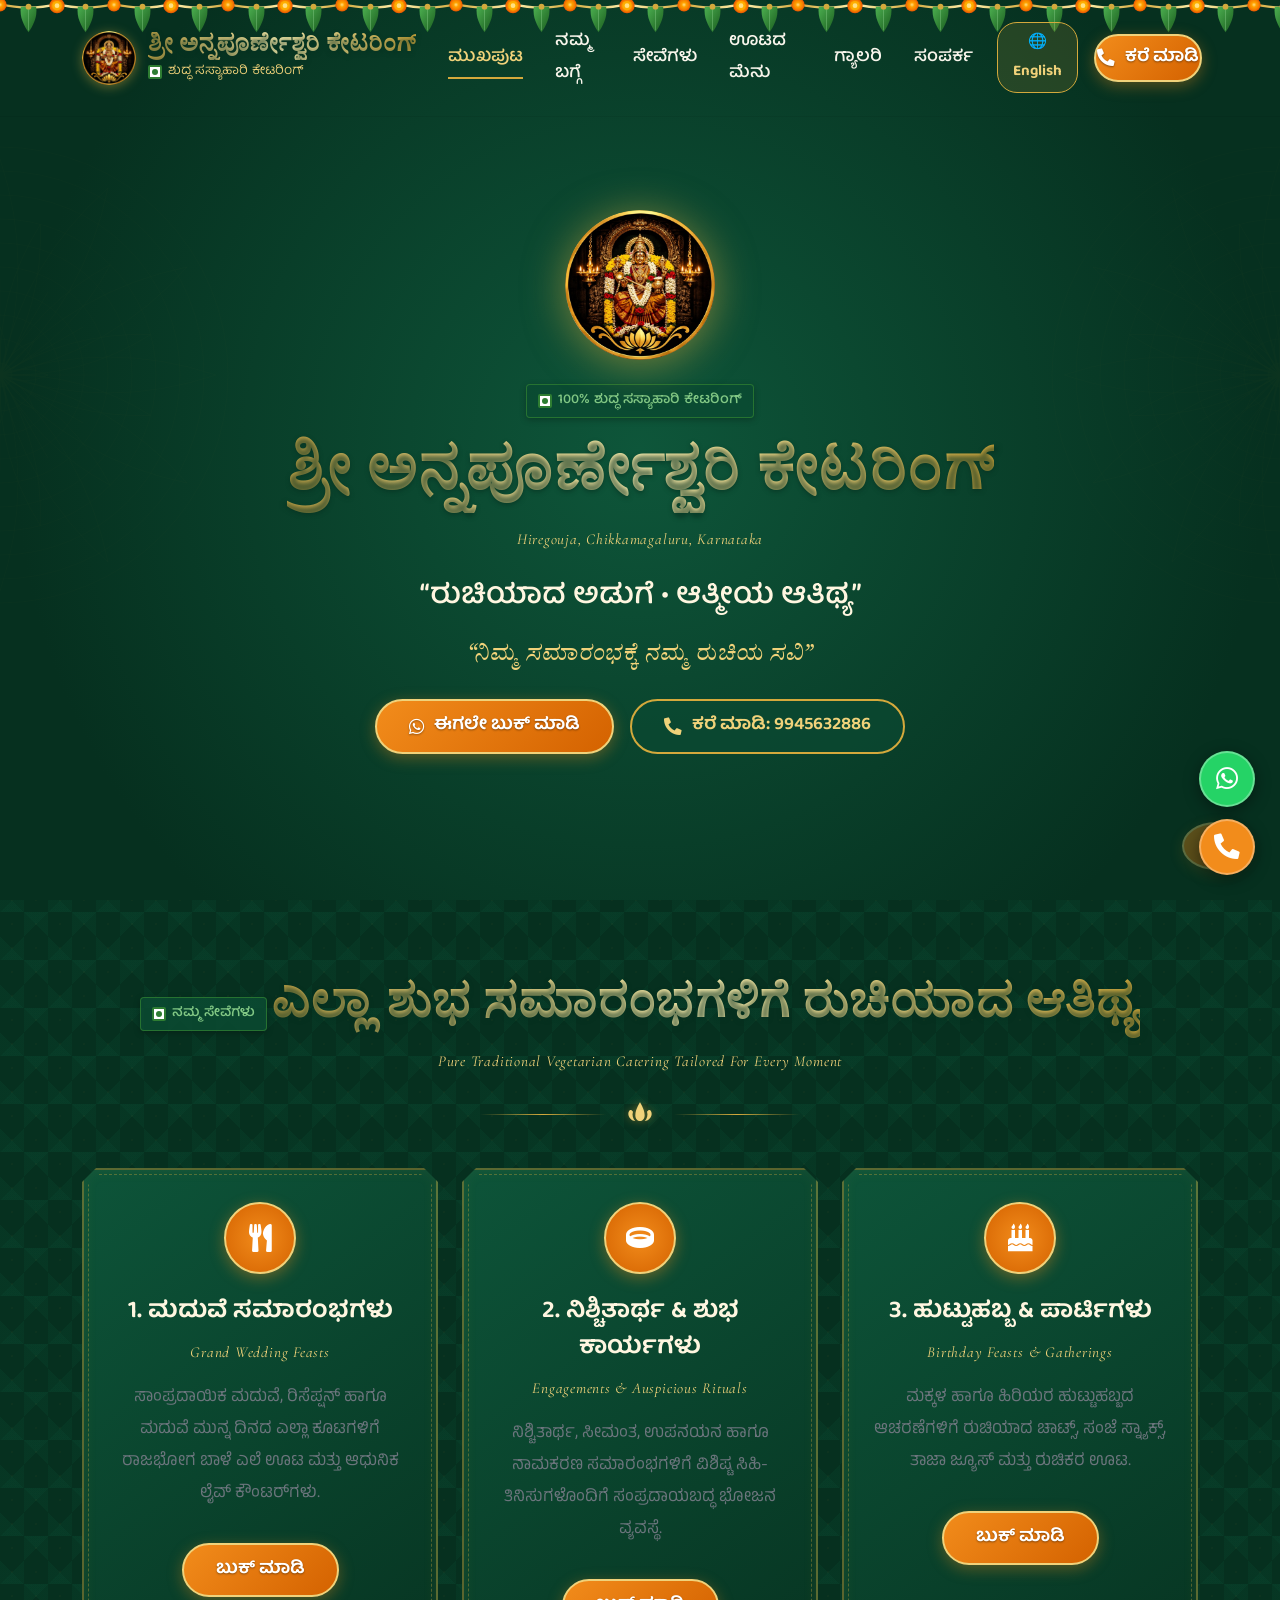
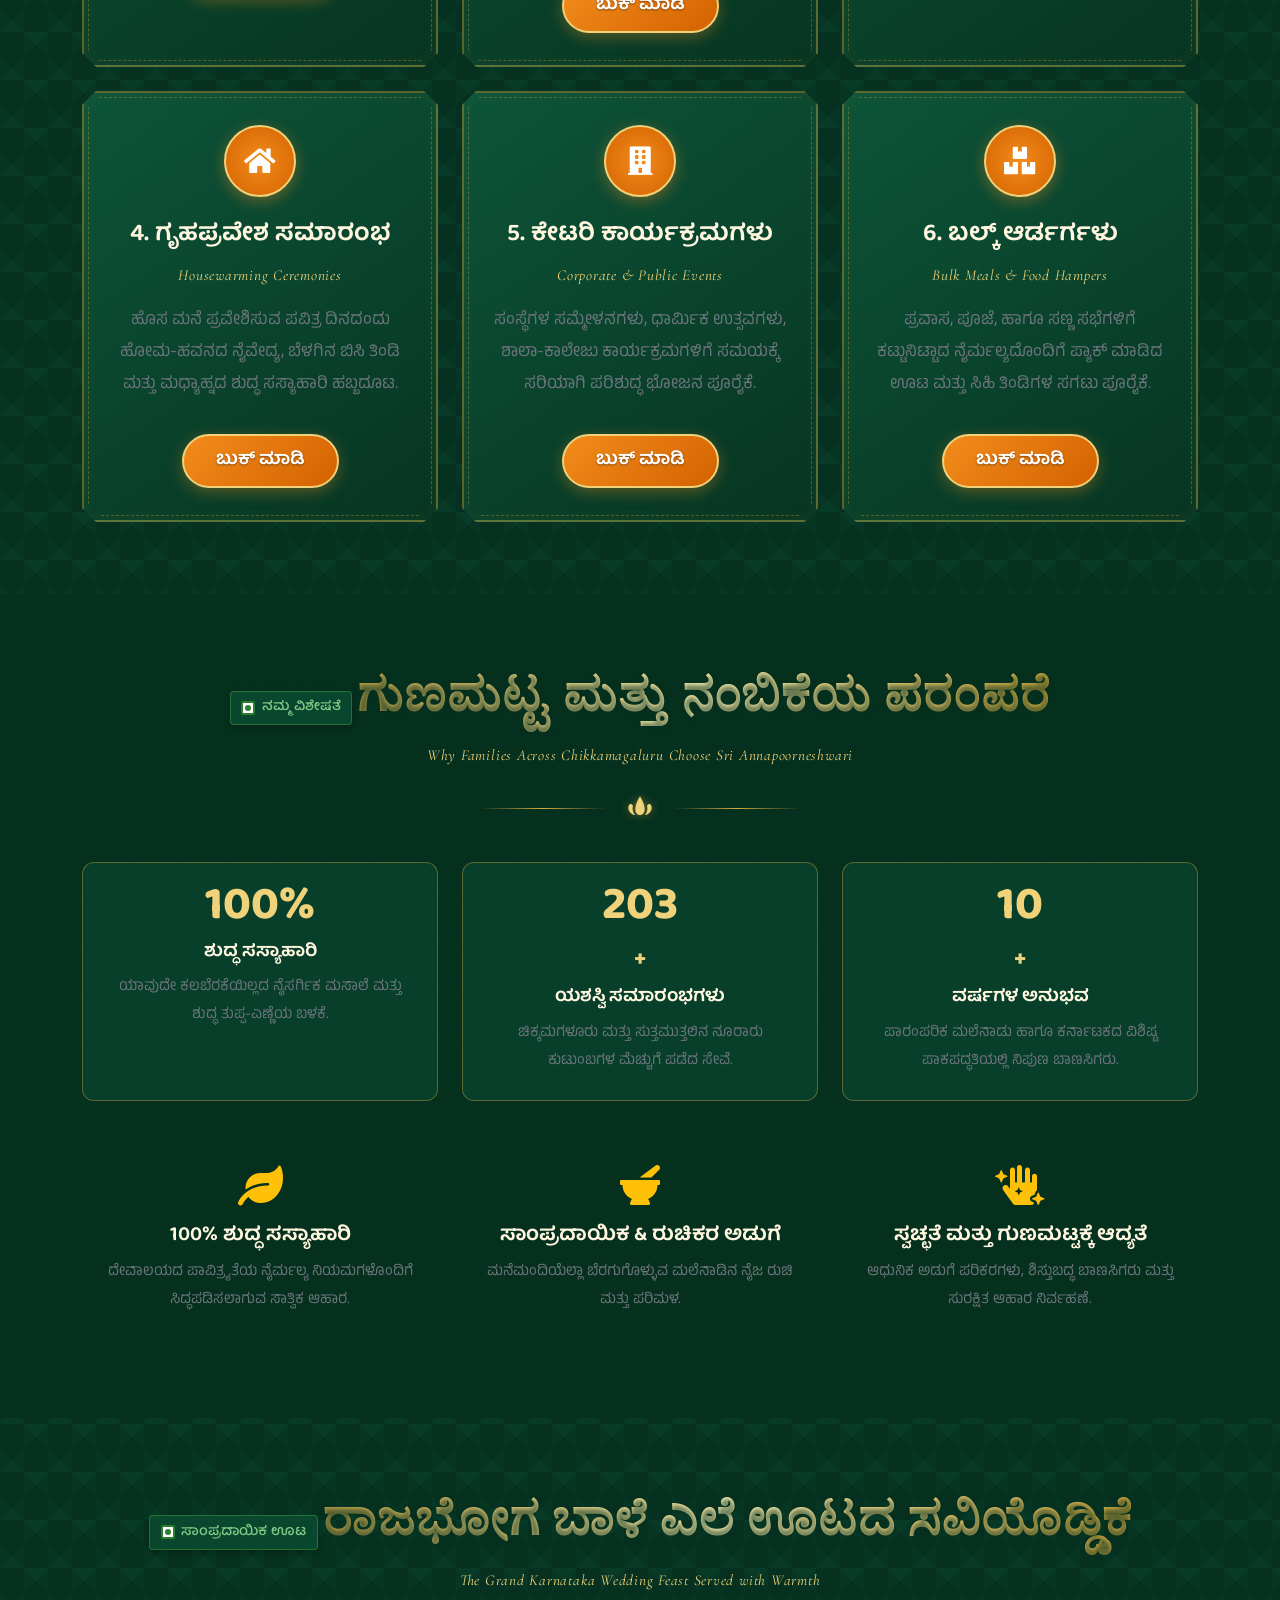
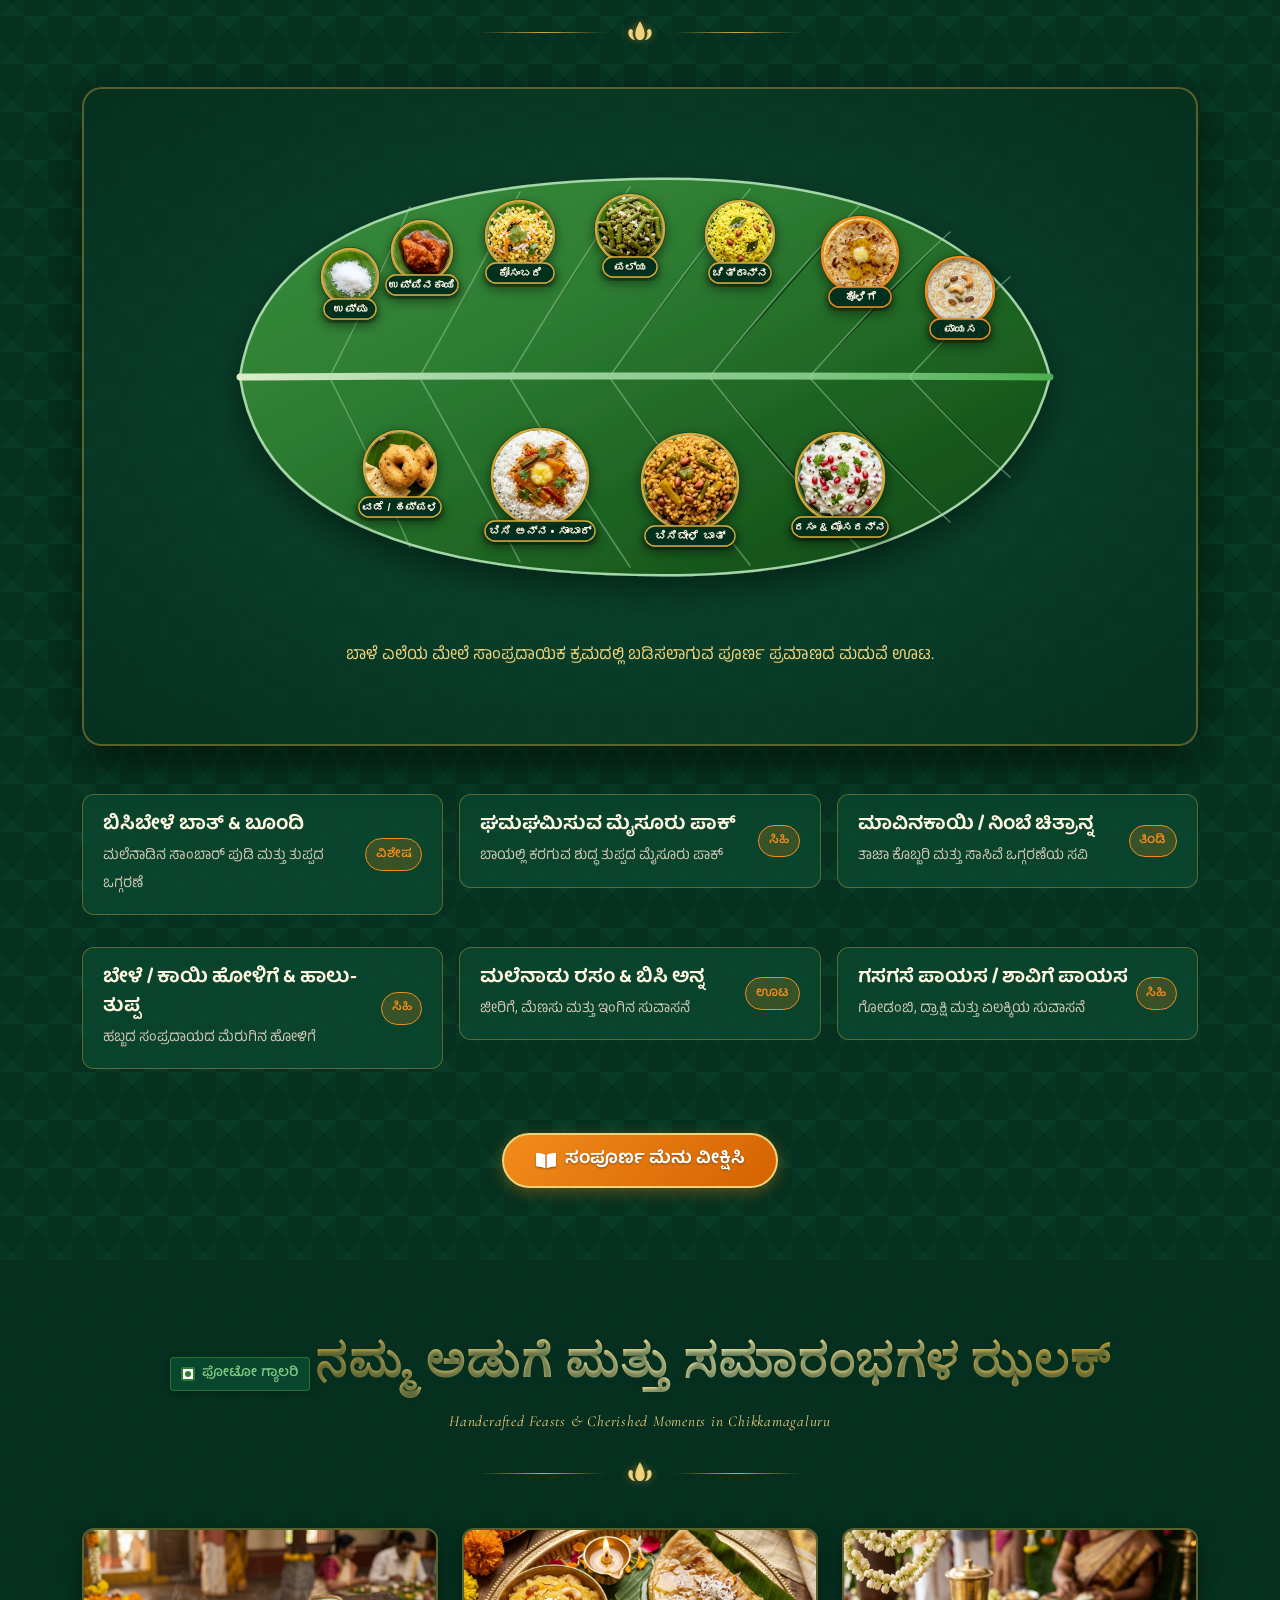
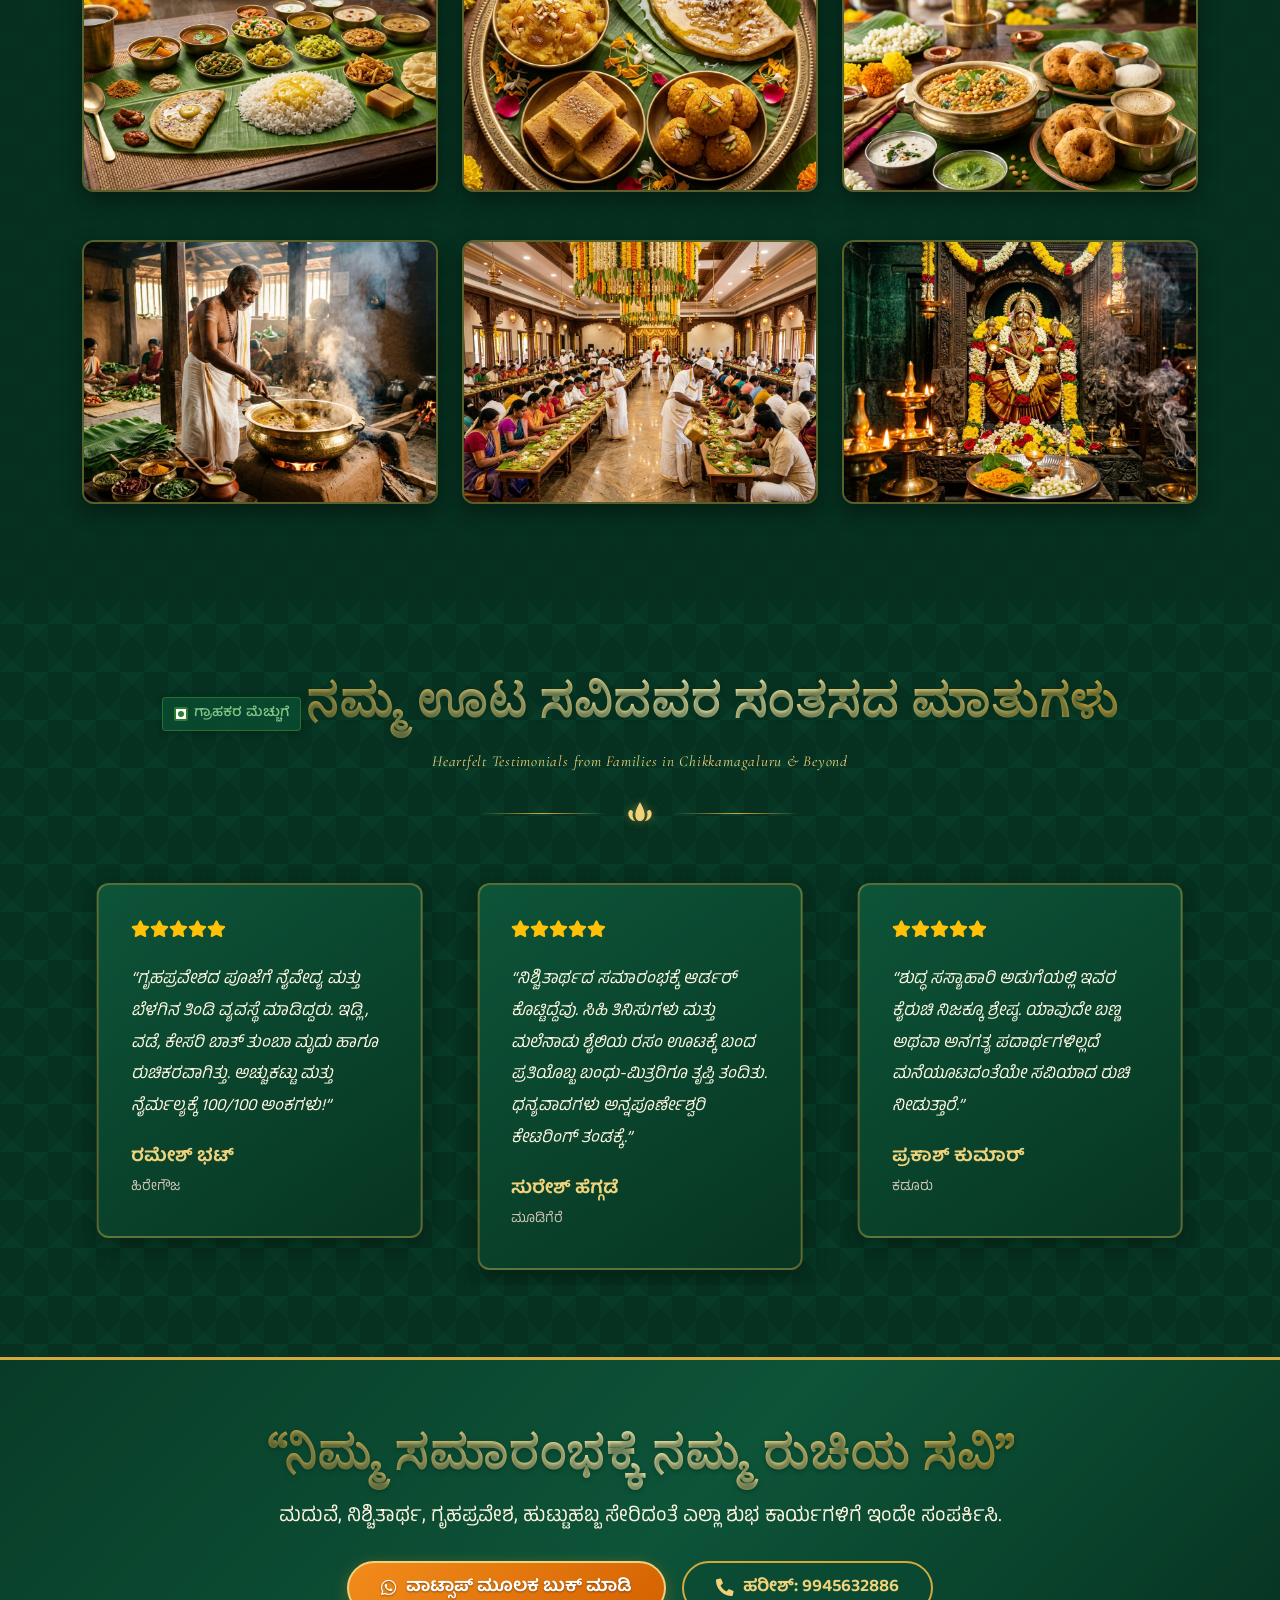
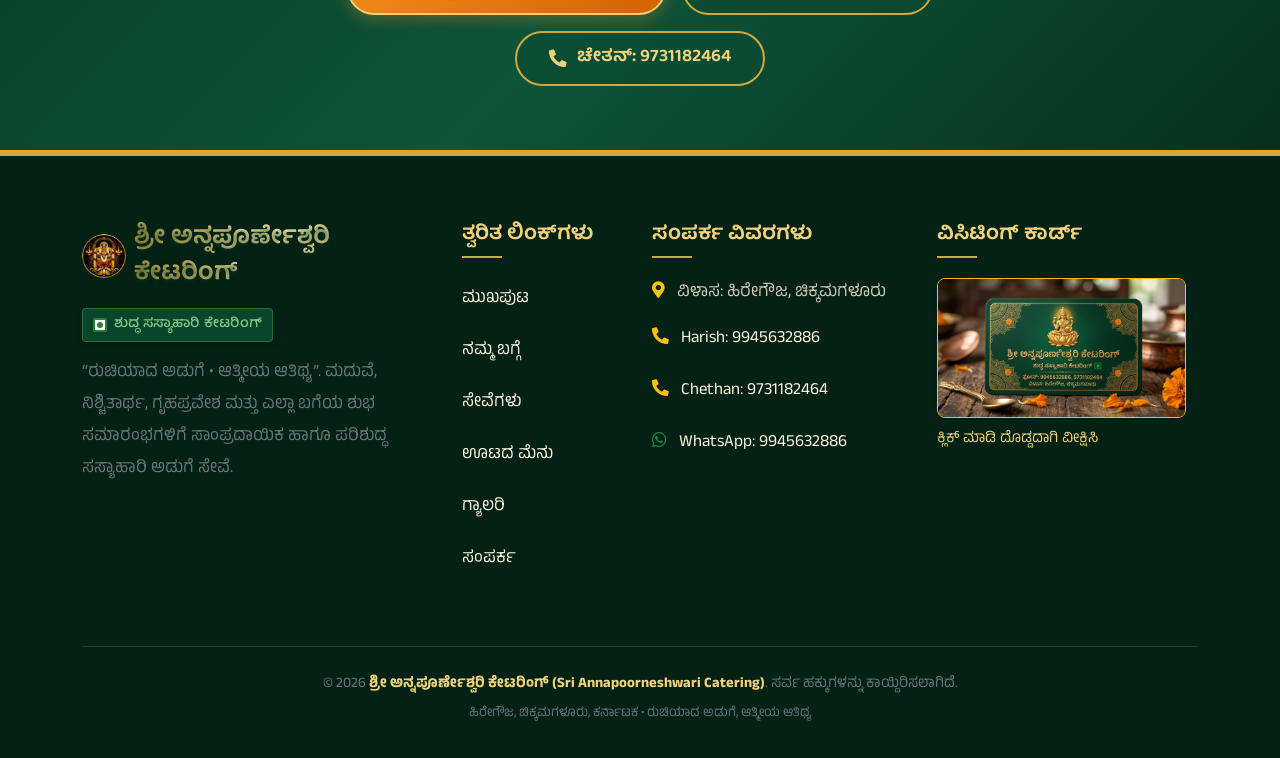
<file: index.html>
<!DOCTYPE html>
<html lang="kn">

    <head>
        <meta charset="utf-8">
        <title>ಶ್ರೀ ಅನ್ನಪೂರ್ಣೇಶ್ವರಿ ಕೇಟರಿಂಗ್ | Sri Annapoorneshwari Catering — ಹಿರೇಗೌಜ, ಚಿಕ್ಕಮಗಳೂರು</title>
        <meta content="width=device-width, initial-scale=1.0" name="viewport">
        <meta content="ಶ್ರೀ ಅನ್ನಪೂರ್ಣೇಶ್ವರಿ ಕೇಟರಿಂಗ್, ಹಿರೇಗೌಜ, ಚಿಕ್ಕಮಗಳೂರು. 100% ಶುದ್ಧ ಸಸ್ಯಾಹಾರಿ, ಸಾಂಪ್ರದಾಯಿಕ & ರುಚಿಕರ ಅಡುಗೆ. ರುಚಿಯಾದ ಅಡುಗೆ • ಆತ್ಮೀಯ ಆತಿಥ್ಯ. ಮದುವೆ, ನಿಶ್ಚಿತಾರ್ಥ, ಗೃಹಪ್ರವೇಶ ಶುಭ ಸಮಾರಂಭಗಳಿಗೆ ಸಂಪರ್ಕಿಸಿ: 9945632886, 9731182464" name="description">
        <meta content="ಶ್ರೀ ಅನ್ನಪೂರ್ಣೇಶ್ವರಿ ಕೇಟರಿಂಗ್, Sri Annapoorneshwari Catering, veg catering chikkamagaluru, hiregouja catering, karnataka vegetarian catering, wedding catering chikkamagaluru" name="keywords">

        <!-- Open Graph / Facebook / WhatsApp -->
        <meta property="og:type" content="business.business">
        <meta property="og:title" content="ಶ್ರೀ ಅನ್ನಪೂರ್ಣೇಶ್ವರಿ ಕೇಟರಿಂಗ್ — ಶುದ್ಧ ಸಸ್ಯಾಹಾರಿ ಕೇಟರಿಂಗ್ | ಹಿರೇಗೌಜ, ಚಿಕ್ಕಮಗಳೂರು">
        <meta property="og:description" content="ರುಚಿಯಾದ ಅಡುಗೆ • ಆತ್ಮೀಯ ಆತಿಥ್ಯ | ನಿಮ್ಮ ಸಮಾರಂಭಕ್ಕೆ ನಮ್ಮ ರುಚಿಯ ಸವಿ. ಸಂಪರ್ಕಿಸಿ: 9945632886 / 9731182464">
        <meta property="og:image" content="img/card.jpg">

        <!-- Google Web Fonts -->
        <link rel="preconnect" href="https://fonts.googleapis.com">
        <link rel="preconnect" href="https://fonts.gstatic.com" crossorigin>
        <link href="https://fonts.googleapis.com/css2?family=Anek+Kannada:wght@400;500;600;700&family=Baloo+Tamma+2:wght@600;700;800&family=Cormorant+Garamond:ital,wght@1,400;1,600;1,700&family=Tiro+Kannada:ital@0;1&family=Noto+Sans+Kannada:wght@400;600;700&display=swap" rel="stylesheet">

        <!-- Icon Font Stylesheet -->
        <link rel="stylesheet" href="https://use.fontawesome.com/releases/v5.15.4/css/all.css"/>
        <link href="https://cdn.jsdelivr.net/npm/bootstrap-icons@1.4.1/font/bootstrap-icons.css" rel="stylesheet">

        <!-- Libraries Stylesheet -->
        <link href="lib/animate/animate.min.css" rel="stylesheet">
        <link href="lib/lightbox/css/lightbox.min.css" rel="stylesheet">
        <link href="lib/owlcarousel/owl.carousel.min.css" rel="stylesheet">

        <!-- Customized Bootstrap Stylesheet -->
        <link href="css/bootstrap.min.css" rel="stylesheet">

        <!-- Template Stylesheet -->
        <link href="css/style.css" rel="stylesheet">

        <!-- Custom Brand Stylesheet (Temple Silk & Marigold) -->
        <link href="css/custom.css" rel="stylesheet">

        <!-- Structured Data (JSON-LD) for LocalBusiness & Catering -->
        <script type="application/ld+json">
        {
          "@context": "https://schema.org",
          "@type": ["FoodEstablishment", "CateringService", "LocalBusiness"],
          "name": "ಶ್ರೀ ಅನ್ನಪೂರ್ಣೇಶ್ವರಿ ಕೇಟರಿಂಗ್ (Sri Annapoorneshwari Catering)",
          "image": "img/card.jpg",
          "telephone": ["+919945632886", "+919731182464"],
          "address": {
            "@type": "PostalAddress",
            "streetAddress": "ಹಿರೇಗೌಜ (Hiregouja)",
            "addressLocality": "ಚಿಕ್ಕಮಗಳೂರು (Chikkamagaluru)",
            "addressRegion": "Karnataka",
            "postalCode": "577101",
            "addressCountry": "IN"
          },
          "servesCuisine": "South Indian, Karnataka vegetarian",
          "priceRange": "₹₹",
          "openingHours": "Mo-Su 06:00-22:00",
          "slogan": "ರುಚಿಯಾದ ಅಡುಗೆ • ಆತ್ಮೀಯ ಆತಿಥ್ಯ"
        }
        </script>
    </head>

    <body>

        <!-- Spinner Start -->
        <div id="spinner" class="show w-100 vh-100 position-fixed translate-middle top-50 start-50 d-flex align-items-center justify-content-center" style="background: #06301F;">
            <div class="spinner-grow text-warning" role="status" style="width: 3.5rem; height: 3.5rem;">
                <span class="sr-only">ಲೋಡ್ ಆಗುತ್ತಿದೆ...</span>
            </div>
        </div>
        <!-- Spinner End -->

        <!-- Navbar start -->
        <header class="container-fluid nav-bar py-2">
            <div class="container">
                <nav class="navbar navbar-expand-lg py-2">
                    <a href="index.html" class="navbar-brand">
                        <img src="img/annapoorneshwari_logo.png" alt="ಶ್ರೀ ಅನ್ನಪೂರ್ಣೇಶ್ವರಿ ಲಾಂಛನ" class="brand-emblem">
                        <div class="brand-text-container">
                            <span class="brand-title gold-text" data-kn="ಶ್ರೀ ಅನ್ನಪೂರ್ಣೇಶ್ವರಿ ಕೇಟರಿಂಗ್" data-en="Sri Annapoorneshwari Catering">ಶ್ರೀ ಅನ್ನಪೂರ್ಣೇಶ್ವರಿ ಕೇಟರಿಂಗ್</span>
                            <span class="brand-subtitle">
                                <span class="veg-icon" aria-label="ಸಸ್ಯಾಹಾರಿ ಚಿಹ್ನೆ"></span>
                                <span data-kn="ಶುದ್ಧ ಸಸ್ಯಾಹಾರಿ ಕೇಟರಿಂಗ್" data-en="Pure Vegetarian Catering">ಶುದ್ಧ ಸಸ್ಯಾಹಾರಿ ಕೇಟರಿಂಗ್</span>
                            </span>
                        </div>
                    </a>
                    
                    <button class="navbar-toggler py-2 px-3 border border-warning" type="button" data-bs-toggle="collapse" data-bs-target="#navbarCollapse" aria-label="ಮೆನು ತೆರೆಯಿರಿ">
                        <span class="fa fa-bars text-warning"></span>
                    </button>

                    <div class="collapse navbar-collapse" id="navbarCollapse">
                        <div class="navbar-nav ms-auto align-items-lg-center">
                            <a href="index.html" class="nav-item nav-link active" data-kn="ಮುಖಪುಟ" data-en="Home">ಮುಖಪುಟ</a>
                            <a href="about.html" class="nav-item nav-link" data-kn="ನಮ್ಮ ಬಗ್ಗೆ" data-en="About Us">ನಮ್ಮ ಬಗ್ಗೆ</a>
                            <a href="service.html" class="nav-item nav-link" data-kn="ಸೇವೆಗಳು" data-en="Services">ಸೇವೆಗಳು</a>
                            <a href="menu.html" class="nav-item nav-link" data-kn="ಊಟದ ಮೆನು" data-en="Menu">ಊಟದ ಮೆನು</a>
                            <a href="blog.html" class="nav-item nav-link" data-kn="ಗ್ಯಾಲರಿ" data-en="Gallery">ಗ್ಯಾಲರಿ</a>
                            <a href="contact.html" class="nav-item nav-link" data-kn="ಸಂಪರ್ಕ" data-en="Contact">ಸಂಪರ್ಕ</a>

                            <!-- Language Toggle Button -->
                            <button type="button" class="lang-switch-btn ms-lg-2 my-2 my-lg-0" aria-label="Switch Language">
                                🌐 English
                            </button>

                            <!-- Direct Call CTA -->
                            <a href="tel:9945632886" class="btn btn-annapoorna ms-lg-3 my-2 my-lg-0 py-2 px-3 text-nowrap">
                                <i class="fas fa-phone-alt"></i>
                                <span data-kn="ಕರೆ ಮಾಡಿ" data-en="Call Now">ಕರೆ ಮಾಡಿ</span>
                            </a>
                        </div>
                    </div>
                </nav>
            </div>
        </header>
        <!-- Navbar End -->

        <!-- Hero Section Start -->
        <section class="hero-section text-center">
            <!-- Hanging Toran Garland -->
            <div class="hero-toran"></div>

            <!-- Rotating Mandalas -->
            <img src="img/mandala.svg" class="mandala-left" alt="" aria-hidden="true">
            <img src="img/mandala.svg" class="mandala-right" alt="" aria-hidden="true">

            <div class="container hero-content pt-4">
                <div class="row justify-content-center">
                    <div class="col-lg-10">
                        <!-- Goddess Annapoorneshwari Emblem -->
                        <div class="wow zoomIn" data-wow-delay="0.1s">
                            <img src="img/annapoorneshwari_logo.png" alt="ಶ್ರೀ ಅನ್ನಪೂರ್ಣೇಶ್ವರಿ ದೇವಿ ಲಾಂಛನ" class="hero-emblem img-fluid">
                        </div>

                        <!-- Pure Veg Badge -->
                        <div class="mb-3 wow fadeInDown" data-wow-delay="0.2s">
                            <span class="veg-badge">
                                <span class="veg-icon"></span>
                                <span data-kn="100% ಶುದ್ಧ ಸಸ್ಯಾಹಾರಿ ಕೇಟರಿಂಗ್" data-en="100% Pure Vegetarian Catering">100% ಶುದ್ಧ ಸಸ್ಯಾಹಾರಿ ಕೇಟರಿಂಗ್</span>
                            </span>
                        </div>

                        <!-- Brand Title -->
                        <h1 class="hero-title gold-text mb-2 wow fadeInUp" data-wow-delay="0.3s" data-kn="ಶ್ರೀ ಅನ್ನಪೂರ್ಣೇಶ್ವರಿ ಕೇಟರಿಂಗ್" data-en="Sri Annapoorneshwari Catering">
                            ಶ್ರೀ ಅನ್ನಪೂರ್ಣೇಶ್ವರಿ ಕೇಟರಿಂಗ್
                        </h1>
                        <span class="en-sub mb-3">Hiregouja, Chikkamagaluru, Karnataka</span>

                        <!-- Tagline (Word-reveal group by group - never split characters) -->
                        <p class="hero-tagline word-reveal mb-2" data-kn="“ರುಚಿಯಾದ ಅಡುಗೆ • ಆತ್ಮೀಯ ಆತಿಥ್ಯ”" data-en="“Delicious Food • Warm Hospitality”">
                            <span>“ರುಚಿಯಾದ</span> <span>ಅಡುಗೆ</span> <span>•</span> <span>ಆತ್ಮೀಯ</span> <span>ಆತಿಥ್ಯ”</span>
                        </p>

                        <!-- Closing Line -->
                        <p class="hero-closing mb-4 wow fadeInUp" data-wow-delay="0.5s" data-kn="“ನಿಮ್ಮ ಸಮಾರಂಭಕ್ಕೆ ನಮ್ಮ ರುಚಿಯ ಸವಿ”" data-en="“Our Flavors for Your Celebrations”">
                            “ನಿಮ್ಮ ಸಮಾರಂಭಕ್ಕೆ ನಮ್ಮ ರುಚಿಯ ಸವಿ”
                        </p>

                        <!-- Action Buttons -->
                        <div class="d-flex flex-wrap justify-content-center gap-3 wow fadeInUp" data-wow-delay="0.6s">
                            <a href="https://wa.me/919945632886?text=%E0%B2%A8%E0%B2%AE%E0%B2%B8%E0%B3%8D%E0%B2%95%E0%B2%BE%E0%B2%B0%2C%20%E0%B2%B6%E0%B3%8D%E0%B2%B0%E0%B3%80%20%E0%B2%85%E0%B2%A8%E0%B3%8D%E0%B2%A8%E0%B2%AA%E0%B3%82%E0%B2%B0%E0%B3%8D%E0%B2%A3%E0%B3%87%E0%B2%B6%E0%B3%8D%E0%B2%B5%E0%B2%B0%E0%B3%80%20%E0%B2%95%E0%B3%87%E0%B2%9F%E0%B2%B0%E0%B2%BF%E0%B2%82%E0%B2%97%E0%B3%8D%E2%80%8C%E0%B2%A8%E0%B2%B2%E0%B3%8D%E0%B2%B2%E0%B2%BF%20%E0%B2%B8%E0%B2%AE%E0%B2%BE%E0%B2%B0%E0%B2%82%E0%B2%AD%E0%B2%A6%20%E0%B2%8A%E0%B2%9F%E0%B2%A6%20%E0%B2%AC%E0%B3%81%E0%B2%95%E0%B2%BF%E0%B2%82%E0%B2%97%E0%B3%8D%20%E0%B2%AC%E0%B2%97%E0%B3%8D%E0%B2%97%E0%B3%87%20%E0%B2%AE%E0%B2%BE%E0%B2%B9%E0%B2%BF%E0%B2%A4%E0%B2%BF%20%E0%B2%AC%E0%B3%87%E0%B2%95%E0%B2%BF%E0%B2%A4%E0%B3%8D%E0%B2%A4%E0%B3%81." target="_blank" rel="noopener noreferrer" class="btn btn-annapoorna">
                                <i class="fab fa-whatsapp"></i>
                                <span data-kn="ಈಗಲೇ ಬುಕ್ ಮಾಡಿ" data-en="Book on WhatsApp">ಈಗಲೇ ಬುಕ್ ಮಾಡಿ</span>
                            </a>
                            <a href="tel:9945632886" class="btn btn-annapoorna-outline">
                                <i class="fas fa-phone-alt"></i>
                                <span data-kn="ಕರೆ ಮಾಡಿ: 9945632886" data-en="Call: 9945632886">ಕರೆ ಮಾಡಿ: 9945632886</span>
                            </a>
                        </div>
                    </div>
                </div>
            </div>
        </section>
        <!-- Hero Section End -->

        <!-- Services Section Start (ನಮ್ಮ ಸೇವೆಗಳು) -->
        <section class="py-5" id="services">
            <div class="container py-4">
                <div class="text-center wow fadeIn" data-wow-delay="0.1s">
                    <span class="veg-badge mb-2">
                        <span class="veg-icon"></span>
                        <span data-kn="ನಮ್ಮ ಸೇವೆಗಳು" data-en="Our Services">ನಮ್ಮ ಸೇವೆಗಳು</span>
                    </span>
                    <h2 class="gold-text display-5 mb-1" data-kn="ಎಲ್ಲಾ ಶುಭ ಸಮಾರಂಭಗಳಿಗೆ ರುಚಿಯಾದ ಆತಿಥ್ಯ" data-en="Delicious Catering for All Auspicious Occasions">
                        ಎಲ್ಲಾ ಶುಭ ಸಮಾರಂಭಗಳಿಗೆ ರುಚಿಯಾದ ಆತಿಥ್ಯ
                    </h2>
                    <span class="en-sub">Pure Traditional Vegetarian Catering Tailored For Every Moment</span>
                    
                    <!-- Section Divider with Lotus Icon -->
                    <div class="section-divider">
                        <svg viewBox="0 0 24 24"><path d="M12 2C12 2 8 8 8 13C8 16 10 18 12 18C14 18 16 16 16 13C16 8 12 2 12 2ZM6 10C5 13 6 16 8 18C5 18 2 15 2 12C2 9 4 7 6 10ZM18 10C20 7 22 9 22 12C22 15 19 18 16 18C18 16 19 13 18 10Z"/></svg>
                    </div>
                </div>

                <div class="row g-4">
                    <!-- Service 1: ಮದುವೆ ಸಮಾರಂಭಗಳು -->
                    <div class="col-md-6 col-lg-4 wow fadeInUp" data-wow-delay="0.1s">
                        <div class="temple-card h-100 text-center">
                            <div class="service-icon-box">
                                <i class="fas fa-utensils"></i>
                            </div>
                            <h4 class="text-cream mb-2" data-kn="1. ಮದುವೆ ಸಮಾರಂಭಗಳು" data-en="1. Wedding Ceremonies">1. ಮದುವೆ ಸಮಾರಂಭಗಳು</h4>
                            <span class="en-sub mb-3">Grand Wedding Feasts</span>
                            <p class="text-muted" data-kn="ಸಾಂಪ್ರದಾಯಿಕ ಮದುವೆ, ರಿಸೆಪ್ಷನ್ ಹಾಗೂ ಮದುವೆ ಮುನ್ನ ದಿನದ ಎಲ್ಲಾ ಕೂಟಗಳಿಗೆ ರಾಜಭೋಗ ಬಾಳೆ ಎಲೆ ಊಟ ಮತ್ತು ಆಧುನಿಕ ಲೈವ್ ಕೌಂಟರ್‌ಗಳು." data-en="Traditional grand banana-leaf thali and live food counters crafted with authentic spices for weddings and receptions.">
                                ಸಾಂಪ್ರದಾಯಿಕ ಮದುವೆ, ರಿಸೆಪ್ಷನ್ ಹಾಗೂ ಮದುವೆ ಮುನ್ನ ದಿನದ ಎಲ್ಲಾ ಕೂಟಗಳಿಗೆ ರಾಜಭೋಗ ಬಾಳೆ ಎಲೆ ಊಟ ಮತ್ತು ಆಧುನಿಕ ಲೈವ್ ಕೌಂಟರ್‌ಗಳು.
                            </p>
                            <a href="https://wa.me/919945632886?text=%E0%B2%AE%E0%B2%A6%E0%B3%81%E0%B2%B5%E0%B3%86%20%E0%B2%B8%E0%B2%AE%E0%B2%BE%E0%B2%B0%E0%B2%82%E0%B2%AD%E0%B2%95%E0%B3%8D%E0%B2%95%E0%B3%86%20%E0%B2%95%E0%B3%87%E0%B2%9F%E0%B2%B0%E0%B2%BF%E0%B2%82%E0%B2%97%E0%B3%8D%20%E0%B2%AE%E0%B2%BE%E0%B2%B9%E0%B2%BF%E0%B2%A4%E0%B2%BF%20%E0%B2%AC%E0%B3%87%E0%B2%95%E0%B2%BF%E0%B2%A4%E0%B3%8D%E0%B2%A4%E0%B3%81." target="_blank" rel="noopener noreferrer" class="btn btn-sm btn-annapoorna mt-3">
                                <span data-kn="ಬುಕ್ ಮಾಡಿ" data-en="Book Now">ಬುಕ್ ಮಾಡಿ</span>
                            </a>
                        </div>
                    </div>

                    <!-- Service 2: ನಿಶ್ಚಿತಾರ್ಥ & ಶುಭ ಸಮಾರಂಭಗಳು -->
                    <div class="col-md-6 col-lg-4 wow fadeInUp" data-wow-delay="0.2s">
                        <div class="temple-card h-100 text-center">
                            <div class="service-icon-box">
                                <i class="fas fa-ring"></i>
                            </div>
                            <h4 class="text-cream mb-2" data-kn="2. ನಿಶ್ಚಿತಾರ್ಥ & ಶುಭ ಕಾರ್ಯಗಳು" data-en="2. Engagements & Functions">2. ನಿಶ್ಚಿತಾರ್ಥ & ಶುಭ ಕಾರ್ಯಗಳು</h4>
                            <span class="en-sub mb-3">Engagements & Auspicious Rituals</span>
                            <p class="text-muted" data-kn="ನಿಶ್ಚಿತಾರ್ಥ, ಸೀಮಂತ, ಉಪನಯನ ಹಾಗೂ ನಾಮಕರಣ ಸಮಾರಂಭಗಳಿಗೆ ವಿಶಿಷ್ಟ ಸಿಹಿ-ತಿನಿಸುಗಳೊಂದಿಗೆ ಸಂಪ್ರದಾಯಬದ್ಧ ಭೋಜನ ವ್ಯವಸ್ಥೆ." data-en="Tailored menus with authentic sweets and savory dishes for engagements, baby showers, and auspicious family rites.">
                                ನಿಶ್ಚಿತಾರ್ಥ, ಸೀಮಂತ, ಉಪನಯನ ಹಾಗೂ ನಾಮಕರಣ ಸಮಾರಂಭಗಳಿಗೆ ವಿಶಿಷ್ಟ ಸಿಹಿ-ತಿನಿಸುಗಳೊಂದಿಗೆ ಸಂಪ್ರದಾಯಬದ್ಧ ಭೋಜನ ವ್ಯವಸ್ಥೆ.
                            </p>
                            <a href="https://wa.me/919945632886?text=%E0%B2%A8%E0%B2%BF%E0%B2%B6%E0%B3%8D%E0%B2%9A%E0%B2%BF%E0%B2%A4%E0%B2%BE%E0%B2%B0%E0%B3%8D%E0%B2%A5%20%E0%B2%B8%E0%B2%AE%E0%B2%BE%E0%B2%B0%E0%B2%82%E0%B2%AD%E0%B2%95%E0%B3%8D%E0%B2%95%E0%B3%86%20%E0%B2%95%E0%B3%87%E0%B2%9F%E0%B2%B0%E0%B2%BF%E0%B2%82%E0%B2%97%E0%B3%8D%20%E0%B2%AC%E0%B3%81%E0%B2%95%E0%B2%BF%E0%B2%82%E0%B2%97%E0%B3%8D." target="_blank" rel="noopener noreferrer" class="btn btn-sm btn-annapoorna mt-3">
                                <span data-kn="ಬುಕ್ ಮಾಡಿ" data-en="Book Now">ಬುಕ್ ಮಾಡಿ</span>
                            </a>
                        </div>
                    </div>

                    <!-- Service 3: ಹುಟ್ಟುಹಬ್ಬ & ಪಾರ್ಟಿಗಳು -->
                    <div class="col-md-6 col-lg-4 wow fadeInUp" data-wow-delay="0.3s">
                        <div class="temple-card h-100 text-center">
                            <div class="service-icon-box">
                                <i class="fas fa-birthday-cake"></i>
                            </div>
                            <h4 class="text-cream mb-2" data-kn="3. ಹುಟ್ಟುಹಬ್ಬ & ಪಾರ್ಟಿಗಳು" data-en="3. Birthdays & Parties">3. ಹುಟ್ಟುಹಬ್ಬ & ಪಾರ್ಟಿಗಳು</h4>
                            <span class="en-sub mb-3">Birthday Feasts & Gatherings</span>
                            <p class="text-muted" data-kn="ಮಕ್ಕಳ ಹಾಗೂ ಹಿರಿಯರ ಹುಟ್ಟುಹಬ್ಬದ ಆಚರಣೆಗಳಿಗೆ ರುಚಿಯಾದ ಚಾಟ್ಸ್, ಸಂಜೆ ಸ್ನ್ಯಾಕ್ಸ್, ತಾಜಾ ಜ್ಯೂಸ್ ಮತ್ತು ರುಚಿಕರ ಊಟ." data-en="Delicious starters, evening chats, refreshing drinks, and delectable dinner spreads for birthday celebrations.">
                                ಮಕ್ಕಳ ಹಾಗೂ ಹಿರಿಯರ ಹುಟ್ಟುಹಬ್ಬದ ಆಚರಣೆಗಳಿಗೆ ರುಚಿಯಾದ ಚಾಟ್ಸ್, ಸಂಜೆ ಸ್ನ್ಯಾಕ್ಸ್, ತಾಜಾ ಜ್ಯೂಸ್ ಮತ್ತು ರುಚಿಕರ ಊಟ.
                            </p>
                            <a href="https://wa.me/919945632886?text=%E0%B2%B9%E0%B3%81%E0%B2%9F%E0%B3%8D%E0%B2%9F%E0%B3%81%E0%B2%B9%E0%B2%AC%E0%B3%8D%E0%B2%AC%E0%B2%A6%20%E0%B2%86%E0%B2%9A%E0%B2%B0%E0%B2%A3%E0%B3%86%E0%B2%97%E0%B3%86%20%E0%B2%95%E0%B3%87%E0%B2%9F%E0%B2%B0%E0%B2%BF%E0%B2%82%E0%B2%97%E0%B3%8D%20%E0%B2%AE%E0%B2%BE%E0%B2%B9%E0%B2%BF%E0%B2%A4%E0%B2%BF." target="_blank" rel="noopener noreferrer" class="btn btn-sm btn-annapoorna mt-3">
                                <span data-kn="ಬುಕ್ ಮಾಡಿ" data-en="Book Now">ಬುಕ್ ಮಾಡಿ</span>
                            </a>
                        </div>
                    </div>

                    <!-- Service 4: ಗೃಹಪ್ರವೇಶ -->
                    <div class="col-md-6 col-lg-4 wow fadeInUp" data-wow-delay="0.4s">
                        <div class="temple-card h-100 text-center">
                            <div class="service-icon-box">
                                <i class="fas fa-home"></i>
                            </div>
                            <h4 class="text-cream mb-2" data-kn="4. ಗೃಹಪ್ರವೇಶ ಸಮಾರಂಭ" data-en="4. Housewarming (Gruhapravesha)">4. ಗೃಹಪ್ರವೇಶ ಸಮಾರಂಭ</h4>
                            <span class="en-sub mb-3">Housewarming Ceremonies</span>
                            <p class="text-muted" data-kn="ಹೊಸ ಮನೆ ಪ್ರವೇಶಿಸುವ ಪವಿತ್ರ ದಿನದಂದು ಹೋಮ-ಹವನದ ನೈವೇದ್ಯ, ಬೆಳಗಿನ ಬಿಸಿ ತಿಂಡಿ ಮತ್ತು ಮಧ್ಯಾಹ್ನದ ಶುದ್ಧ ಸಸ್ಯಾಹಾರಿ ಹಬ್ಬದೂಟ." data-en="Sacred naivedya preparation, hot breakfast dishes, and satvik celebratory lunch for your auspicious new home.">
                                ಹೊಸ ಮನೆ ಪ್ರವೇಶಿಸುವ ಪವಿತ್ರ ದಿನದಂದು ಹೋಮ-ಹವನದ ನೈವೇದ್ಯ, ಬೆಳಗಿನ ಬಿಸಿ ತಿಂಡಿ ಮತ್ತು ಮಧ್ಯಾಹ್ನದ ಶುದ್ಧ ಸಸ್ಯಾಹಾರಿ ಹಬ್ಬದೂಟ.
                            </p>
                            <a href="https://wa.me/919945632886?text=%E0%B2%97%E0%B3%83%E0%B2%B9%E0%B2%AA%E0%B3%8D%E0%B2%B0%E0%B2%B5%E0%B3%87%E0%B2%B6%20%E0%B2%B8%E0%B2%AE%E0%B2%BE%E0%B2%B0%E0%B2%82%E0%B2%AD%E0%B2%95%E0%B3%8D%E0%B2%95%E0%B3%86%20%E0%B2%95%E0%B3%87%E0%B2%9F%E0%B2%B0%E0%B2%BF%E0%B2%82%E0%B2%97%E0%B3%8D%20%E0%B2%AC%E0%B3%81%E0%B2%95%E0%B2%BF%E0%B2%82%E0%B2%97%E0%B3%8D." target="_blank" rel="noopener noreferrer" class="btn btn-sm btn-annapoorna mt-3">
                                <span data-kn="ಬುಕ್ ಮಾಡಿ" data-en="Book Now">ಬುಕ್ ಮಾಡಿ</span>
                            </a>
                        </div>
                    </div>

                    <!-- Service 5: ಕೇಟರಿ ಕಾರ್ಯಕ್ರಮಗಳು -->
                    <div class="col-md-6 col-lg-4 wow fadeInUp" data-wow-delay="0.5s">
                        <div class="temple-card h-100 text-center">
                            <div class="service-icon-box">
                                <i class="fas fa-building"></i>
                            </div>
                            <h4 class="text-cream mb-2" data-kn="5. ಕೇಟರಿ ಕಾರ್ಯಕ್ರಮಗಳು" data-en="5. Catering Events">5. ಕೇಟರಿ ಕಾರ್ಯಕ್ರಮಗಳು</h4>
                            <span class="en-sub mb-3">Corporate & Public Events</span>
                            <p class="text-muted" data-kn="ಸಂಸ್ಥೆಗಳ ಸಮ್ಮೇಳನಗಳು, ಧಾರ್ಮಿಕ ಉತ್ಸವಗಳು, ಶಾಲಾ-ಕಾಲೇಜು ಕಾರ್ಯಕ್ರಮಗಳಿಗೆ ಸಮಯಕ್ಕೆ ಸರಿಯಾಗಿ ಪರಿಶುದ್ಧ ಭೋಜನ ಪೂರೈಕೆ." data-en="Professional catering services for community gatherings, temple festivals, and corporate meets with seamless service.">
                                ಸಂಸ್ಥೆಗಳ ಸಮ್ಮೇಳನಗಳು, ಧಾರ್ಮಿಕ ಉತ್ಸವಗಳು, ಶಾಲಾ-ಕಾಲೇಜು ಕಾರ್ಯಕ್ರಮಗಳಿಗೆ ಸಮಯಕ್ಕೆ ಸರಿಯಾಗಿ ಪರಿಶುದ್ಧ ಭೋಜನ ಪೂರೈಕೆ.
                            </p>
                            <a href="https://wa.me/919945632886?text=%E0%B2%B8%E0%B2%BE%E0%B2%B0%E0%B3%8D%E0%B2%B5%E0%B2%9C%E0%B2%A8%E0%B2%BF%E0%B2%95/%E0%B2%B8%E0%B2%82%E0%B2%B8%E0%B3%8D%E0%B2%A5%E0%B3%86%E0%B2%97%E0%B2%B3%20%E0%B2%95%E0%B2%BE%E0%B2%B0%E0%B3%8D%E0%B2%AF%E0%B2%95%E0%B3%8D%E0%B2%B0%E0%B2%AE%E0%B2%95%E0%B3%8D%E0%B2%95%E0%B3%86%20%E0%B2%95%E0%B3%87%E0%B2%9F%E0%B2%B0%E0%B2%BF%E0%B2%82%E0%B2%97%E0%B3%8D." target="_blank" rel="noopener noreferrer" class="btn btn-sm btn-annapoorna mt-3">
                                <span data-kn="ಬುಕ್ ಮಾಡಿ" data-en="Book Now">ಬುಕ್ ಮಾಡಿ</span>
                            </a>
                        </div>
                    </div>

                    <!-- Service 6: ಬಲ್ಕ್ ಆರ್ಡರ್ಗಳು -->
                    <div class="col-md-6 col-lg-4 wow fadeInUp" data-wow-delay="0.6s">
                        <div class="temple-card h-100 text-center">
                            <div class="service-icon-box">
                                <i class="fas fa-boxes"></i>
                            </div>
                            <h4 class="text-cream mb-2" data-kn="6. ಬಲ್ಕ್ ಆರ್ಡರ್ಗಳು" data-en="6. Bulk Orders & Packing">6. ಬಲ್ಕ್ ಆರ್ಡರ್ಗಳು</h4>
                            <span class="en-sub mb-3">Bulk Meals & Food Hampers</span>
                            <p class="text-muted" data-kn="ಪ್ರವಾಸ, ಪೂಜೆ, ಹಾಗೂ ಸಣ್ಣ ಸಭೆಗಳಿಗೆ ಕಟ್ಟುನಿಟ್ಟಾದ ನೈರ್ಮಲ್ಯದೊಂದಿಗೆ ಪ್ಯಾಕ್ ಮಾಡಿದ ಊಟ ಮತ್ತು ಸಿಹಿ ತಿಂಡಿಗಳ ಸಗಟು ಪೂರೈಕೆ." data-en="Hygienically packed food boxes, travel lunch hampers, and bulk sweets delivery across Chikkamagaluru region.">
                                ಪ್ರವಾಸ, ಪೂಜೆ, ಹಾಗೂ ಸಣ್ಣ ಸಭೆಗಳಿಗೆ ಕಟ್ಟುನಿಟ್ಟಾದ ನೈರ್ಮಲ್ಯದೊಂದಿಗೆ ಪ್ಯಾಕ್ ಮಾಡಿದ ಊಟ ಮತ್ತು ಸಿಹಿ ತಿಂಡಿಗಳ ಸಗಟು ಪೂರೈಕೆ.
                            </p>
                            <a href="https://wa.me/919945632886?text=%E0%B2%AC%E0%B2%B2%E0%B3%8D%E0%B2%95%E0%B3%8D%20%E0%B2%86%E0%B2%B0%E0%B3%8D%E0%B2%A1%E0%B2%B0%E0%B3%8D%20%E0%B2%AE%E0%B2%BE%E0%B2%B9%E0%B2%BF%E0%B2%A4%E0%B2%BF%20%E0%B2%AC%E0%B3%87%E0%B2%95%E0%B2%BF%E0%B2%A4%E0%B3%8D%E0%B2%A4%E0%B3%81." target="_blank" rel="noopener noreferrer" class="btn btn-sm btn-annapoorna mt-3">
                                <span data-kn="ಬುಕ್ ಮಾಡಿ" data-en="Book Now">ಬುಕ್ ಮಾಡಿ</span>
                            </a>
                        </div>
                    </div>
                </div>
            </div>
        </section>
        <!-- Services Section End -->

        <!-- Specialities & Counter Section Start (ನಮ್ಮ ವಿಶೇಷತೆ) -->
        <section class="py-5" style="background: rgba(6, 48, 31, 0.9);">
            <div class="container py-4">
                <div class="text-center wow fadeIn" data-wow-delay="0.1s">
                    <span class="veg-badge mb-2">
                        <span class="veg-icon"></span>
                        <span data-kn="ನಮ್ಮ ವಿಶೇಷತೆ" data-en="Our Specialities">ನಮ್ಮ ವಿಶೇಷತೆ</span>
                    </span>
                    <h2 class="gold-text display-5 mb-1" data-kn="ಗುಣಮಟ್ಟ ಮತ್ತು ನಂಬಿಕೆಯ ಪರಂಪರೆ" data-en="Tradition of Quality & Trust">
                        ಗುಣಮಟ್ಟ ಮತ್ತು ನಂಬಿಕೆಯ ಪರಂಪರೆ
                    </h2>
                    <span class="en-sub">Why Families Across Chikkamagaluru Choose Sri Annapoorneshwari</span>
                    
                    <div class="section-divider">
                        <svg viewBox="0 0 24 24"><path d="M12 2C12 2 8 8 8 13C8 16 10 18 12 18C14 18 16 16 16 13C16 8 12 2 12 2ZM6 10C5 13 6 16 8 18C5 18 2 15 2 12C2 9 4 7 6 10ZM18 10C20 7 22 9 22 12C22 15 19 18 16 18C18 16 19 13 18 10Z"/></svg>
                    </div>
                </div>

                <div class="row g-4 mb-5">
                    <!-- USP 1 -->
                    <div class="col-md-4 wow fadeInUp" data-wow-delay="0.1s">
                        <div class="counter-box h-100">
                            <div class="counter-number">100%</div>
                            <h4 class="counter-label mb-2" data-kn="ಶುದ್ಧ ಸಸ್ಯಾಹಾರಿ" data-en="100% Pure Vegetarian">ಶುದ್ಧ ಸಸ್ಯಾಹಾರಿ</h4>
                            <p class="text-muted small mb-0" data-kn="ಯಾವುದೇ ಕಲಬೆರಕೆಯಿಲ್ಲದ ನೈಸರ್ಗಿಕ ಮಸಾಲೆ ಮತ್ತು ಶುದ್ಧ ತುಪ್ಪ-ಎಣ್ಣೆಯ ಬಳಕೆ." data-en="Strictly vegetarian kitchen using pure ghee, cold-pressed oils, and fresh farm produce.">
                                ಯಾವುದೇ ಕಲಬೆರಕೆಯಿಲ್ಲದ ನೈಸರ್ಗಿಕ ಮಸಾಲೆ ಮತ್ತು ಶುದ್ಧ ತುಪ್ಪ-ಎಣ್ಣೆಯ ಬಳಕೆ.
                            </p>
                        </div>
                    </div>

                    <!-- USP 2 -->
                    <div class="col-md-4 wow fadeInUp" data-wow-delay="0.2s">
                        <div class="counter-box h-100">
                            <div class="counter-number" data-toggle="counter-up">500</div>
                            <span class="text-gold fw-bold fs-4">+</span>
                            <h4 class="counter-label mb-2" data-kn="ಯಶಸ್ವಿ ಸಮಾರಂಭಗಳು" data-en="Celebrations Served">ಯಶಸ್ವಿ ಸಮಾರಂಭಗಳು</h4>
                            <p class="text-muted small mb-0" data-kn="ಚಿಕ್ಕಮಗಳೂರು ಮತ್ತು ಸುತ್ತಮುತ್ತಲಿನ ನೂರಾರು ಕುಟುಂಬಗಳ ಮೆಚ್ಚುಗೆ ಪಡೆದ ಸೇವೆ." data-en="Over 500 auspicious weddings, engagements, and ceremonies delighted.">
                                ಚಿಕ್ಕಮಗಳೂರು ಮತ್ತು ಸುತ್ತಮುತ್ತಲಿನ ನೂರಾರು ಕುಟುಂಬಗಳ ಮೆಚ್ಚುಗೆ ಪಡೆದ ಸೇವೆ.
                            </p>
                        </div>
                    </div>

                    <!-- USP 3 -->
                    <div class="col-md-4 wow fadeInUp" data-wow-delay="0.3s">
                        <div class="counter-box h-100">
                            <div class="counter-number" data-toggle="counter-up">25</div>
                            <span class="text-gold fw-bold fs-4">+</span>
                            <h4 class="counter-label mb-2" data-kn="ವರ್ಷಗಳ ಅನುಭವ" data-en="Years Culinary Heritage">ವರ್ಷಗಳ ಅನುಭವ</h4>
                            <p class="text-muted small mb-0" data-kn="ಪಾರಂಪರಿಕ ಮಲೆನಾಡು ಹಾಗೂ ಕರ್ನಾಟಕದ ವಿಶಿಷ್ಟ ಪಾಕಪದ್ಧತಿಯಲ್ಲಿ ನಿಪುಣ ಬಾಣಸಿಗರು." data-en="Decades of seasoned mastery in authentic Karnataka & Malnad culinary traditions.">
                                ಪಾರಂಪರಿಕ ಮಲೆನಾಡು ಹಾಗೂ ಕರ್ನಾಟಕದ ವಿಶಿಷ್ಟ ಪಾಕಪದ್ಧತಿಯಲ್ಲಿ ನಿಪುಣ ಬಾಣಸಿಗರು.
                            </p>
                        </div>
                    </div>
                </div>

                <!-- Feature Pillars -->
                <div class="row g-4 text-center">
                    <div class="col-lg-4 wow fadeInLeft" data-wow-delay="0.1s">
                        <div class="p-3">
                            <i class="fas fa-leaf text-warning fs-1 mb-3"></i>
                            <h5 class="text-cream" data-kn="100% ಶುದ್ಧ ಸಸ್ಯಾಹಾರಿ" data-en="100% Pure Vegetarian">100% ಶುದ್ಧ ಸಸ್ಯಾಹಾರಿ</h5>
                            <p class="text-muted small" data-kn="ದೇವಾಲಯದ ಪಾವಿತ್ರ್ಯತೆಯ ನೈರ್ಮಲ್ಯ ನಿಯಮಗಳೊಂದಿಗೆ ಸಿದ್ಧಪಡಿಸಲಾಗುವ ಸಾತ್ವಿಕ ಆಹಾರ." data-en="Prepared with temple-grade sanctity adhering to authentic satvik traditions.">
                                ದೇವಾಲಯದ ಪಾವಿತ್ರ್ಯತೆಯ ನೈರ್ಮಲ್ಯ ನಿಯಮಗಳೊಂದಿಗೆ ಸಿದ್ಧಪಡಿಸಲಾಗುವ ಸಾತ್ವಿಕ ಆಹಾರ.
                            </p>
                        </div>
                    </div>
                    <div class="col-lg-4 wow fadeInUp" data-wow-delay="0.2s">
                        <div class="p-3">
                            <i class="fas fa-mortar-pestle text-warning fs-1 mb-3"></i>
                            <h5 class="text-cream" data-kn="ಸಾಂಪ್ರದಾಯಿಕ & ರುಚಿಕರ ಅಡುಗೆ" data-en="Traditional & Delicious Taste">ಸಾಂಪ್ರದಾಯಿಕ & ರುಚಿಕರ ಅಡುಗೆ</h5>
                            <p class="text-muted small" data-kn="ಮನೆಮಂದಿಯೆಲ್ಲಾ ಬೆರಗುಗೊಳ್ಳುವ ಮಲೆನಾಡಿನ ನೈಜ ರುಚಿ ಮತ್ತು ಪರಿಮಳ." data-en="Authentic Malnad aromas and authentic recipes that evoke memories of grandmother's cooking.">
                                ಮನೆಮಂದಿಯೆಲ್ಲಾ ಬೆರಗುಗೊಳ್ಳುವ ಮಲೆನಾಡಿನ ನೈಜ ರುಚಿ ಮತ್ತು ಪರಿಮಳ.
                            </p>
                        </div>
                    </div>
                    <div class="col-lg-4 wow fadeInRight" data-wow-delay="0.3s">
                        <div class="p-3">
                            <i class="fas fa-hand-sparkles text-warning fs-1 mb-3"></i>
                            <h5 class="text-cream" data-kn="ಸ್ವಚ್ಛತೆ ಮತ್ತು ಗುಣಮಟ್ಟಕ್ಕೆ ಆದ್ಯತೆ" data-en="Hygiene & Highest Quality">ಸ್ವಚ್ಛತೆ ಮತ್ತು ಗುಣಮಟ್ಟಕ್ಕೆ ಆದ್ಯತೆ</h5>
                            <p class="text-muted small" data-kn="ಆಧುನಿಕ ಅಡುಗೆ ಪರಿಕರಗಳು, ಶಿಸ್ತುಬದ್ಧ ಬಾಣಸಿಗರು ಮತ್ತು ಸುರಕ್ಷಿತ ಆಹಾರ ನಿರ್ವಹಣೆ." data-en="Pristine kitchen hygiene, disciplined staff, and immaculate food presentation.">
                                ಆಧುನಿಕ ಅಡುಗೆ ಪರಿಕರಗಳು, ಶಿಸ್ತುಬದ್ಧ ಬಾಣಸಿಗರು ಮತ್ತು ಸುರಕ್ಷಿತ ಆಹಾರ ನಿರ್ವಹಣೆ.
                            </p>
                        </div>
                    </div>
                </div>
            </div>
        </section>
        <!-- Specialities & Counter Section End -->

        <!-- Banana Leaf Menu Showcase Start -->
        <section class="py-5" id="menu-showcase">
            <div class="container py-4">
                <div class="text-center wow fadeIn" data-wow-delay="0.1s">
                    <span class="veg-badge mb-2">
                        <span class="veg-icon"></span>
                        <span data-kn="ಸಾಂಪ್ರದಾಯಿಕ ಊಟ" data-en="Traditional Feast">ಸಾಂಪ್ರದಾಯಿಕ ಊಟ</span>
                    </span>
                    <h2 class="gold-text display-5 mb-1" data-kn="ರಾಜಭೋಗ ಬಾಳೆ ಎಲೆ ಊಟದ ಸವಿಯೊಡ್ಡಿಕೆ" data-en="Royal Banana Leaf Feast Layout">
                        ರಾಜಭೋಗ ಬಾಳೆ ಎಲೆ ಊಟದ ಸವಿಯೊಡ್ಡಿಕೆ
                    </h2>
                    <span class="en-sub">The Grand Karnataka Wedding Feast Served with Warmth</span>
                    
                    <div class="section-divider">
                        <svg viewBox="0 0 24 24"><path d="M12 2C12 2 8 8 8 13C8 16 10 18 12 18C14 18 16 16 16 13C16 8 12 2 12 2ZM6 10C5 13 6 16 8 18C5 18 2 15 2 12C2 9 4 7 6 10ZM18 10C20 7 22 9 22 12C22 15 19 18 16 18C18 16 19 13 18 10Z"/></svg>
                    </div>
                </div>

                <!-- Banana Leaf Interactive Plate Diagram -->
                <div class="banana-leaf-container text-center wow zoomIn" data-wow-delay="0.2s">
                    <img src="img/banana-leaf.svg" alt="ಕರ್ನಾಟಕ ಸಾಂಪ್ರದಾಯಿಕ ಬಾಳೆ ಎಲೆ ಊಟದ ವಿನ್ಯಾಸ" class="banana-leaf-visual img-fluid mb-4">
                    <p class="text-gold mb-4" data-kn="ಬಾಳೆ ಎಲೆಯ ಮೇಲೆ ಸಾಂಪ್ರದಾಯಿಕ ಕ್ರಮದಲ್ಲಿ ಬಡಿಸಲಾಗುವ ಪೂರ್ಣ ಪ್ರಮಾಣದ ಮದುವೆ ಊಟ." data-en="A full-course Karnataka wedding feast authentically arrayed on a fresh banana leaf.">
                        ಬಾಳೆ ಎಲೆಯ ಮೇಲೆ ಸಾಂಪ್ರದಾಯಿಕ ಕ್ರಮದಲ್ಲಿ ಬಡಿಸಲಾಗುವ ಪೂರ್ಣ ಪ್ರಮಾಣದ ಮದುವೆ ಊಟ.
                    </p>
                </div>

                <!-- Sample Featured Dishes List -->
                <div class="row g-3 mt-3">
                    <div class="col-md-6 col-lg-4">
                        <div class="dish-item">
                            <div>
                                <h5 class="dish-name" data-kn="ಬಿಸಿಬೇಳೆ ಬಾತ್ & ಬೂಂದಿ" data-en="Bisi Bele Bath & Boondi">ಬಿಸಿಬೇಳೆ ಬಾತ್ & ಬೂಂದಿ</h5>
                                <p class="dish-desc" data-kn="ಮಲೆನಾಡಿನ ಸಾಂಬಾರ್ ಪುಡಿ ಮತ್ತು ತುಪ್ಪದ ಒಗ್ಗರಣೆ" data-en="Signature spiced rice-lentil blend with pure ghee">ಮಲೆನಾಡಿನ ಸಾಂಬಾರ್ ಪುಡಿ ಮತ್ತು ತುಪ್ಪದ ಒಗ್ಗರಣೆ</p>
                            </div>
                            <span class="dish-tag" data-kn="ವಿಶೇಷ" data-en="Special">ವಿಶೇಷ</span>
                        </div>
                    </div>
                    <div class="col-md-6 col-lg-4">
                        <div class="dish-item">
                            <div>
                                <h5 class="dish-name" data-kn="ಘಮಘಮಿಸುವ ಮೈಸೂರು ಪಾಕ್" data-en="Royal Mysore Pak">ಘಮಘಮಿಸುವ ಮೈಸೂರು ಪಾಕ್</h5>
                                <p class="dish-desc" data-kn="ಬಾಯಲ್ಲಿ ಕರಗುವ ಶುದ್ಧ ತುಪ್ಪದ ಮೈಸೂರು ಪಾಕ್" data-en="Melt-in-mouth traditional pure ghee dessert">ಬಾಯಲ್ಲಿ ಕರಗುವ ಶುದ್ಧ ತುಪ್ಪದ ಮೈಸೂರು ಪಾಕ್</p>
                            </div>
                            <span class="dish-tag" data-kn="ಸಿಹಿ" data-en="Sweet">ಸಿಹಿ</span>
                        </div>
                    </div>
                    <div class="col-md-6 col-lg-4">
                        <div class="dish-item">
                            <div>
                                <h5 class="dish-name" data-kn="ಮಾವಿನಕಾಯಿ / ನಿಂಬೆ ಚಿತ್ರಾನ್ನ" data-en="Mango / Lemon Chitranna">ಮಾವಿನಕಾಯಿ / ನಿಂಬೆ ಚಿತ್ರಾನ್ನ</h5>
                                <p class="dish-desc" data-kn="ತಾಜಾ ಕೊಬ್ಬರಿ ಮತ್ತು ಸಾಸಿವೆ ಒಗ್ಗರಣೆಯ ಸವಿ" data-en="Aromatic seasoned rice with mustard & coconut">ತಾಜಾ ಕೊಬ್ಬರಿ ಮತ್ತು ಸಾಸಿವೆ ಒಗ್ಗರಣೆಯ ಸವಿ</p>
                            </div>
                            <span class="dish-tag" data-kn="ತಿಂಡಿ" data-en="Breakfast">ತಿಂಡಿ</span>
                        </div>
                    </div>
                    <div class="col-md-6 col-lg-4">
                        <div class="dish-item">
                            <div>
                                <h5 class="dish-name" data-kn="ಬೇಳೆ / ಕಾಯಿ ಹೋಳಿಗೆ & ಹಾಲು-ತುಪ್ಪ" data-en="Holige with Ghee & Milk">ಬೇಳೆ / ಕಾಯಿ ಹೋಳಿಗೆ & ಹಾಲು-ತುಪ್ಪ</h5>
                                <p class="dish-desc" data-kn="ಹಬ್ಬದ ಸಂಪ್ರದಾಯದ ಮೆರುಗಿನ ಹೋಳಿಗೆ" data-en="Fresh handcrafted obbattu with warm ghee">ಹಬ್ಬದ ಸಂಪ್ರದಾಯದ ಮೆರುಗಿನ ಹೋಳಿಗೆ</p>
                            </div>
                            <span class="dish-tag" data-kn="ಸಿಹಿ" data-en="Sweet">ಸಿಹಿ</span>
                        </div>
                    </div>
                    <div class="col-md-6 col-lg-4">
                        <div class="dish-item">
                            <div>
                                <h5 class="dish-name" data-kn="ಮಲೆನಾಡು ರಸಂ & ಬಿಸಿ ಅನ್ನ" data-en="Malnad Pepper Rasam & Rice">ಮಲೆನಾಡು ರಸಂ & ಬಿಸಿ ಅನ್ನ</h5>
                                <p class="dish-desc" data-kn="ಜೀರಿಗೆ, ಮೆಣಸು ಮತ್ತು ಇಂಗಿನ ಸುವಾಸನೆ" data-en="Tangy aromatic pepper rasam with steaming rice">ಜೀರಿಗೆ, ಮೆಣಸು ಮತ್ತು ಇಂಗಿನ ಸುವಾಸನೆ</p>
                            </div>
                            <span class="dish-tag" data-kn="ಊಟ" data-en="Meals">ಊಟ</span>
                        </div>
                    </div>
                    <div class="col-md-6 col-lg-4">
                        <div class="dish-item">
                            <div>
                                <h5 class="dish-name" data-kn="ಗಸಗಸೆ ಪಾಯಸ / ಶಾವಿಗೆ ಪಾಯಸ" data-en="Gasagase / Shavige Payasa">ಗಸಗಸೆ ಪಾಯಸ / ಶಾವಿಗೆ ಪಾಯಸ</h5>
                                <p class="dish-desc" data-kn="ಗೋಡಂಬಿ, ದ್ರಾಕ್ಷಿ ಮತ್ತು ಏಲಕ್ಕಿಯ ಸುವಾಸನೆ" data-en="Creamy traditional kheer with dry fruits">ಗೋಡಂಬಿ, ದ್ರಾಕ್ಷಿ ಮತ್ತು ಏಲಕ್ಕಿಯ ಸುವಾಸನೆ</p>
                            </div>
                            <span class="dish-tag" data-kn="ಸಿಹಿ" data-en="Sweet">ಸಿಹಿ</span>
                        </div>
                    </div>
                </div>

                <div class="text-center mt-5">
                    <a href="menu.html" class="btn btn-annapoorna">
                        <i class="fas fa-book-open"></i>
                        <span data-kn="ಸಂಪೂರ್ಣ ಮೆನು ವೀಕ್ಷಿಸಿ" data-en="View Full Menu">ಸಂಪೂರ್ಣ ಮೆನು ವೀಕ್ಷಿಸಿ</span>
                    </a>
                </div>
            </div>
        </section>
        <!-- Banana Leaf Menu Showcase End -->

        <!-- Photo Gallery Section Start -->
        <section class="py-5" style="background: rgba(6, 48, 31, 0.85);" id="gallery">
            <div class="container py-4">
                <div class="text-center wow fadeIn" data-wow-delay="0.1s">
                    <span class="veg-badge mb-2">
                        <span class="veg-icon"></span>
                        <span data-kn="ಫೋಟೋ ಗ್ಯಾಲರಿ" data-en="Photo Gallery">ಫೋಟೋ ಗ್ಯಾಲರಿ</span>
                    </span>
                    <h2 class="gold-text display-5 mb-1" data-kn="ನಮ್ಮ ಅಡುಗೆ ಮತ್ತು ಸಮಾರಂಭಗಳ ಝಲಕ್" data-en="Glimpse of Our Culinary Celebrations">
                        ನಮ್ಮ ಅಡುಗೆ ಮತ್ತು ಸಮಾರಂಭಗಳ ಝಲಕ್
                    </h2>
                    <span class="en-sub">Handcrafted Feasts & Cherished Moments in Chikkamagaluru</span>
                    
                    <div class="section-divider">
                        <svg viewBox="0 0 24 24"><path d="M12 2C12 2 8 8 8 13C8 16 10 18 12 18C14 18 16 16 16 13C16 8 12 2 12 2ZM6 10C5 13 6 16 8 18C5 18 2 15 2 12C2 9 4 7 6 10ZM18 10C20 7 22 9 22 12C22 15 19 18 16 18C18 16 19 13 18 10Z"/></svg>
                    </div>
                </div>

                <div class="row g-4">
                    <!-- Gallery Item 1 -->
                    <div class="col-md-6 col-lg-4 wow fadeInUp" data-wow-delay="0.1s">
                        <div class="gallery-card">
                            <a href="img/royal_wedding_thali.jpg" data-lightbox="catering-gallery" data-title="ರಾಜಭೋಗ ಮದುವೆ ಊಟ — ಶ್ರೀ ಅನ್ನಪೂರ್ಣೇಶ್ವರಿ ಕೇಟರಿಂಗ್">
                                <img src="img/royal_wedding_thali.jpg" alt="ರಾಜಭೋಗ ಮದುವೆ ಊಟ" class="img-fluid" loading="lazy">
                                <div class="gallery-overlay">
                                    <h5 class="text-cream mb-1" data-kn="ರಾಜಭೋಗ ಬಾಳೆ ಎಲೆ ಊಟ" data-en="Royal Wedding Thali">ರಾಜಭೋಗ ಬಾಳೆ ಎಲೆ ಊಟ</h5>
                                    <span class="small text-gold" data-kn="ಮದುವೆ ಸಮಾರಂಭದ ಭೋಜನ" data-en="Wedding Celebration Feast">ಮದುವೆ ಸಮಾರಂಭದ ಭೋಜನ</span>
                                </div>
                            </a>
                        </div>
                    </div>

                    <!-- Gallery Item 2 -->
                    <div class="col-md-6 col-lg-4 wow fadeInUp" data-wow-delay="0.2s">
                        <div class="gallery-card">
                            <a href="img/karnataka_sweets.jpg" data-lightbox="catering-gallery" data-title="ಸಾಂಪ್ರದಾಯಿಕ ಕರ್ನಾಟಕ ಸಿಹಿ ತಿನಿಸುಗಳು">
                                <img src="img/karnataka_sweets.jpg" alt="ಕರ್ನಾಟಕ ಸಿಹಿ ತಿನಿಸುಗಳು" class="img-fluid" loading="lazy">
                                <div class="gallery-overlay">
                                    <h5 class="text-cream mb-1" data-kn="ಸಾಂಪ್ರದಾಯಿಕ ಸಿಹಿ ತಿನಿಸುಗಳು" data-en="Traditional Karnataka Sweets">ಸಾಂಪ್ರದಾಯಿಕ ಸಿಹಿ ತಿನಿಸುಗಳು</h5>
                                    <span class="small text-gold" data-kn="ಮೈಸೂರು ಪಾಕ್, ಜಿಲೇಬಿ, ಪಾಯಸ" data-en="Mysore Pak, Jalebi, Payasa">ಮೈಸೂರು ಪಾಕ್, ಜಿಲೇಬಿ, ಪಾಯಸ</span>
                                </div>
                            </a>
                        </div>
                    </div>

                    <!-- Gallery Item 3 -->
                    <div class="col-md-6 col-lg-4 wow fadeInUp" data-wow-delay="0.3s">
                        <div class="gallery-card">
                            <a href="img/festive_live_spread.jpg" data-lightbox="catering-gallery" data-title="ಲೈವ್ ತಿಂಡಿ ಮತ್ತು ಚಾಟ್ಸ್ ಕೌಂಟರ್">
                                <img src="img/festive_live_spread.jpg" alt="ಲೈವ್ ತಿಂಡಿ ಕೌಂಟರ್" class="img-fluid" loading="lazy">
                                <div class="gallery-overlay">
                                    <h5 class="text-cream mb-1" data-kn="ಲೈವ್ ತಿಂಡಿ ಕೌಂಟರ್‌ಗಳು" data-en="Live Snack Counters">ಲೈವ್ ತಿಂಡಿ ಕೌಂಟರ್‌ಗಳು</h5>
                                    <span class="small text-gold" data-kn="ತಾಜಾ ದೋಸೆ, ಪೂರಿ, ಬಿಸಿ ತಿಂಡಿಗಳು" data-en="Fresh Dosa, Poori & Hot Snacks">ತಾಜಾ ದೋಸೆ, ಪೂರಿ, ಬಿಸಿ ತಿಂಡಿಗಳು</span>
                                </div>
                            </a>
                        </div>
                    </div>

                    <!-- Gallery Item 4 -->
                    <div class="col-md-6 col-lg-4 wow fadeInUp" data-wow-delay="0.4s">
                        <div class="gallery-card">
                            <a href="img/malnad_woodfire_cooking.jpg" data-lightbox="catering-gallery" data-title="ಸಾಂಪ್ರದಾಯಿಕ ಮಲೆನಾಡು ಅಡುಗೆ">
                                <img src="img/malnad_woodfire_cooking.jpg" alt="ಸಾಂಪ್ರದಾಯಿಕ ಮಲೆನಾಡು ಅಡುಗೆ" class="img-fluid" loading="lazy">
                                <div class="gallery-overlay">
                                    <h5 class="text-cream mb-1" data-kn="ಮಲೆನಾಡಿನ ಸಾಂಪ್ರದಾಯಿಕ ಶೈಲಿ" data-en="Traditional Malnad Cooking">ಮಲೆನಾಡಿನ ಸಾಂಪ್ರದಾಯಿಕ ಶೈಲಿ</h5>
                                    <span class="small text-gold" data-kn="ಪರಂಪರೆಯ ಪಾಕಪದ್ಧತಿ" data-en="Time-honored Heritage Techniques">ಪರಂಪರೆಯ ಪಾಕಪದ್ಧತಿ</span>
                                </div>
                            </a>
                        </div>
                    </div>

                    <!-- Gallery Item 5 -->
                    <div class="col-md-6 col-lg-4 wow fadeInUp" data-wow-delay="0.5s">
                        <div class="gallery-card">
                            <a href="img/grand_banquet_dining.jpg" data-lightbox="catering-gallery" data-title="ಆತ್ಮೀಯ ಸಮಾರಂಭದ ಆತಿಥ್ಯ">
                                <img src="img/grand_banquet_dining.jpg" alt="ಆತ್ಮೀಯ ಸಮಾರಂಭದ ಆತಿಥ್ಯ" class="img-fluid" loading="lazy">
                                <div class="gallery-overlay">
                                    <h5 class="text-cream mb-1" data-kn="ಆತ್ಮೀಯ ಆತಿಥ್ಯ ಮತ್ತು ಸೇವೆ" data-en="Warm Hospitality & Dining">ಆತ್ಮೀಯ ಆತಿಥ್ಯ ಮತ್ತು ಸೇವೆ</h5>
                                    <span class="small text-gold" data-kn="ಗೌರವಪೂರ್ವಕ ಬಡಿಸುವಿಕೆ" data-en="Attentive & Courteous Guest Care">ಗೌರವಪೂರ್ವಕ ಬಡಿಸುವಿಕೆ</span>
                                </div>
                            </a>
                        </div>
                    </div>

                    <!-- Gallery Item 6 -->
                    <div class="col-md-6 col-lg-4 wow fadeInUp" data-wow-delay="0.6s">
                        <div class="gallery-card">
                            <a href="img/temple_blessing_diya.jpg" data-lightbox="catering-gallery" data-title="ದೈವಿಕ ಆಶೀರ್ವಾದ & ಪೂಜೆ">
                                <img src="img/temple_blessing_diya.jpg" alt="ದೈವಿಕ ಆಶೀರ್ವಾದ & ಪೂಜೆ" class="img-fluid" loading="lazy">
                                <div class="gallery-overlay">
                                    <h5 class="text-cream mb-1" data-kn="ದೈವಿಕ ಆಶೀರ್ವಾದ & ಪಾವಿತ್ರ್ಯತೆ" data-en="Divine Blessings & Purity">ದೈವಿಕ ಆಶೀರ್ವಾದ & ಪಾವಿತ್ರ್ಯತೆ</h5>
                                    <span class="small text-gold" data-kn="ಶುದ್ಧ ಸಸ್ಯಾಹಾರಿ ಸಂಸ್ಕಾರ" data-en="Pure Vegetarian Devotion">ಶುದ್ಧ ಸಸ್ಯಾಹಾರಿ ಸಂಸ್ಕಾರ</span>
                                </div>
                            </a>
                        </div>
                    </div>
                </div>
            </div>
        </section>
        <!-- Photo Gallery Section End -->

        <!-- Testimonials Section Start -->
        <section class="py-5" id="testimonials">
            <div class="container py-4">
                <div class="text-center wow fadeIn" data-wow-delay="0.1s">
                    <span class="veg-badge mb-2">
                        <span class="veg-icon"></span>
                        <span data-kn="ಗ್ರಾಹಕರ ಮೆಚ್ಚುಗೆ" data-en="Client Reviews">ಗ್ರಾಹಕರ ಮೆಚ್ಚುಗೆ</span>
                    </span>
                    <h2 class="gold-text display-5 mb-1" data-kn="ನಮ್ಮ ಊಟ ಸವಿದವರ ಸಂತಸದ ಮಾತುಗಳು" data-en="Kind Words from Our Cherished Guests">
                        ನಮ್ಮ ಊಟ ಸವಿದವರ ಸಂತಸದ ಮಾತುಗಳು
                    </h2>
                    <span class="en-sub">Heartfelt Testimonials from Families in Chikkamagaluru & Beyond</span>
                    
                    <div class="section-divider">
                        <svg viewBox="0 0 24 24"><path d="M12 2C12 2 8 8 8 13C8 16 10 18 12 18C14 18 16 16 16 13C16 8 12 2 12 2ZM6 10C5 13 6 16 8 18C5 18 2 15 2 12C2 9 4 7 6 10ZM18 10C20 7 22 9 22 12C22 15 19 18 16 18C18 16 19 13 18 10Z"/></svg>
                    </div>
                </div>

                <div class="owl-carousel testimonial-carousel-1 wow fadeInUp" data-wow-delay="0.2s">
                    <!-- Review 1 -->
                    <div class="testimonial-item">
                        <div class="text-warning mb-3">
                            <i class="fas fa-star"></i><i class="fas fa-star"></i><i class="fas fa-star"></i><i class="fas fa-star"></i><i class="fas fa-star"></i>
                        </div>
                        <p class="testimonial-quote" data-kn="“ನಮ್ಮ ಮಗಳ ಮದುವೆಗೆ ಶ್ರೀ ಅನ್ನಪೂರ್ಣೇಶ್ವರಿ ಕೇಟರಿಂಗ್ ಅವರಿಗೆ ವಹಿಸಿದ್ದೆವು. ಬಾಳೆ ಎಲೆ ಊಟ, ಹೋಳಿಗೆ ಮತ್ತು ಬಿಸಿಬೇಳೆ ಬಾತ್ ಎಲ್ಲರಿಗೂ ತುಂಬಾನೇ ಇಷ್ಟವಾಯಿತು. ಹರೀಶ್ ಮತ್ತು ಚೇತನ್ ಅವರ ಆತಿಥ್ಯ ಅತ್ಯುತ್ತಮ!”" data-en="“We entrusted our daughter's wedding catering to Sri Annapoorneshwari. The banana leaf feast, holige and bisi bele bath won everyone's hearts. Harish and Chethan's hospitality was simply outstanding!”">
                            “ನಮ್ಮ ಮಗಳ ಮದುವೆಗೆ ಶ್ರೀ ಅನ್ನಪೂರ್ಣೇಶ್ವರಿ ಕೇಟರಿಂಗ್ ಅವರಿಗೆ ವಹಿಸಿದ್ದೆವು. ಬಾಳೆ ಎಲೆ ಊಟ, ಹೋಳಿಗೆ ಮತ್ತು ಬಿಸಿಬೇಳೆ ಬಾತ್ ಎಲ್ಲರಿಗೂ ತುಂಬಾನೇ ಇಷ್ಟವಾಯಿತು. ಹರೀಶ್ ಮತ್ತು ಚೇತನ್ ಅವರ ಆತಿಥ್ಯ ಅತ್ಯುತ್ತಮ!”
                        </p>
                        <h5 class="testimonial-author" data-kn="ಮಂಜುನಾಥ್ ಗೌಡ" data-en="Manjunath Gowda">ಮಂಜುನಾಥ್ ಗೌಡ</h5>
                        <span class="testimonial-place" data-kn="ಚಿಕ್ಕಮಗಳೂರು" data-en="Chikkamagaluru">ಚಿಕ್ಕಮಗಳೂರು</span>
                    </div>

                    <!-- Review 2 -->
                    <div class="testimonial-item">
                        <div class="text-warning mb-3">
                            <i class="fas fa-star"></i><i class="fas fa-star"></i><i class="fas fa-star"></i><i class="fas fa-star"></i><i class="fas fa-star"></i>
                        </div>
                        <p class="testimonial-quote" data-kn="“ಗೃಹಪ್ರವೇಶದ ಪೂಜೆಗೆ ನೈವೇದ್ಯ ಮತ್ತು ಬೆಳಗಿನ ತಿಂಡಿ ವ್ಯವಸ್ಥೆ ಮಾಡಿದ್ದರು. ಇಡ್ಲಿ, ವಡೆ, ಕೇಸರಿ ಬಾತ್ ತುಂಬಾ ಮೃದು ಹಾಗೂ ರುಚಿಕರವಾಗಿತ್ತು. ಅಚ್ಚುಕಟ್ಟು ಮತ್ತು ನೈರ್ಮಲ್ಯಕ್ಕೆ 100/100 ಅಂಕಗಳು!”" data-en="“Arranged breakfast and naivedya for our housewarming puja. The idlis, vadas and kesari bath were melt-in-mouth delicious. 100% marks for hygiene and punctuality!”">
                            “ಗೃಹಪ್ರವೇಶದ ಪೂಜೆಗೆ ನೈವೇದ್ಯ ಮತ್ತು ಬೆಳಗಿನ ತಿಂಡಿ ವ್ಯವಸ್ಥೆ ಮಾಡಿದ್ದರು. ಇಡ್ಲಿ, ವಡೆ, ಕೇಸರಿ ಬಾತ್ ತುಂಬಾ ಮೃದು ಹಾಗೂ ರುಚಿಕರವಾಗಿತ್ತು. ಅಚ್ಚುಕಟ್ಟು ಮತ್ತು ನೈರ್ಮಲ್ಯಕ್ಕೆ 100/100 ಅಂಕಗಳು!”
                        </p>
                        <h5 class="testimonial-author" data-kn="ರಮೇಶ್ ಭಟ್" data-en="Ramesh Bhat">ರಮೇಶ್ ಭಟ್</h5>
                        <span class="testimonial-place" data-kn="ಹಿರೇಗೌಜ" data-en="Hiregouja">ಹಿರೇಗೌಜ</span>
                    </div>

                    <!-- Review 3 -->
                    <div class="testimonial-item">
                        <div class="text-warning mb-3">
                            <i class="fas fa-star"></i><i class="fas fa-star"></i><i class="fas fa-star"></i><i class="fas fa-star"></i><i class="fas fa-star"></i>
                        </div>
                        <p class="testimonial-quote" data-kn="“ನಿಶ್ಚಿತಾರ್ಥದ ಸಮಾರಂಭಕ್ಕೆ ಆರ್ಡರ್ ಕೊಟ್ಟಿದ್ದೆವು. ಸಿಹಿ ತಿನಿಸುಗಳು ಮತ್ತು ಮಲೆನಾಡು ಶೈಲಿಯ ರಸಂ ಊಟಕ್ಕೆ ಬಂದ ಪ್ರತಿಯೊಬ್ಬ ಬಂಧು-ಮಿತ್ರರಿಗೂ ತೃಪ್ತಿ ತಂದಿತು. ಧನ್ಯವಾದಗಳು ಅನ್ನಪೂರ್ಣೇಶ್ವರಿ ಕೇಟರಿಂಗ್ ತಂಡಕ್ಕೆ.”" data-en="“Ordered for our engagement ceremony. The sweets and authentic Malnad rasam meal delighted all our guests. Deep gratitude to the Annapoorneshwari team.”">
                            “ನಿಶ್ಚಿತಾರ್ಥದ ಸಮಾರಂಭಕ್ಕೆ ಆರ್ಡರ್ ಕೊಟ್ಟಿದ್ದೆವು. ಸಿಹಿ ತಿನಿಸುಗಳು ಮತ್ತು ಮಲೆನಾಡು ಶೈಲಿಯ ರಸಂ ಊಟಕ್ಕೆ ಬಂದ ಪ್ರತಿಯೊಬ್ಬ ಬಂಧು-ಮಿತ್ರರಿಗೂ ತೃಪ್ತಿ ತಂದಿತು. ಧನ್ಯವಾದಗಳು ಅನ್ನಪೂರ್ಣೇಶ್ವರಿ ಕೇಟರಿಂಗ್ ತಂಡಕ್ಕೆ.”
                        </p>
                        <h5 class="testimonial-author" data-kn="ಸುರೇಶ್ ಹೆಗ್ಗಡೆ" data-en="Suresh Heggade">ಸುರೇಶ್ ಹೆಗ್ಗಡೆ</h5>
                        <span class="testimonial-place" data-kn="ಮೂಡಿಗೆರೆ" data-en="Mudigere">ಮೂಡಿಗೆರೆ</span>
                    </div>

                    <!-- Review 4 -->
                    <div class="testimonial-item">
                        <div class="text-warning mb-3">
                            <i class="fas fa-star"></i><i class="fas fa-star"></i><i class="fas fa-star"></i><i class="fas fa-star"></i><i class="fas fa-star"></i>
                        </div>
                        <p class="testimonial-quote" data-kn="“ಶುದ್ಧ ಸಸ್ಯಾಹಾರಿ ಅಡುಗೆಯಲ್ಲಿ ಇವರ ಕೈರುಚಿ ನಿಜಕ್ಕೂ ಶ್ರೇಷ್ಠ. ಯಾವುದೇ ಬಣ್ಣ ಅಥವಾ ಅನಗತ್ಯ ಪದಾರ್ಥಗಳಿಲ್ಲದೆ ಮನೆಯೂಟದಂತೆಯೇ ಸವಿಯಾದ ರುಚಿ ನೀಡುತ್ತಾರೆ.”" data-en="“Their expertise in pure vegetarian culinary craft is unmatched. Clean, wholesome homestyle flavors with pure ingredients.”">
                            “ಶುದ್ಧ ಸಸ್ಯಾಹಾರಿ ಅಡುಗೆಯಲ್ಲಿ ಇವರ ಕೈರುಚಿ ನಿಜಕ್ಕೂ ಶ್ರೇಷ್ಠ. ಯಾವುದೇ ಬಣ್ಣ ಅಥವಾ ಅನಗತ್ಯ ಪದಾರ್ಥಗಳಿಲ್ಲದೆ ಮನೆಯೂಟದಂತೆಯೇ ಸವಿಯಾದ ರುಚಿ ನೀಡುತ್ತಾರೆ.”
                        </p>
                        <h5 class="testimonial-author" data-kn="ಪ್ರಕಾಶ್ ಕುಮಾರ್" data-en="Prakash Kumar">ಪ್ರಕಾಶ್ ಕುಮಾರ್</h5>
                        <span class="testimonial-place" data-kn="ಕಡೂರು" data-en="Kadur">ಕಡೂರು</span>
                    </div>
                </div>
            </div>
        </section>
        <!-- Testimonials Section End -->

        <!-- CTA Band Start -->
        <section class="cta-band">
            <div class="container position-relative" style="z-index: 5;">
                <div class="row justify-content-center">
                    <div class="col-lg-9">
                        <h2 class="gold-text display-5 mb-2 wow fadeInUp" data-wow-delay="0.1s" data-kn="“ನಿಮ್ಮ ಸಮಾರಂಭಕ್ಕೆ ನಮ್ಮ ರುಚಿಯ ಸವಿ”" data-en="“Our Flavors for Your Celebrations”">
                            “ನಿಮ್ಮ ಸಮಾರಂಭಕ್ಕೆ ನಮ್ಮ ರುಚಿಯ ಸವಿ”
                        </h2>
                        <p class="fs-5 text-cream mb-4 wow fadeInUp" data-wow-delay="0.2s" data-kn="ಮದುವೆ, ನಿಶ್ಚಿತಾರ್ಥ, ಗೃಹಪ್ರವೇಶ, ಹುಟ್ಟುಹಬ್ಬ ಸೇರಿದಂತೆ ಎಲ್ಲಾ ಶುಭ ಕಾರ್ಯಗಳಿಗೆ ಇಂದೇ ಸಂಪರ್ಕಿಸಿ." data-en="Book your wedding, engagement, housewarming, or auspicious ceremony with us today.">
                            ಮದುವೆ, ನಿಶ್ಚಿತಾರ್ಥ, ಗೃಹಪ್ರವೇಶ, ಹುಟ್ಟುಹಬ್ಬ ಸೇರಿದಂತೆ ಎಲ್ಲಾ ಶುಭ ಕಾರ್ಯಗಳಿಗೆ ಇಂದೇ ಸಂಪರ್ಕಿಸಿ.
                        </p>
                        <div class="d-flex flex-wrap justify-content-center gap-3 wow fadeInUp" data-wow-delay="0.3s">
                            <a href="https://wa.me/919945632886?text=%E0%B2%A8%E0%B2%AE%E0%B2%B8%E0%B3%8D%E0%B2%95%E0%B2%BE%E0%B2%B0%2C%20%E0%B2%B6%E0%B3%8D%E0%B2%B0%E0%B3%80%20%E0%B2%85%E0%B2%A8%E0%B3%8D%E0%B2%A8%E0%B2%AA%E0%B3%82%E0%B2%B0%E0%B3%8D%E0%B2%A3%E0%B3%87%E0%B2%B6%E0%B3%8D%E0%B2%B5%E0%B2%B0%E0%B3%80%20%E0%B2%95%E0%B3%87%E0%B2%9F%E0%B2%B0%E0%B2%BF%E0%B2%82%E0%B2%97%E0%B3%8D%E2%80%8C%E0%B2%A8%E0%B2%B2%E0%B3%8D%E0%B2%B2%E0%B2%BF%20%E0%B2%B8%E0%B2%AE%E0%B2%BE%E0%B2%B0%E0%B2%82%E0%B2%AD%E0%B2%A6%20%E0%B2%8A%E0%B2%9F%E0%B2%A6%20%E0%B2%AC%E0%B3%81%E0%B2%95%E0%B2%BF%E0%B2%82%E0%B2%97%E0%B3%8D%20%E0%B2%AC%E0%B2%97%E0%B3%8D%E0%B2%97%E0%B3%87%20%E0%B2%AE%E0%B2%BE%E0%B2%B9%E0%B2%BF%E0%B2%A4%E0%B2%BF%20%E0%B2%AC%E0%B3%87%E0%B2%95%E0%B2%BF%E0%B2%A4%E0%B3%8D%E0%B2%A4%E0%B3%81." target="_blank" rel="noopener noreferrer" class="btn btn-annapoorna">
                                <i class="fab fa-whatsapp"></i>
                                <span data-kn="ವಾಟ್ಸಾಪ್ ಮೂಲಕ ಬುಕ್ ಮಾಡಿ" data-en="Book on WhatsApp">ವಾಟ್ಸಾಪ್ ಮೂಲಕ ಬುಕ್ ಮಾಡಿ</span>
                            </a>
                            <a href="tel:9945632886" class="btn btn-annapoorna-outline">
                                <i class="fas fa-phone-alt"></i>
                                <span data-kn="ಹರೀಶ್: 9945632886" data-en="Harish: 9945632886">ಹರೀಶ್: 9945632886</span>
                            </a>
                            <a href="tel:9731182464" class="btn btn-annapoorna-outline">
                                <i class="fas fa-phone-alt"></i>
                                <span data-kn="ಚೇತನ್: 9731182464" data-en="Chethan: 9731182464">ಚೇತನ್: 9731182464</span>
                            </a>
                        </div>
                    </div>
                </div>
            </div>
        </section>
        <!-- CTA Band End -->

        <!-- Footer Start -->
        <footer class="footer-annapoorna">
            <div class="container">
                <div class="row g-4">
                    <!-- Column 1: Brand Info -->
                    <div class="col-lg-4 col-md-6">
                        <div class="d-flex align-items-center gap-2 mb-3">
                            <img src="img/annapoorneshwari_logo.png" alt="ಶ್ರೀ ಅನ್ನಪೂರ್ಣೇಶ್ವರಿ ಲಾಂಛನ" style="width: 44px; height: 44px; border-radius: 50%; object-fit: contain; background: transparent;">
                            <h4 class="gold-text mb-0" data-kn="ಶ್ರೀ ಅನ್ನಪೂರ್ಣೇಶ್ವರಿ ಕೇಟರಿಂಗ್" data-en="Sri Annapoorneshwari Catering">ಶ್ರೀ ಅನ್ನಪೂರ್ಣೇಶ್ವರಿ ಕೇಟರಿಂಗ್</h4>
                        </div>
                        <div class="mb-3">
                            <span class="veg-badge">
                                <span class="veg-icon"></span>
                                <span data-kn="ಶುದ್ಧ ಸಸ್ಯಾಹಾರಿ ಕೇಟರಿಂಗ್" data-en="Pure Vegetarian Catering">ಶುದ್ಧ ಸಸ್ಯಾಹಾರಿ ಕೇಟರಿಂಗ್</span>
                            </span>
                        </div>
                        <p class="text-muted" data-kn="“ರುಚಿಯಾದ ಅಡುಗೆ • ಆತ್ಮೀಯ ಆತಿಥ್ಯ”. ಮದುವೆ, ನಿಶ್ಚಿತಾರ್ಥ, ಗೃಹಪ್ರವೇಶ ಮತ್ತು ಎಲ್ಲಾ ಬಗೆಯ ಶುಭ ಸಮಾರಂಭಗಳಿಗೆ ಸಾಂಪ್ರದಾಯಿಕ ಹಾಗೂ ಪರಿಶುದ್ಧ ಸಸ್ಯಾಹಾರಿ ಅಡುಗೆ ಸೇವೆ." data-en="“Delicious Food • Warm Hospitality”. Traditional, pristine pure-vegetarian catering services for weddings, engagements, and auspicious functions across Karnataka.">
                            “ರುಚಿಯಾದ ಅಡುಗೆ • ಆತ್ಮೀಯ ಆತಿಥ್ಯ”. ಮದುವೆ, ನಿಶ್ಚಿತಾರ್ಥ, ಗೃಹಪ್ರವೇಶ ಮತ್ತು ಎಲ್ಲಾ ಬಗೆಯ ಶುಭ ಸಮಾರಂಭಗಳಿಗೆ ಸಾಂಪ್ರದಾಯಿಕ ಹಾಗೂ ಪರಿಶುದ್ಧ ಸಸ್ಯಾಹಾರಿ ಅಡುಗೆ ಸೇವೆ.
                        </p>
                    </div>

                    <!-- Column 2: Quick Links -->
                    <div class="col-lg-2 col-md-6">
                        <h5 data-kn="ತ್ವರಿತ ಲಿಂಕ್‌ಗಳು" data-en="Quick Links">ತ್ವರಿತ ಲಿಂಕ್‌ಗಳು</h5>
                        <ul class="list-unstyled">
                            <li class="mb-2"><a href="index.html" class="footer-contact-link" data-kn="ಮುಖಪುಟ" data-en="Home">ಮುಖಪುಟ</a></li>
                            <li class="mb-2"><a href="about.html" class="footer-contact-link" data-kn="ನಮ್ಮ ಬಗ್ಗೆ" data-en="About Us">ನಮ್ಮ ಬಗ್ಗೆ</a></li>
                            <li class="mb-2"><a href="service.html" class="footer-contact-link" data-kn="ಸೇವೆಗಳು" data-en="Services">ಸೇವೆಗಳು</a></li>
                            <li class="mb-2"><a href="menu.html" class="footer-contact-link" data-kn="ಊಟದ ಮೆನು" data-en="Menu">ಊಟದ ಮೆನು</a></li>
                            <li class="mb-2"><a href="blog.html" class="footer-contact-link" data-kn="ಗ್ಯಾಲರಿ" data-en="Gallery">ಗ್ಯಾಲರಿ</a></li>
                            <li class="mb-2"><a href="contact.html" class="footer-contact-link" data-kn="ಸಂಪರ್ಕ" data-en="Contact">ಸಂಪರ್ಕ</a></li>
                        </ul>
                    </div>

                    <!-- Column 3: Contact Info -->
                    <div class="col-lg-3 col-md-6">
                        <h5 data-kn="ಸಂಪರ್ಕ ವಿವರಗಳು" data-en="Contact Details">ಸಂಪರ್ಕ ವಿವರಗಳು</h5>
                        <p class="mb-2">
                            <i class="fas fa-map-marker-alt text-warning me-2"></i>
                            <span data-kn="ವಿಳಾಸ: ಹಿರೇಗೌಜ, ಚಿಕ್ಕಮಗಳೂರು" data-en="Address: Hiregouja, Chikkamagaluru">ವಿಳಾಸ: ಹಿರೇಗೌಜ, ಚಿಕ್ಕಮಗಳೂರು</span>
                        </p>
                        <p class="mb-2">
                            <i class="fas fa-phone-alt text-warning me-2"></i>
                            <a href="tel:9945632886" class="footer-contact-link">Harish: 9945632886</a>
                        </p>
                        <p class="mb-2">
                            <i class="fas fa-phone-alt text-warning me-2"></i>
                            <a href="tel:9731182464" class="footer-contact-link">Chethan: 9731182464</a>
                        </p>
                        <p class="mb-2">
                            <i class="fab fa-whatsapp text-success me-2"></i>
                            <a href="https://wa.me/919945632886" target="_blank" rel="noopener noreferrer" class="footer-contact-link">WhatsApp: 9945632886</a>
                        </p>
                    </div>

                    <!-- Column 4: Official Card & Pure Veg Assurance -->
                    <div class="col-lg-3 col-md-6 text-center text-md-start">
                        <h5 data-kn="ವಿಸಿಟಿಂಗ್ ಕಾರ್ಡ್" data-en="Visiting Card">ವಿಸಿಟಿಂಗ್ ಕಾರ್ಡ್</h5>
                        <a href="img/card.jpg" data-lightbox="card-preview">
                            <img src="img/card.jpg" alt="ಶ್ರೀ ಅನ್ನಪೂರ್ಣೇಶ್ವರಿ ಕೇಟರಿಂಗ್ ವಿಸಿಟಿಂಗ್ ಕಾರ್ಡ್" class="img-fluid rounded border border-warning shadow-sm" style="max-height: 140px; object-fit: cover;">
                        </a>
                        <p class="small text-gold mt-2 mb-0" data-kn="ಕ್ಲಿಕ್ ಮಾಡಿ ದೊಡ್ಡದಾಗಿ ವೀಕ್ಷಿಸಿ" data-en="Click to enlarge business card">ಕ್ಲಿಕ್ ಮಾಡಿ ದೊಡ್ಡದಾಗಿ ವೀಕ್ಷಿಸಿ</p>
                    </div>
                </div>

                <div class="footer-bottom text-center">
                    <p class="mb-1 text-muted">
                        © 2026 <strong class="text-gold">ಶ್ರೀ ಅನ್ನಪೂರ್ಣೇಶ್ವರಿ ಕೇಟರಿಂಗ್ (Sri Annapoorneshwari Catering)</strong>. ಸರ್ವ ಹಕ್ಕುಗಳನ್ನು ಕಾಯ್ದಿರಿಸಲಾಗಿದೆ.
                    </p>
                    <p class="small text-muted mb-0" data-kn="ಹಿರೇಗೌಜ, ಚಿಕ್ಕಮಗಳೂರು, ಕರ್ನಾಟಕ • ರುಚಿಯಾದ ಅಡುಗೆ, ಆತ್ಮೀಯ ಆತಿಥ್ಯ" data-en="Hiregouja, Chikkamagaluru, Karnataka • Delicious Food, Warm Hospitality">
                        ಹಿರೇಗೌಜ, ಚಿಕ್ಕಮಗಳೂರು, ಕರ್ನಾಟಕ • ರುಚಿಯಾದ ಅಡುಗೆ, ಆತ್ಮೀಯ ಆತಿಥ್ಯ
                    </p>
                </div>
            </div>
        </footer>
        <!-- Footer End -->

        <!-- Sticky Floating Action Buttons (WhatsApp & Call) -->
        <div class="floating-actions" role="region" aria-label="ತ್ವರಿತ ಸಂಪರ್ಕ">
            <!-- WhatsApp Action -->
            <a href="https://wa.me/919945632886?text=%E0%B2%A8%E0%B2%AE%E0%B2%B8%E0%B3%8D%E0%B2%95%E0%B2%BE%E0%B2%B0%2C%20%E0%B2%B6%E0%B3%8D%E0%B2%B0%E0%B3%80%20%E0%B2%85%E0%B2%A8%E0%B3%8D%E0%B2%A8%E0%B2%AA%E0%B3%82%E0%B2%B0%E0%B3%8D%E0%B2%A3%E0%B3%87%E0%B2%B6%E0%B3%8D%E0%B2%B5%E0%B2%B0%E0%B3%80%20%E0%B2%95%E0%B3%87%E0%B2%9F%E0%B2%B0%E0%B2%BF%E0%B2%82%E0%B2%97%E0%B3%8D%E2%80%8C%E0%B2%A8%E0%B2%B2%E0%B3%8D%E0%B2%B2%E0%B2%BF%20%E0%B2%B8%E0%B2%AE%E0%B2%BE%E0%B2%B0%E0%B2%82%E0%B2%AD%E0%B2%A6%20%E0%B2%8A%E0%B2%9F%E0%B2%A6%20%E0%B2%AC%E0%B3%81%E0%B2%95%E0%B2%BF%E0%B2%82%E0%B2%97%E0%B3%8D%20%E0%B2%AC%E0%B2%97%E0%B3%8D%E0%B2%97%E0%B3%87%20%E0%B2%AE%E0%B2%BE%E0%B2%B9%E0%B2%BF%E0%B2%A4%E0%B2%BF%20%E0%B2%AC%E0%B3%87%E0%B2%95%E0%B2%BF%E0%B2%A4%E0%B3%8D%E0%B2%A4%E0%B3%81." target="_blank" rel="noopener noreferrer" class="fab-btn fab-whatsapp" title="WhatsApp ಸಂದೇಶ ಕಳುಹಿಸಿ" aria-label="WhatsApp Chat">
                <i class="fab fa-whatsapp"></i>
            </a>
            <!-- Phone Call Action -->
            <a href="tel:9945632886" class="fab-btn fab-call" title="ಕರೆ ಮಾಡಿ" aria-label="Direct Phone Call">
                <i class="fas fa-phone-alt"></i>
            </a>
        </div>

        <!-- Back to Top Button -->
        <a href="#" class="btn btn-md-square btn-annapoorna rounded-circle back-to-top" style="display: none;" aria-label="ಮೇಲಕ್ಕೆ ಹೋಗಿ">
            <i class="fa fa-arrow-up"></i>
        </a>

        <!-- JavaScript Libraries -->
        <script src="https://ajax.googleapis.com/ajax/libs/jquery/1.12.4/jquery.min.js"></script>
        <script src="https://cdn.jsdelivr.net/npm/bootstrap@5.0.0/dist/js/bootstrap.bundle.min.js"></script>
        <script src="lib/wow/wow.min.js"></script>
        <script src="lib/easing/easing.min.js"></script>
        <script src="lib/waypoints/waypoints.min.js"></script>
        <script src="lib/counterup/counterup.min.js"></script>
        <script src="lib/lightbox/js/lightbox.min.js"></script>
        <script src="lib/owlcarousel/owl.carousel.min.js"></script>

        <!-- Template Javascript -->
        <script src="js/main.js"></script>

        <!-- Bilingual Kannada/English Language Switcher -->
        <script src="js/lang.js"></script>

        <!-- Navbar Scroll Effect Script -->
        <script>
            $(window).scroll(function () {
                if ($(this).scrollTop() > 50) {
                    $('.nav-bar').addClass('scrolled');
                } else {
                    $('.nav-bar').removeClass('scrolled');
                }
            });
        </script>
    </body>
</html>
</file>
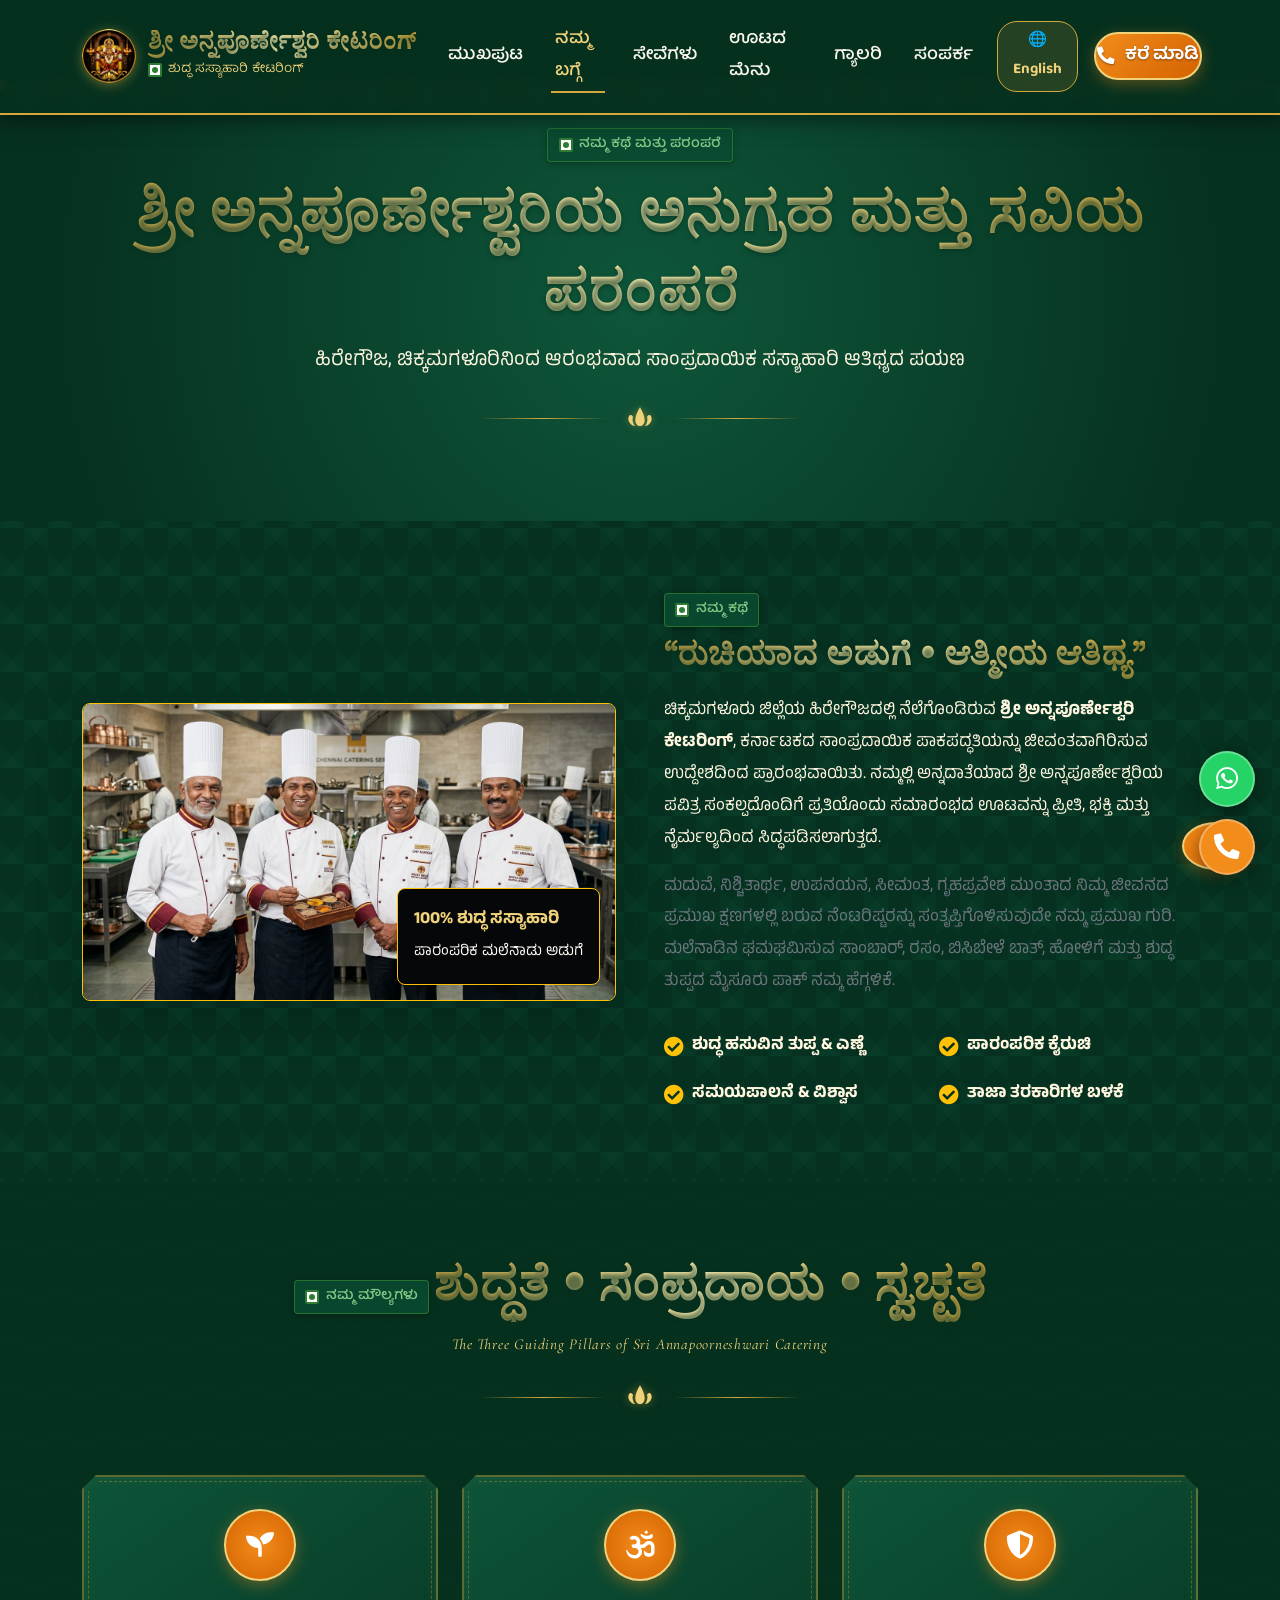
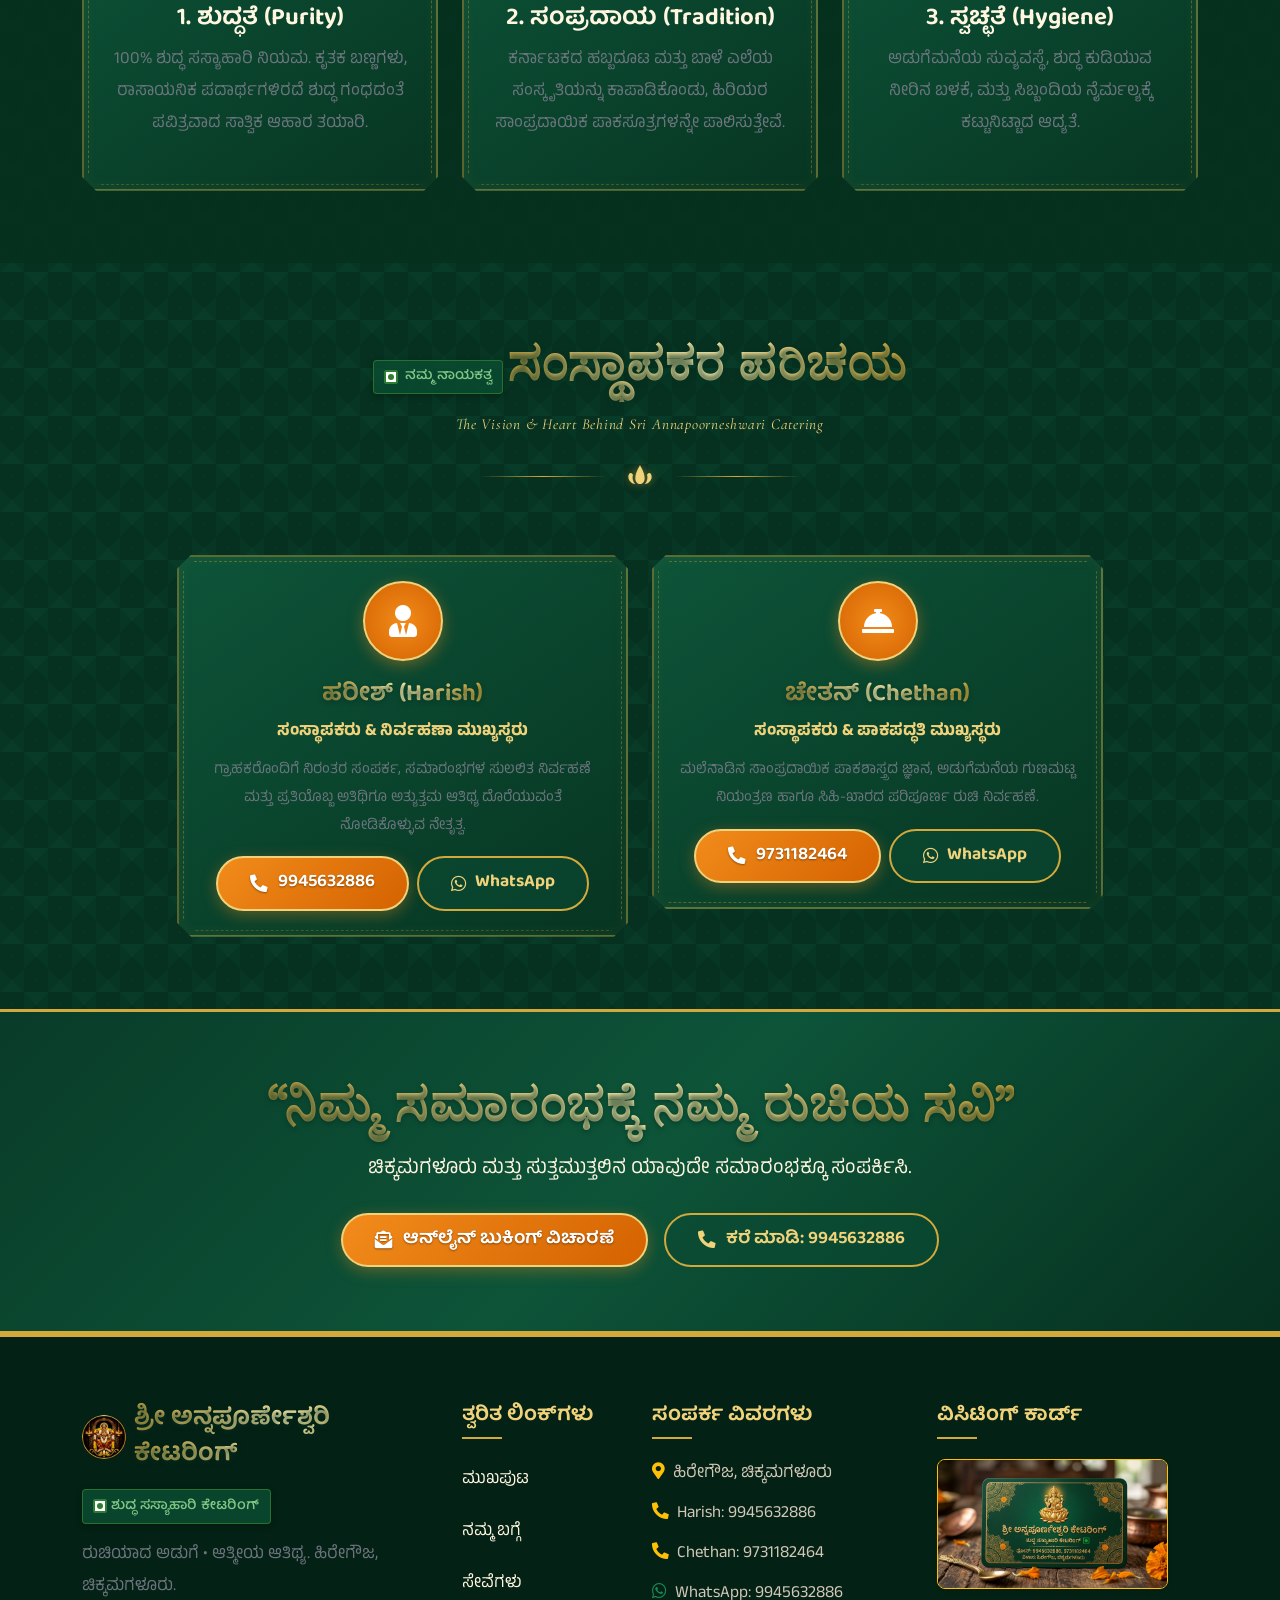
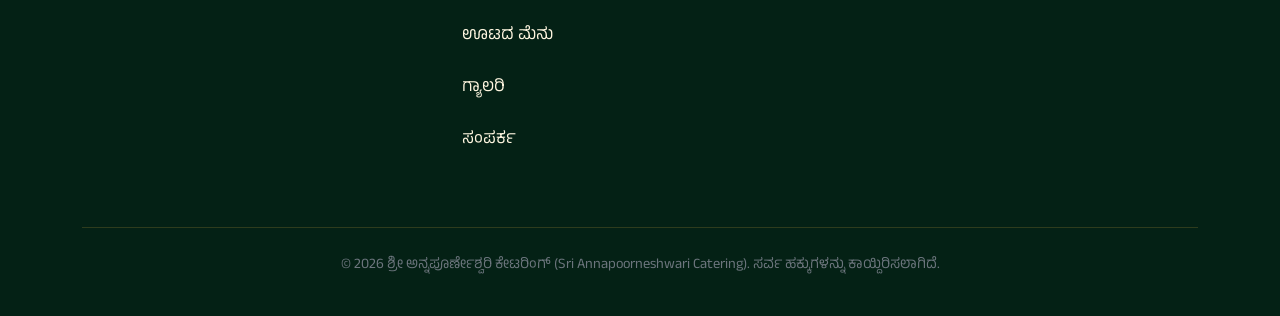
<file: about.html>
<!DOCTYPE html>
<html lang="kn">

    <head>
        <meta charset="utf-8">
        <title>ನಮ್ಮ ಬಗ್ಗೆ | ಶ್ರೀ ಅನ್ನಪೂರ್ಣೇಶ್ವರಿ ಕೇಟರಿಂಗ್ — About Us</title>
        <meta content="width=device-width, initial-scale=1.0" name="viewport">
        <meta content="ಶ್ರೀ ಅನ್ನಪೂರ್ಣೇಶ್ವರಿ ಕೇಟರಿಂಗ್, ಹಿರೇಗೌಜ, ಚಿಕ್ಕಮಗಳೂರು. ನಮ್ಮ ಕಥೆ, ಸಂಸ್ಥಾಪಕರಾದ ಹರೀಶ್ ಮತ್ತು ಚೇತನ್. ಶುದ್ಧತೆ, ಸಂಪ್ರದಾಯ, ಸ್ವಚ್ಛತೆಗೆ ನಮ್ಮ ಆದ್ಯತೆ." name="description">

        <!-- Google Web Fonts -->
        <link rel="preconnect" href="https://fonts.googleapis.com">
        <link rel="preconnect" href="https://fonts.gstatic.com" crossorigin>
        <link href="https://fonts.googleapis.com/css2?family=Anek+Kannada:wght@400;500;600;700&family=Baloo+Tamma+2:wght@600;700;800&family=Cormorant+Garamond:ital,wght@1,400;1,600;1,700&family=Tiro+Kannada:ital@0;1&family=Noto+Sans+Kannada:wght@400;600;700&display=swap" rel="stylesheet">

        <!-- Icon Font Stylesheet -->
        <link rel="stylesheet" href="https://use.fontawesome.com/releases/v5.15.4/css/all.css"/>
        <link href="https://cdn.jsdelivr.net/npm/bootstrap-icons@1.4.1/font/bootstrap-icons.css" rel="stylesheet">

        <!-- Libraries Stylesheet -->
        <link href="lib/animate/animate.min.css" rel="stylesheet">
        <link href="lib/lightbox/css/lightbox.min.css" rel="stylesheet">
        <link href="lib/owlcarousel/owl.carousel.min.css" rel="stylesheet">

        <!-- Customized Bootstrap Stylesheet -->
        <link href="css/bootstrap.min.css" rel="stylesheet">
        <link href="css/style.css" rel="stylesheet">
        <link href="css/custom.css" rel="stylesheet">
    </head>

    <body>

        <!-- Spinner -->
        <div id="spinner" class="show w-100 vh-100 position-fixed translate-middle top-50 start-50 d-flex align-items-center justify-content-center" style="background: #06301F;">
            <div class="spinner-grow text-warning" role="status" style="width: 3.5rem; height: 3.5rem;"></div>
        </div>

        <!-- Navbar -->
        <header class="container-fluid nav-bar py-2 scrolled">
            <div class="container">
                <nav class="navbar navbar-expand-lg py-2">
                    <a href="index.html" class="navbar-brand">
                        <img src="img/annapoorneshwari_logo.png" alt="ಶ್ರೀ ಅನ್ನಪೂರ್ಣೇಶ್ವರಿ ಲಾಂಛನ" class="brand-emblem">
                        <div class="brand-text-container">
                            <span class="brand-title gold-text" data-kn="ಶ್ರೀ ಅನ್ನಪೂರ್ಣೇಶ್ವರಿ ಕೇಟರಿಂಗ್" data-en="Sri Annapoorneshwari Catering">ಶ್ರೀ ಅನ್ನಪೂರ್ಣೇಶ್ವರಿ ಕೇಟರಿಂಗ್</span>
                            <span class="brand-subtitle">
                                <span class="veg-icon"></span>
                                <span data-kn="ಶುದ್ಧ ಸಸ್ಯಾಹಾರಿ ಕೇಟರಿಂಗ್" data-en="Pure Vegetarian Catering">ಶುದ್ಧ ಸಸ್ಯಾಹಾರಿ ಕೇಟರಿಂಗ್</span>
                            </span>
                        </div>
                    </a>
                    
                    <button class="navbar-toggler py-2 px-3 border border-warning" type="button" data-bs-toggle="collapse" data-bs-target="#navbarCollapse" aria-label="ಮೆನು ತೆರೆಯಿರಿ">
                        <span class="fa fa-bars text-warning"></span>
                    </button>

                    <div class="collapse navbar-collapse" id="navbarCollapse">
                        <div class="navbar-nav ms-auto align-items-lg-center">
                            <a href="index.html" class="nav-item nav-link" data-kn="ಮುಖಪುಟ" data-en="Home">ಮುಖಪುಟ</a>
                            <a href="about.html" class="nav-item nav-link active" data-kn="ನಮ್ಮ ಬಗ್ಗೆ" data-en="About Us">ನಮ್ಮ ಬಗ್ಗೆ</a>
                            <a href="service.html" class="nav-item nav-link" data-kn="ಸೇವೆಗಳು" data-en="Services">ಸೇವೆಗಳು</a>
                            <a href="menu.html" class="nav-item nav-link" data-kn="ಊಟದ ಮೆನು" data-en="Menu">ಊಟದ ಮೆನು</a>
                            <a href="blog.html" class="nav-item nav-link" data-kn="ಗ್ಯಾಲರಿ" data-en="Gallery">ಗ್ಯಾಲರಿ</a>
                            <a href="contact.html" class="nav-item nav-link" data-kn="ಸಂಪರ್ಕ" data-en="Contact">ಸಂಪರ್ಕ</a>

                            <button type="button" class="lang-switch-btn ms-lg-2 my-2 my-lg-0" aria-label="Switch Language">
                                🌐 English
                            </button>

                            <a href="tel:9945632886" class="btn btn-annapoorna ms-lg-3 my-2 my-lg-0 py-2 px-3 text-nowrap">
                                <i class="fas fa-phone-alt"></i>
                                <span data-kn="ಕರೆ ಮಾಡಿ" data-en="Call Now">ಕರೆ ಮಾಡಿ</span>
                            </a>
                        </div>
                    </div>
                </nav>
            </div>
        </header>

        <!-- Page Header -->
        <section class="py-5 text-center position-relative" style="background: radial-gradient(circle at center, #0e563a 0%, #06301F 90%); margin-top: 80px; padding: 90px 0 60px;">
            <div class="hero-toran"></div>
            <div class="container position-relative" style="z-index: 5;">
                <span class="veg-badge mb-3">
                    <span class="veg-icon"></span>
                    <span data-kn="ನಮ್ಮ ಕಥೆ ಮತ್ತು ಪರಂಪರೆ" data-en="Our Story & Heritage">ನಮ್ಮ ಕಥೆ ಮತ್ತು ಪರಂಪರೆ</span>
                </span>
                <h1 class="gold-text display-4 mb-2" data-kn="ಶ್ರೀ ಅನ್ನಪೂರ್ಣೇಶ್ವರಿಯ ಅನುಗ್ರಹ ಮತ್ತು ಸವಿಯ ಪರಂಪರೆ" data-en="Divine Grace of Annapoorneshwari & Authentic Heritage">
                    ಶ್ರೀ ಅನ್ನಪೂರ್ಣೇಶ್ವರಿಯ ಅನುಗ್ರಹ ಮತ್ತು ಸವಿಯ ಪರಂಪರೆ
                </h1>
                <p class="fs-5 text-cream" data-kn="ಹಿರೇಗೌಜ, ಚಿಕ್ಕಮಗಳೂರಿನಿಂದ ಆರಂಭವಾದ ಸಾಂಪ್ರದಾಯಿಕ ಸಸ್ಯಾಹಾರಿ ಆತಿಥ್ಯದ ಪಯಣ" data-en="The journey of pure traditional vegetarian catering from Hiregouja, Chikkamagaluru">
                    ಹಿರೇಗೌಜ, ಚಿಕ್ಕಮಗಳೂರಿನಿಂದ ಆರಂಭವಾದ ಸಾಂಪ್ರದಾಯಿಕ ಸಸ್ಯಾಹಾರಿ ಆತಿಥ್ಯದ ಪಯಣ
                </p>
                <div class="section-divider">
                    <svg viewBox="0 0 24 24"><path d="M12 2C12 2 8 8 8 13C8 16 10 18 12 18C14 18 16 16 16 13C16 8 12 2 12 2ZM6 10C5 13 6 16 8 18C5 18 2 15 2 12C2 9 4 7 6 10ZM18 10C20 7 22 9 22 12C22 15 19 18 16 18C18 16 19 13 18 10Z"/></svg>
                </div>
            </div>
        </section>

        <!-- Our Story Section Start -->
        <section class="py-5">
            <div class="container py-4">
                <div class="row g-5 align-items-center">
                    <div class="col-lg-6 wow fadeInLeft" data-wow-delay="0.1s">
                        <div class="position-relative">
                            <img src="img/karnataka_chefs.jpg" alt="ಕರ್ನಾಟಕ ಸಾಂಪ್ರದಾಯಿಕ ಬಾಣಸಿಗರು" class="img-fluid rounded border border-warning shadow-lg">
                            <div class="position-absolute bottom-0 end-0 bg-dark p-3 rounded border border-warning m-3 d-none d-sm-block">
                                <span class="text-gold fw-bold">100% ಶುದ್ಧ ಸಸ್ಯಾಹಾರಿ</span><br>
                                <small class="text-light">ಪಾರಂಪರಿಕ ಮಲೆನಾಡು ಅಡುಗೆ</small>
                            </div>
                        </div>
                    </div>
                    <div class="col-lg-6 wow fadeInRight" data-wow-delay="0.2s">
                        <span class="veg-badge mb-2">
                            <span class="veg-icon"></span>
                            <span data-kn="ನಮ್ಮ ಕಥೆ" data-en="Our Story">ನಮ್ಮ ಕಥೆ</span>
                        </span>
                        <h2 class="gold-text mb-3" data-kn="“ರುಚಿಯಾದ ಅಡುಗೆ • ಆತ್ಮೀಯ ಆತಿಥ್ಯ”" data-en="“Delicious Food • Warm Hospitality”">
                            “ರುಚಿಯಾದ ಅಡುಗೆ • ಆತ್ಮೀಯ ಆತಿಥ್ಯ”
                        </h2>
                        <p class="text-cream" data-kn="ಚಿಕ್ಕಮಗಳೂರು ಜಿಲ್ಲೆಯ ಹಿರೇಗೌಜದಲ್ಲಿ ನೆಲೆಗೊಂಡಿರುವ <strong>ಶ್ರೀ ಅನ್ನಪೂರ್ಣೇಶ್ವರಿ ಕೇಟರಿಂಗ್</strong>, ಕರ್ನಾಟಕದ ಸಾಂಪ್ರದಾಯಿಕ ಪಾಕಪದ್ಧತಿಯನ್ನು ಜೀವಂತವಾಗಿರಿಸುವ ಉದ್ದೇಶದಿಂದ ಪ್ರಾರಂಭವಾಯಿತು. ನಮ್ಮಲ್ಲಿ ಅನ್ನದಾತೆಯಾದ ಶ್ರೀ ಅನ್ನಪೂರ್ಣೇಶ್ವರಿಯ ಪವಿತ್ರ ಸಂಕಲ್ಪದೊಂದಿಗೆ ಪ್ರತಿಯೊಂದು ಸಮಾರಂಭದ ಊಟವನ್ನು ಪ್ರೀತಿ, ಭಕ್ತಿ ಮತ್ತು ನೈರ್ಮಲ್ಯದಿಂದ ಸಿದ್ಧಪಡಿಸಲಾಗುತ್ತದೆ." data-en="Nestled in Hiregouja, Chikkamagaluru, <strong>Sri Annapoorneshwari Catering</strong> was founded with a singular dedication: preserving the authentic culinary legacy of Karnataka. Blessed by Goddess Annapoorneshwari, every dish is prepared with devotion, traditional authenticity, and highest hygiene.">
                            ಚಿಕ್ಕಮಗಳೂರು ಜಿಲ್ಲೆಯ ಹಿರೇಗೌಜದಲ್ಲಿ ನೆಲೆಗೊಂಡಿರುವ <strong>ಶ್ರೀ ಅನ್ನಪೂರ್ಣೇಶ್ವರಿ ಕೇಟರಿಂಗ್</strong>, ಕರ್ನಾಟಕದ ಸಾಂಪ್ರದಾಯಿಕ ಪಾಕಪದ್ಧತಿಯನ್ನು ಜೀವಂತವಾಗಿರಿಸುವ ಉದ್ದೇಶದಿಂದ ಪ್ರಾರಂಭವಾಯಿತು. ನಮ್ಮಲ್ಲಿ ಅನ್ನದಾತೆಯಾದ ಶ್ರೀ ಅನ್ನಪೂರ್ಣೇಶ್ವರಿಯ ಪವಿತ್ರ ಸಂಕಲ್ಪದೊಂದಿಗೆ ಪ್ರತಿಯೊಂದು ಸಮಾರಂಭದ ಊಟವನ್ನು ಪ್ರೀತಿ, ಭಕ್ತಿ ಮತ್ತು ನೈರ್ಮಲ್ಯದಿಂದ ಸಿದ್ಧಪಡಿಸಲಾಗುತ್ತದೆ.
                        </p>
                        <p class="text-muted" data-kn="ಮದುವೆ, ನಿಶ್ಚಿತಾರ್ಥ, ಉಪನಯನ, ಸೀಮಂತ, ಗೃಹಪ್ರವೇಶ ಮುಂತಾದ ನಿಮ್ಮ ಜೀವನದ ಪ್ರಮುಖ ಕ್ಷಣಗಳಲ್ಲಿ ಬರುವ ನೆಂಟರಿಷ್ಟರನ್ನು ಸಂತೃಪ್ತಿಗೊಳಿಸುವುದೇ ನಮ್ಮ ಪ್ರಮುಖ ಗುರಿ. ಮಲೆನಾಡಿನ ಘಮಘಮಿಸುವ ಸಾಂಬಾರ್, ರಸಂ, ಬಿಸಿಬೇಳೆ ಬಾತ್, ಹೋಳಿಗೆ ಮತ್ತು ಶುದ್ಧ ತುಪ್ಪದ ಮೈಸೂರು ಪಾಕ್ ನಮ್ಮ ಹೆಗ್ಗಳಿಕೆ." data-en="Be it a grand wedding, engagement, sacred housewarming, or a family festive feast, our heartfelt goal is ensuring every guest leaves with a contented heart and blessed palate.">
                            ಮದುವೆ, ನಿಶ್ಚಿತಾರ್ಥ, ಉಪನಯನ, ಸೀಮಂತ, ಗೃಹಪ್ರವೇಶ ಮುಂತಾದ ನಿಮ್ಮ ಜೀವನದ ಪ್ರಮುಖ ಕ್ಷಣಗಳಲ್ಲಿ ಬರುವ ನೆಂಟರಿಷ್ಟರನ್ನು ಸಂತೃಪ್ತಿಗೊಳಿಸುವುದೇ ನಮ್ಮ ಪ್ರಮುಖ ಗುರಿ. ಮಲೆನಾಡಿನ ಘಮಘಮಿಸುವ ಸಾಂಬಾರ್, ರಸಂ, ಬಿಸಿಬೇಳೆ ಬಾತ್, ಹೋಳಿಗೆ ಮತ್ತು ಶುದ್ಧ ತುಪ್ಪದ ಮೈಸೂರು ಪಾಕ್ ನಮ್ಮ ಹೆಗ್ಗಳಿಕೆ.
                        </p>

                        <div class="row g-3 mt-3">
                            <div class="col-sm-6">
                                <div class="d-flex align-items-center gap-2">
                                    <i class="fas fa-check-circle text-warning fs-5"></i>
                                    <span class="text-cream fw-bold" data-kn="ಶುದ್ಧ ಹಸುವಿನ ತುಪ್ಪ & ಎಣ್ಣೆ" data-en="Pure Cow Ghee & Premium Oils">ಶುದ್ಧ ಹಸುವಿನ ತುಪ್ಪ & ಎಣ್ಣೆ</span>
                                </div>
                            </div>
                            <div class="col-sm-6">
                                <div class="d-flex align-items-center gap-2">
                                    <i class="fas fa-check-circle text-warning fs-5"></i>
                                    <span class="text-cream fw-bold" data-kn="ಪಾರಂಪರಿಕ ಕೈರುಚಿ" data-en="Traditional Master Chefs">ಪಾರಂಪರಿಕ ಕೈರುಚಿ</span>
                                </div>
                            </div>
                            <div class="col-sm-6">
                                <div class="d-flex align-items-center gap-2">
                                    <i class="fas fa-check-circle text-warning fs-5"></i>
                                    <span class="text-cream fw-bold" data-kn="ಸಮಯಪಾಲನೆ & ವಿಶ್ವಾಸ" data-en="Punctual & Trustworthy">ಸಮಯಪಾಲನೆ & ವಿಶ್ವಾಸ</span>
                                </div>
                            </div>
                            <div class="col-sm-6">
                                <div class="d-flex align-items-center gap-2">
                                    <i class="fas fa-check-circle text-warning fs-5"></i>
                                    <span class="text-cream fw-bold" data-kn="ತಾಜಾ ತರಕಾರಿಗಳ ಬಳಕೆ" data-en="Fresh Farm Produce">ತಾಜಾ ತರಕಾರಿಗಳ ಬಳಕೆ</span>
                                </div>
                            </div>
                        </div>
                    </div>
                </div>
            </div>
        </section>
        <!-- Our Story Section End -->

        <!-- Our Core Values (ಶುದ್ಧತೆ, ಸಂಪ್ರದಾಯ, ಸ್ವಚ್ಛತೆ) -->
        <section class="py-5" style="background: rgba(6, 48, 31, 0.9);">
            <div class="container py-4">
                <div class="text-center wow fadeIn" data-wow-delay="0.1s">
                    <span class="veg-badge mb-2">
                        <span class="veg-icon"></span>
                        <span data-kn="ನಮ್ಮ ಮೌಲ್ಯಗಳು" data-en="Our Core Values">ನಮ್ಮ ಮೌಲ್ಯಗಳು</span>
                    </span>
                    <h2 class="gold-text display-5 mb-1" data-kn="ಶುದ್ಧತೆ • ಸಂಪ್ರದಾಯ • ಸ್ವಚ್ಛತೆ" data-en="Purity • Tradition • Hygiene">
                        ಶುದ್ಧತೆ • ಸಂಪ್ರದಾಯ • ಸ್ವಚ್ಛತೆ
                    </h2>
                    <span class="en-sub">The Three Guiding Pillars of Sri Annapoorneshwari Catering</span>
                    <div class="section-divider">
                        <svg viewBox="0 0 24 24"><path d="M12 2C12 2 8 8 8 13C8 16 10 18 12 18C14 18 16 16 16 13C16 8 12 2 12 2ZM6 10C5 13 6 16 8 18C5 18 2 15 2 12C2 9 4 7 6 10ZM18 10C20 7 22 9 22 12C22 15 19 18 16 18C18 16 19 13 18 10Z"/></svg>
                    </div>
                </div>

                <div class="row g-4 mt-2">
                    <!-- Value 1: ಶುದ್ಧತೆ -->
                    <div class="col-md-4 wow fadeInUp" data-wow-delay="0.1s">
                        <div class="temple-card h-100 text-center">
                            <div class="service-icon-box">
                                <i class="fas fa-seedling"></i>
                            </div>
                            <h3 class="text-cream h4 mb-2" data-kn="1. ಶುದ್ಧತೆ (Purity)" data-en="1. Purity (100% Satvik)">1. ಶುದ್ಧತೆ (Purity)</h3>
                            <p class="text-muted" data-kn="100% ಶುದ್ಧ ಸಸ್ಯಾಹಾರಿ ನಿಯಮ. ಕೃತಕ ಬಣ್ಣಗಳು, ರಾಸಾಯನಿಕ ಪದಾರ್ಥಗಳಿರದೆ ಶುದ್ಧ ಗಂಧದಂತೆ ಪವಿತ್ರವಾದ ಸಾತ್ವಿಕ ಆಹಾರ ತಯಾರಿ." data-en="100% pure vegetarian ethics. Zero artificial colors or harmful additives, ensuring wholesome and satvik nourishment.">
                                100% ಶುದ್ಧ ಸಸ್ಯಾಹಾರಿ ನಿಯಮ. ಕೃತಕ ಬಣ್ಣಗಳು, ರಾಸಾಯನಿಕ ಪದಾರ್ಥಗಳಿರದೆ ಶುದ್ಧ ಗಂಧದಂತೆ ಪವಿತ್ರವಾದ ಸಾತ್ವಿಕ ಆಹಾರ ತಯಾರಿ.
                            </p>
                        </div>
                    </div>

                    <!-- Value 2: ಸಂಪ್ರದಾಯ -->
                    <div class="col-md-4 wow fadeInUp" data-wow-delay="0.2s">
                        <div class="temple-card h-100 text-center">
                            <div class="service-icon-box">
                                <i class="fas fa-om"></i>
                            </div>
                            <h3 class="text-cream h4 mb-2" data-kn="2. ಸಂಪ್ರದಾಯ (Tradition)" data-en="2. Tradition (Heritage)">2. ಸಂಪ್ರದಾಯ (Tradition)</h3>
                            <p class="text-muted" data-kn="ಕರ್ನಾಟಕದ ಹಬ್ಬದೂಟ ಮತ್ತು ಬಾಳೆ ಎಲೆಯ ಸಂಸ್ಕೃತಿಯನ್ನು ಕಾಪಾಡಿಕೊಂಡು, ಹಿರಿಯರ ಸಾಂಪ್ರದಾಯಿಕ ಪಾಕಸೂತ್ರಗಳನ್ನೇ ಪಾಲಿಸುತ್ತೇವೆ." data-en="Honoring our timeless South Indian banana leaf feast heritage and grandmother's heirloom spice proportions.">
                                ಕರ್ನಾಟಕದ ಹಬ್ಬದೂಟ ಮತ್ತು ಬಾಳೆ ಎಲೆಯ ಸಂಸ್ಕೃತಿಯನ್ನು ಕಾಪಾಡಿಕೊಂಡು, ಹಿರಿಯರ ಸಾಂಪ್ರದಾಯಿಕ ಪಾಕಸೂತ್ರಗಳನ್ನೇ ಪಾಲಿಸುತ್ತೇವೆ.
                            </p>
                        </div>
                    </div>

                    <!-- Value 3: ಸ್ವಚ್ಛತೆ -->
                    <div class="col-md-4 wow fadeInUp" data-wow-delay="0.3s">
                        <div class="temple-card h-100 text-center">
                            <div class="service-icon-box">
                                <i class="fas fa-shield-alt"></i>
                            </div>
                            <h3 class="text-cream h4 mb-2" data-kn="3. ಸ್ವಚ್ಛತೆ (Hygiene)" data-en="3. Hygiene (Cleanliness)">3. ಸ್ವಚ್ಛತೆ (Hygiene)</h3>
                            <p class="text-muted" data-kn="ಅಡುಗೆಮನೆಯ ಸುವ್ಯವಸ್ಥೆ, ಶುದ್ಧ ಕುಡಿಯುವ ನೀರಿನ ಬಳಕೆ, ಮತ್ತು ಸಿಬ್ಬಂದಿಯ ನೈರ್ಮಲ್ಯಕ್ಕೆ ಕಟ್ಟುನಿಟ್ಟಾದ ಆದ್ಯತೆ." data-en="Uncompromising hygiene standards, filtered water usage, and spotless food preparation environments.">
                                ಅಡುಗೆಮನೆಯ ಸುವ್ಯವಸ್ಥೆ, ಶುದ್ಧ ಕುಡಿಯುವ ನೀರಿನ ಬಳಕೆ, ಮತ್ತು ಸಿಬ್ಬಂದಿಯ ನೈರ್ಮಲ್ಯಕ್ಕೆ ಕಟ್ಟುನಿಟ್ಟಾದ ಆದ್ಯತೆ.
                            </p>
                        </div>
                    </div>
                </div>
            </div>
        </section>
        <!-- Our Core Values End -->

        <!-- Founders Section (Harish & Chethan) -->
        <section class="py-5" id="founders">
            <div class="container py-4">
                <div class="text-center wow fadeIn" data-wow-delay="0.1s">
                    <span class="veg-badge mb-2">
                        <span class="veg-icon"></span>
                        <span data-kn="ನಮ್ಮ ನಾಯಕತ್ವ" data-en="Leadership">ನಮ್ಮ ನಾಯಕತ್ವ</span>
                    </span>
                    <h2 class="gold-text display-5 mb-1" data-kn="ಸಂಸ್ಥಾಪಕರ ಪರಿಚಯ" data-en="Meet Our Founders">
                        ಸಂಸ್ಥಾಪಕರ ಪರಿಚಯ
                    </h2>
                    <span class="en-sub">The Vision & Heart Behind Sri Annapoorneshwari Catering</span>
                    <div class="section-divider">
                        <svg viewBox="0 0 24 24"><path d="M12 2C12 2 8 8 8 13C8 16 10 18 12 18C14 18 16 16 16 13C16 8 12 2 12 2ZM6 10C5 13 6 16 8 18C5 18 2 15 2 12C2 9 4 7 6 10ZM18 10C20 7 22 9 22 12C22 15 19 18 16 18C18 16 19 13 18 10Z"/></svg>
                    </div>
                </div>

                <div class="row g-4 justify-content-center mt-2">
                    <!-- Harish -->
                    <div class="col-md-6 col-lg-5 wow fadeInUp" data-wow-delay="0.1s">
                        <div class="temple-card text-center p-4">
                            <div class="service-icon-box mb-3" style="width: 80px; height: 80px; font-size: 2rem;">
                                <i class="fas fa-user-tie"></i>
                            </div>
                            <h3 class="gold-text h4 mb-1" data-kn="ಹರೀಶ್ (Harish)" data-en="Harish">ಹರೀಶ್ (Harish)</h3>
                            <p class="text-gold fw-bold mb-2" data-kn="ಸಂಸ್ಥಾಪಕರು & ನಿರ್ವಹಣಾ ಮುಖ್ಯಸ್ಥರು" data-en="Founder & Operations Head">ಸಂಸ್ಥಾಪಕರು & ನಿರ್ವಹಣಾ ಮುಖ್ಯಸ್ಥರು</p>
                            <p class="text-muted small mb-3" data-kn="ಗ್ರಾಹಕರೊಂದಿಗೆ ನಿರಂತರ ಸಂಪರ್ಕ, ಸಮಾರಂಭಗಳ ಸುಲಲಿತ ನಿರ್ವಹಣೆ ಮತ್ತು ಪ್ರತಿಯೊಬ್ಬ ಅತಿಥಿಗೂ ಅತ್ಯುತ್ತಮ ಆತಿಥ್ಯ ದೊರೆಯುವಂತೆ ನೋಡಿಕೊಳ್ಳುವ ನೇತೃತ್ವ." data-en="Direct client coordination, seamless event management, and ensuring warm hospitality for every single guest.">
                                ಗ್ರಾಹಕರೊಂದಿಗೆ ನಿರಂತರ ಸಂಪರ್ಕ, ಸಮಾರಂಭಗಳ ಸುಲಲಿತ ನಿರ್ವಹಣೆ ಮತ್ತು ಪ್ರತಿಯೊಬ್ಬ ಅತಿಥಿಗೂ ಅತ್ಯುತ್ತಮ ಆತಿಥ್ಯ ದೊರೆಯುವಂತೆ ನೋಡಿಕೊಳ್ಳುವ ನೇತೃತ್ವ.
                            </p>
                            <div class="d-flex justify-content-center gap-2">
                                <a href="tel:9945632886" class="btn btn-sm btn-annapoorna">
                                    <i class="fas fa-phone-alt"></i> 9945632886
                                </a>
                                <a href="https://wa.me/919945632886" target="_blank" rel="noopener noreferrer" class="btn btn-sm btn-annapoorna-outline">
                                    <i class="fab fa-whatsapp"></i> WhatsApp
                                </a>
                            </div>
                        </div>
                    </div>

                    <!-- Chethan -->
                    <div class="col-md-6 col-lg-5 wow fadeInUp" data-wow-delay="0.2s">
                        <div class="temple-card text-center p-4">
                            <div class="service-icon-box mb-3" style="width: 80px; height: 80px; font-size: 2rem;">
                                <i class="fas fa-concierge-bell"></i>
                            </div>
                            <h3 class="gold-text h4 mb-1" data-kn="ಚೇತನ್ (Chethan)" data-en="Chethan">ಚೇತನ್ (Chethan)</h3>
                            <p class="text-gold fw-bold mb-2" data-kn="ಸಂಸ್ಥಾಪಕರು & ಪಾಕಪದ್ಧತಿ ಮುಖ್ಯಸ್ಥರು" data-en="Founder & Culinary Lead">ಸಂಸ್ಥಾಪಕರು & ಪಾಕಪದ್ಧತಿ ಮುಖ್ಯಸ್ಥರು</p>
                            <p class="text-muted small mb-3" data-kn="ಮಲೆನಾಡಿನ ಸಾಂಪ್ರದಾಯಿಕ ಪಾಕಶಾಸ್ತ್ರದ ಜ್ಞಾನ, ಅಡುಗೆಮನೆಯ ಗುಣಮಟ್ಟ ನಿಯಂತ್ರಣ ಹಾಗೂ ಸಿಹಿ-ಖಾರದ ಪರಿಪೂರ್ಣ ರುಚಿ ನಿರ್ವಹಣೆ." data-en="Mastery of traditional Malnad spices, kitchen quality control, and ensuring heavenly flavor in every festive preparation.">
                                ಮಲೆನಾಡಿನ ಸಾಂಪ್ರದಾಯಿಕ ಪಾಕಶಾಸ್ತ್ರದ ಜ್ಞಾನ, ಅಡುಗೆಮನೆಯ ಗುಣಮಟ್ಟ ನಿಯಂತ್ರಣ ಹಾಗೂ ಸಿಹಿ-ಖಾರದ ಪರಿಪೂರ್ಣ ರುಚಿ ನಿರ್ವಹಣೆ.
                            </p>
                            <div class="d-flex justify-content-center gap-2">
                                <a href="tel:9731182464" class="btn btn-sm btn-annapoorna">
                                    <i class="fas fa-phone-alt"></i> 9731182464
                                </a>
                                <a href="https://wa.me/919731182464" target="_blank" rel="noopener noreferrer" class="btn btn-sm btn-annapoorna-outline">
                                    <i class="fab fa-whatsapp"></i> WhatsApp
                                </a>
                            </div>
                        </div>
                    </div>
                </div>
            </div>
        </section>
        <!-- Founders Section End -->

        <!-- CTA Band -->
        <section class="cta-band">
            <div class="container position-relative" style="z-index: 5;">
                <h2 class="gold-text display-5 mb-2" data-kn="“ನಿಮ್ಮ ಸಮಾರಂಭಕ್ಕೆ ನಮ್ಮ ರುಚಿಯ ಸವಿ”" data-en="“Our Flavors for Your Celebrations”">
                    “ನಿಮ್ಮ ಸಮಾರಂಭಕ್ಕೆ ನಮ್ಮ ರುಚಿಯ ಸವಿ”
                </h2>
                <p class="fs-5 text-cream mb-4" data-kn="ಚಿಕ್ಕಮಗಳೂರು ಮತ್ತು ಸುತ್ತಮುತ್ತಲಿನ ಯಾವುದೇ ಸಮಾರಂಭಕ್ಕೂ ಸಂಪರ್ಕಿಸಿ." data-en="Contact us for any celebration in Chikkamagaluru and surrounding regions.">
                    ಚಿಕ್ಕಮಗಳೂರು ಮತ್ತು ಸುತ್ತಮುತ್ತಲಿನ ಯಾವುದೇ ಸಮಾರಂಭಕ್ಕೂ ಸಂಪರ್ಕಿಸಿ.
                </p>
                <div class="d-flex flex-wrap justify-content-center gap-3">
                    <a href="contact.html" class="btn btn-annapoorna">
                        <i class="fas fa-envelope-open-text"></i>
                        <span data-kn="ಆನ್‌ಲೈನ್ ಬುಕಿಂಗ್ ವಿಚಾರಣೆ" data-en="Online Booking Enquiry">ಆನ್‌ಲೈನ್ ಬುಕಿಂಗ್ ವಿಚಾರಣೆ</span>
                    </a>
                    <a href="tel:9945632886" class="btn btn-annapoorna-outline">
                        <i class="fas fa-phone-alt"></i>
                        <span data-kn="ಕರೆ ಮಾಡಿ: 9945632886" data-en="Call: 9945632886">ಕರೆ ಮಾಡಿ: 9945632886</span>
                    </a>
                </div>
            </div>
        </section>

        <!-- Footer -->
        <footer class="footer-annapoorna">
            <div class="container">
                <div class="row g-4">
                    <div class="col-lg-4 col-md-6">
                        <div class="d-flex align-items-center gap-2 mb-3">
                            <img src="img/annapoorneshwari_logo.png" alt="ಶ್ರೀ ಅನ್ನಪೂರ್ಣೇಶ್ವರಿ ಲಾಂಛನ" style="width: 44px; height: 44px; border-radius: 50%; object-fit: contain; background: transparent;">
                            <h4 class="gold-text mb-0">ಶ್ರೀ ಅನ್ನಪೂರ್ಣೇಶ್ವರಿ ಕೇಟರಿಂಗ್</h4>
                        </div>
                        <span class="veg-badge mb-3 d-inline-block">
                            <span class="veg-icon"></span>
                            <span data-kn="ಶುದ್ಧ ಸಸ್ಯಾಹಾರಿ ಕೇಟರಿಂಗ್" data-en="Pure Vegetarian Catering">ಶುದ್ಧ ಸಸ್ಯಾಹಾರಿ ಕೇಟರಿಂಗ್</span>
                        </span>
                        <p class="text-muted" data-kn="ರುಚಿಯಾದ ಅಡುಗೆ • ಆತ್ಮೀಯ ಆತಿಥ್ಯ. ಹಿರೇಗೌಜ, ಚಿಕ್ಕಮಗಳೂರು." data-en="Delicious Food • Warm Hospitality. Hiregouja, Chikkamagaluru.">
                            ರುಚಿಯಾದ ಅಡುಗೆ • ಆತ್ಮೀಯ ಆತಿಥ್ಯ. ಹಿರೇಗೌಜ, ಚಿಕ್ಕಮಗಳೂರು.
                        </p>
                    </div>

                    <div class="col-lg-2 col-md-6">
                        <h5 data-kn="ತ್ವರಿತ ಲಿಂಕ್‌ಗಳು" data-en="Quick Links">ತ್ವರಿತ ಲಿಂಕ್‌ಗಳು</h5>
                        <ul class="list-unstyled">
                            <li class="mb-2"><a href="index.html" class="footer-contact-link" data-kn="ಮುಖಪುಟ" data-en="Home">ಮುಖಪುಟ</a></li>
                            <li class="mb-2"><a href="about.html" class="footer-contact-link" data-kn="ನಮ್ಮ ಬಗ್ಗೆ" data-en="About Us">ನಮ್ಮ ಬಗ್ಗೆ</a></li>
                            <li class="mb-2"><a href="service.html" class="footer-contact-link" data-kn="ಸೇವೆಗಳು" data-en="Services">ಸೇವೆಗಳು</a></li>
                            <li class="mb-2"><a href="menu.html" class="footer-contact-link" data-kn="ಊಟದ ಮೆನು" data-en="Menu">ಊಟದ ಮೆನು</a></li>
                            <li class="mb-2"><a href="blog.html" class="footer-contact-link" data-kn="ಗ್ಯಾಲರಿ" data-en="Gallery">ಗ್ಯಾಲರಿ</a></li>
                            <li class="mb-2"><a href="contact.html" class="footer-contact-link" data-kn="ಸಂಪರ್ಕ" data-en="Contact">ಸಂಪರ್ಕ</a></li>
                        </ul>
                    </div>

                    <div class="col-lg-3 col-md-6">
                        <h5 data-kn="ಸಂಪರ್ಕ ವಿವರಗಳು" data-en="Contact Details">ಸಂಪರ್ಕ ವಿವರಗಳು</h5>
                        <p class="mb-2"><i class="fas fa-map-marker-alt text-warning me-2"></i>ಹಿರೇಗೌಜ, ಚಿಕ್ಕಮಗಳೂರು</p>
                        <p class="mb-2"><i class="fas fa-phone-alt text-warning me-2"></i>Harish: 9945632886</p>
                        <p class="mb-2"><i class="fas fa-phone-alt text-warning me-2"></i>Chethan: 9731182464</p>
                        <p class="mb-2"><i class="fab fa-whatsapp text-success me-2"></i>WhatsApp: 9945632886</p>
                    </div>

                    <div class="col-lg-3 col-md-6 text-center text-md-start">
                        <h5 data-kn="ವಿಸಿಟಿಂಗ್ ಕಾರ್ಡ್" data-en="Visiting Card">ವಿಸಿಟಿಂಗ್ ಕಾರ್ಡ್</h5>
                        <a href="img/card.jpg" data-lightbox="card-preview-about">
                            <img src="img/card.jpg" alt="ಶ್ರೀ ಅನ್ನಪೂರ್ಣೇಶ್ವರಿ ಕೇಟರಿಂಗ್ ವಿಸಿಟಿಂಗ್ ಕಾರ್ಡ್" class="img-fluid rounded border border-warning shadow-sm" style="max-height: 130px; object-fit: cover;">
                        </a>
                    </div>
                </div>

                <div class="footer-bottom text-center">
                    <p class="mb-1 text-muted">© 2026 ಶ್ರೀ ಅನ್ನಪೂರ್ಣೇಶ್ವರಿ ಕೇಟರಿಂಗ್ (Sri Annapoorneshwari Catering). ಸರ್ವ ಹಕ್ಕುಗಳನ್ನು ಕಾಯ್ದಿರಿಸಲಾಗಿದೆ.</p>
                </div>
            </div>
        </footer>

        <!-- Floating Action Buttons -->
        <div class="floating-actions" role="region" aria-label="ತ್ವರಿತ ಸಂಪರ್ಕ">
            <a href="https://wa.me/919945632886" target="_blank" rel="noopener noreferrer" class="fab-btn fab-whatsapp" title="WhatsApp Chat" aria-label="WhatsApp Chat">
                <i class="fab fa-whatsapp"></i>
            </a>
            <a href="tel:9945632886" class="fab-btn fab-call" title="Call Now" aria-label="Direct Phone Call">
                <i class="fas fa-phone-alt"></i>
            </a>
        </div>

        <a href="#" class="btn btn-md-square btn-annapoorna rounded-circle back-to-top" style="display: none;"><i class="fa fa-arrow-up"></i></a>

        <!-- JS Libraries -->
        <script src="https://ajax.googleapis.com/ajax/libs/jquery/1.12.4/jquery.min.js"></script>
        <script src="https://cdn.jsdelivr.net/npm/bootstrap@5.0.0/dist/js/bootstrap.bundle.min.js"></script>
        <script src="lib/wow/wow.min.js"></script>
        <script src="lib/easing/easing.min.js"></script>
        <script src="lib/waypoints/waypoints.min.js"></script>
        <script src="lib/counterup/counterup.min.js"></script>
        <script src="lib/lightbox/js/lightbox.min.js"></script>
        <script src="lib/owlcarousel/owl.carousel.min.js"></script>

        <script src="js/main.js"></script>
        <script src="js/lang.js"></script>
    </body>
</html>
</file>
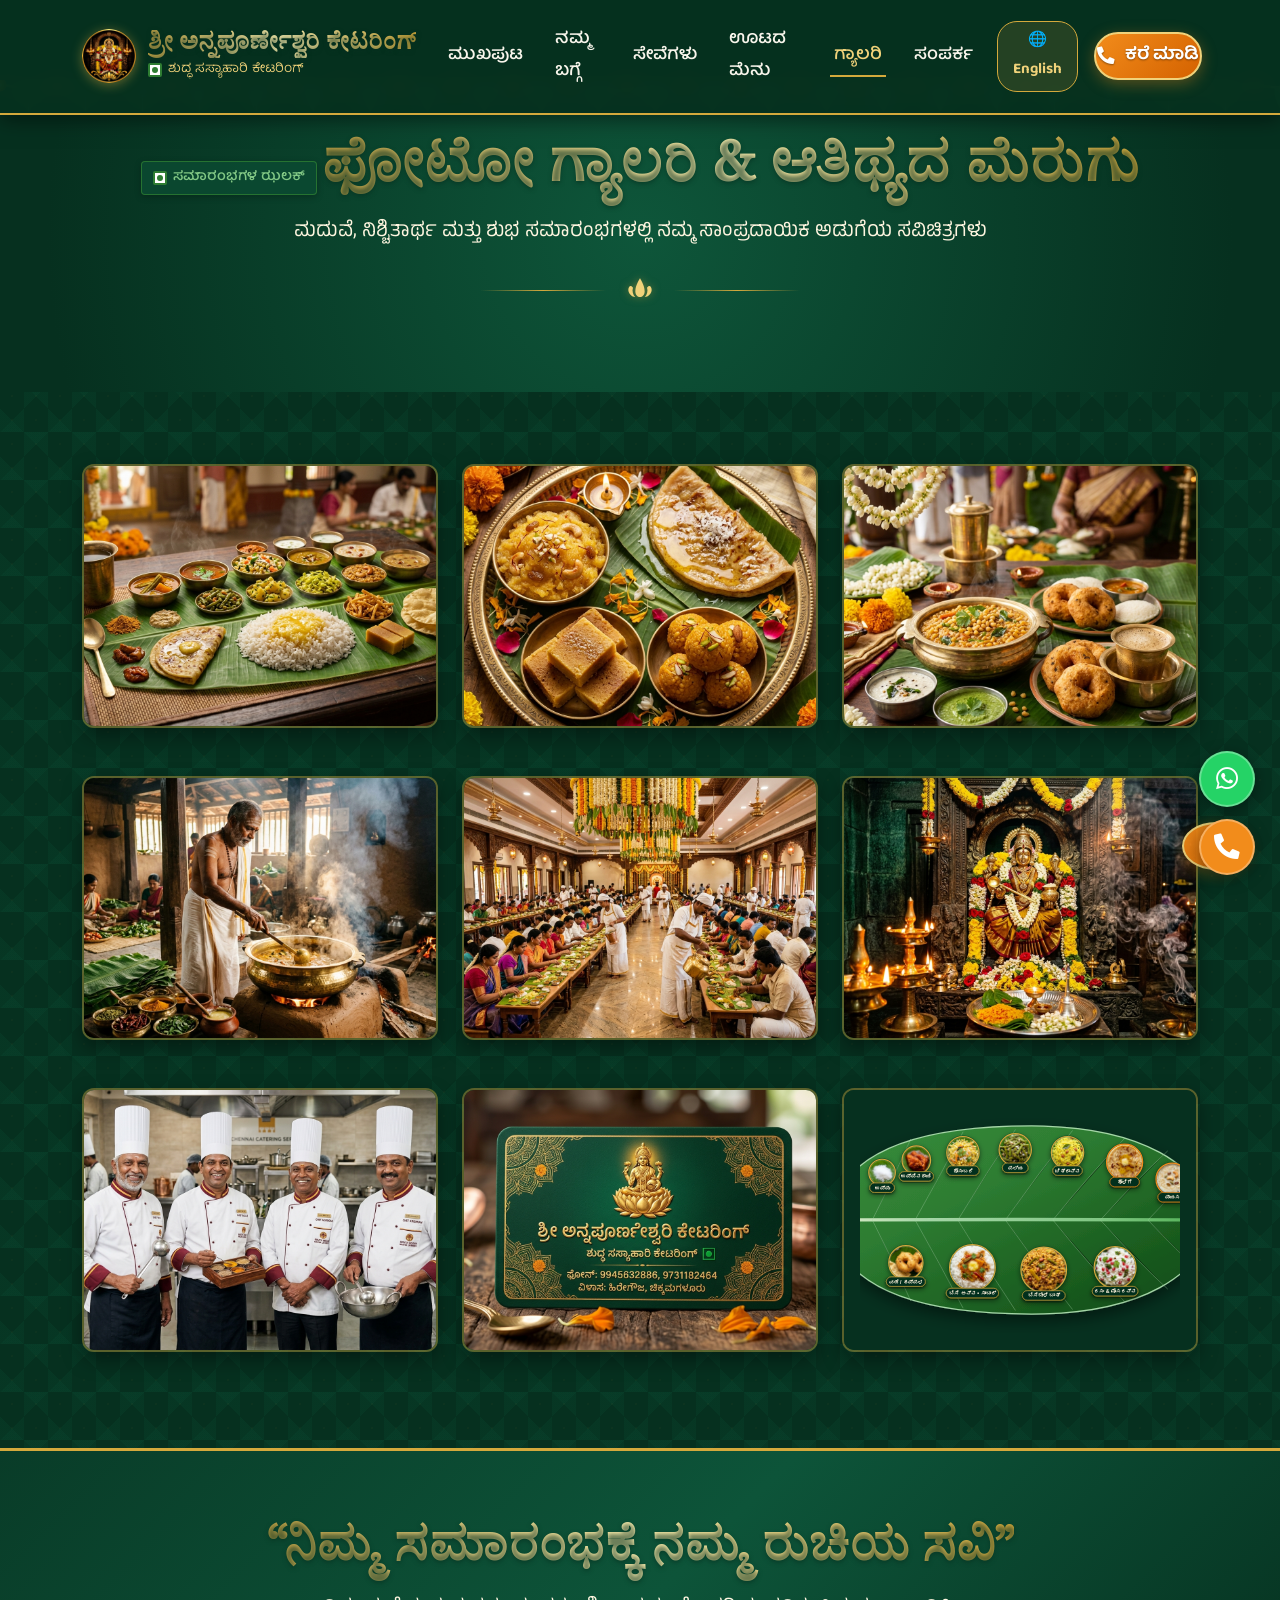
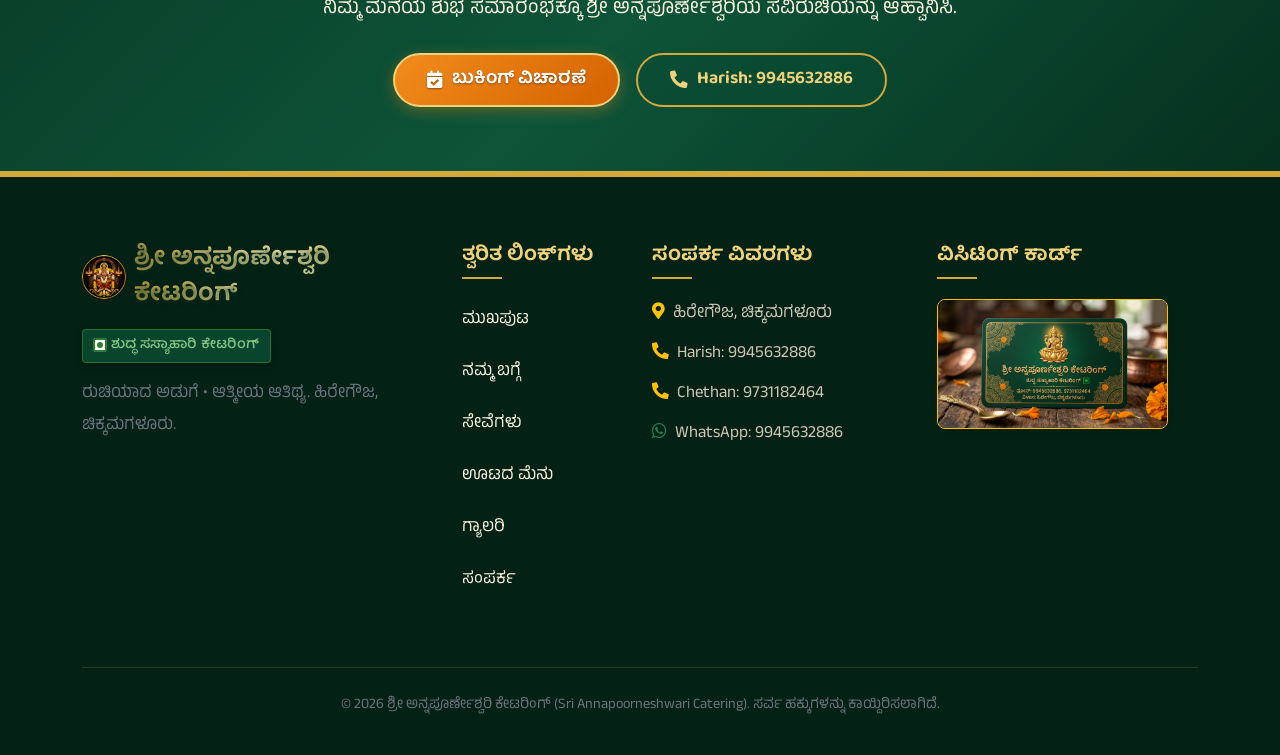
<file: blog.html>
<!DOCTYPE html>
<html lang="kn">

    <head>
        <meta charset="utf-8">
        <title>ಫೋಟೋ ಗ್ಯಾಲರಿ | ಶ್ರೀ ಅನ್ನಪೂರ್ಣೇಶ್ವರಿ ಕೇಟರಿಂಗ್ — Photo Gallery</title>
        <meta content="width=device-width, initial-scale=1.0" name="viewport">
        <meta content="ಶ್ರೀ ಅನ್ನಪೂರ್ಣೇಶ್ವರಿ ಕೇಟರಿಂಗ್ ಫೋಟೋ ಗ್ಯಾಲರಿ: ಮದುವೆ ಸಮಾರಂಭದ ಬಾಳೆ ಎಲೆ ಊಟ, ಸಾಂಪ್ರದಾಯಿಕ ಸಿಹಿ, ಲೈವ್ ಕೌಂಟರ್‌ಗಳು, ಅಡುಗೆ ಕಲೆ. ಹಿರೇಗೌಜ, ಚಿಕ್ಕಮಗಳೂರು." name="description">

        <!-- Google Web Fonts -->
        <link rel="preconnect" href="https://fonts.googleapis.com">
        <link rel="preconnect" href="https://fonts.gstatic.com" crossorigin>
        <link href="https://fonts.googleapis.com/css2?family=Anek+Kannada:wght@400;500;600;700&family=Baloo+Tamma+2:wght@600;700;800&family=Cormorant+Garamond:ital,wght@1,400;1,600;1,700&family=Tiro+Kannada:ital@0;1&family=Noto+Sans+Kannada:wght@400;600;700&display=swap" rel="stylesheet">

        <!-- Icon Font Stylesheet -->
        <link rel="stylesheet" href="https://use.fontawesome.com/releases/v5.15.4/css/all.css"/>
        <link href="https://cdn.jsdelivr.net/npm/bootstrap-icons@1.4.1/font/bootstrap-icons.css" rel="stylesheet">

        <!-- Libraries Stylesheet -->
        <link href="lib/animate/animate.min.css" rel="stylesheet">
        <link href="lib/lightbox/css/lightbox.min.css" rel="stylesheet">
        <link href="lib/owlcarousel/owl.carousel.min.css" rel="stylesheet">

        <!-- Customized Bootstrap Stylesheet -->
        <link href="css/bootstrap.min.css" rel="stylesheet">
        <link href="css/style.css" rel="stylesheet">
        <link href="css/custom.css" rel="stylesheet">
    </head>

    <body>

        <!-- Spinner -->
        <div id="spinner" class="show w-100 vh-100 position-fixed translate-middle top-50 start-50 d-flex align-items-center justify-content-center" style="background: #06301F;">
            <div class="spinner-grow text-warning" role="status" style="width: 3.5rem; height: 3.5rem;"></div>
        </div>

        <!-- Navbar -->
        <header class="container-fluid nav-bar py-2 scrolled">
            <div class="container">
                <nav class="navbar navbar-expand-lg py-2">
                    <a href="index.html" class="navbar-brand">
                        <img src="img/annapoorneshwari_logo.png" alt="ಶ್ರೀ ಅನ್ನಪೂರ್ಣೇಶ್ವರಿ ಲಾಂಛನ" class="brand-emblem">
                        <div class="brand-text-container">
                            <span class="brand-title gold-text" data-kn="ಶ್ರೀ ಅನ್ನಪೂರ್ಣೇಶ್ವರಿ ಕೇಟರಿಂಗ್" data-en="Sri Annapoorneshwari Catering">ಶ್ರೀ ಅನ್ನಪೂರ್ಣೇಶ್ವರಿ ಕೇಟರಿಂಗ್</span>
                            <span class="brand-subtitle">
                                <span class="veg-icon"></span>
                                <span data-kn="ಶುದ್ಧ ಸಸ್ಯಾಹಾರಿ ಕೇಟರಿಂಗ್" data-en="Pure Vegetarian Catering">ಶುದ್ಧ ಸಸ್ಯಾಹಾರಿ ಕೇಟರಿಂಗ್</span>
                            </span>
                        </div>
                    </a>
                    
                    <button class="navbar-toggler py-2 px-3 border border-warning" type="button" data-bs-toggle="collapse" data-bs-target="#navbarCollapse" aria-label="ಮೆನು ತೆರೆಯಿರಿ">
                        <span class="fa fa-bars text-warning"></span>
                    </button>

                    <div class="collapse navbar-collapse" id="navbarCollapse">
                        <div class="navbar-nav ms-auto align-items-lg-center">
                            <a href="index.html" class="nav-item nav-link" data-kn="ಮುಖಪುಟ" data-en="Home">ಮುಖಪುಟ</a>
                            <a href="about.html" class="nav-item nav-link" data-kn="ನಮ್ಮ ಬಗ್ಗೆ" data-en="About Us">ನಮ್ಮ ಬಗ್ಗೆ</a>
                            <a href="service.html" class="nav-item nav-link" data-kn="ಸೇವೆಗಳು" data-en="Services">ಸೇವೆಗಳು</a>
                            <a href="menu.html" class="nav-item nav-link" data-kn="ಊಟದ ಮೆನು" data-en="Menu">ಊಟದ ಮೆನು</a>
                            <a href="blog.html" class="nav-item nav-link active" data-kn="ಗ್ಯಾಲರಿ" data-en="Gallery">ಗ್ಯಾಲರಿ</a>
                            <a href="contact.html" class="nav-item nav-link" data-kn="ಸಂಪರ್ಕ" data-en="Contact">ಸಂಪರ್ಕ</a>

                            <button type="button" class="lang-switch-btn ms-lg-2 my-2 my-lg-0" aria-label="Switch Language">
                                🌐 English
                            </button>

                            <a href="tel:9945632886" class="btn btn-annapoorna ms-lg-3 my-2 my-lg-0 py-2 px-3 text-nowrap">
                                <i class="fas fa-phone-alt"></i>
                                <span data-kn="ಕರೆ ಮಾಡಿ" data-en="Call Now">ಕರೆ ಮಾಡಿ</span>
                            </a>
                        </div>
                    </div>
                </nav>
            </div>
        </header>

        <!-- Page Header -->
        <section class="py-5 text-center position-relative" style="background: radial-gradient(circle at center, #0e563a 0%, #06301F 90%); margin-top: 80px; padding: 90px 0 60px;">
            <div class="hero-toran"></div>
            <div class="container position-relative" style="z-index: 5;">
                <span class="veg-badge mb-3">
                    <span class="veg-icon"></span>
                    <span data-kn="ಸಮಾರಂಭಗಳ ಝಲಕ್" data-en="Visual Gallery">ಸಮಾರಂಭಗಳ ಝಲಕ್</span>
                </span>
                <h1 class="gold-text display-4 mb-2" data-kn="ಫೋಟೋ ಗ್ಯಾಲರಿ & ಆತಿಥ್ಯದ ಮೆರುಗು" data-en="Photo Gallery & Culinary Showcase">
                    ಫೋಟೋ ಗ್ಯಾಲರಿ & ಆತಿಥ್ಯದ ಮೆರುಗು
                </h1>
                <p class="fs-5 text-cream" data-kn="ಮದುವೆ, ನಿಶ್ಚಿತಾರ್ಥ ಮತ್ತು ಶುಭ ಸಮಾರಂಭಗಳಲ್ಲಿ ನಮ್ಮ ಸಾಂಪ್ರದಾಯಿಕ ಅಡುಗೆಯ ಸವಿಚಿತ್ರಗಳು" data-en="Glimpse into authentic feasts, live counters, and celebrations across Chikkamagaluru">
                    ಮದುವೆ, ನಿಶ್ಚಿತಾರ್ಥ ಮತ್ತು ಶುಭ ಸಮಾರಂಭಗಳಲ್ಲಿ ನಮ್ಮ ಸಾಂಪ್ರದಾಯಿಕ ಅಡುಗೆಯ ಸವಿಚಿತ್ರಗಳು
                </p>
                <div class="section-divider">
                    <svg viewBox="0 0 24 24"><path d="M12 2C12 2 8 8 8 13C8 16 10 18 12 18C14 18 16 16 16 13C16 8 12 2 12 2ZM6 10C5 13 6 16 8 18C5 18 2 15 2 12C2 9 4 7 6 10ZM18 10C20 7 22 9 22 12C22 15 19 18 16 18C18 16 19 13 18 10Z"/></svg>
                </div>
            </div>
        </section>

        <!-- Gallery Grid -->
        <section class="py-5">
            <div class="container py-4">
                <div class="row g-4">
                    <!-- Photo 1 -->
                    <div class="col-md-6 col-lg-4">
                        <div class="gallery-card">
                            <a href="img/royal_wedding_thali.jpg" data-lightbox="gallery-full" data-title="ರಾಜಭೋಗ ಬಾಳೆ ಎಲೆ ಊಟ — ಶ್ರೀ ಅನ್ನಪೂರ್ಣೇಶ್ವರಿ ಕೇಟರಿಂಗ್">
                                <img src="img/royal_wedding_thali.jpg" alt="ರಾಜಭೋಗ ಬಾಳೆ ಎಲೆ ಊಟ" class="img-fluid" loading="lazy">
                                <div class="gallery-overlay">
                                    <h5 class="text-cream mb-1" data-kn="ರಾಜಭೋಗ ಬಾಳೆ ಎಲೆ ಊಟ" data-en="Royal Wedding Thali">ರಾಜಭೋಗ ಬಾಳೆ ಎಲೆ ಊಟ</h5>
                                    <span class="small text-gold" data-kn="ಮದುವೆ ಮಹಾಭೋಜನ" data-en="Grand Wedding Feast">ಮದುವೆ ಮಹಾಭೋಜನ</span>
                                </div>
                            </a>
                        </div>
                    </div>

                    <!-- Photo 2 -->
                    <div class="col-md-6 col-lg-4">
                        <div class="gallery-card">
                            <a href="img/karnataka_sweets.jpg" data-lightbox="gallery-full" data-title="ಸಾಂಪ್ರದಾಯಿಕ ಸಿಹಿ ತಿನಿಸುಗಳು — ಮೈಸೂರು ಪಾಕ್, ಜಿಲೇಬಿ, ಪಾಯಸ">
                                <img src="img/karnataka_sweets.jpg" alt="ಕರ್ನಾಟಕ ಸಿಹಿ ತಿನಿಸುಗಳು" class="img-fluid" loading="lazy">
                                <div class="gallery-overlay">
                                    <h5 class="text-cream mb-1" data-kn="ಸಾಂಪ್ರದಾಯಿಕ ಸಿಹಿ ತಿನಿಸುಗಳು" data-en="Traditional Sweets">ಸಾಂಪ್ರದಾಯಿಕ ಸಿಹಿ ತಿನಿಸುಗಳು</h5>
                                    <span class="small text-gold" data-kn="ಶುದ್ಧ ತುಪ್ಪದ ಮೈಸೂರು ಪಾಕ್ & ಜಿಲೇಬಿ" data-en="Pure Ghee Mysore Pak & Jalebi">ಶುದ್ಧ ತುಪ್ಪದ ಮೈಸೂರು ಪಾಕ್ & ಜಿಲೇಬಿ</span>
                                </div>
                            </a>
                        </div>
                    </div>

                    <!-- Photo 3 -->
                    <div class="col-md-6 col-lg-4">
                        <div class="gallery-card">
                            <a href="img/festive_live_spread.jpg" data-lightbox="gallery-full" data-title="ಲೈವ್ ತಿಂಡಿ ಮತ್ತು ಚಾಟ್ಸ್ ಕೌಂಟರ್">
                                <img src="img/festive_live_spread.jpg" alt="ಲೈವ್ ತಿಂಡಿ ಕೌಂಟರ್" class="img-fluid" loading="lazy">
                                <div class="gallery-overlay">
                                    <h5 class="text-cream mb-1" data-kn="ಲೈವ್ ತಿಂಡಿ & ಚಾಟ್ಸ್ ಕೌಂಟರ್" data-en="Live Snack Counters">ಲೈವ್ ತಿಂಡಿ & ಚಾಟ್ಸ್ ಕೌಂಟರ್</h5>
                                    <span class="small text-gold" data-kn="ಗರಿಗರಿ ದೋಸೆ & ಬಿಸಿಬಿಸಿ ಸ್ನ್ಯಾಕ್ಸ್" data-en="Hot Dosas & Street Chaats">ಗರಿಗರಿ ದೋಸೆ & ಬಿಸಿಬಿಸಿ ಸ್ನ್ಯಾಕ್ಸ್</span>
                                </div>
                            </a>
                        </div>
                    </div>

                    <!-- Photo 4 -->
                    <div class="col-md-6 col-lg-4">
                        <div class="gallery-card">
                            <a href="img/malnad_woodfire_cooking.jpg" data-lightbox="gallery-full" data-title="ಮಲೆನಾಡಿನ ಸಾಂಪ್ರದಾಯಿಕ ಶೈಲಿಯ ಅಡುಗೆ">
                                <img src="img/malnad_woodfire_cooking.jpg" alt="ಮಲೆನಾಡಿನ ಅಡುಗೆ" class="img-fluid" loading="lazy">
                                <div class="gallery-overlay">
                                    <h5 class="text-cream mb-1" data-kn="ಮಲೆನಾಡಿನ ಸಾಂಪ್ರದಾಯಿಕ ಶೈಲಿ" data-en="Traditional Malnad Cooking">ಮಲೆನಾಡಿನ ಸಾಂಪ್ರದಾಯಿಕ ಶೈಲಿ</h5>
                                    <span class="small text-gold" data-kn="ಪಾರಂಪರಿಕ ನೈಜ ಕೈರುಚಿ" data-en="Authentic Heritage Taste">ಪಾರಂಪರಿಕ ನೈಜ ಕೈರುಚಿ</span>
                                </div>
                            </a>
                        </div>
                    </div>

                    <!-- Photo 5 -->
                    <div class="col-md-6 col-lg-4">
                        <div class="gallery-card">
                            <a href="img/grand_banquet_dining.jpg" data-lightbox="gallery-full" data-title="ಆತ್ಮೀಯ ಆತಿಥ್ಯ ಮತ್ತು ಸಮಾರಂಭದ ಊಟ">
                                <img src="img/grand_banquet_dining.jpg" alt="ಆತ್ಮೀಯ ಆತಿಥ್ಯ" class="img-fluid" loading="lazy">
                                <div class="gallery-overlay">
                                    <h5 class="text-cream mb-1" data-kn="ಆತ್ಮೀಯ ಆತಿಥ್ಯ ಮತ್ತು ಸೇವೆ" data-en="Warm Hospitality & Dining">ಆತ್ಮೀಯ ಆತಿಥ್ಯ ಮತ್ತು ಸೇವೆ</h5>
                                    <span class="small text-gold" data-kn="ಅತಿಥಿ ದೇವೋ ಭವ" data-en="Honoring Every Guest">ಅತಿಥಿ ದೇವೋ ಭವ</span>
                                </div>
                            </a>
                        </div>
                    </div>

                    <!-- Photo 6 -->
                    <div class="col-md-6 col-lg-4">
                        <div class="gallery-card">
                            <a href="img/temple_blessing_diya.jpg" data-lightbox="gallery-full" data-title="ದೈವಿಕ ಆಶೀರ್ವಾದ & ಪೂಜಾ ನೈವೇದ್ಯ">
                                <img src="img/temple_blessing_diya.jpg" alt="ದೈವಿಕ ಆಶೀರ್ವಾದ" class="img-fluid" loading="lazy">
                                <div class="gallery-overlay">
                                    <h5 class="text-cream mb-1" data-kn="ದೈವಿಕ ಆಶೀರ್ವಾದ & ಪಾವಿತ್ರ್ಯತೆ" data-en="Divine Blessings & Purity">ದೈವಿಕ ಆಶೀರ್ವಾದ & ಪಾವಿತ್ರ್ಯತೆ</h5>
                                    <span class="small text-gold" data-kn="ಸಾತ್ವಿಕ ನೈರ್ಮಲ್ಯ" data-en="Satvik Sanctity">ಸಾತ್ವಿಕ ನೈರ್ಮಲ್ಯ</span>
                                </div>
                            </a>
                        </div>
                    </div>

                    <!-- Photo 7 -->
                    <div class="col-md-6 col-lg-4">
                        <div class="gallery-card">
                            <a href="img/karnataka_chefs.jpg" data-lightbox="gallery-full" data-title="ಕರ್ನಾಟಕದ ಪರಿಣಿತ ಬಾಣಸಿಗರು">
                                <img src="img/karnataka_chefs.jpg" alt="ಕರ್ನಾಟಕ ಬಾಣಸಿಗರು" class="img-fluid" loading="lazy">
                                <div class="gallery-overlay">
                                    <h5 class="text-cream mb-1" data-kn="ನಮ್ಮ ನುರಿತ ಬಾಣಸಿಗರ ತಂಡ" data-en="Our Master Chefs Team">ನಮ್ಮ ನುರಿತ ಬಾಣಸಿಗರ ತಂಡ</h5>
                                    <span class="small text-gold" data-kn="೨೫+ ವರ್ಷಗಳ ಅನುಭವ" data-en="25+ Years Experience">೨೫+ ವರ್ಷಗಳ ಅನುಭವ</span>
                                </div>
                            </a>
                        </div>
                    </div>

                    <!-- Photo 8 -->
                    <div class="col-md-6 col-lg-4">
                        <div class="gallery-card">
                            <a href="img/card.jpg" data-lightbox="gallery-full" data-title="ಶ್ರೀ ಅನ್ನಪೂರ್ಣೇಶ್ವರಿ ಕೇಟರಿಂಗ್ ಅಧಿಕೃತ ವಿಸಿಟಿಂಗ್ ಕಾರ್ಡ್">
                                <img src="img/card.jpg" alt="ವಿಸಿಟಿಂಗ್ ಕಾರ್ಡ್" class="img-fluid" loading="lazy">
                                <div class="gallery-overlay">
                                    <h5 class="text-cream mb-1" data-kn="ಅಧಿಕೃತ ವಿಸಿಟಿಂಗ್ ಕಾರ್ಡ್" data-en="Official Business Card">ಅಧಿಕೃತ ವಿಸಿಟಿಂಗ್ ಕಾರ್ಡ್</h5>
                                    <span class="small text-gold" data-kn="ಹಿರೇಗೌಜ, ಚಿಕ್ಕಮಗಳೂರು" data-en="Hiregouja, Chikkamagaluru">ಹಿರೇಗೌಜ, ಚಿಕ್ಕಮಗಳೂರು</span>
                                </div>
                            </a>
                        </div>
                    </div>

                    <!-- Photo 9 -->
                    <div class="col-md-6 col-lg-4">
                        <div class="gallery-card">
                            <a href="img/banana-leaf.svg" data-lightbox="gallery-full" data-title="ಕರ್ನಾಟಕ ಬಾಳೆ ಎಲೆ ಊಟದ ಸಾಂಪ್ರದಾಯಿಕ ಕ್ರಮ">
                                <img src="img/banana-leaf.svg" alt="ಬಾಳೆ ಎಲೆ ವಿನ್ಯಾಸ" class="img-fluid p-3" style="background: #06301F;" loading="lazy">
                                <div class="gallery-overlay">
                                    <h5 class="text-cream mb-1" data-kn="ಬಾಳೆ ಎಲೆ ಊಟದ ವಿನ್ಯಾಸ" data-en="Banana Leaf Layout">ಬಾಳೆ ಎಲೆ ಊಟದ ವಿನ್ಯಾಸ</h5>
                                    <span class="small text-gold" data-kn="ಸಾಂಪ್ರದಾಯಿಕ ಬಡಿಸುವಿಕೆ" data-en="Traditional Etiquette">ಸಾಂಪ್ರದಾಯಿಕ ಬಡಿಸುವಿಕೆ</span>
                                </div>
                            </a>
                        </div>
                    </div>
                </div>
            </div>
        </section>

        <!-- CTA Band -->
        <section class="cta-band">
            <div class="container position-relative" style="z-index: 5;">
                <h2 class="gold-text display-5 mb-2" data-kn="“ನಿಮ್ಮ ಸಮಾರಂಭಕ್ಕೆ ನಮ್ಮ ರುಚಿಯ ಸವಿ”" data-en="“Our Flavors for Your Celebrations”">
                    “ನಿಮ್ಮ ಸಮಾರಂಭಕ್ಕೆ ನಮ್ಮ ರುಚಿಯ ಸವಿ”
                </h2>
                <p class="fs-5 text-cream mb-4" data-kn="ನಿಮ್ಮ ಮನೆಯ ಶುಭ ಸಮಾರಂಭಕ್ಕೂ ಶ್ರೀ ಅನ್ನಪೂರ್ಣೇಶ್ವರಿಯ ಸವಿರುಚಿಯನ್ನು ಆಹ್ವಾನಿಸಿ." data-en="Invite the divine taste of Sri Annapoorneshwari Catering to your auspicious family function.">
                    ನಿಮ್ಮ ಮನೆಯ ಶುಭ ಸಮಾರಂಭಕ್ಕೂ ಶ್ರೀ ಅನ್ನಪೂರ್ಣೇಶ್ವರಿಯ ಸವಿರುಚಿಯನ್ನು ಆಹ್ವಾನಿಸಿ.
                </p>
                <div class="d-flex flex-wrap justify-content-center gap-3">
                    <a href="contact.html" class="btn btn-annapoorna">
                        <i class="fas fa-calendar-check"></i> <span data-kn="ಬುಕಿಂಗ್ ವಿಚಾರಣೆ" data-en="Booking Enquiry">ಬುಕಿಂಗ್ ವಿಚಾರಣೆ</span>
                    </a>
                    <a href="tel:9945632886" class="btn btn-annapoorna-outline">
                        <i class="fas fa-phone-alt"></i> Harish: 9945632886
                    </a>
                </div>
            </div>
        </section>

        <!-- Footer -->
        <footer class="footer-annapoorna">
            <div class="container">
                <div class="row g-4">
                    <div class="col-lg-4 col-md-6">
                        <div class="d-flex align-items-center gap-2 mb-3">
                            <img src="img/annapoorneshwari_logo.png" alt="ಶ್ರೀ ಅನ್ನಪೂರ್ಣೇಶ್ವರಿ ಲಾಂಛನ" style="width: 44px; height: 44px; border-radius: 50%; object-fit: contain; background: transparent;">
                            <h4 class="gold-text mb-0">ಶ್ರೀ ಅನ್ನಪೂರ್ಣೇಶ್ವರಿ ಕೇಟರಿಂಗ್</h4>
                        </div>
                        <span class="veg-badge mb-3 d-inline-block">
                            <span class="veg-icon"></span>
                            <span data-kn="ಶುದ್ಧ ಸಸ್ಯಾಹಾರಿ ಕೇಟರಿಂಗ್" data-en="Pure Vegetarian Catering">ಶುದ್ಧ ಸಸ್ಯಾಹಾರಿ ಕೇಟರಿಂಗ್</span>
                        </span>
                        <p class="text-muted" data-kn="ರುಚಿಯಾದ ಅಡುಗೆ • ಆತ್ಮೀಯ ಆತಿಥ್ಯ. ಹಿರೇಗೌಜ, ಚಿಕ್ಕಮಗಳೂರು." data-en="Delicious Food • Warm Hospitality. Hiregouja, Chikkamagaluru.">
                            ರುಚಿಯಾದ ಅಡುಗೆ • ಆತ್ಮೀಯ ಆತಿಥ್ಯ. ಹಿರೇಗೌಜ, ಚಿಕ್ಕಮಗಳೂರು.
                        </p>
                    </div>

                    <div class="col-lg-2 col-md-6">
                        <h5 data-kn="ತ್ವರಿತ ಲಿಂಕ್‌ಗಳು" data-en="Quick Links">ತ್ವರಿತ ಲಿಂಕ್‌ಗಳು</h5>
                        <ul class="list-unstyled">
                            <li class="mb-2"><a href="index.html" class="footer-contact-link" data-kn="ಮುಖಪುಟ" data-en="Home">ಮುಖಪುಟ</a></li>
                            <li class="mb-2"><a href="about.html" class="footer-contact-link" data-kn="ನಮ್ಮ ಬಗ್ಗೆ" data-en="About Us">ನಮ್ಮ ಬಗ್ಗೆ</a></li>
                            <li class="mb-2"><a href="service.html" class="footer-contact-link" data-kn="ಸೇವೆಗಳು" data-en="Services">ಸೇವೆಗಳು</a></li>
                            <li class="mb-2"><a href="menu.html" class="footer-contact-link" data-kn="ಊಟದ ಮೆನು" data-en="Menu">ಊಟದ ಮೆನು</a></li>
                            <li class="mb-2"><a href="blog.html" class="footer-contact-link" data-kn="ಗ್ಯಾಲರಿ" data-en="Gallery">ಗ್ಯಾಲರಿ</a></li>
                            <li class="mb-2"><a href="contact.html" class="footer-contact-link" data-kn="ಸಂಪರ್ಕ" data-en="Contact">ಸಂಪರ್ಕ</a></li>
                        </ul>
                    </div>

                    <div class="col-lg-3 col-md-6">
                        <h5 data-kn="ಸಂಪರ್ಕ ವಿವರಗಳು" data-en="Contact Details">ಸಂಪರ್ಕ ವಿವರಗಳು</h5>
                        <p class="mb-2"><i class="fas fa-map-marker-alt text-warning me-2"></i>ಹಿರೇಗೌಜ, ಚಿಕ್ಕಮಗಳೂರು</p>
                        <p class="mb-2"><i class="fas fa-phone-alt text-warning me-2"></i>Harish: 9945632886</p>
                        <p class="mb-2"><i class="fas fa-phone-alt text-warning me-2"></i>Chethan: 9731182464</p>
                        <p class="mb-2"><i class="fab fa-whatsapp text-success me-2"></i>WhatsApp: 9945632886</p>
                    </div>

                    <div class="col-lg-3 col-md-6 text-center text-md-start">
                        <h5 data-kn="ವಿಸಿಟಿಂಗ್ ಕಾರ್ಡ್" data-en="Visiting Card">ವಿಸಿಟಿಂಗ್ ಕಾರ್ಡ್</h5>
                        <a href="img/card.jpg" data-lightbox="card-preview-gallery">
                            <img src="img/card.jpg" alt="ಶ್ರೀ ಅನ್ನಪೂರ್ಣೇಶ್ವರಿ ಕೇಟರಿಂಗ್ ವಿಸಿಟಿಂಗ್ ಕಾರ್ಡ್" class="img-fluid rounded border border-warning shadow-sm" style="max-height: 130px; object-fit: cover;">
                        </a>
                    </div>
                </div>

                <div class="footer-bottom text-center">
                    <p class="mb-1 text-muted">© 2026 ಶ್ರೀ ಅನ್ನಪೂರ್ಣೇಶ್ವರಿ ಕೇಟರಿಂಗ್ (Sri Annapoorneshwari Catering). ಸರ್ವ ಹಕ್ಕುಗಳನ್ನು ಕಾಯ್ದಿರಿಸಲಾಗಿದೆ.</p>
                </div>
            </div>
        </footer>

        <!-- Floating Action Buttons -->
        <div class="floating-actions" role="region" aria-label="ತ್ವರಿತ ಸಂಪರ್ಕ">
            <a href="https://wa.me/919945632886" target="_blank" rel="noopener noreferrer" class="fab-btn fab-whatsapp" title="WhatsApp Chat" aria-label="WhatsApp Chat">
                <i class="fab fa-whatsapp"></i>
            </a>
            <a href="tel:9945632886" class="fab-btn fab-call" title="Call Now" aria-label="Direct Phone Call">
                <i class="fas fa-phone-alt"></i>
            </a>
        </div>

        <a href="#" class="btn btn-md-square btn-annapoorna rounded-circle back-to-top" style="display: none;"><i class="fa fa-arrow-up"></i></a>

        <!-- JS Libraries -->
        <script src="https://ajax.googleapis.com/ajax/libs/jquery/1.12.4/jquery.min.js"></script>
        <script src="https://cdn.jsdelivr.net/npm/bootstrap@5.0.0/dist/js/bootstrap.bundle.min.js"></script>
        <script src="lib/wow/wow.min.js"></script>
        <script src="lib/easing/easing.min.js"></script>
        <script src="lib/waypoints/waypoints.min.js"></script>
        <script src="lib/counterup/counterup.min.js"></script>
        <script src="lib/lightbox/js/lightbox.min.js"></script>
        <script src="lib/owlcarousel/owl.carousel.min.js"></script>

        <script src="js/main.js"></script>
        <script src="js/lang.js"></script>
    </body>
</html>
</file>
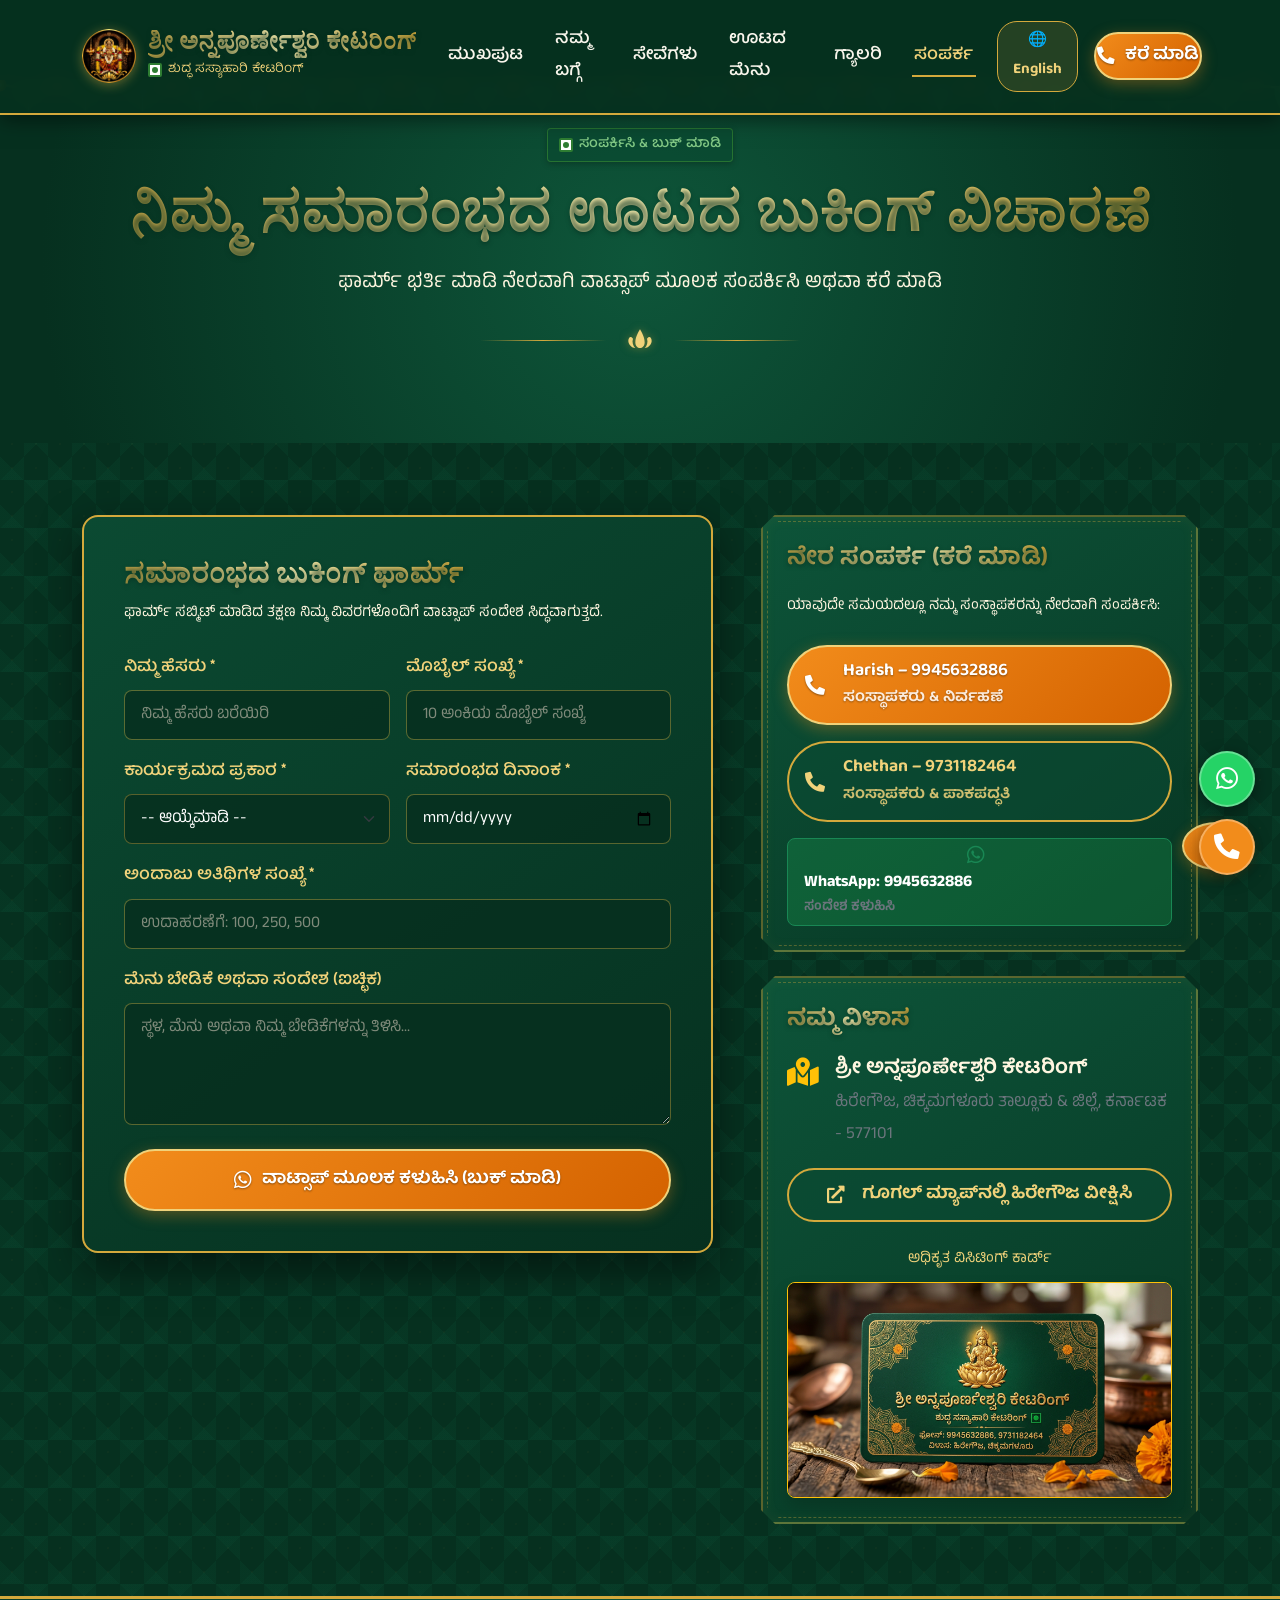
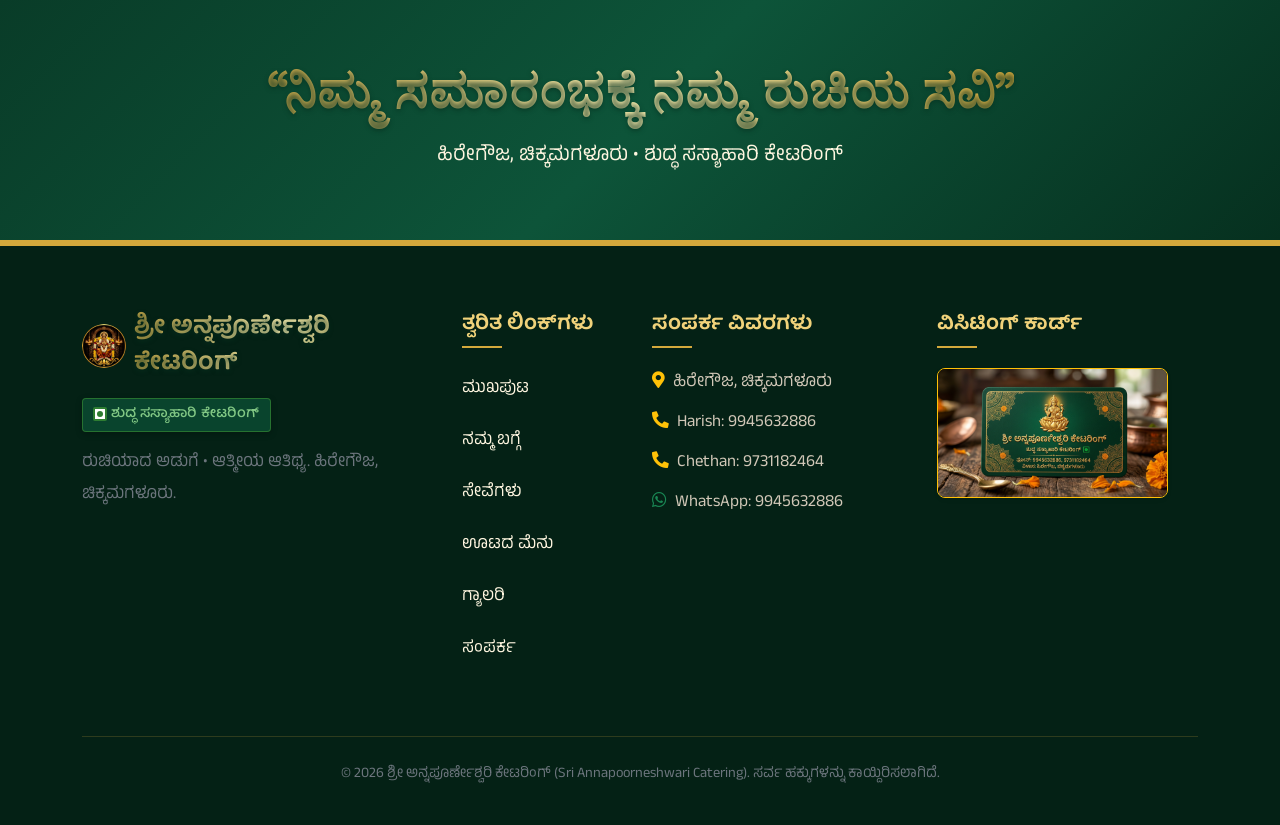
<file: book.html>
<!DOCTYPE html>
<html lang="kn">
    <head>
        <meta charset="utf-8">
        <title>ಬುಕಿಂಗ್ | ಶ್ರೀ ಅನ್ನಪೂರ್ಣೇಶ್ವರಿ ಕೇಟರಿಂಗ್</title>
        <meta http-equiv="refresh" content="0; url=contact.html">
        <link rel="canonical" href="contact.html">
        <script>window.location.href = "contact.html";</script>
    </head>
    <body style="background:#06301F; color:#FFF6E0; font-family:sans-serif; text-align:center; padding-top:100px;">
        <h2>ಬುಕಿಂಗ್ ಪುಟಕ್ಕೆ ತೆರಳಲಾಗುತ್ತಿದೆ...</h2>
        <p><a href="contact.html" style="color:#F0D27A;">ಇಲ್ಲಿ ಕ್ಲಿಕ್ ಮಾಡಿ (Contact & Booking)</a></p>
    </body>
</html>
</file>
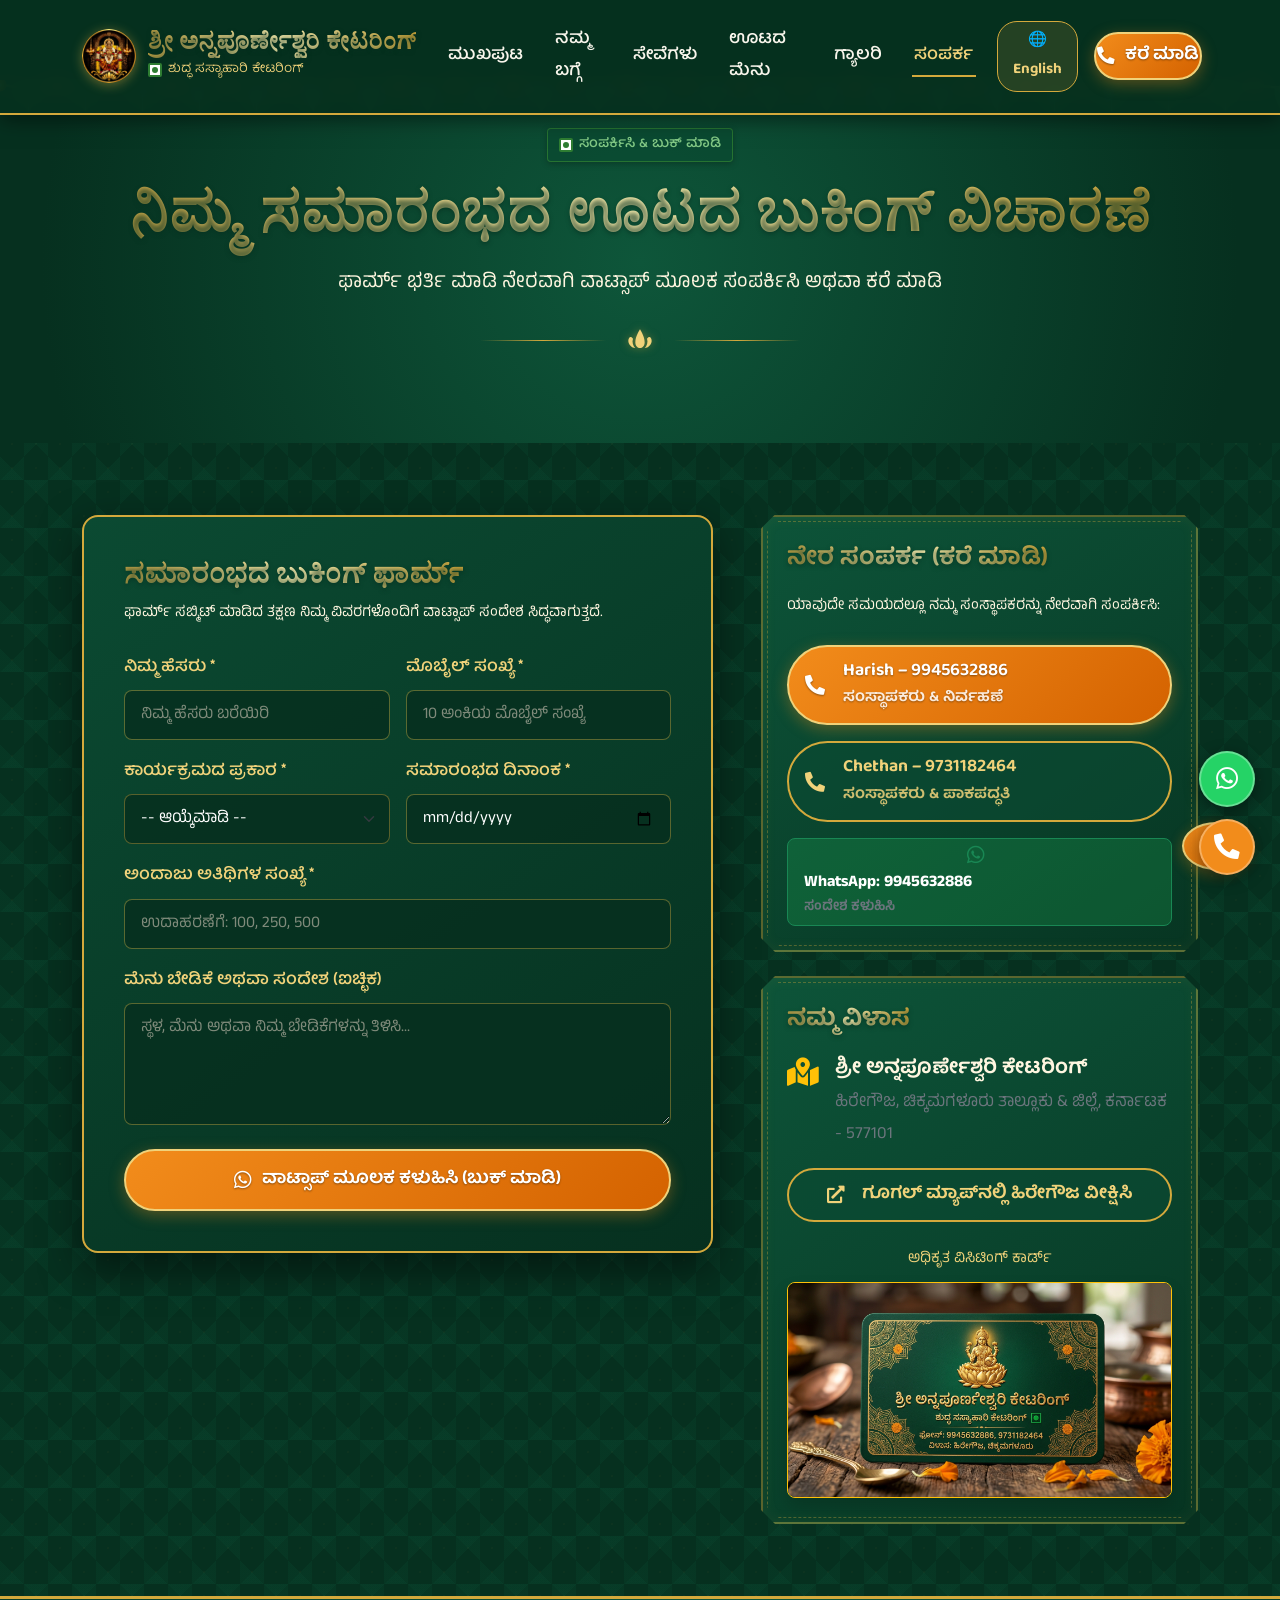
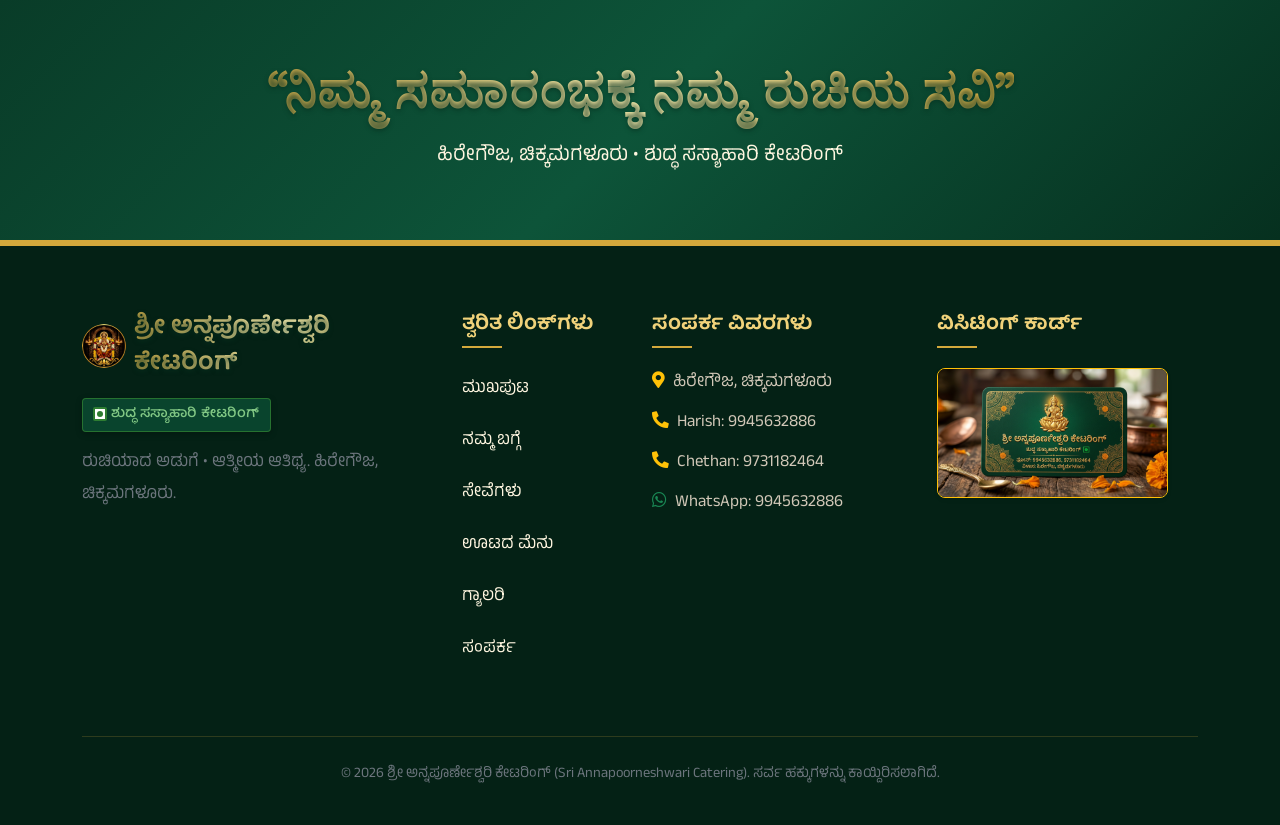
<file: contact.html>
<!DOCTYPE html>
<html lang="kn">

    <head>
        <meta charset="utf-8">
        <title>ಸಂಪರ್ಕ & ಬುಕಿಂಗ್ | ಶ್ರೀ ಅನ್ನಪೂರ್ಣೇಶ್ವರಿ ಕೇಟರಿಂಗ್ — Contact & Booking</title>
        <meta content="width=device-width, initial-scale=1.0" name="viewport">
        <meta content="ಶ್ರೀ ಅನ್ನಪೂರ್ಣೇಶ್ವರಿ ಕೇಟರಿಂಗ್ ಬುಕಿಂಗ್ ಫಾರ್ಮ್. ಹಿರೇಗೌಜ, ಚಿಕ್ಕಮಗಳೂರು. ಹರೀಶ್: 9945632886, ಚೇತನ್: 9731182464. ವಾಟ್ಸಾಪ್ ಮೂಲಕ ತ್ವರಿತ ಬುಕಿಂಗ್." name="description">

        <!-- Google Web Fonts -->
        <link rel="preconnect" href="https://fonts.googleapis.com">
        <link rel="preconnect" href="https://fonts.gstatic.com" crossorigin>
        <link href="https://fonts.googleapis.com/css2?family=Anek+Kannada:wght@400;500;600;700&family=Baloo+Tamma+2:wght@600;700;800&family=Cormorant+Garamond:ital,wght@1,400;1,600;1,700&family=Tiro+Kannada:ital@0;1&family=Noto+Sans+Kannada:wght@400;600;700&display=swap" rel="stylesheet">

        <!-- Icon Font Stylesheet -->
        <link rel="stylesheet" href="https://use.fontawesome.com/releases/v5.15.4/css/all.css"/>
        <link href="https://cdn.jsdelivr.net/npm/bootstrap-icons@1.4.1/font/bootstrap-icons.css" rel="stylesheet">

        <!-- Libraries Stylesheet -->
        <link href="lib/animate/animate.min.css" rel="stylesheet">
        <link href="lib/lightbox/css/lightbox.min.css" rel="stylesheet">
        <link href="lib/owlcarousel/owl.carousel.min.css" rel="stylesheet">

        <!-- Customized Bootstrap Stylesheet -->
        <link href="css/bootstrap.min.css" rel="stylesheet">
        <link href="css/style.css" rel="stylesheet">
        <link href="css/custom.css" rel="stylesheet">
    </head>

    <body>

        <!-- Spinner -->
        <div id="spinner" class="show w-100 vh-100 position-fixed translate-middle top-50 start-50 d-flex align-items-center justify-content-center" style="background: #06301F;">
            <div class="spinner-grow text-warning" role="status" style="width: 3.5rem; height: 3.5rem;"></div>
        </div>

        <!-- Navbar -->
        <header class="container-fluid nav-bar py-2 scrolled">
            <div class="container">
                <nav class="navbar navbar-expand-lg py-2">
                    <a href="index.html" class="navbar-brand">
                        <img src="img/annapoorneshwari_logo.png" alt="ಶ್ರೀ ಅನ್ನಪೂರ್ಣೇಶ್ವರಿ ಲಾಂಛನ" class="brand-emblem">
                        <div class="brand-text-container">
                            <span class="brand-title gold-text" data-kn="ಶ್ರೀ ಅನ್ನಪೂರ್ಣೇಶ್ವರಿ ಕೇಟರಿಂಗ್" data-en="Sri Annapoorneshwari Catering">ಶ್ರೀ ಅನ್ನಪೂರ್ಣೇಶ್ವರಿ ಕೇಟರಿಂಗ್</span>
                            <span class="brand-subtitle">
                                <span class="veg-icon"></span>
                                <span data-kn="ಶುದ್ಧ ಸಸ್ಯಾಹಾರಿ ಕೇಟರಿಂಗ್" data-en="Pure Vegetarian Catering">ಶುದ್ಧ ಸಸ್ಯಾಹಾರಿ ಕೇಟರಿಂಗ್</span>
                            </span>
                        </div>
                    </a>
                    
                    <button class="navbar-toggler py-2 px-3 border border-warning" type="button" data-bs-toggle="collapse" data-bs-target="#navbarCollapse" aria-label="ಮೆನು ತೆರೆಯಿರಿ">
                        <span class="fa fa-bars text-warning"></span>
                    </button>

                    <div class="collapse navbar-collapse" id="navbarCollapse">
                        <div class="navbar-nav ms-auto align-items-lg-center">
                            <a href="index.html" class="nav-item nav-link" data-kn="ಮುಖಪುಟ" data-en="Home">ಮುಖಪುಟ</a>
                            <a href="about.html" class="nav-item nav-link" data-kn="ನಮ್ಮ ಬಗ್ಗೆ" data-en="About Us">ನಮ್ಮ ಬಗ್ಗೆ</a>
                            <a href="service.html" class="nav-item nav-link" data-kn="ಸೇವೆಗಳು" data-en="Services">ಸೇವೆಗಳು</a>
                            <a href="menu.html" class="nav-item nav-link" data-kn="ಊಟದ ಮೆನು" data-en="Menu">ಊಟದ ಮೆನು</a>
                            <a href="blog.html" class="nav-item nav-link" data-kn="ಗ್ಯಾಲರಿ" data-en="Gallery">ಗ್ಯಾಲರಿ</a>
                            <a href="contact.html" class="nav-item nav-link active" data-kn="ಸಂಪರ್ಕ" data-en="Contact">ಸಂಪರ್ಕ</a>

                            <button type="button" class="lang-switch-btn ms-lg-2 my-2 my-lg-0" aria-label="Switch Language">
                                🌐 English
                            </button>

                            <a href="tel:9945632886" class="btn btn-annapoorna ms-lg-3 my-2 my-lg-0 py-2 px-3 text-nowrap">
                                <i class="fas fa-phone-alt"></i>
                                <span data-kn="ಕರೆ ಮಾಡಿ" data-en="Call Now">ಕರೆ ಮಾಡಿ</span>
                            </a>
                        </div>
                    </div>
                </nav>
            </div>
        </header>

        <!-- Page Header -->
        <section class="py-5 text-center position-relative" style="background: radial-gradient(circle at center, #0e563a 0%, #06301F 90%); margin-top: 80px; padding: 90px 0 60px;">
            <div class="hero-toran"></div>
            <div class="container position-relative" style="z-index: 5;">
                <span class="veg-badge mb-3">
                    <span class="veg-icon"></span>
                    <span data-kn="ಸಂಪರ್ಕಿಸಿ & ಬುಕ್ ಮಾಡಿ" data-en="Contact & Book">ಸಂಪರ್ಕಿಸಿ & ಬುಕ್ ಮಾಡಿ</span>
                </span>
                <h1 class="gold-text display-4 mb-2" data-kn="ನಿಮ್ಮ ಸಮಾರಂಭದ ಊಟದ ಬುಕಿಂಗ್ ವಿಚಾರಣೆ" data-en="Catering Booking & Inquiries">
                    ನಿಮ್ಮ ಸಮಾರಂಭದ ಊಟದ ಬುಕಿಂಗ್ ವಿಚಾರಣೆ
                </h1>
                <p class="fs-5 text-cream" data-kn="ಫಾರ್ಮ್ ಭರ್ತಿ ಮಾಡಿ ನೇರವಾಗಿ ವಾಟ್ಸಾಪ್ ಮೂಲಕ ಸಂಪರ್ಕಿಸಿ ಅಥವಾ ಕರೆ ಮಾಡಿ" data-en="Fill the form to connect directly on WhatsApp or tap to call">
                    ಫಾರ್ಮ್ ಭರ್ತಿ ಮಾಡಿ ನೇರವಾಗಿ ವಾಟ್ಸಾಪ್ ಮೂಲಕ ಸಂಪರ್ಕಿಸಿ ಅಥವಾ ಕರೆ ಮಾಡಿ
                </p>
                <div class="section-divider">
                    <svg viewBox="0 0 24 24"><path d="M12 2C12 2 8 8 8 13C8 16 10 18 12 18C14 18 16 16 16 13C16 8 12 2 12 2ZM6 10C5 13 6 16 8 18C5 18 2 15 2 12C2 9 4 7 6 10ZM18 10C20 7 22 9 22 12C22 15 19 18 16 18C18 16 19 13 18 10Z"/></svg>
                </div>
            </div>
        </section>

        <!-- Booking & Contact Section -->
        <section class="py-5">
            <div class="container py-4">
                <div class="row g-5">
                    
                    <!-- Left: Booking Form (Sends directly to WhatsApp) -->
                    <div class="col-lg-7">
                        <div class="booking-form-box">
                            <div class="mb-4">
                                <h3 class="gold-text mb-1" data-kn="ಸಮಾರಂಭದ ಬುಕಿಂಗ್ ಫಾರ್ಮ್" data-en="Event Booking Enquiry Form">ಸಮಾರಂಭದ ಬುಕಿಂಗ್ ಫಾರ್ಮ್</h3>
                                <p class="text-cream small mb-0" data-kn="ಫಾರ್ಮ್ ಸಬ್ಮಿಟ್ ಮಾಡಿದ ತಕ್ಷಣ ನಿಮ್ಮ ವಿವರಗಳೊಂದಿಗೆ ವಾಟ್ಸಾಪ್ ಸಂದೇಶ ಸಿದ್ಧವಾಗುತ್ತದೆ." data-en="Submitting will automatically open WhatsApp with your details pre-filled.">
                                    ಫಾರ್ಮ್ ಸಬ್ಮಿಟ್ ಮಾಡಿದ ತಕ್ಷಣ ನಿಮ್ಮ ವಿವರಗಳೊಂದಿಗೆ ವಾಟ್ಸಾಪ್ ಸಂದೇಶ ಸಿದ್ಧವಾಗುತ್ತದೆ.
                                </p>
                            </div>

                            <form id="cateringBookingForm">
                                <div class="row g-3">
                                    <!-- Name -->
                                    <div class="col-md-6">
                                        <label for="clientName" class="form-label" data-kn="ನಿಮ್ಮ ಹೆಸರು *" data-en="Your Full Name *">ನಿಮ್ಮ ಹೆಸರು *</label>
                                        <input type="text" class="form-control" id="clientName" required data-kn-placeholder="ನಿಮ್ಮ ಹೆಸರು ಬರೆಯಿರಿ" data-en-placeholder="Enter your full name" placeholder="ನಿಮ್ಮ ಹೆಸರು ಬರೆಯಿರಿ">
                                    </div>

                                    <!-- Phone Number -->
                                    <div class="col-md-6">
                                        <label for="clientPhone" class="form-label" data-kn="ಮೊಬೈಲ್ ಸಂಖ್ಯೆ *" data-en="Mobile Number *">ಮೊಬೈಲ್ ಸಂಖ್ಯೆ *</label>
                                        <input type="tel" class="form-control" id="clientPhone" required data-kn-placeholder="10 ಅಂಕಿಯ ಮೊಬೈಲ್ ಸಂಖ್ಯೆ" data-en-placeholder="10-digit mobile number" placeholder="10 ಅಂಕಿಯ ಮೊಬೈಲ್ ಸಂಖ್ಯೆ" pattern="[0-9]{10}">
                                    </div>

                                    <!-- Event Type (6 services) -->
                                    <div class="col-md-6">
                                        <label for="eventType" class="form-label" data-kn="ಕಾರ್ಯಕ್ರಮದ ಪ್ರಕಾರ *" data-en="Event Type *">ಕಾರ್ಯಕ್ರಮದ ಪ್ರಕಾರ *</label>
                                        <select class="form-select" id="eventType" required>
                                            <option value="" disabled selected data-kn="-- ಆಯ್ಕೆಮಾಡಿ --" data-en="-- Select Event Type --">-- ಆಯ್ಕೆಮಾಡಿ --</option>
                                            <option value="ಮದುವೆ ಸಮಾರಂಭಗಳು (Weddings)" data-kn="೧. ಮದುವೆ ಸಮಾರಂಭಗಳು" data-en="1. Wedding Ceremonies">೧. ಮದುವೆ ಸಮಾರಂಭಗಳು</option>
                                            <option value="ನಿಶ್ಚಿತಾರ್ಥ & ಶುಭ ಸಮಾರಂಭಗಳು (Engagements)" data-kn="೨. ನಿಶ್ಚಿತಾರ್ಥ & ಶುಭ ಸಮಾರಂಭಗಳು" data-en="2. Engagements & Functions">೨. ನಿಶ್ಚಿತಾರ್ಥ & ಶುಭ ಸಮಾರಂಭಗಳು</option>
                                            <option value="ಹುಟ್ಟುಹಬ್ಬ & ಪಾರ್ಟಿಗಳು (Birthdays)" data-kn="೩. ಹುಟ್ಟುಹಬ್ಬ & ಪಾರ್ಟಿಗಳು" data-en="3. Birthdays & Parties">೩. ಹುಟ್ಟುಹಬ್ಬ & ಪಾರ್ಟಿಗಳು</option>
                                            <option value="ಗೃಹಪ್ರವೇಶ (Housewarming)" data-kn="೪. ಗೃಹಪ್ರವೇಶ ಸಮಾರಂಭ" data-en="4. Housewarming (Gruhapravesha)">೪. ಗೃಹಪ್ರವೇಶ ಸಮಾರಂಭ</option>
                                            <option value="ಕೇಟರಿ ಕಾರ್ಯಕ್ರಮಗಳು (Catering Events)" data-kn="೫. ಕೇಟರಿ ಕಾರ್ಯಕ್ರಮಗಳು" data-en="5. Catering Events">೫. ಕೇಟರಿ ಕಾರ್ಯಕ್ರಮಗಳು</option>
                                            <option value="ಬಲ್ಕ್ ಆರ್ಡರ್ಗಳು (Bulk Orders)" data-kn="೬. ಬಲ್ಕ್ ಆರ್ಡರ್ಗಳು" data-en="6. Bulk Orders & Packing">೬. ಬಲ್ಕ್ ಆರ್ಡರ್ಗಳು</option>
                                        </select>
                                    </div>

                                    <!-- Event Date -->
                                    <div class="col-md-6">
                                        <label for="eventDate" class="form-label" data-kn="ಸಮಾರಂಭದ ದಿನಾಂಕ *" data-en="Event Date *">ಸಮಾರಂಭದ ದಿನಾಂಕ *</label>
                                        <input type="date" class="form-control" id="eventDate" required>
                                    </div>

                                    <!-- Estimated Guest Count -->
                                    <div class="col-12">
                                        <label for="guestCount" class="form-label" data-kn="ಅಂದಾಜು ಅತಿಥಿಗಳ ಸಂಖ್ಯೆ *" data-en="Approximate Guest Count *">ಅಂದಾಜು ಅತಿಥಿಗಳ ಸಂಖ್ಯೆ *</label>
                                        <input type="number" class="form-control" id="guestCount" required min="20" data-kn-placeholder="ಉದಾಹರಣೆಗೆ: 100, 250, 500" data-en-placeholder="e.g. 100, 250, 500" placeholder="ಉದಾಹರಣೆಗೆ: 100, 250, 500">
                                    </div>

                                    <!-- Custom Message / Specific Menu Requirements -->
                                    <div class="col-12">
                                        <label for="clientMessage" class="form-label" data-kn="ಮೆನು ಬೇಡಿಕೆ ಅಥವಾ ಸಂದೇಶ (ಐಚ್ಛಿಕ)" data-en="Specific Menu Preferences / Message (Optional)">ಮೆನು ಬೇಡಿಕೆ ಅಥವಾ ಸಂದೇಶ (ಐಚ್ಛಿಕ)</label>
                                        <textarea class="form-control" id="clientMessage" rows="4" data-kn-placeholder="ಸ್ಥಳ, ಮೆನು ಅಥವಾ ನಿಮ್ಮ ಬೇಡಿಕೆಗಳನ್ನು ತಿಳಿಸಿ..." data-en-placeholder="Mention location, special menu preferences, or questions..." placeholder="ಸ್ಥಳ, ಮೆನು ಅಥವಾ ನಿಮ್ಮ ಬೇಡಿಕೆಗಳನ್ನು ತಿಳಿಸಿ..."></textarea>
                                    </div>

                                    <!-- Submit Button -->
                                    <div class="col-12 mt-4">
                                        <button type="submit" class="btn btn-annapoorna w-100 py-3">
                                            <i class="fab fa-whatsapp fs-5"></i>
                                            <span data-kn="ವಾಟ್ಸಾಪ್ ಮೂಲಕ ಕಳುಹಿಸಿ (ಬುಕ್ ಮಾಡಿ)" data-en="Send via WhatsApp (Book Now)">ವಾಟ್ಸಾಪ್ ಮೂಲಕ ಕಳುಹಿಸಿ (ಬುಕ್ ಮಾಡಿ)</span>
                                        </button>
                                    </div>
                                </div>
                            </form>
                        </div>
                    </div>

                    <!-- Right: Direct Contacts, Address & Location -->
                    <div class="col-lg-5">
                        
                        <!-- Tap to Call Buttons Box -->
                        <div class="temple-card p-4 mb-4">
                            <h4 class="gold-text mb-3" data-kn="ನೇರ ಸಂಪರ್ಕ (ಕರೆ ಮಾಡಿ)" data-en="Direct Contact (Tap to Call)">ನೇರ ಸಂಪರ್ಕ (ಕರೆ ಮಾಡಿ)</h4>
                            <p class="text-cream small mb-4" data-kn="ಯಾವುದೇ ಸಮಯದಲ್ಲೂ ನಮ್ಮ ಸಂಸ್ಥಾಪಕರನ್ನು ನೇರವಾಗಿ ಸಂಪರ್ಕಿಸಿ:" data-en="Feel free to call our founders directly for prompt assistance:">
                                ಯಾವುದೇ ಸಮಯದಲ್ಲೂ ನಮ್ಮ ಸಂಸ್ಥಾಪಕರನ್ನು ನೇರವಾಗಿ ಸಂಪರ್ಕಿಸಿ:
                            </p>

                            <!-- Harish Call Button -->
                            <a href="tel:9945632886" class="btn btn-annapoorna w-100 mb-3 justify-content-start px-3">
                                <i class="fas fa-phone-alt fs-5 me-2"></i>
                                <div class="text-start">
                                    <div class="fw-bold">Harish – 9945632886</div>
                                    <small style="opacity: 0.85;" data-kn="ಸಂಸ್ಥಾಪಕರು & ನಿರ್ವಹಣೆ" data-en="Founder & Operations">ಸಂಸ್ಥಾಪಕರು & ನಿರ್ವಹಣೆ</small>
                                </div>
                            </a>

                            <!-- Chethan Call Button -->
                            <a href="tel:9731182464" class="btn btn-annapoorna-outline w-100 mb-3 justify-content-start px-3">
                                <i class="fas fa-phone-alt fs-5 me-2"></i>
                                <div class="text-start">
                                    <div class="fw-bold">Chethan – 9731182464</div>
                                    <small style="opacity: 0.85;" data-kn="ಸಂಸ್ಥಾಪಕರು & ಪಾಕಪದ್ಧತಿ" data-en="Founder & Culinary Lead">ಸಂಸ್ಥಾಪಕರು & ಪಾಕಪದ್ಧತಿ</small>
                                </div>
                            </a>

                            <!-- WhatsApp Direct -->
                            <a href="https://wa.me/919945632886" target="_blank" rel="noopener noreferrer" class="btn btn-outline-success w-100 justify-content-start px-3 text-white border-success" style="background: rgba(37, 211, 102, 0.2);">
                                <i class="fab fa-whatsapp fs-5 me-2 text-success"></i>
                                <div class="text-start">
                                    <div class="fw-bold">WhatsApp: 9945632886</div>
                                    <small class="text-muted" data-kn="ಸಂದೇಶ ಕಳುಹಿಸಿ" data-en="Chat on WhatsApp">ಸಂದೇಶ ಕಳುಹಿಸಿ</small>
                                </div>
                            </a>
                        </div>

                        <!-- Address & Location Box -->
                        <div class="temple-card p-4">
                            <h4 class="gold-text mb-3" data-kn="ನಮ್ಮ ವಿಳಾಸ" data-en="Our Address">ನಮ್ಮ ವಿಳಾಸ</h4>
                            <div class="d-flex align-items-start gap-3 mb-3">
                                <i class="fas fa-map-marked-alt text-warning fs-3 mt-1"></i>
                                <div>
                                    <h5 class="text-cream mb-1" data-kn="ಶ್ರೀ ಅನ್ನಪೂರ್ಣೇಶ್ವರಿ ಕೇಟರಿಂಗ್" data-en="Sri Annapoorneshwari Catering">ಶ್ರೀ ಅನ್ನಪೂರ್ಣೇಶ್ವರಿ ಕೇಟರಿಂಗ್</h5>
                                    <p class="text-muted mb-0" data-kn="ಹಿರೇಗೌಜ, ಚಿಕ್ಕಮಗಳೂರು ತಾಲ್ಲೂಕು & ಜಿಲ್ಲೆ, ಕರ್ನಾಟಕ - 577101" data-en="Hiregouja, Chikkamagaluru Taluk & District, Karnataka - 577101">
                                        ಹಿರೇಗೌಜ, ಚಿಕ್ಕಮಗಳೂರು ತಾಲ್ಲೂಕು & ಜಿಲ್ಲೆ, ಕರ್ನಾಟಕ - 577101
                                    </p>
                                </div>
                            </div>

                            <!-- Google Maps Link / Location Embed -->
                            <div class="mt-3">
                                <a href="https://maps.google.com/?q=Hiregouja,Chikkamagaluru,Karnataka" target="_blank" rel="noopener noreferrer" class="btn btn-sm btn-annapoorna-outline w-100">
                                    <i class="fas fa-external-link-alt me-2"></i>
                                    <span data-kn="ಗೂಗಲ್ ಮ್ಯಾಪ್‌ನಲ್ಲಿ ಹಿರೇಗೌಜ ವೀಕ್ಷಿಸಿ" data-en="View Hiregouja on Google Maps">ಗೂಗಲ್ ಮ್ಯಾಪ್‌ನಲ್ಲಿ ಹಿರೇಗೌಜ ವೀಕ್ಷಿಸಿ</span>
                                </a>
                            </div>

                            <!-- Business Card Preview -->
                            <div class="mt-4 text-center">
                                <span class="small text-gold d-block mb-2" data-kn="ಅಧಿಕೃತ ವಿಸಿಟಿಂಗ್ ಕಾರ್ಡ್" data-en="Official Visiting Card">ಅಧಿಕೃತ ವಿಸಿಟಿಂಗ್ ಕಾರ್ಡ್</span>
                                <a href="img/card.jpg" data-lightbox="card-preview-contact">
                                    <img src="img/card.jpg" alt="ಶ್ರೀ ಅನ್ನಪೂರ್ಣೇಶ್ವರಿ ಕೇಟರಿಂಗ್ ವಿಸಿಟಿಂಗ್ ಕಾರ್ಡ್" class="img-fluid rounded border border-warning shadow">
                                </a>
                            </div>
                        </div>
                    </div>
                </div>
            </div>
        </section>

        <!-- CTA Band -->
        <section class="cta-band">
            <div class="container position-relative" style="z-index: 5;">
                <h2 class="gold-text display-5 mb-2" data-kn="“ನಿಮ್ಮ ಸಮಾರಂಭಕ್ಕೆ ನಮ್ಮ ರುಚಿಯ ಸವಿ”" data-en="“Our Flavors for Your Celebrations”">
                    “ನಿಮ್ಮ ಸಮಾರಂಭಕ್ಕೆ ನಮ್ಮ ರುಚಿಯ ಸವಿ”
                </h2>
                <p class="fs-5 text-cream mb-0" data-kn="ಹಿರೇಗೌಜ, ಚಿಕ್ಕಮಗಳೂರು • ಶುದ್ಧ ಸಸ್ಯಾಹಾರಿ ಕೇಟರಿಂಗ್" data-en="Hiregouja, Chikkamagaluru • Pure Vegetarian Catering">
                    ಹಿರೇಗೌಜ, ಚಿಕ್ಕಮಗಳೂರು • ಶುದ್ಧ ಸಸ್ಯಾಹಾರಿ ಕೇಟರಿಂಗ್
                </p>
            </div>
        </section>

        <!-- Footer -->
        <footer class="footer-annapoorna">
            <div class="container">
                <div class="row g-4">
                    <div class="col-lg-4 col-md-6">
                        <div class="d-flex align-items-center gap-2 mb-3">
                            <img src="img/annapoorneshwari_logo.png" alt="ಶ್ರೀ ಅನ್ನಪೂರ್ಣೇಶ್ವರಿ ಲಾಂಛನ" style="width: 44px; height: 44px; border-radius: 50%; object-fit: contain; background: transparent;">
                            <h4 class="gold-text mb-0">ಶ್ರೀ ಅನ್ನಪೂರ್ಣೇಶ್ವರಿ ಕೇಟರಿಂಗ್</h4>
                        </div>
                        <span class="veg-badge mb-3 d-inline-block">
                            <span class="veg-icon"></span>
                            <span data-kn="ಶುದ್ಧ ಸಸ್ಯಾಹಾರಿ ಕೇಟರಿಂಗ್" data-en="Pure Vegetarian Catering">ಶುದ್ಧ ಸಸ್ಯಾಹಾರಿ ಕೇಟರಿಂಗ್</span>
                        </span>
                        <p class="text-muted" data-kn="ರುಚಿಯಾದ ಅಡುಗೆ • ಆತ್ಮೀಯ ಆತಿಥ್ಯ. ಹಿರೇಗೌಜ, ಚಿಕ್ಕಮಗಳೂರು." data-en="Delicious Food • Warm Hospitality. Hiregouja, Chikkamagaluru.">
                            ರುಚಿಯಾದ ಅಡುಗೆ • ಆತ್ಮೀಯ ಆತಿಥ್ಯ. ಹಿರೇಗೌಜ, ಚಿಕ್ಕಮಗಳೂರು.
                        </p>
                    </div>

                    <div class="col-lg-2 col-md-6">
                        <h5 data-kn="ತ್ವರಿತ ಲಿಂಕ್‌ಗಳು" data-en="Quick Links">ತ್ವರಿತ ಲಿಂಕ್‌ಗಳು</h5>
                        <ul class="list-unstyled">
                            <li class="mb-2"><a href="index.html" class="footer-contact-link" data-kn="ಮುಖಪುಟ" data-en="Home">ಮುಖಪುಟ</a></li>
                            <li class="mb-2"><a href="about.html" class="footer-contact-link" data-kn="ನಮ್ಮ ಬಗ್ಗೆ" data-en="About Us">ನಮ್ಮ ಬಗ್ಗೆ</a></li>
                            <li class="mb-2"><a href="service.html" class="footer-contact-link" data-kn="ಸೇವೆಗಳು" data-en="Services">ಸೇವೆಗಳು</a></li>
                            <li class="mb-2"><a href="menu.html" class="footer-contact-link" data-kn="ಊಟದ ಮೆನು" data-en="Menu">ಊಟದ ಮೆನು</a></li>
                            <li class="mb-2"><a href="blog.html" class="footer-contact-link" data-kn="ಗ್ಯಾಲರಿ" data-en="Gallery">ಗ್ಯಾಲರಿ</a></li>
                            <li class="mb-2"><a href="contact.html" class="footer-contact-link" data-kn="ಸಂಪರ್ಕ" data-en="Contact">ಸಂಪರ್ಕ</a></li>
                        </ul>
                    </div>

                    <div class="col-lg-3 col-md-6">
                        <h5 data-kn="ಸಂಪರ್ಕ ವಿವರಗಳು" data-en="Contact Details">ಸಂಪರ್ಕ ವಿವರಗಳು</h5>
                        <p class="mb-2"><i class="fas fa-map-marker-alt text-warning me-2"></i>ಹಿರೇಗೌಜ, ಚಿಕ್ಕಮಗಳೂರು</p>
                        <p class="mb-2"><i class="fas fa-phone-alt text-warning me-2"></i>Harish: 9945632886</p>
                        <p class="mb-2"><i class="fas fa-phone-alt text-warning me-2"></i>Chethan: 9731182464</p>
                        <p class="mb-2"><i class="fab fa-whatsapp text-success me-2"></i>WhatsApp: 9945632886</p>
                    </div>

                    <div class="col-lg-3 col-md-6 text-center text-md-start">
                        <h5 data-kn="ವಿಸಿಟಿಂಗ್ ಕಾರ್ಡ್" data-en="Visiting Card">ವಿಸಿಟಿಂಗ್ ಕಾರ್ಡ್</h5>
                        <a href="img/card.jpg" data-lightbox="card-preview-contact-footer">
                            <img src="img/card.jpg" alt="ಶ್ರೀ ಅನ್ನಪೂರ್ಣೇಶ್ವರಿ ಕೇಟರಿಂಗ್ ವಿಸಿಟಿಂಗ್ ಕಾರ್ಡ್" class="img-fluid rounded border border-warning shadow-sm" style="max-height: 130px; object-fit: cover;">
                        </a>
                    </div>
                </div>

                <div class="footer-bottom text-center">
                    <p class="mb-1 text-muted">© 2026 ಶ್ರೀ ಅನ್ನಪೂರ್ಣೇಶ್ವರಿ ಕೇಟರಿಂಗ್ (Sri Annapoorneshwari Catering). ಸರ್ವ ಹಕ್ಕುಗಳನ್ನು ಕಾಯ್ದಿರಿಸಲಾಗಿದೆ.</p>
                </div>
            </div>
        </footer>

        <!-- Floating Action Buttons -->
        <div class="floating-actions" role="region" aria-label="ತ್ವರಿತ ಸಂಪರ್ಕ">
            <a href="https://wa.me/919945632886" target="_blank" rel="noopener noreferrer" class="fab-btn fab-whatsapp" title="WhatsApp Chat" aria-label="WhatsApp Chat">
                <i class="fab fa-whatsapp"></i>
            </a>
            <a href="tel:9945632886" class="fab-btn fab-call" title="Call Now" aria-label="Direct Phone Call">
                <i class="fas fa-phone-alt"></i>
            </a>
        </div>

        <a href="#" class="btn btn-md-square btn-annapoorna rounded-circle back-to-top" style="display: none;"><i class="fa fa-arrow-up"></i></a>

        <!-- JS Libraries -->
        <script src="https://ajax.googleapis.com/ajax/libs/jquery/1.12.4/jquery.min.js"></script>
        <script src="https://cdn.jsdelivr.net/npm/bootstrap@5.0.0/dist/js/bootstrap.bundle.min.js"></script>
        <script src="lib/wow/wow.min.js"></script>
        <script src="lib/easing/easing.min.js"></script>
        <script src="lib/waypoints/waypoints.min.js"></script>
        <script src="lib/counterup/counterup.min.js"></script>
        <script src="lib/lightbox/js/lightbox.min.js"></script>
        <script src="lib/owlcarousel/owl.carousel.min.js"></script>

        <script src="js/main.js"></script>
        <script src="js/lang.js"></script>

        <!-- Dynamic WhatsApp Form Submission Script -->
        <script>
            document.getElementById('cateringBookingForm').addEventListener('submit', function (e) {
                e.preventDefault();

                const name = document.getElementById('clientName').value.trim();
                const phone = document.getElementById('clientPhone').value.trim();
                const eventType = document.getElementById('eventType').value;
                const eventDate = document.getElementById('eventDate').value;
                const guests = document.getElementById('guestCount').value.trim();
                const message = document.getElementById('clientMessage').value.trim();

                const waMessage = 
`ನಮಸ್ಕಾರ, ಶ್ರೀ ಅನ್ನಪೂರ್ಣೇಶ್ವರಿ ಕೇಟರಿಂಗ್. 
ನಾನು ಸಮಾರಂಭದ ಊಟದ ಬುಕಿಂಗ್ ಬಗ್ಗೆ ವಿಚಾರಿಸಲು ಬಯಸುತ್ತೇನೆ:

• ಹೆಸರು: ${name}
• ಮೊಬೈಲ್: ${phone}
• ಕಾರ್ಯಕ್ರಮದ ಪ್ರಕಾರ: ${eventType}
• ದಿನಾಂಕ: ${eventDate}
• ಅಂದಾಜು ಅತಿಥಿಗಳು: ${guests}
• ವಿವರಗಳು/ಮೆನು: ${message ? message : 'ಸಾಂಪ್ರದಾಯಿಕ ಕರ್ನಾಟಕ ಊಟ'}`;

                const whatsappUrl = `https://wa.me/919945632886?text=${encodeURIComponent(waMessage)}`;

                // Redirect user to WhatsApp
                window.open(whatsappUrl, '_blank');
            });
        </script>
    </body>
</html>
</file>
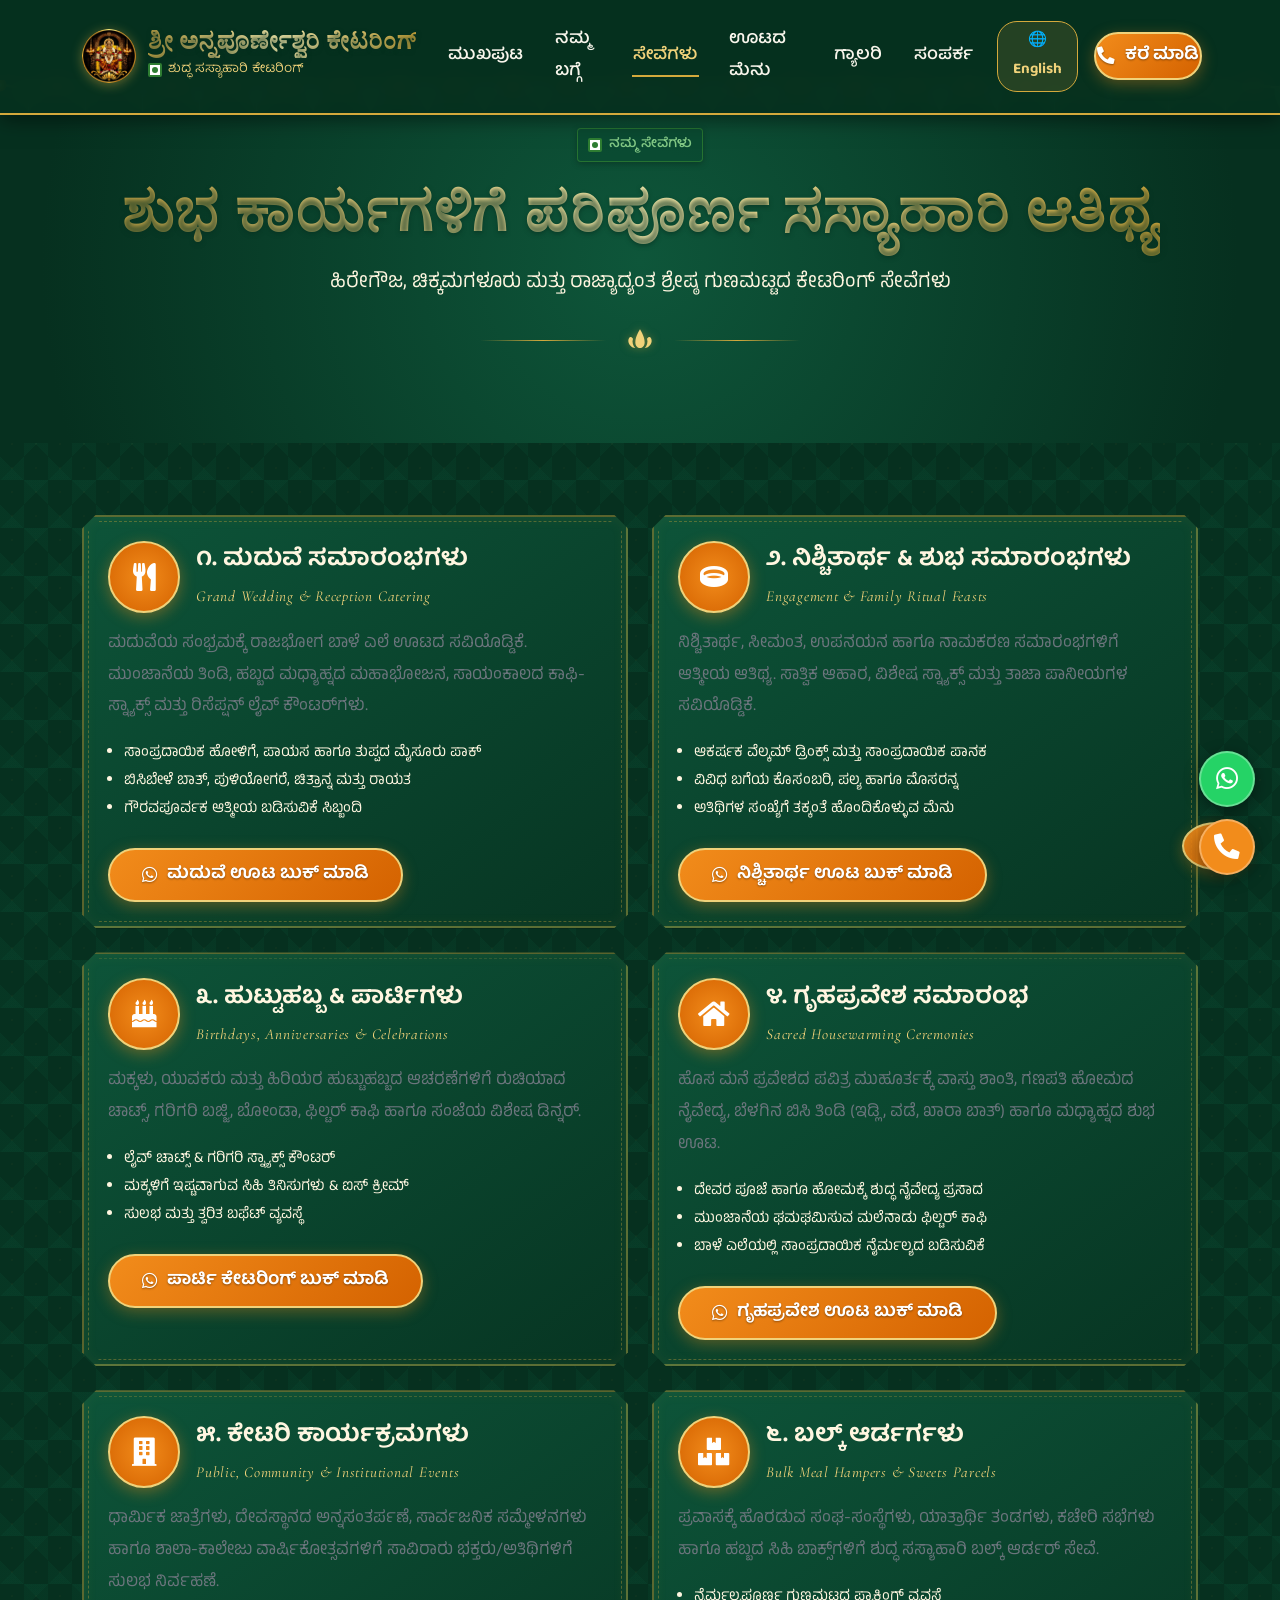
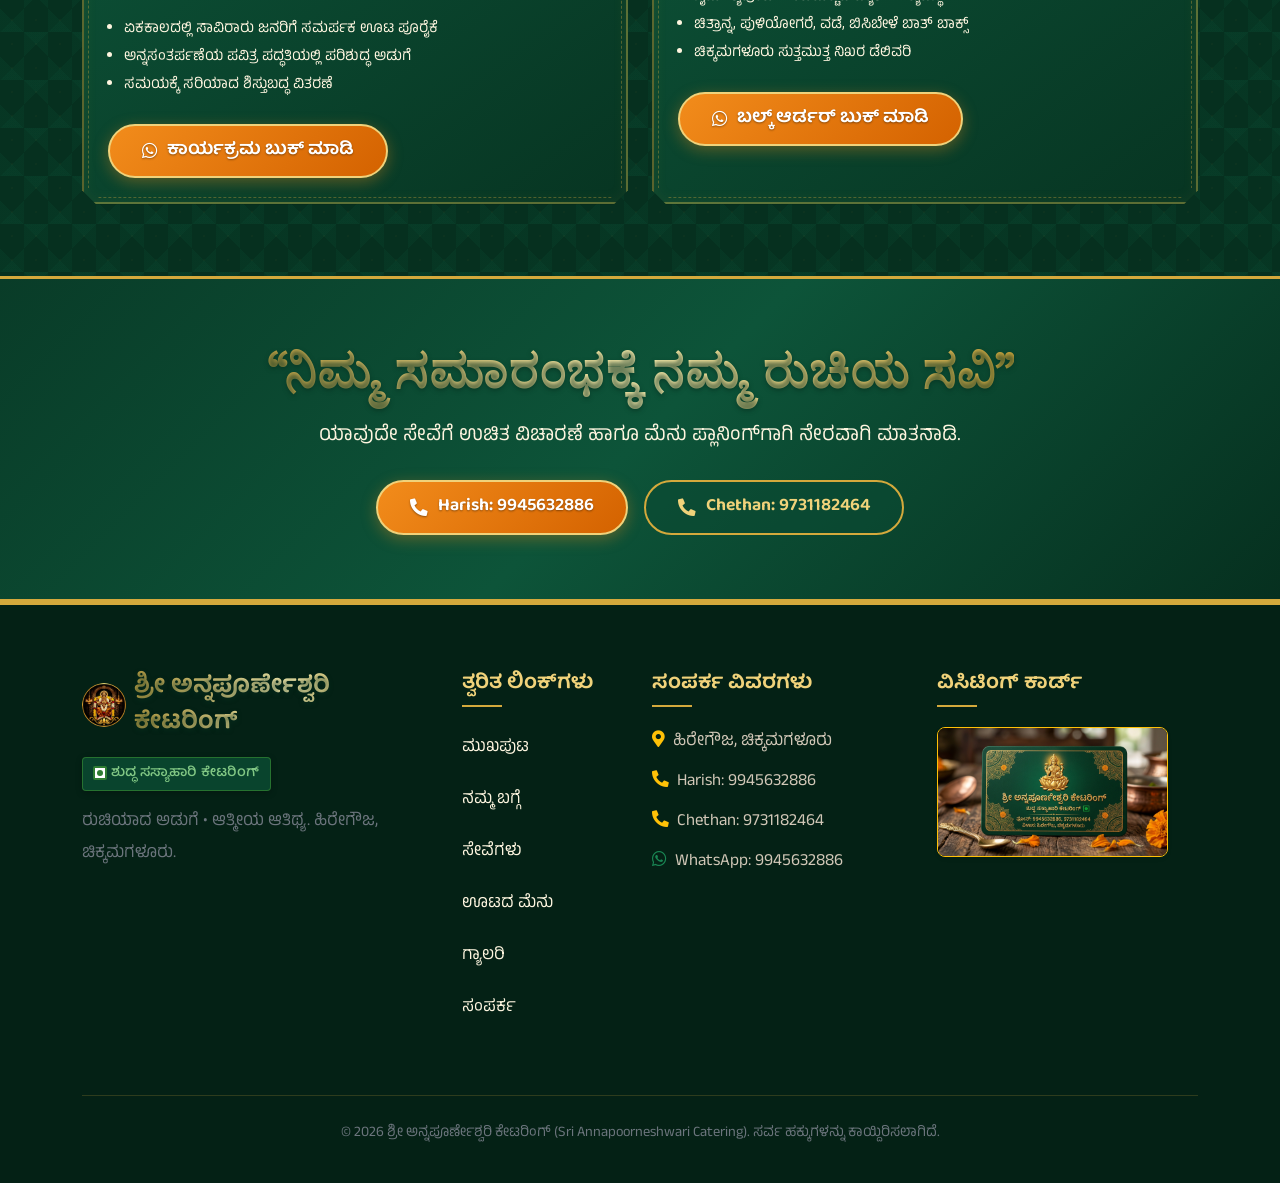
<file: event.html>
<!DOCTYPE html>
<html lang="kn">
    <head>
        <meta charset="utf-8">
        <title>ಕಾರ್ಯಕ್ರಮಗಳು & ಸೇವೆಗಳು | ಶ್ರೀ ಅನ್ನಪೂರ್ಣೇಶ್ವರಿ ಕೇಟರಿಂಗ್</title>
        <meta http-equiv="refresh" content="0; url=service.html">
        <link rel="canonical" href="service.html">
        <script>window.location.href = "service.html";</script>
    </head>
    <body style="background:#06301F; color:#FFF6E0; font-family:sans-serif; text-align:center; padding-top:100px;">
        <h2>ಸೇವೆಗಳ ಪುಟಕ್ಕೆ ತೆರಳಲಾಗುತ್ತಿದೆ...</h2>
        <p><a href="service.html" style="color:#F0D27A;">ಇಲ್ಲಿ ಕ್ಲಿಕ್ ಮಾಡಿ (Services)</a></p>
    </body>
</html>
</file>
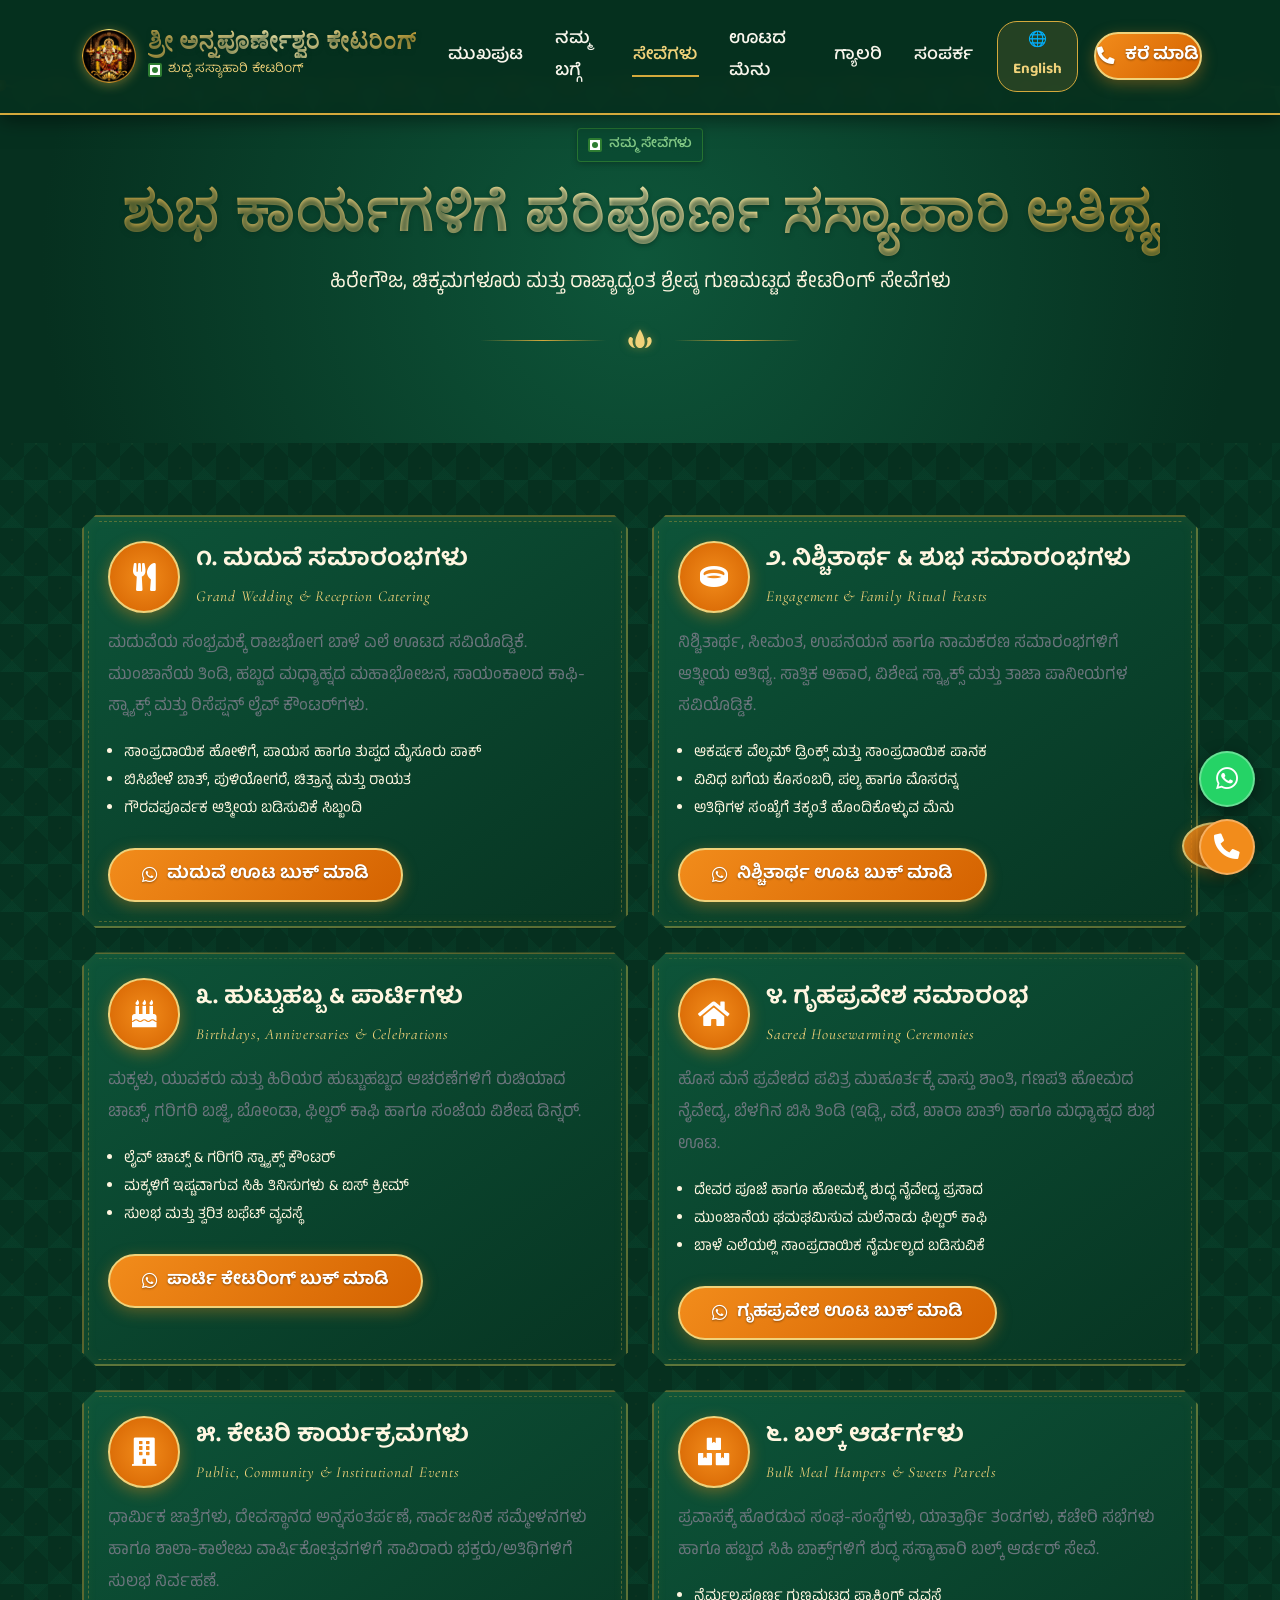
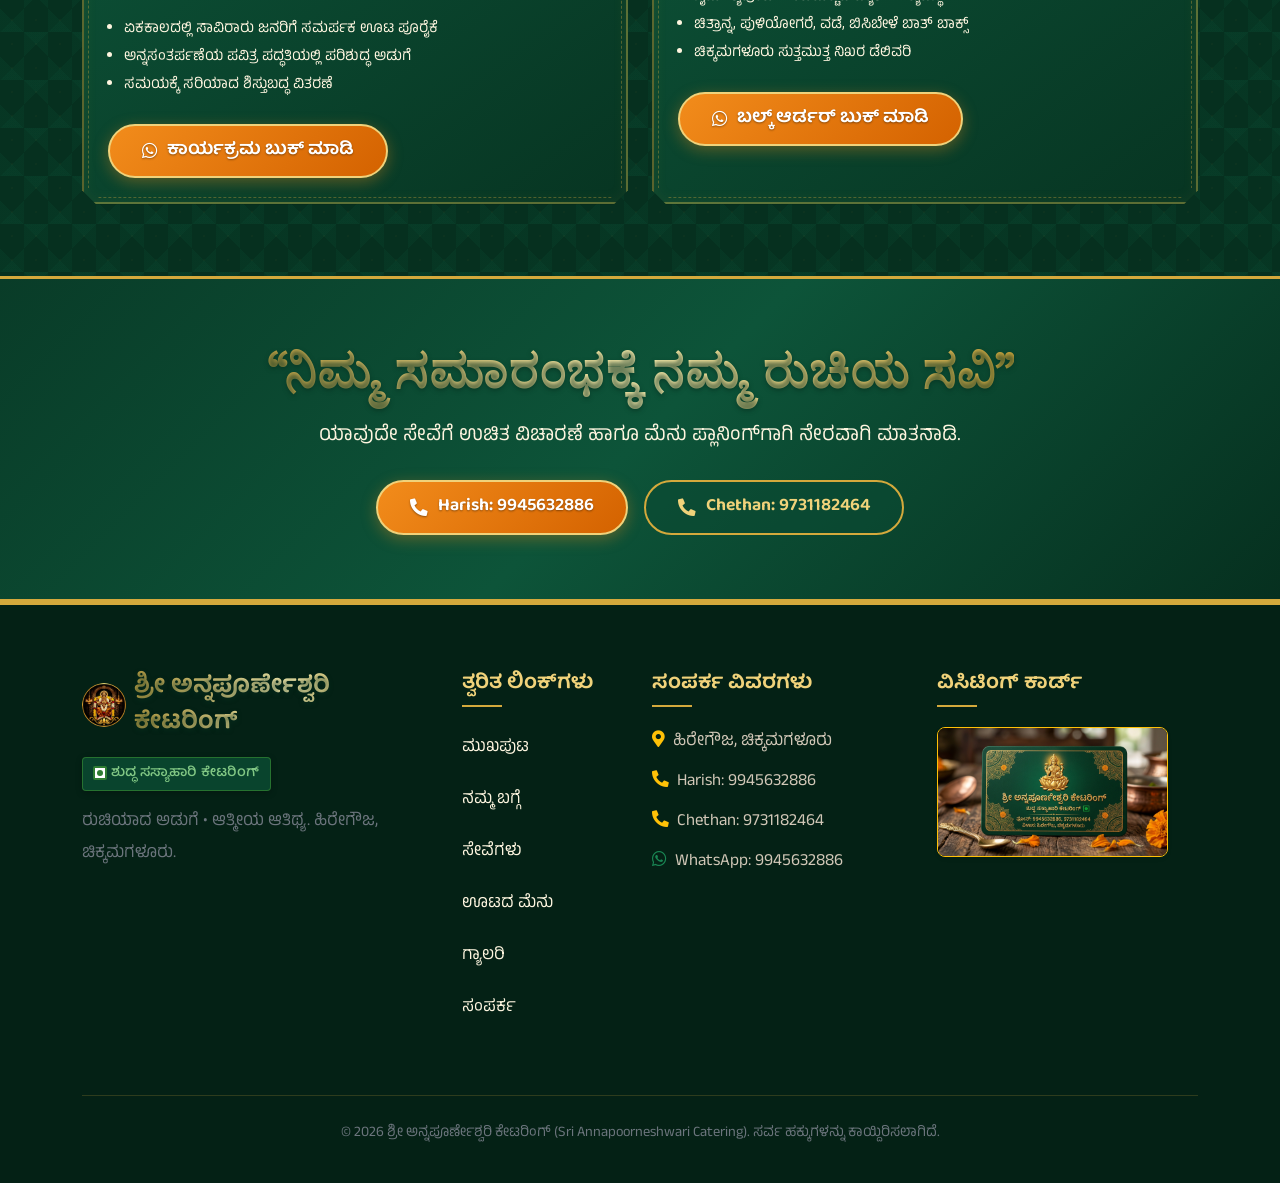
<file: service.html>
<!DOCTYPE html>
<html lang="kn">

    <head>
        <meta charset="utf-8">
        <title>ನಮ್ಮ ಸೇವೆಗಳು | ಶ್ರೀ ಅನ್ನಪೂರ್ಣೇಶ್ವರಿ ಕೇಟರಿಂಗ್ — Catering Services</title>
        <meta content="width=device-width, initial-scale=1.0" name="viewport">
        <meta content="ಶ್ರೀ ಅನ್ನಪೂರ್ಣೇಶ್ವರಿ ಕೇಟರಿಂಗ್ ಸೇವೆಗಳು: ಮದುವೆ, ನಿಶ್ಚಿತಾರ್ಥ, ಗೃಹಪ್ರವೇಶ, ಹುಟ್ಟುಹಬ್ಬ, ಸಾರ್ವಜನಿಕ ಕಾರ್ಯಕ್ರಮಗಳು ಮತ್ತು ಬಲ್ಕ್ ಆರ್ಡರ್‌ಗಳು. ಹಿರೇಗೌಜ, ಚಿಕ್ಕಮಗಳೂರು." name="description">

        <!-- Google Web Fonts -->
        <link rel="preconnect" href="https://fonts.googleapis.com">
        <link rel="preconnect" href="https://fonts.gstatic.com" crossorigin>
        <link href="https://fonts.googleapis.com/css2?family=Anek+Kannada:wght@400;500;600;700&family=Baloo+Tamma+2:wght@600;700;800&family=Cormorant+Garamond:ital,wght@1,400;1,600;1,700&family=Tiro+Kannada:ital@0;1&family=Noto+Sans+Kannada:wght@400;600;700&display=swap" rel="stylesheet">

        <!-- Icon Font Stylesheet -->
        <link rel="stylesheet" href="https://use.fontawesome.com/releases/v5.15.4/css/all.css"/>
        <link href="https://cdn.jsdelivr.net/npm/bootstrap-icons@1.4.1/font/bootstrap-icons.css" rel="stylesheet">

        <!-- Libraries Stylesheet -->
        <link href="lib/animate/animate.min.css" rel="stylesheet">
        <link href="lib/lightbox/css/lightbox.min.css" rel="stylesheet">
        <link href="lib/owlcarousel/owl.carousel.min.css" rel="stylesheet">

        <!-- Customized Bootstrap Stylesheet -->
        <link href="css/bootstrap.min.css" rel="stylesheet">
        <link href="css/style.css" rel="stylesheet">
        <link href="css/custom.css" rel="stylesheet">
    </head>

    <body>

        <!-- Spinner -->
        <div id="spinner" class="show w-100 vh-100 position-fixed translate-middle top-50 start-50 d-flex align-items-center justify-content-center" style="background: #06301F;">
            <div class="spinner-grow text-warning" role="status" style="width: 3.5rem; height: 3.5rem;"></div>
        </div>

        <!-- Navbar -->
        <header class="container-fluid nav-bar py-2 scrolled">
            <div class="container">
                <nav class="navbar navbar-expand-lg py-2">
                    <a href="index.html" class="navbar-brand">
                        <img src="img/annapoorneshwari_logo.png" alt="ಶ್ರೀ ಅನ್ನಪೂರ್ಣೇಶ್ವರಿ ಲಾಂಛನ" class="brand-emblem">
                        <div class="brand-text-container">
                            <span class="brand-title gold-text" data-kn="ಶ್ರೀ ಅನ್ನಪೂರ್ಣೇಶ್ವರಿ ಕೇಟರಿಂಗ್" data-en="Sri Annapoorneshwari Catering">ಶ್ರೀ ಅನ್ನಪೂರ್ಣೇಶ್ವರಿ ಕೇಟರಿಂಗ್</span>
                            <span class="brand-subtitle">
                                <span class="veg-icon"></span>
                                <span data-kn="ಶುದ್ಧ ಸಸ್ಯಾಹಾರಿ ಕೇಟರಿಂಗ್" data-en="Pure Vegetarian Catering">ಶುದ್ಧ ಸಸ್ಯಾಹಾರಿ ಕೇಟರಿಂಗ್</span>
                            </span>
                        </div>
                    </a>
                    
                    <button class="navbar-toggler py-2 px-3 border border-warning" type="button" data-bs-toggle="collapse" data-bs-target="#navbarCollapse" aria-label="ಮೆನು ತೆರೆಯಿರಿ">
                        <span class="fa fa-bars text-warning"></span>
                    </button>

                    <div class="collapse navbar-collapse" id="navbarCollapse">
                        <div class="navbar-nav ms-auto align-items-lg-center">
                            <a href="index.html" class="nav-item nav-link" data-kn="ಮುಖಪುಟ" data-en="Home">ಮುಖಪುಟ</a>
                            <a href="about.html" class="nav-item nav-link" data-kn="ನಮ್ಮ ಬಗ್ಗೆ" data-en="About Us">ನಮ್ಮ ಬಗ್ಗೆ</a>
                            <a href="service.html" class="nav-item nav-link active" data-kn="ಸೇವೆಗಳು" data-en="Services">ಸೇವೆಗಳು</a>
                            <a href="menu.html" class="nav-item nav-link" data-kn="ಊಟದ ಮೆನು" data-en="Menu">ಊಟದ ಮೆನು</a>
                            <a href="blog.html" class="nav-item nav-link" data-kn="ಗ್ಯಾಲರಿ" data-en="Gallery">ಗ್ಯಾಲರಿ</a>
                            <a href="contact.html" class="nav-item nav-link" data-kn="ಸಂಪರ್ಕ" data-en="Contact">ಸಂಪರ್ಕ</a>

                            <button type="button" class="lang-switch-btn ms-lg-2 my-2 my-lg-0" aria-label="Switch Language">
                                🌐 English
                            </button>

                            <a href="tel:9945632886" class="btn btn-annapoorna ms-lg-3 my-2 my-lg-0 py-2 px-3 text-nowrap">
                                <i class="fas fa-phone-alt"></i>
                                <span data-kn="ಕರೆ ಮಾಡಿ" data-en="Call Now">ಕರೆ ಮಾಡಿ</span>
                            </a>
                        </div>
                    </div>
                </nav>
            </div>
        </header>

        <!-- Page Header -->
        <section class="py-5 text-center position-relative" style="background: radial-gradient(circle at center, #0e563a 0%, #06301F 90%); margin-top: 80px; padding: 90px 0 60px;">
            <div class="hero-toran"></div>
            <div class="container position-relative" style="z-index: 5;">
                <span class="veg-badge mb-3">
                    <span class="veg-icon"></span>
                    <span data-kn="ನಮ್ಮ ಸೇವೆಗಳು" data-en="Our Services">ನಮ್ಮ ಸೇವೆಗಳು</span>
                </span>
                <h1 class="gold-text display-4 mb-2" data-kn="ಶುಭ ಕಾರ್ಯಗಳಿಗೆ ಪರಿಪೂರ್ಣ ಸಸ್ಯಾಹಾರಿ ಆತಿಥ್ಯ" data-en="Exquisite Vegetarian Catering for Every Auspicious Occasion">
                    ಶುಭ ಕಾರ್ಯಗಳಿಗೆ ಪರಿಪೂರ್ಣ ಸಸ್ಯಾಹಾರಿ ಆತಿಥ್ಯ
                </h1>
                <p class="fs-5 text-cream" data-kn="ಹಿರೇಗೌಜ, ಚಿಕ್ಕಮಗಳೂರು ಮತ್ತು ರಾಜ್ಯಾದ್ಯಂತ ಶ್ರೇಷ್ಠ ಗುಣಮಟ್ಟದ ಕೇಟರಿಂಗ್ ಸೇವೆಗಳು" data-en="Premium catering services across Hiregouja, Chikkamagaluru & Karnataka">
                    ಹಿರೇಗೌಜ, ಚಿಕ್ಕಮಗಳೂರು ಮತ್ತು ರಾಜ್ಯಾದ್ಯಂತ ಶ್ರೇಷ್ಠ ಗುಣಮಟ್ಟದ ಕೇಟರಿಂಗ್ ಸೇವೆಗಳು
                </p>
                <div class="section-divider">
                    <svg viewBox="0 0 24 24"><path d="M12 2C12 2 8 8 8 13C8 16 10 18 12 18C14 18 16 16 16 13C16 8 12 2 12 2ZM6 10C5 13 6 16 8 18C5 18 2 15 2 12C2 9 4 7 6 10ZM18 10C20 7 22 9 22 12C22 15 19 18 16 18C18 16 19 13 18 10Z"/></svg>
                </div>
            </div>
        </section>

        <!-- All 6 Services Detailed Section -->
        <section class="py-5">
            <div class="container py-4">
                <div class="row g-4">
                    <!-- 1. ಮದುವೆ ಸಮಾರಂಭಗಳು -->
                    <div class="col-lg-6 wow fadeInUp" data-wow-delay="0.1s">
                        <div class="temple-card h-100 p-4">
                            <div class="d-flex align-items-center gap-3 mb-3">
                                <div class="service-icon-box m-0">
                                    <i class="fas fa-utensils"></i>
                                </div>
                                <div>
                                    <h3 class="text-cream h4 mb-0" data-kn="೧. ಮದುವೆ ಸಮಾರಂಭಗಳು" data-en="1. Wedding Feasts">೧. ಮದುವೆ ಸಮಾರಂಭಗಳು</h3>
                                    <span class="en-sub">Grand Wedding & Reception Catering</span>
                                </div>
                            </div>
                            <p class="text-muted" data-kn="ಮದುವೆಯ ಸಂಭ್ರಮಕ್ಕೆ ರಾಜಭೋಗ ಬಾಳೆ ಎಲೆ ಊಟದ ಸವಿಯೊಡ್ಡಿಕೆ. ಮುಂಜಾನೆಯ ತಿಂಡಿ, ಹಬ್ಬದ ಮಧ್ಯಾಹ್ನದ ಮಹಾಭೋಜನ, ಸಾಯಂಕಾಲದ ಕಾಫಿ-ಸ್ನ್ಯಾಕ್ಸ್ ಮತ್ತು ರಿಸೆಪ್ಷನ್ ಲೈವ್ ಕೌಂಟರ್‌ಗಳು." data-en="Full royal course feast served on fresh plantain leaves. Includes morning tiffin, grand festive lunch, evening high-tea, and vibrant reception live counters.">
                                ಮದುವೆಯ ಸಂಭ್ರಮಕ್ಕೆ ರಾಜಭೋಗ ಬಾಳೆ ಎಲೆ ಊಟದ ಸವಿಯೊಡ್ಡಿಕೆ. ಮುಂಜಾನೆಯ ತಿಂಡಿ, ಹಬ್ಬದ ಮಧ್ಯಾಹ್ನದ ಮಹಾಭೋಜನ, ಸಾಯಂಕಾಲದ ಕಾಫಿ-ಸ್ನ್ಯಾಕ್ಸ್ ಮತ್ತು ರಿಸೆಪ್ಷನ್ ಲೈವ್ ಕೌಂಟರ್‌ಗಳು.
                            </p>
                            <ul class="text-cream small mb-4 ps-3">
                                <li data-kn="ಸಾಂಪ್ರದಾಯಿಕ ಹೋಳಿಗೆ, ಪಾಯಸ ಹಾಗೂ ತುಪ್ಪದ ಮೈಸೂರು ಪಾಕ್" data-en="Traditional Holige, Payasa & Pure Ghee Mysore Pak">ಸಾಂಪ್ರದಾಯಿಕ ಹೋಳಿಗೆ, ಪಾಯಸ ಹಾಗೂ ತುಪ್ಪದ ಮೈಸೂರು ಪಾಕ್</li>
                                <li data-kn="ಬಿಸಿಬೇಳೆ ಬಾತ್, ಪುಳಿಯೋಗರೆ, ಚಿತ್ರಾನ್ನ ಮತ್ತು ರಾಯತ" data-en="Bisi Bele Bath, Puliyogare, Lemon Chitranna & Raitha">ಬಿಸಿಬೇಳೆ ಬಾತ್, ಪುಳಿಯೋಗರೆ, ಚಿತ್ರಾನ್ನ ಮತ್ತು ರಾಯತ</li>
                                <li data-kn="ಗೌರವಪೂರ್ವಕ ಆತ್ಮೀಯ ಬಡಿಸುವಿಕೆ ಸಿಬ್ಬಂದಿ" data-en="Dedicated, courteous traditional serving staff">ಗೌರವಪೂರ್ವಕ ಆತ್ಮೀಯ ಬಡಿಸುವಿಕೆ ಸಿಬ್ಬಂದಿ</li>
                            </ul>
                            <a href="https://wa.me/919945632886?text=%E0%B2%AE%E0%B2%A6%E0%B3%81%E0%B2%B5%E0%B3%86%20%E0%B2%B8%E0%B2%AE%E0%B2%BE%E0%B2%B0%E0%B2%82%E0%B2%AD%E0%B2%95%E0%B3%8D%E0%B2%95%E0%B3%86%20%E0%B2%95%E0%B3%87%E0%B2%9F%E0%B2%B0%E0%B2%BF%E0%B2%82%E0%B2%97%E0%B3%8D%20%E0%B2%AC%E0%B3%81%E0%B2%95%E0%B2%BF%E0%B2%82%E0%B2%97%E0%B3%8D%20%E0%B2%AE%E0%B2%BE%E0%B2%A1%E0%B2%B2%E0%B3%81%20%E0%B2%87%E0%B2%9A%E0%B3%8D%E0%B2%9B%E0%B2%BF%E0%B2%B8%E0%B3%81%E0%B2%A4%E0%B3%8D%E0%B2%A4%E0%B3%87%E0%B2%B5%E0%B3%86." target="_blank" rel="noopener noreferrer" class="btn btn-annapoorna">
                                <i class="fab fa-whatsapp"></i> <span data-kn="ಮದುವೆ ಊಟ ಬುಕ್ ಮಾಡಿ" data-en="Book Wedding Catering">ಮದುವೆ ಊಟ ಬುಕ್ ಮಾಡಿ</span>
                            </a>
                        </div>
                    </div>

                    <!-- 2. ನಿಶ್ಚಿತಾರ್ಥ & ಶುಭ ಸಮಾರಂಭಗಳು -->
                    <div class="col-lg-6 wow fadeInUp" data-wow-delay="0.2s">
                        <div class="temple-card h-100 p-4">
                            <div class="d-flex align-items-center gap-3 mb-3">
                                <div class="service-icon-box m-0">
                                    <i class="fas fa-ring"></i>
                                </div>
                                <div>
                                    <h3 class="text-cream h4 mb-0" data-kn="೨. ನಿಶ್ಚಿತಾರ್ಥ & ಶುಭ ಸಮಾರಂಭಗಳು" data-en="2. Engagements & Auspicious Rites">೨. ನಿಶ್ಚಿತಾರ್ಥ & ಶುಭ ಸಮಾರಂಭಗಳು</h3>
                                    <span class="en-sub">Engagement & Family Ritual Feasts</span>
                                </div>
                            </div>
                            <p class="text-muted" data-kn="ನಿಶ್ಚಿತಾರ್ಥ, ಸೀಮಂತ, ಉಪನಯನ ಹಾಗೂ ನಾಮಕರಣ ಸಮಾರಂಭಗಳಿಗೆ ಆತ್ಮೀಯ ಆತಿಥ್ಯ. ಸಾತ್ವಿಕ ಆಹಾರ, ವಿಶೇಷ ಸ್ನ್ಯಾಕ್ಸ್ ಮತ್ತು ತಾಜಾ ಪಾನೀಯಗಳ ಸವಿಯೊಡ್ಡಿಕೆ." data-en="Intimate family feasts for engagements, naming ceremonies, upanayana, and seemantha with pure ingredients and satvik devotion.">
                                ನಿಶ್ಚಿತಾರ್ಥ, ಸೀಮಂತ, ಉಪನಯನ ಹಾಗೂ ನಾಮಕರಣ ಸಮಾರಂಭಗಳಿಗೆ ಆತ್ಮೀಯ ಆತಿಥ್ಯ. ಸಾತ್ವಿಕ ಆಹಾರ, ವಿಶೇಷ ಸ್ನ್ಯಾಕ್ಸ್ ಮತ್ತು ತಾಜಾ ಪಾನೀಯಗಳ ಸವಿಯೊಡ್ಡಿಕೆ.
                            </p>
                            <ul class="text-cream small mb-4 ps-3">
                                <li data-kn="ಆಕರ್ಷಕ ವೆಲ್ಕಮ್ ಡ್ರಿಂಕ್ಸ್ ಮತ್ತು ಸಾಂಪ್ರದಾಯಿಕ ಪಾನಕ" data-en="Artisanal welcome coolers & traditional festive Panaka">ಆಕರ್ಷಕ ವೆಲ್ಕಮ್ ಡ್ರಿಂಕ್ಸ್ ಮತ್ತು ಸಾಂಪ್ರದಾಯಿಕ ಪಾನಕ</li>
                                <li data-kn="ವಿವಿಧ ಬಗೆಯ ಕೊಸಂಬರಿ, ಪಲ್ಯ ಹಾಗೂ ಮೊಸರನ್ನ" data-en="Assorted seasonal Kosambari, dry Palya & Curd Rice">ವಿವಿಧ ಬಗೆಯ ಕೊಸಂಬರಿ, ಪಲ್ಯ ಹಾಗೂ ಮೊಸರನ್ನ</li>
                                <li data-kn="ಅತಿಥಿಗಳ ಸಂಖ್ಯೆಗೆ ತಕ್ಕಂತೆ ಹೊಂದಿಕೊಳ್ಳುವ ಮೆನು" data-en="Customizable menu portions matching your guest size">ಅತಿಥಿಗಳ ಸಂಖ್ಯೆಗೆ ತಕ್ಕಂತೆ ಹೊಂದಿಕೊಳ್ಳುವ ಮೆನು</li>
                            </ul>
                            <a href="https://wa.me/919945632886?text=%E0%B2%A8%E0%B2%BF%E0%B2%B6%E0%B3%8D%E0%B2%9A%E0%B2%BF%E0%B2%A4%E0%B2%BE%E0%B2%B0%E0%B3%8D%E0%B2%A5%20%E0%B2%B6%E0%B3%81%E0%B2%AD%20%E0%B2%95%E0%B2%BE%E0%B2%B0%E0%B3%8D%E0%B2%AF%E0%B2%95%E0%B3%8D%E0%B2%95%E0%B3%86%20%E0%B2%95%E0%B3%87%E0%B2%9F%E0%B2%B0%E0%B2%BF%E0%B2%82%E0%B2%97%E0%B3%8D%20%E0%B2%AC%E0%B3%81%E0%B2%95%E0%B2%BF%E0%B2%82%E0%B2%97%E0%B3%8D%20%E0%B2%AE%E0%B2%BE%E0%B2%A1%E0%B2%B2%E0%B3%81%20%E0%B2%87%E0%B2%9A%E0%B3%8D%E0%B2%9B%E0%B2%BF%E0%B2%B8%E0%B3%81%E0%B2%A4%E0%B3%8D%E0%B2%A4%E0%B3%87%E0%B2%B5%E0%B3%86." target="_blank" rel="noopener noreferrer" class="btn btn-annapoorna">
                                <i class="fab fa-whatsapp"></i> <span data-kn="ನಿಶ್ಚಿತಾರ್ಥ ಊಟ ಬುಕ್ ಮಾಡಿ" data-en="Book Engagement Catering">ನಿಶ್ಚಿತಾರ್ಥ ಊಟ ಬುಕ್ ಮಾಡಿ</span>
                            </a>
                        </div>
                    </div>

                    <!-- 3. ಹುಟ್ಟುಹಬ್ಬ & ಪಾರ್ಟಿಗಳು -->
                    <div class="col-lg-6 wow fadeInUp" data-wow-delay="0.3s">
                        <div class="temple-card h-100 p-4">
                            <div class="d-flex align-items-center gap-3 mb-3">
                                <div class="service-icon-box m-0">
                                    <i class="fas fa-birthday-cake"></i>
                                </div>
                                <div>
                                    <h3 class="text-cream h4 mb-0" data-kn="೩. ಹುಟ್ಟುಹಬ್ಬ & ಪಾರ್ಟಿಗಳು" data-en="3. Birthdays & Parties">೩. ಹುಟ್ಟುಹಬ್ಬ & ಪಾರ್ಟಿಗಳು</h3>
                                    <span class="en-sub">Birthdays, Anniversaries & Celebrations</span>
                                </div>
                            </div>
                            <p class="text-muted" data-kn="ಮಕ್ಕಳು, ಯುವಕರು ಮತ್ತು ಹಿರಿಯರ ಹುಟ್ಟುಹಬ್ಬದ ಆಚರಣೆಗಳಿಗೆ ರುಚಿಯಾದ ಚಾಟ್ಸ್, ಗರಿಗರಿ ಬಜ್ಜಿ, ಬೋಂಡಾ, ಫಿಲ್ಟರ್ ಕಾಫಿ ಹಾಗೂ ಸಂಜೆಯ ವಿಶೇಷ ಡಿನ್ನರ್." data-en="Vibrant celebrations featuring crispy hot bajjis, live chaats, South Indian snacks, filter coffee, and delightful dinner layouts.">
                                ಮಕ್ಕಳು, ಯುವಕರು ಮತ್ತು ಹಿರಿಯರ ಹುಟ್ಟುಹಬ್ಬದ ಆಚರಣೆಗಳಿಗೆ ರುಚಿಯಾದ ಚಾಟ್ಸ್, ಗರಿಗರಿ ಬಜ್ಜಿ, ಬೋಂಡಾ, ಫಿಲ್ಟರ್ ಕಾಫಿ ಹಾಗೂ ಸಂಜೆಯ ವಿಶೇಷ ಡಿನ್ನರ್.
                            </p>
                            <ul class="text-cream small mb-4 ps-3">
                                <li data-kn="ಲೈವ್ ಚಾಟ್ಸ್ & ಗರಿಗರಿ ಸ್ನ್ಯಾಕ್ಸ್ ಕೌಂಟರ್" data-en="Live street-style chaats & crisp fritters">ಲೈವ್ ಚಾಟ್ಸ್ & ಗರಿಗರಿ ಸ್ನ್ಯಾಕ್ಸ್ ಕೌಂಟರ್</li>
                                <li data-kn="ಮಕ್ಕಳಿಗೆ ಇಷ್ಟವಾಗುವ ಸಿಹಿ ತಿನಿಸುಗಳು & ಐಸ್ ಕ್ರೀಮ್" data-en="Kid-friendly sweets, payasam & dessert treats">ಮಕ್ಕಳಿಗೆ ಇಷ್ಟವಾಗುವ ಸಿಹಿ ತಿನಿಸುಗಳು & ಐಸ್ ಕ್ರೀಮ್</li>
                                <li data-kn="ಸುಲಭ ಮತ್ತು ತ್ವರಿತ ಬಫೆಟ್ ವ್ಯವಸ್ಥೆ" data-en="Streamlined, quick-serve buffet management">ಸುಲಭ ಮತ್ತು ತ್ವರಿತ ಬಫೆಟ್ ವ್ಯವಸ್ಥೆ</li>
                            </ul>
                            <a href="https://wa.me/919945632886?text=%E0%B2%B9%E0%B3%81%E0%B2%9F%E0%B3%8D%E0%B2%9F%E0%B3%81%E0%B2%B9%E0%B2%AC%E0%B3%8D%E0%B2%AC%E0%B2%A6%20%E0%B2%86%E0%B2%9A%E0%B2%B0%E0%B2%A3%E0%B3%86%E0%B2%97%E0%B3%86%20%E0%B2%95%E0%B3%87%E0%B2%9F%E0%B2%B0%E0%B2%BF%E0%B2%82%E0%B2%97%E0%B3%8D%20%E0%B2%AC%E0%B3%81%E0%B2%95%E0%B2%BF%E0%B2%82%E0%B2%97%E0%B3%8D." target="_blank" rel="noopener noreferrer" class="btn btn-annapoorna">
                                <i class="fab fa-whatsapp"></i> <span data-kn="ಪಾರ್ಟಿ ಕೇಟರಿಂಗ್ ಬುಕ್ ಮಾಡಿ" data-en="Book Party Catering">ಪಾರ್ಟಿ ಕೇಟರಿಂಗ್ ಬುಕ್ ಮಾಡಿ</span>
                            </a>
                        </div>
                    </div>

                    <!-- 4. ಗೃಹಪ್ರವೇಶ -->
                    <div class="col-lg-6 wow fadeInUp" data-wow-delay="0.4s">
                        <div class="temple-card h-100 p-4">
                            <div class="d-flex align-items-center gap-3 mb-3">
                                <div class="service-icon-box m-0">
                                    <i class="fas fa-home"></i>
                                </div>
                                <div>
                                    <h3 class="text-cream h4 mb-0" data-kn="೪. ಗೃಹಪ್ರವೇಶ ಸಮಾರಂಭ" data-en="4. Gruhapravesha (Housewarming)">೪. ಗೃಹಪ್ರವೇಶ ಸಮಾರಂಭ</h3>
                                    <span class="en-sub">Sacred Housewarming Ceremonies</span>
                                </div>
                            </div>
                            <p class="text-muted" data-kn="ಹೊಸ ಮನೆ ಪ್ರವೇಶದ ಪವಿತ್ರ ಮುಹೂರ್ತಕ್ಕೆ ವಾಸ್ತು ಶಾಂತಿ, ಗಣಪತಿ ಹೋಮದ ನೈವೇದ್ಯ, ಬೆಳಗಿನ ಬಿಸಿ ತಿಂಡಿ (ಇಡ್ಲಿ, ವಡೆ, ಖಾರಾ ಬಾತ್) ಹಾಗೂ ಮಧ್ಯಾಹ್ನದ ಶುಭ ಊಟ." data-en="Complete devotional feast for Gruhapravesha ceremonies: sanctified naivedya, hot breakfast, and auspicious banana leaf lunch.">
                                ಹೊಸ ಮನೆ ಪ್ರವೇಶದ ಪವಿತ್ರ ಮುಹೂರ್ತಕ್ಕೆ ವಾಸ್ತು ಶಾಂತಿ, ಗಣಪತಿ ಹೋಮದ ನೈವೇದ್ಯ, ಬೆಳಗಿನ ಬಿಸಿ ತಿಂಡಿ (ಇಡ್ಲಿ, ವಡೆ, ಖಾರಾ ಬಾತ್) ಹಾಗೂ ಮಧ್ಯಾಹ್ನದ ಶುಭ ಊಟ.
                            </p>
                            <ul class="text-cream small mb-4 ps-3">
                                <li data-kn="ದೇವರ ಪೂಜೆ ಹಾಗೂ ಹೋಮಕ್ಕೆ ಶುದ್ಧ ನೈವೇದ್ಯ ಪ್ರಸಾದ" data-en="Pure ghee naivedya offerings for the sacred homa">ದೇವರ ಪೂಜೆ ಹಾಗೂ ಹೋಮಕ್ಕೆ ಶುದ್ಧ ನೈವೇದ್ಯ ಪ್ರಸಾದ</li>
                                <li data-kn="ಮುಂಜಾನೆಯ ಘಮಘಮಿಸುವ ಮಲೆನಾಡು ಫಿಲ್ಟರ್ ಕಾಫಿ" data-en="Steaming Malnad filter coffee with hot breakfast">ಮುಂಜಾನೆಯ ಘಮಘಮಿಸುವ ಮಲೆನಾಡು ಫಿಲ್ಟರ್ ಕಾಫಿ</li>
                                <li data-kn="ಬಾಳೆ ಎಲೆಯಲ್ಲಿ ಸಾಂಪ್ರದಾಯಿಕ ನೈರ್ಮಲ್ಯದ ಬಡಿಸುವಿಕೆ" data-en="Immaculate banana leaf service honoring elders">ಬಾಳೆ ಎಲೆಯಲ್ಲಿ ಸಾಂಪ್ರದಾಯಿಕ ನೈರ್ಮಲ್ಯದ ಬಡಿಸುವಿಕೆ</li>
                            </ul>
                            <a href="https://wa.me/919945632886?text=%E0%B2%97%E0%B3%83%E0%B2%B9%E0%B2%AA%E0%B3%8D%E0%B2%B0%E0%B2%B5%E0%B3%87%E0%B2%B6%20%E0%B2%B8%E0%B2%AE%E0%B2%BE%E0%B2%B0%E0%B2%82%E0%B2%AD%E0%B2%95%E0%B3%8D%E0%B2%95%E0%B3%86%20%E0%B2%95%E0%B3%87%E0%B2%9F%E0%B2%B0%E0%B2%BF%E0%B2%82%E0%B2%97%E0%B3%8D%20%E0%B2%AC%E0%B3%81%E0%B2%95%E0%B2%BF%E0%B2%82%E0%B2%97%E0%B3%8D." target="_blank" rel="noopener noreferrer" class="btn btn-annapoorna">
                                <i class="fab fa-whatsapp"></i> <span data-kn="ಗೃಹಪ್ರವೇಶ ಊಟ ಬುಕ್ ಮಾಡಿ" data-en="Book Gruhapravesha Catering">ಗೃಹಪ್ರವೇಶ ಊಟ ಬುಕ್ ಮಾಡಿ</span>
                            </a>
                        </div>
                    </div>

                    <!-- 5. ಕೇಟರಿ ಕಾರ್ಯಕ್ರಮಗಳು -->
                    <div class="col-lg-6 wow fadeInUp" data-wow-delay="0.5s">
                        <div class="temple-card h-100 p-4">
                            <div class="d-flex align-items-center gap-3 mb-3">
                                <div class="service-icon-box m-0">
                                    <i class="fas fa-building"></i>
                                </div>
                                <div>
                                    <h3 class="text-cream h4 mb-0" data-kn="೫. ಕೇಟರಿ ಕಾರ್ಯಕ್ರಮಗಳು" data-en="5. Catering Events & Meets">೫. ಕೇಟರಿ ಕಾರ್ಯಕ್ರಮಗಳು</h3>
                                    <span class="en-sub">Public, Community & Institutional Events</span>
                                </div>
                            </div>
                            <p class="text-muted" data-kn="ಧಾರ್ಮಿಕ ಜಾತ್ರೆಗಳು, ದೇವಸ್ಥಾನದ ಅನ್ನಸಂತರ್ಪಣೆ, ಸಾರ್ವಜನಿಕ ಸಮ್ಮೇಳನಗಳು ಹಾಗೂ ಶಾಲಾ-ಕಾಲೇಜು ವಾರ್ಷಿಕೋತ್ಸವಗಳಿಗೆ ಸಾವಿರಾರು ಭಕ್ತರು/ಅತಿಥಿಗಳಿಗೆ ಸುಲಭ ನಿರ್ವಹಣೆ." data-en="Large-scale dining solutions for temple annasantarpane, institutional meets, community gatherings with swift queue management.">
                                ಧಾರ್ಮಿಕ ಜಾತ್ರೆಗಳು, ದೇವಸ್ಥಾನದ ಅನ್ನಸಂತರ್ಪಣೆ, ಸಾರ್ವಜನಿಕ ಸಮ್ಮೇಳನಗಳು ಹಾಗೂ ಶಾಲಾ-ಕಾಲೇಜು ವಾರ್ಷಿಕೋತ್ಸವಗಳಿಗೆ ಸಾವಿರಾರು ಭಕ್ತರು/ಅತಿಥಿಗಳಿಗೆ ಸುಲಭ ನಿರ್ವಹಣೆ.
                            </p>
                            <ul class="text-cream small mb-4 ps-3">
                                <li data-kn="ಏಕಕಾಲದಲ್ಲಿ ಸಾವಿರಾರು ಜನರಿಗೆ ಸಮರ್ಪಕ ಊಟ ಪೂರೈಕೆ" data-en="High-capacity cooking infrastructure for thousands">ಏಕಕಾಲದಲ್ಲಿ ಸಾವಿರಾರು ಜನರಿಗೆ ಸಮರ್ಪಕ ಊಟ ಪೂರೈಕೆ</li>
                                <li data-kn="ಅನ್ನಸಂತರ್ಪಣೆಯ ಪವಿತ್ರ ಪದ್ಧತಿಯಲ್ಲಿ ಪರಿಶುದ್ಧ ಅಡುಗೆ" data-en="Temple-grade purity for sacred mass banquets">ಅನ್ನಸಂತರ್ಪಣೆಯ ಪವಿತ್ರ ಪದ್ಧತಿಯಲ್ಲಿ ಪರಿಶುದ್ಧ ಅಡುಗೆ</li>
                                <li data-kn="ಸಮಯಕ್ಕೆ ಸರಿಯಾದ ಶಿಸ್ತುಬದ್ಧ ವಿತರಣೆ" data-en="Rigid timetable adherence and swift serving flow">ಸಮಯಕ್ಕೆ ಸರಿಯಾದ ಶಿಸ್ತುಬದ್ಧ ವಿತರಣೆ</li>
                            </ul>
                            <a href="https://wa.me/919945632886?text=%E0%B2%B8%E0%B2%BE%E0%B2%B0%E0%B3%8D%E0%B2%B5%E0%B2%9C%E0%B2%A8%E0%B2%BF%E0%B2%95/%E0%B2%B8%E0%B2%82%E0%B2%B8%E0%B3%8D%E0%B2%A5%E0%B3%86%E0%B2%AF%20%E0%B2%95%E0%B2%BE%E0%B2%B0%E0%B3%8D%E0%B2%AF%E0%B2%95%E0%B3%8D%E0%B2%B0%E0%B2%AE%E0%B2%95%E0%B3%8D%E0%B2%95%E0%B3%86%20%E0%B2%95%E0%B3%87%E0%B2%9F%E0%B2%B0%E0%B2%BF%E0%B2%82%E0%B2%97%E0%B3%8D%20%E0%B2%AC%E0%B3%81%E0%B2%95%E0%B2%BF%E0%B2%82%E0%B2%97%E0%B3%8D." target="_blank" rel="noopener noreferrer" class="btn btn-annapoorna">
                                <i class="fab fa-whatsapp"></i> <span data-kn="ಕಾರ್ಯಕ್ರಮ ಬುಕ್ ಮಾಡಿ" data-en="Book Event Catering">ಕಾರ್ಯಕ್ರಮ ಬುಕ್ ಮಾಡಿ</span>
                            </a>
                        </div>
                    </div>

                    <!-- 6. ಬಲ್ಕ್ ಆರ್ಡರ್ಗಳು -->
                    <div class="col-lg-6 wow fadeInUp" data-wow-delay="0.6s">
                        <div class="temple-card h-100 p-4">
                            <div class="d-flex align-items-center gap-3 mb-3">
                                <div class="service-icon-box m-0">
                                    <i class="fas fa-boxes"></i>
                                </div>
                                <div>
                                    <h3 class="text-cream h4 mb-0" data-kn="೬. ಬಲ್ಕ್ ಆರ್ಡರ್ಗಳು" data-en="6. Bulk Meal Boxes & Delivery">೬. ಬಲ್ಕ್ ಆರ್ಡರ್ಗಳು</h3>
                                    <span class="en-sub">Bulk Meal Hampers & Sweets Parcels</span>
                                </div>
                            </div>
                            <p class="text-muted" data-kn="ಪ್ರವಾಸಕ್ಕೆ ಹೊರಡುವ ಸಂಘ-ಸಂಸ್ಥೆಗಳು, ಯಾತ್ರಾರ್ಥಿ ತಂಡಗಳು, ಕಚೇರಿ ಸಭೆಗಳು ಹಾಗೂ ಹಬ್ಬದ ಸಿಹಿ ಬಾಕ್ಸ್‌ಗಳಿಗೆ ಶುದ್ಧ ಸಸ್ಯಾಹಾರಿ ಬಲ್ಕ್ ಆರ್ಡರ್ ಸೇವೆ." data-en="Hygienically packed hot food hampers, travel lunch packs, and gift sweet boxes delivered reliably on schedule.">
                                ಪ್ರವಾಸಕ್ಕೆ ಹೊರಡುವ ಸಂಘ-ಸಂಸ್ಥೆಗಳು, ಯಾತ್ರಾರ್ಥಿ ತಂಡಗಳು, ಕಚೇರಿ ಸಭೆಗಳು ಹಾಗೂ ಹಬ್ಬದ ಸಿಹಿ ಬಾಕ್ಸ್‌ಗಳಿಗೆ ಶುದ್ಧ ಸಸ್ಯಾಹಾರಿ ಬಲ್ಕ್ ಆರ್ಡರ್ ಸೇವೆ.
                            </p>
                            <ul class="text-cream small mb-4 ps-3">
                                <li data-kn="ನೈರ್ಮಲ್ಯಪೂರ್ಣ ಗುಣಮಟ್ಟದ ಪ್ಯಾಕಿಂಗ್ ವ್ಯವಸ್ಥೆ" data-en="Food-grade, leak-proof & insulated packing">ನೈರ್ಮಲ್ಯಪೂರ್ಣ ಗುಣಮಟ್ಟದ ಪ್ಯಾಕಿಂಗ್ ವ್ಯವಸ್ಥೆ</li>
                                <li data-kn="ಚಿತ್ರಾನ್ನ, ಪುಳಿಯೋಗರೆ, ವಡೆ, ಬಿಸಿಬೇಳೆ ಬಾತ್ ಬಾಕ್ಸ್" data-en="Chitranna, Puliyogare, Vada & Sweet Combos">ಚಿತ್ರಾನ್ನ, ಪುಳಿಯೋಗರೆ, ವಡೆ, ಬಿಸಿಬೇಳೆ ಬಾತ್ ಬಾಕ್ಸ್</li>
                                <li data-kn="ಚಿಕ್ಕಮಗಳೂರು ಸುತ್ತಮುತ್ತ ನಿಖರ ಡೆಲಿವರಿ" data-en="Punctual doorstep delivery across Chikkamagaluru">ಚಿಕ್ಕಮಗಳೂರು ಸುತ್ತಮುತ್ತ ನಿಖರ ಡೆಲಿವರಿ</li>
                            </ul>
                            <a href="https://wa.me/919945632886?text=%E0%B2%AC%E0%B2%B2%E0%B3%8D%E0%B2%95%E0%B3%8D%20%E0%B2%86%E0%B2%B0%E0%B3%8D%E0%B2%A1%E0%B2%B0%E0%B3%8D%20%E0%B2%AA%E0%B3%8D%E0%B2%AF%E0%B2%BE%E0%B2%95%E0%B2%BF%E0%B2%82%E0%B2%97%E0%B3%8D%20%E0%B2%AC%E0%B3%81%E0%B2%95%E0%B2%BF%E0%B2%82%E0%B2%97%E0%B3%8D%20%E0%B2%AE%E0%B2%BE%E0%B2%A1%E0%B2%B2%E0%B3%81%20%E0%B2%87%E0%B2%9A%E0%B3%8D%E0%B2%9B%E0%B2%BF%E0%B2%B8%E0%B3%81%E0%B2%A4%E0%B3%8D%E0%B2%A4%E0%B3%87%E0%B2%B5%E0%B3%86." target="_blank" rel="noopener noreferrer" class="btn btn-annapoorna">
                                <i class="fab fa-whatsapp"></i> <span data-kn="ಬಲ್ಕ್ ಆರ್ಡರ್ ಬುಕ್ ಮಾಡಿ" data-en="Book Bulk Orders">ಬಲ್ಕ್ ಆರ್ಡರ್ ಬುಕ್ ಮಾಡಿ</span>
                            </a>
                        </div>
                    </div>
                </div>
            </div>
        </section>

        <!-- CTA Band -->
        <section class="cta-band">
            <div class="container position-relative" style="z-index: 5;">
                <h2 class="gold-text display-5 mb-2" data-kn="“ನಿಮ್ಮ ಸಮಾರಂಭಕ್ಕೆ ನಮ್ಮ ರುಚಿಯ ಸವಿ”" data-en="“Our Flavors for Your Celebrations”">
                    “ನಿಮ್ಮ ಸಮಾರಂಭಕ್ಕೆ ನಮ್ಮ ರುಚಿಯ ಸವಿ”
                </h2>
                <p class="fs-5 text-cream mb-4" data-kn="ಯಾವುದೇ ಸೇವೆಗೆ ಉಚಿತ ವಿಚಾರಣೆ ಹಾಗೂ ಮೆನು ಪ್ಲಾನಿಂಗ್‌ಗಾಗಿ ನೇರವಾಗಿ ಮಾತನಾಡಿ." data-en="Call directly for free custom menu planning & quote consultation.">
                    ಯಾವುದೇ ಸೇವೆಗೆ ಉಚಿತ ವಿಚಾರಣೆ ಹಾಗೂ ಮೆನು ಪ್ಲಾನಿಂಗ್‌ಗಾಗಿ ನೇರವಾಗಿ ಮಾತನಾಡಿ.
                </p>
                <div class="d-flex flex-wrap justify-content-center gap-3">
                    <a href="tel:9945632886" class="btn btn-annapoorna">
                        <i class="fas fa-phone-alt"></i> Harish: 9945632886
                    </a>
                    <a href="tel:9731182464" class="btn btn-annapoorna-outline">
                        <i class="fas fa-phone-alt"></i> Chethan: 9731182464
                    </a>
                </div>
            </div>
        </section>

        <!-- Footer -->
        <footer class="footer-annapoorna">
            <div class="container">
                <div class="row g-4">
                    <div class="col-lg-4 col-md-6">
                        <div class="d-flex align-items-center gap-2 mb-3">
                            <img src="img/annapoorneshwari_logo.png" alt="ಶ್ರೀ ಅನ್ನಪೂರ್ಣೇಶ್ವರಿ ಲಾಂಛನ" style="width: 44px; height: 44px; border-radius: 50%; object-fit: contain; background: transparent;">
                            <h4 class="gold-text mb-0">ಶ್ರೀ ಅನ್ನಪೂರ್ಣೇಶ್ವರಿ ಕೇಟರಿಂಗ್</h4>
                        </div>
                        <span class="veg-badge mb-3 d-inline-block">
                            <span class="veg-icon"></span>
                            <span data-kn="ಶುದ್ಧ ಸಸ್ಯಾಹಾರಿ ಕೇಟರಿಂಗ್" data-en="Pure Vegetarian Catering">ಶುದ್ಧ ಸಸ್ಯಾಹಾರಿ ಕೇಟರಿಂಗ್</span>
                        </span>
                        <p class="text-muted" data-kn="ರುಚಿಯಾದ ಅಡುಗೆ • ಆತ್ಮೀಯ ಆತಿಥ್ಯ. ಹಿರೇಗೌಜ, ಚಿಕ್ಕಮಗಳೂರು." data-en="Delicious Food • Warm Hospitality. Hiregouja, Chikkamagaluru.">
                            ರುಚಿಯಾದ ಅಡುಗೆ • ಆತ್ಮೀಯ ಆತಿಥ್ಯ. ಹಿರೇಗೌಜ, ಚಿಕ್ಕಮಗಳೂರು.
                        </p>
                    </div>

                    <div class="col-lg-2 col-md-6">
                        <h5 data-kn="ತ್ವರಿತ ಲಿಂಕ್‌ಗಳು" data-en="Quick Links">ತ್ವರಿತ ಲಿಂಕ್‌ಗಳು</h5>
                        <ul class="list-unstyled">
                            <li class="mb-2"><a href="index.html" class="footer-contact-link" data-kn="ಮುಖಪುಟ" data-en="Home">ಮುಖಪುಟ</a></li>
                            <li class="mb-2"><a href="about.html" class="footer-contact-link" data-kn="ನಮ್ಮ ಬಗ್ಗೆ" data-en="About Us">ನಮ್ಮ ಬಗ್ಗೆ</a></li>
                            <li class="mb-2"><a href="service.html" class="footer-contact-link" data-kn="ಸೇವೆಗಳು" data-en="Services">ಸೇವೆಗಳು</a></li>
                            <li class="mb-2"><a href="menu.html" class="footer-contact-link" data-kn="ಊಟದ ಮೆನು" data-en="Menu">ಊಟದ ಮೆನು</a></li>
                            <li class="mb-2"><a href="blog.html" class="footer-contact-link" data-kn="ಗ್ಯಾಲರಿ" data-en="Gallery">ಗ್ಯಾಲರಿ</a></li>
                            <li class="mb-2"><a href="contact.html" class="footer-contact-link" data-kn="ಸಂಪರ್ಕ" data-en="Contact">ಸಂಪರ್ಕ</a></li>
                        </ul>
                    </div>

                    <div class="col-lg-3 col-md-6">
                        <h5 data-kn="ಸಂಪರ್ಕ ವಿವರಗಳು" data-en="Contact Details">ಸಂಪರ್ಕ ವಿವರಗಳು</h5>
                        <p class="mb-2"><i class="fas fa-map-marker-alt text-warning me-2"></i>ಹಿರೇಗೌಜ, ಚಿಕ್ಕಮಗಳೂರು</p>
                        <p class="mb-2"><i class="fas fa-phone-alt text-warning me-2"></i>Harish: 9945632886</p>
                        <p class="mb-2"><i class="fas fa-phone-alt text-warning me-2"></i>Chethan: 9731182464</p>
                        <p class="mb-2"><i class="fab fa-whatsapp text-success me-2"></i>WhatsApp: 9945632886</p>
                    </div>

                    <div class="col-lg-3 col-md-6 text-center text-md-start">
                        <h5 data-kn="ವಿಸಿಟಿಂಗ್ ಕಾರ್ಡ್" data-en="Visiting Card">ವಿಸಿಟಿಂಗ್ ಕಾರ್ಡ್</h5>
                        <a href="img/card.jpg" data-lightbox="card-preview-service">
                            <img src="img/card.jpg" alt="ಶ್ರೀ ಅನ್ನಪೂರ್ಣೇಶ್ವರಿ ಕೇಟರಿಂಗ್ ವಿಸಿಟಿಂಗ್ ಕಾರ್ಡ್" class="img-fluid rounded border border-warning shadow-sm" style="max-height: 130px; object-fit: cover;">
                        </a>
                    </div>
                </div>

                <div class="footer-bottom text-center">
                    <p class="mb-1 text-muted">© 2026 ಶ್ರೀ ಅನ್ನಪೂರ್ಣೇಶ್ವರಿ ಕೇಟರಿಂಗ್ (Sri Annapoorneshwari Catering). ಸರ್ವ ಹಕ್ಕುಗಳನ್ನು ಕಾಯ್ದಿರಿಸಲಾಗಿದೆ.</p>
                </div>
            </div>
        </footer>

        <!-- Floating Action Buttons -->
        <div class="floating-actions" role="region" aria-label="ತ್ವರಿತ ಸಂಪರ್ಕ">
            <a href="https://wa.me/919945632886" target="_blank" rel="noopener noreferrer" class="fab-btn fab-whatsapp" title="WhatsApp Chat" aria-label="WhatsApp Chat">
                <i class="fab fa-whatsapp"></i>
            </a>
            <a href="tel:9945632886" class="fab-btn fab-call" title="Call Now" aria-label="Direct Phone Call">
                <i class="fas fa-phone-alt"></i>
            </a>
        </div>

        <a href="#" class="btn btn-md-square btn-annapoorna rounded-circle back-to-top" style="display: none;"><i class="fa fa-arrow-up"></i></a>

        <!-- JS Libraries -->
        <script src="https://ajax.googleapis.com/ajax/libs/jquery/1.12.4/jquery.min.js"></script>
        <script src="https://cdn.jsdelivr.net/npm/bootstrap@5.0.0/dist/js/bootstrap.bundle.min.js"></script>
        <script src="lib/wow/wow.min.js"></script>
        <script src="lib/easing/easing.min.js"></script>
        <script src="lib/waypoints/waypoints.min.js"></script>
        <script src="lib/counterup/counterup.min.js"></script>
        <script src="lib/lightbox/js/lightbox.min.js"></script>
        <script src="lib/owlcarousel/owl.carousel.min.js"></script>

        <script src="js/main.js"></script>
        <script src="js/lang.js"></script>
    </body>
</html>
</file>
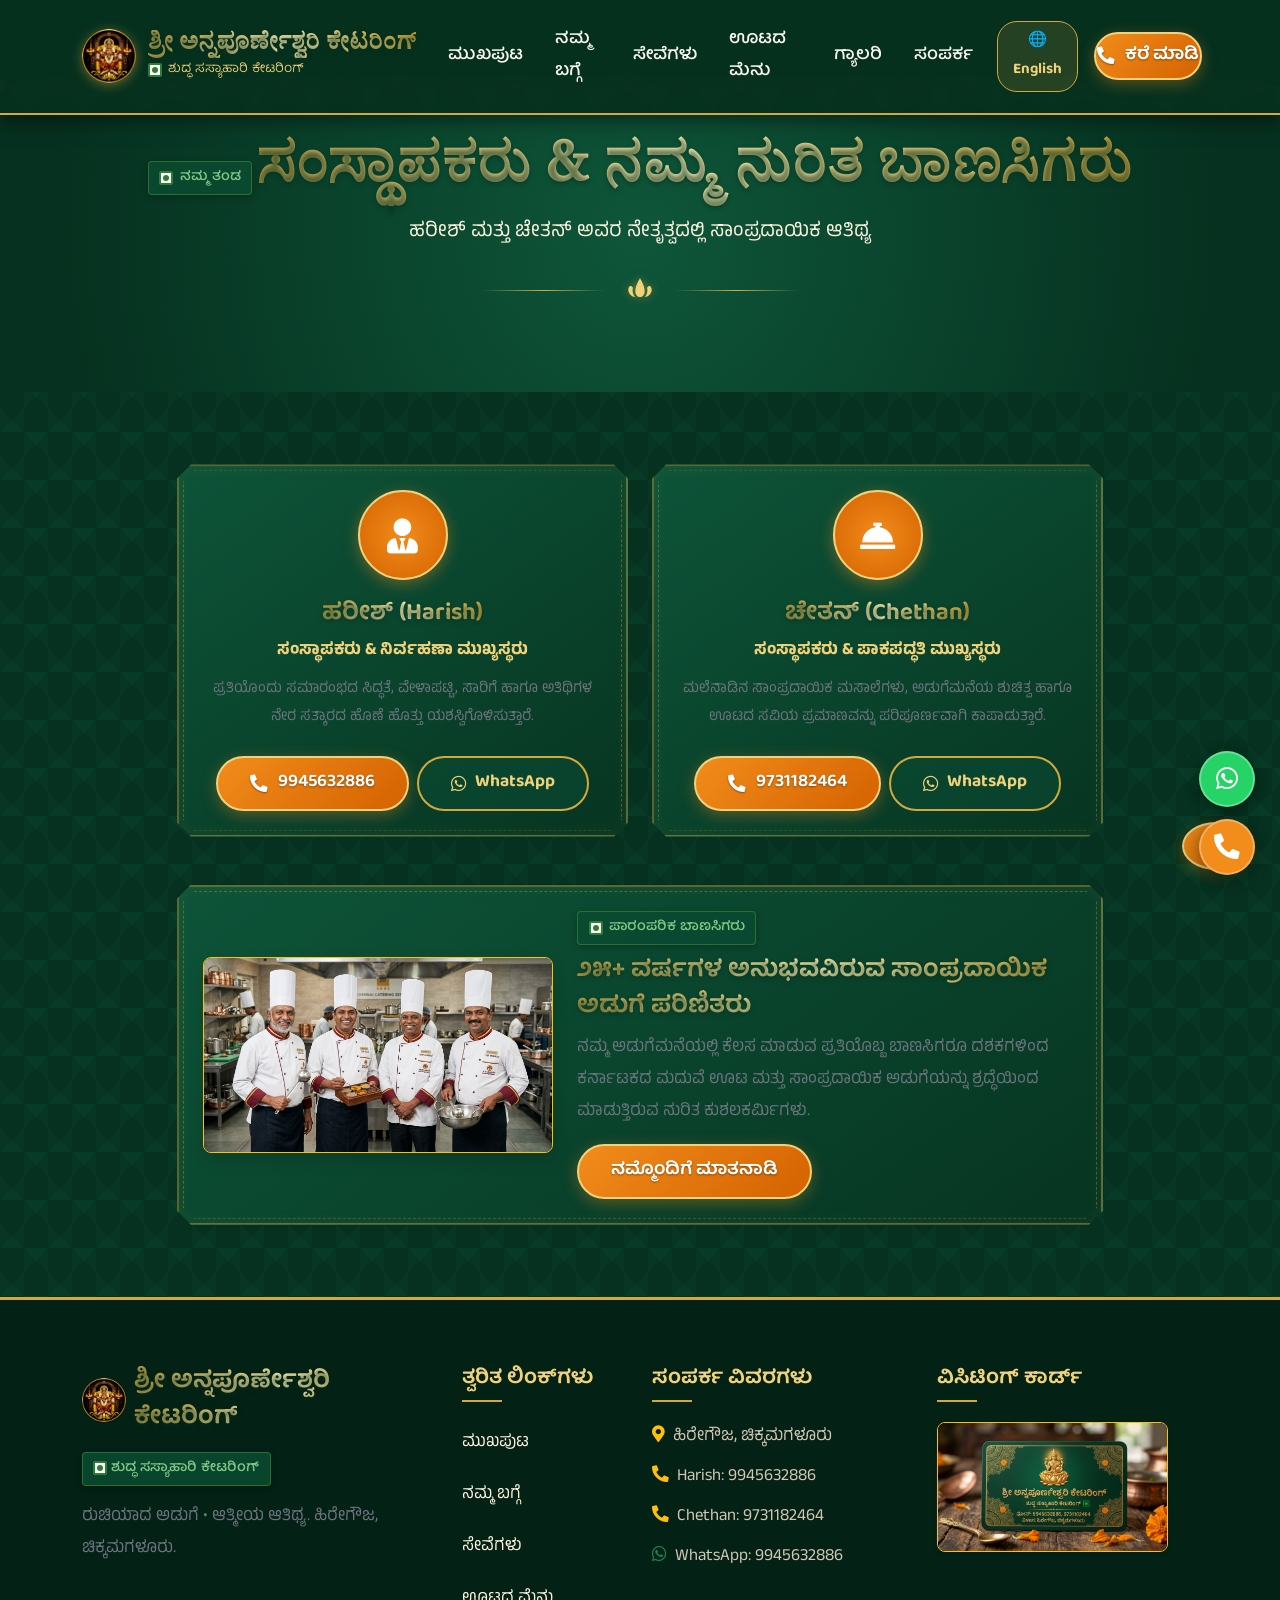
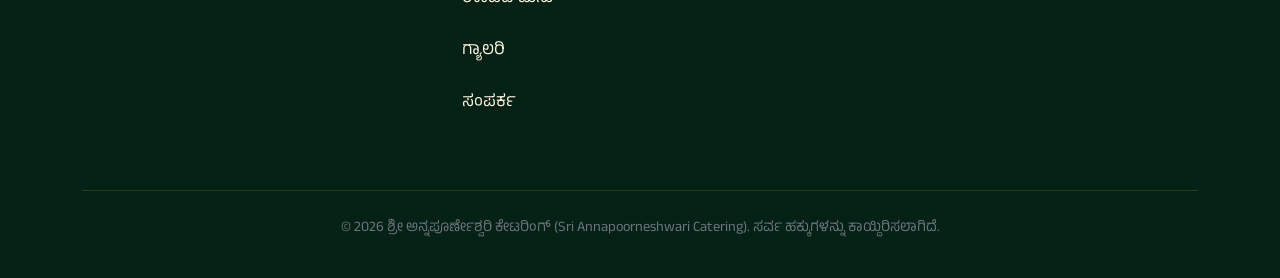
<file: team.html>
<!DOCTYPE html>
<html lang="kn">

    <head>
        <meta charset="utf-8">
        <title>ನಮ್ಮ ತಂಡ | ಶ್ರೀ ಅನ್ನಪೂರ್ಣೇಶ್ವರಿ ಕೇಟರಿಂಗ್ — Our Leadership & Chefs</title>
        <meta content="width=device-width, initial-scale=1.0" name="viewport">
        <meta content="ಶ್ರೀ ಅನ್ನಪೂರ್ಣೇಶ್ವರಿ ಕೇಟರಿಂಗ್ ಸಂಸ್ಥಾಪಕರಾದ ಹರೀಶ್ ಮತ್ತು ಚೇತನ್ ಹಾಗೂ ಪರಿಣಿತ ಬಾಣಸಿಗರ ತಂಡ. ಹಿರೇಗೌಜ, ಚಿಕ್ಕಮಗಳೂರು." name="description">

        <!-- Google Web Fonts -->
        <link rel="preconnect" href="https://fonts.googleapis.com">
        <link rel="preconnect" href="https://fonts.gstatic.com" crossorigin>
        <link href="https://fonts.googleapis.com/css2?family=Anek+Kannada:wght@400;500;600;700&family=Baloo+Tamma+2:wght@600;700;800&family=Cormorant+Garamond:ital,wght@1,400;1,600;1,700&family=Tiro+Kannada:ital@0;1&family=Noto+Sans+Kannada:wght@400;600;700&display=swap" rel="stylesheet">

        <!-- Icon Font Stylesheet -->
        <link rel="stylesheet" href="https://use.fontawesome.com/releases/v5.15.4/css/all.css"/>
        <link href="https://cdn.jsdelivr.net/npm/bootstrap-icons@1.4.1/font/bootstrap-icons.css" rel="stylesheet">

        <!-- Libraries Stylesheet -->
        <link href="lib/animate/animate.min.css" rel="stylesheet">
        <link href="lib/lightbox/css/lightbox.min.css" rel="stylesheet">
        <link href="lib/owlcarousel/owl.carousel.min.css" rel="stylesheet">

        <!-- Customized Bootstrap Stylesheet -->
        <link href="css/bootstrap.min.css" rel="stylesheet">
        <link href="css/style.css" rel="stylesheet">
        <link href="css/custom.css" rel="stylesheet">
    </head>

    <body>

        <!-- Spinner -->
        <div id="spinner" class="show w-100 vh-100 position-fixed translate-middle top-50 start-50 d-flex align-items-center justify-content-center" style="background: #06301F;">
            <div class="spinner-grow text-warning" role="status" style="width: 3.5rem; height: 3.5rem;"></div>
        </div>

        <!-- Navbar -->
        <header class="container-fluid nav-bar py-2 scrolled">
            <div class="container">
                <nav class="navbar navbar-expand-lg py-2">
                    <a href="index.html" class="navbar-brand">
                        <img src="img/annapoorneshwari_logo.png" alt="ಶ್ರೀ ಅನ್ನಪೂರ್ಣೇಶ್ವರಿ ಲಾಂಛನ" class="brand-emblem">
                        <div class="brand-text-container">
                            <span class="brand-title gold-text" data-kn="ಶ್ರೀ ಅನ್ನಪೂರ್ಣೇಶ್ವರಿ ಕೇಟರಿಂಗ್" data-en="Sri Annapoorneshwari Catering">ಶ್ರೀ ಅನ್ನಪೂರ್ಣೇಶ್ವರಿ ಕೇಟರಿಂಗ್</span>
                            <span class="brand-subtitle">
                                <span class="veg-icon"></span>
                                <span data-kn="ಶುದ್ಧ ಸಸ್ಯಾಹಾರಿ ಕೇಟರಿಂಗ್" data-en="Pure Vegetarian Catering">ಶುದ್ಧ ಸಸ್ಯಾಹಾರಿ ಕೇಟರಿಂಗ್</span>
                            </span>
                        </div>
                    </a>
                    
                    <button class="navbar-toggler py-2 px-3 border border-warning" type="button" data-bs-toggle="collapse" data-bs-target="#navbarCollapse" aria-label="ಮೆನು ತೆರೆಯಿರಿ">
                        <span class="fa fa-bars text-warning"></span>
                    </button>

                    <div class="collapse navbar-collapse" id="navbarCollapse">
                        <div class="navbar-nav ms-auto align-items-lg-center">
                            <a href="index.html" class="nav-item nav-link" data-kn="ಮುಖಪುಟ" data-en="Home">ಮುಖಪುಟ</a>
                            <a href="about.html" class="nav-item nav-link" data-kn="ನಮ್ಮ ಬಗ್ಗೆ" data-en="About Us">ನಮ್ಮ ಬಗ್ಗೆ</a>
                            <a href="service.html" class="nav-item nav-link" data-kn="ಸೇವೆಗಳು" data-en="Services">ಸೇವೆಗಳು</a>
                            <a href="menu.html" class="nav-item nav-link" data-kn="ಊಟದ ಮೆನು" data-en="Menu">ಊಟದ ಮೆನು</a>
                            <a href="blog.html" class="nav-item nav-link" data-kn="ಗ್ಯಾಲರಿ" data-en="Gallery">ಗ್ಯಾಲರಿ</a>
                            <a href="contact.html" class="nav-item nav-link" data-kn="ಸಂಪರ್ಕ" data-en="Contact">ಸಂಪರ್ಕ</a>

                            <button type="button" class="lang-switch-btn ms-lg-2 my-2 my-lg-0" aria-label="Switch Language">
                                🌐 English
                            </button>

                            <a href="tel:9945632886" class="btn btn-annapoorna ms-lg-3 my-2 my-lg-0 py-2 px-3 text-nowrap">
                                <i class="fas fa-phone-alt"></i>
                                <span data-kn="ಕರೆ ಮಾಡಿ" data-en="Call Now">ಕರೆ ಮಾಡಿ</span>
                            </a>
                        </div>
                    </div>
                </nav>
            </div>
        </header>

        <!-- Page Header -->
        <section class="py-5 text-center position-relative" style="background: radial-gradient(circle at center, #0e563a 0%, #06301F 90%); margin-top: 80px; padding: 90px 0 60px;">
            <div class="hero-toran"></div>
            <div class="container position-relative" style="z-index: 5;">
                <span class="veg-badge mb-3">
                    <span class="veg-icon"></span>
                    <span data-kn="ನಮ್ಮ ತಂಡ" data-en="Our Team">ನಮ್ಮ ತಂಡ</span>
                </span>
                <h1 class="gold-text display-4 mb-2" data-kn="ಸಂಸ್ಥಾಪಕರು & ನಮ್ಮ ನುರಿತ ಬಾಣಸಿಗರು" data-en="Founders & Culinary Artisans">
                    ಸಂಸ್ಥಾಪಕರು & ನಮ್ಮ ನುರಿತ ಬಾಣಸಿಗರು
                </h1>
                <p class="fs-5 text-cream" data-kn="ಹರೀಶ್ ಮತ್ತು ಚೇತನ್ ಅವರ ನೇತೃತ್ವದಲ್ಲಿ ಸಾಂಪ್ರದಾಯಿಕ ಆತಿಥ್ಯ" data-en="Led by Harish & Chethan with seasoned culinary dedication">
                    ಹರೀಶ್ ಮತ್ತು ಚೇತನ್ ಅವರ ನೇತೃತ್ವದಲ್ಲಿ ಸಾಂಪ್ರದಾಯಿಕ ಆತಿಥ್ಯ
                </p>
                <div class="section-divider">
                    <svg viewBox="0 0 24 24"><path d="M12 2C12 2 8 8 8 13C8 16 10 18 12 18C14 18 16 16 16 13C16 8 12 2 12 2ZM6 10C5 13 6 16 8 18C5 18 2 15 2 12C2 9 4 7 6 10ZM18 10C20 7 22 9 22 12C22 15 19 18 16 18C18 16 19 13 18 10Z"/></svg>
                </div>
            </div>
        </section>

        <!-- Founders & Chefs -->
        <section class="py-5">
            <div class="container py-4">
                <div class="row g-4 justify-content-center">
                    
                    <!-- Harish -->
                    <div class="col-md-6 col-lg-5">
                        <div class="temple-card text-center p-4 h-100">
                            <div class="service-icon-box mb-3" style="width: 90px; height: 90px; font-size: 2.2rem;">
                                <i class="fas fa-user-tie"></i>
                            </div>
                            <h3 class="gold-text h4 mb-1" data-kn="ಹರೀಶ್ (Harish)" data-en="Harish">ಹರೀಶ್ (Harish)</h3>
                            <p class="text-gold fw-bold mb-2" data-kn="ಸಂಸ್ಥಾಪಕರು & ನಿರ್ವಹಣಾ ಮುಖ್ಯಸ್ಥರು" data-en="Founder & Operations Lead">ಸಂಸ್ಥಾಪಕರು & ನಿರ್ವಹಣಾ ಮುಖ್ಯಸ್ಥರು</p>
                            <p class="text-muted small mb-4" data-kn="ಪ್ರತಿಯೊಂದು ಸಮಾರಂಭದ ಸಿದ್ಧತೆ, ವೇಳಾಪಟ್ಟಿ, ಸಾರಿಗೆ ಹಾಗೂ ಅತಿಥಿಗಳ ನೇರ ಸತ್ಕಾರದ ಹೊಣೆ ಹೊತ್ತು ಯಶಸ್ವಿಗೊಳಿಸುತ್ತಾರೆ." data-en="Oversees event planning, client scheduling, transport, and welcoming guests with warmth.">
                                ಪ್ರತಿಯೊಂದು ಸಮಾರಂಭದ ಸಿದ್ಧತೆ, ವೇಳಾಪಟ್ಟಿ, ಸಾರಿಗೆ ಹಾಗೂ ಅತಿಥಿಗಳ ನೇರ ಸತ್ಕಾರದ ಹೊಣೆ ಹೊತ್ತು ಯಶಸ್ವಿಗೊಳಿಸುತ್ತಾರೆ.
                            </p>
                            <div class="d-flex justify-content-center gap-2">
                                <a href="tel:9945632886" class="btn btn-sm btn-annapoorna">
                                    <i class="fas fa-phone-alt"></i> 9945632886
                                </a>
                                <a href="https://wa.me/919945632886" target="_blank" rel="noopener noreferrer" class="btn btn-sm btn-annapoorna-outline">
                                    <i class="fab fa-whatsapp"></i> WhatsApp
                                </a>
                            </div>
                        </div>
                    </div>

                    <!-- Chethan -->
                    <div class="col-md-6 col-lg-5">
                        <div class="temple-card text-center p-4 h-100">
                            <div class="service-icon-box mb-3" style="width: 90px; height: 90px; font-size: 2.2rem;">
                                <i class="fas fa-concierge-bell"></i>
                            </div>
                            <h3 class="gold-text h4 mb-1" data-kn="ಚೇತನ್ (Chethan)" data-en="Chethan">ಚೇತನ್ (Chethan)</h3>
                            <p class="text-gold fw-bold mb-2" data-kn="ಸಂಸ್ಥಾಪಕರು & ಪಾಕಪದ್ಧತಿ ಮುಖ್ಯಸ್ಥರು" data-en="Founder & Culinary Lead">ಸಂಸ್ಥಾಪಕರು & ಪಾಕಪದ್ಧತಿ ಮುಖ್ಯಸ್ಥರು</p>
                            <p class="text-muted small mb-4" data-kn="ಮಲೆನಾಡಿನ ಸಾಂಪ್ರದಾಯಿಕ ಮಸಾಲೆಗಳು, ಅಡುಗೆಮನೆಯ ಶುಚಿತ್ವ ಹಾಗೂ ಊಟದ ಸವಿಯ ಪ್ರಮಾಣವನ್ನು ಪರಿಪೂರ್ಣವಾಗಿ ಕಾಪಾಡುತ್ತಾರೆ." data-en="Directs authentic recipes, spice proportions, hygiene compliance, and festive menu execution.">
                                ಮಲೆನಾಡಿನ ಸಾಂಪ್ರದಾಯಿಕ ಮಸಾಲೆಗಳು, ಅಡುಗೆಮನೆಯ ಶುಚಿತ್ವ ಹಾಗೂ ಊಟದ ಸವಿಯ ಪ್ರಮಾಣವನ್ನು ಪರಿಪೂರ್ಣವಾಗಿ ಕಾಪಾಡುತ್ತಾರೆ.
                            </p>
                            <div class="d-flex justify-content-center gap-2">
                                <a href="tel:9731182464" class="btn btn-sm btn-annapoorna">
                                    <i class="fas fa-phone-alt"></i> 9731182464
                                </a>
                                <a href="https://wa.me/9731182464" target="_blank" rel="noopener noreferrer" class="btn btn-sm btn-annapoorna-outline">
                                    <i class="fab fa-whatsapp"></i> WhatsApp
                                </a>
                            </div>
                        </div>
                    </div>

                    <!-- Chefs Collective -->
                    <div class="col-lg-10 mt-5">
                        <div class="temple-card p-4 text-center">
                            <div class="row align-items-center g-4">
                                <div class="col-md-5">
                                    <img src="img/karnataka_chefs.jpg" alt="ಕರ್ನಾಟಕ ಬಾಣಸಿಗರ ತಂಡ" class="img-fluid rounded border border-warning shadow">
                                </div>
                                <div class="col-md-7 text-md-start">
                                    <span class="veg-badge mb-2">
                                        <span class="veg-icon"></span>
                                        <span data-kn="ಪಾರಂಪರಿಕ ಬಾಣಸಿಗರು" data-en="Heritage Master Chefs">ಪಾರಂಪರಿಕ ಬಾಣಸಿಗರು</span>
                                    </span>
                                    <h4 class="gold-text mb-2" data-kn="೨೫+ ವರ್ಷಗಳ ಅನುಭವವಿರುವ ಸಾಂಪ್ರದಾಯಿಕ ಅಡುಗೆ ಪರಿಣಿತರು" data-en="25+ Years Experienced Traditional Cooks">
                                        ೨೫+ ವರ್ಷಗಳ ಅನುಭವವಿರುವ ಸಾಂಪ್ರದಾಯಿಕ ಅಡುಗೆ ಪರಿಣಿತರು
                                    </h4>
                                    <p class="text-muted mb-3" data-kn="ನಮ್ಮ ಅಡುಗೆಮನೆಯಲ್ಲಿ ಕೆಲಸ ಮಾಡುವ ಪ್ರತಿಯೊಬ್ಬ ಬಾಣಸಿಗರೂ ದಶಕಗಳಿಂದ ಕರ್ನಾಟಕದ ಮದುವೆ ಊಟ ಮತ್ತು ಸಾಂಪ್ರದಾಯಿಕ ಅಡುಗೆಯನ್ನು ಶ್ರದ್ಧೆಯಿಂದ ಮಾಡುತ್ತಿರುವ ನುರಿತ ಕುಶಲಕರ್ಮಿಗಳು." data-en="Every artisan in our kitchen carries decades of dedicated experience in Karnataka festive cooking, maintaining temple-grade discipline and authentic flavors.">
                                        ನಮ್ಮ ಅಡುಗೆಮನೆಯಲ್ಲಿ ಕೆಲಸ ಮಾಡುವ ಪ್ರತಿಯೊಬ್ಬ ಬಾಣಸಿಗರೂ ದಶಕಗಳಿಂದ ಕರ್ನಾಟಕದ ಮದುವೆ ಊಟ ಮತ್ತು ಸಾಂಪ್ರದಾಯಿಕ ಅಡುಗೆಯನ್ನು ಶ್ರದ್ಧೆಯಿಂದ ಮಾಡುತ್ತಿರುವ ನುರಿತ ಕುಶಲಕರ್ಮಿಗಳು.
                                    </p>
                                    <a href="contact.html" class="btn btn-annapoorna">
                                        <span data-kn="ನಮ್ಮೊಂದಿಗೆ ಮಾತನಾಡಿ" data-en="Talk to Our Team">ನಮ್ಮೊಂದಿಗೆ ಮಾತನಾಡಿ</span>
                                    </a>
                                </div>
                            </div>
                        </div>
                    </div>

                </div>
            </div>
        </section>

        <!-- Footer -->
        <footer class="footer-annapoorna">
            <div class="container">
                <div class="row g-4">
                    <div class="col-lg-4 col-md-6">
                        <div class="d-flex align-items-center gap-2 mb-3">
                            <img src="img/annapoorneshwari_logo.png" alt="ಶ್ರೀ ಅನ್ನಪೂರ್ಣೇಶ್ವರಿ ಲಾಂಛನ" style="width: 44px; height: 44px; border-radius: 50%; object-fit: contain; background: transparent;">
                            <h4 class="gold-text mb-0">ಶ್ರೀ ಅನ್ನಪೂರ್ಣೇಶ್ವರಿ ಕೇಟರಿಂಗ್</h4>
                        </div>
                        <span class="veg-badge mb-3 d-inline-block">
                            <span class="veg-icon"></span>
                            <span data-kn="ಶುದ್ಧ ಸಸ್ಯಾಹಾರಿ ಕೇಟರಿಂಗ್" data-en="Pure Vegetarian Catering">ಶುದ್ಧ ಸಸ್ಯಾಹಾರಿ ಕೇಟರಿಂಗ್</span>
                        </span>
                        <p class="text-muted">ರುಚಿಯಾದ ಅಡುಗೆ • ಆತ್ಮೀಯ ಆತಿಥ್ಯ. ಹಿರೇಗೌಜ, ಚಿಕ್ಕಮಗಳೂರು.</p>
                    </div>

                    <div class="col-lg-2 col-md-6">
                        <h5 data-kn="ತ್ವರಿತ ಲಿಂಕ್‌ಗಳು" data-en="Quick Links">ತ್ವರಿತ ಲಿಂಕ್‌ಗಳು</h5>
                        <ul class="list-unstyled">
                            <li class="mb-2"><a href="index.html" class="footer-contact-link" data-kn="ಮುಖಪುಟ" data-en="Home">ಮುಖಪುಟ</a></li>
                            <li class="mb-2"><a href="about.html" class="footer-contact-link" data-kn="ನಮ್ಮ ಬಗ್ಗೆ" data-en="About Us">ನಮ್ಮ ಬಗ್ಗೆ</a></li>
                            <li class="mb-2"><a href="service.html" class="footer-contact-link" data-kn="ಸೇವೆಗಳು" data-en="Services">ಸೇವೆಗಳು</a></li>
                            <li class="mb-2"><a href="menu.html" class="footer-contact-link" data-kn="ಊಟದ ಮೆನು" data-en="Menu">ಊಟದ ಮೆನು</a></li>
                            <li class="mb-2"><a href="blog.html" class="footer-contact-link" data-kn="ಗ್ಯಾಲರಿ" data-en="Gallery">ಗ್ಯಾಲರಿ</a></li>
                            <li class="mb-2"><a href="contact.html" class="footer-contact-link" data-kn="ಸಂಪರ್ಕ" data-en="Contact">ಸಂಪರ್ಕ</a></li>
                        </ul>
                    </div>

                    <div class="col-lg-3 col-md-6">
                        <h5 data-kn="ಸಂಪರ್ಕ ವಿವರಗಳು" data-en="Contact Details">ಸಂಪರ್ಕ ವಿವರಗಳು</h5>
                        <p class="mb-2"><i class="fas fa-map-marker-alt text-warning me-2"></i>ಹಿರೇಗೌಜ, ಚಿಕ್ಕಮಗಳೂರು</p>
                        <p class="mb-2"><i class="fas fa-phone-alt text-warning me-2"></i>Harish: 9945632886</p>
                        <p class="mb-2"><i class="fas fa-phone-alt text-warning me-2"></i>Chethan: 9731182464</p>
                        <p class="mb-2"><i class="fab fa-whatsapp text-success me-2"></i>WhatsApp: 9945632886</p>
                    </div>

                    <div class="col-lg-3 col-md-6 text-center text-md-start">
                        <h5 data-kn="ವಿಸಿಟಿಂಗ್ ಕಾರ್ಡ್" data-en="Visiting Card">ವಿಸಿಟಿಂಗ್ ಕಾರ್ಡ್</h5>
                        <a href="img/card.jpg" data-lightbox="card-preview-team">
                            <img src="img/card.jpg" alt="ಶ್ರೀ ಅನ್ನಪೂರ್ಣೇಶ್ವರಿ ಕೇಟರಿಂಗ್ ವಿಸಿಟಿಂಗ್ ಕಾರ್ಡ್" class="img-fluid rounded border border-warning shadow-sm" style="max-height: 130px; object-fit: cover;">
                        </a>
                    </div>
                </div>

                <div class="footer-bottom text-center">
                    <p class="mb-1 text-muted">© 2026 ಶ್ರೀ ಅನ್ನಪೂರ್ಣೇಶ್ವರಿ ಕೇಟರಿಂಗ್ (Sri Annapoorneshwari Catering). ಸರ್ವ ಹಕ್ಕುಗಳನ್ನು ಕಾಯ್ದಿರಿಸಲಾಗಿದೆ.</p>
                </div>
            </div>
        </footer>

        <!-- Floating Action Buttons -->
        <div class="floating-actions" role="region" aria-label="ತ್ವರಿತ ಸಂಪರ್ಕ">
            <a href="https://wa.me/919945632886" target="_blank" rel="noopener noreferrer" class="fab-btn fab-whatsapp" title="WhatsApp Chat" aria-label="WhatsApp Chat">
                <i class="fab fa-whatsapp"></i>
            </a>
            <a href="tel:9945632886" class="fab-btn fab-call" title="Call Now" aria-label="Direct Phone Call">
                <i class="fas fa-phone-alt"></i>
            </a>
        </div>

        <a href="#" class="btn btn-md-square btn-annapoorna rounded-circle back-to-top" style="display: none;"><i class="fa fa-arrow-up"></i></a>

        <!-- JS Libraries -->
        <script src="https://ajax.googleapis.com/ajax/libs/jquery/1.12.4/jquery.min.js"></script>
        <script src="https://cdn.jsdelivr.net/npm/bootstrap@5.0.0/dist/js/bootstrap.bundle.min.js"></script>
        <script src="lib/wow/wow.min.js"></script>
        <script src="lib/easing/easing.min.js"></script>
        <script src="lib/waypoints/waypoints.min.js"></script>
        <script src="lib/counterup/counterup.min.js"></script>
        <script src="lib/lightbox/js/lightbox.min.js"></script>
        <script src="lib/owlcarousel/owl.carousel.min.js"></script>

        <script src="js/main.js"></script>
        <script src="js/lang.js"></script>
    </body>
</html>
</file>
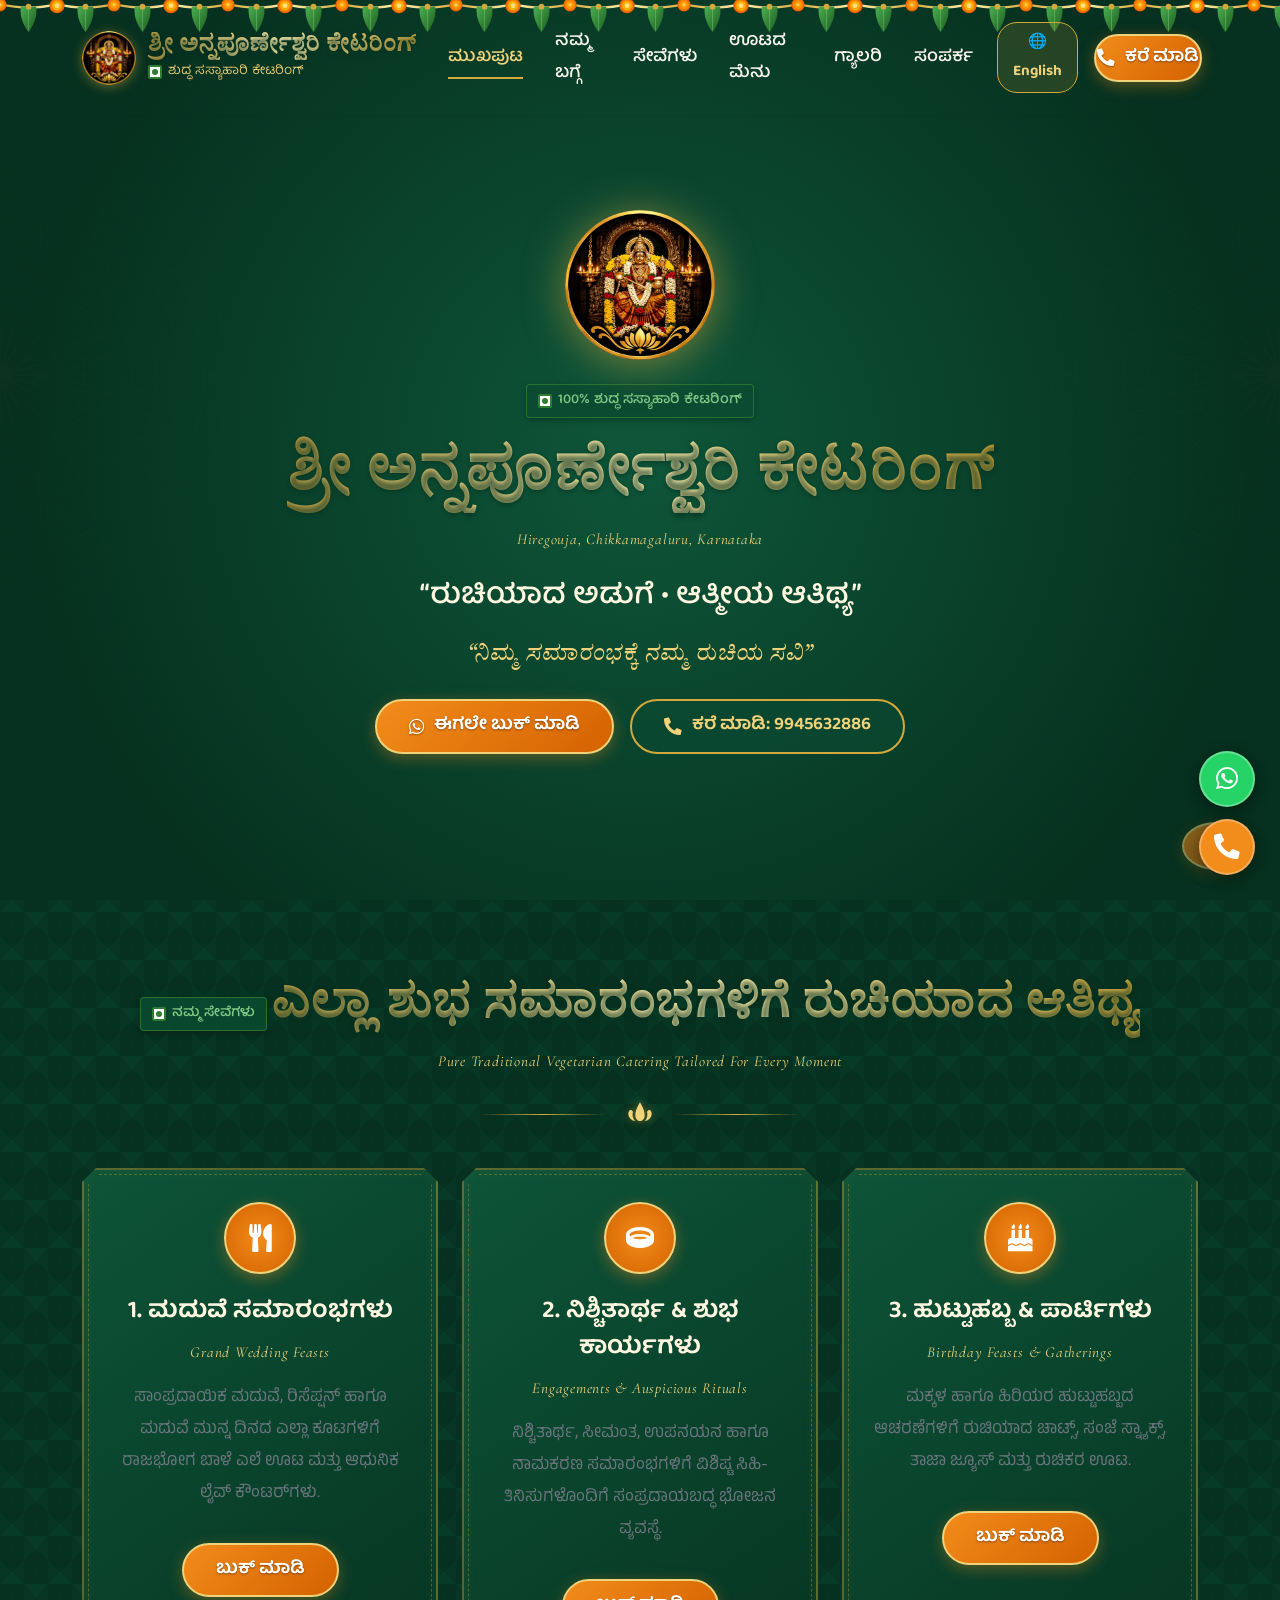
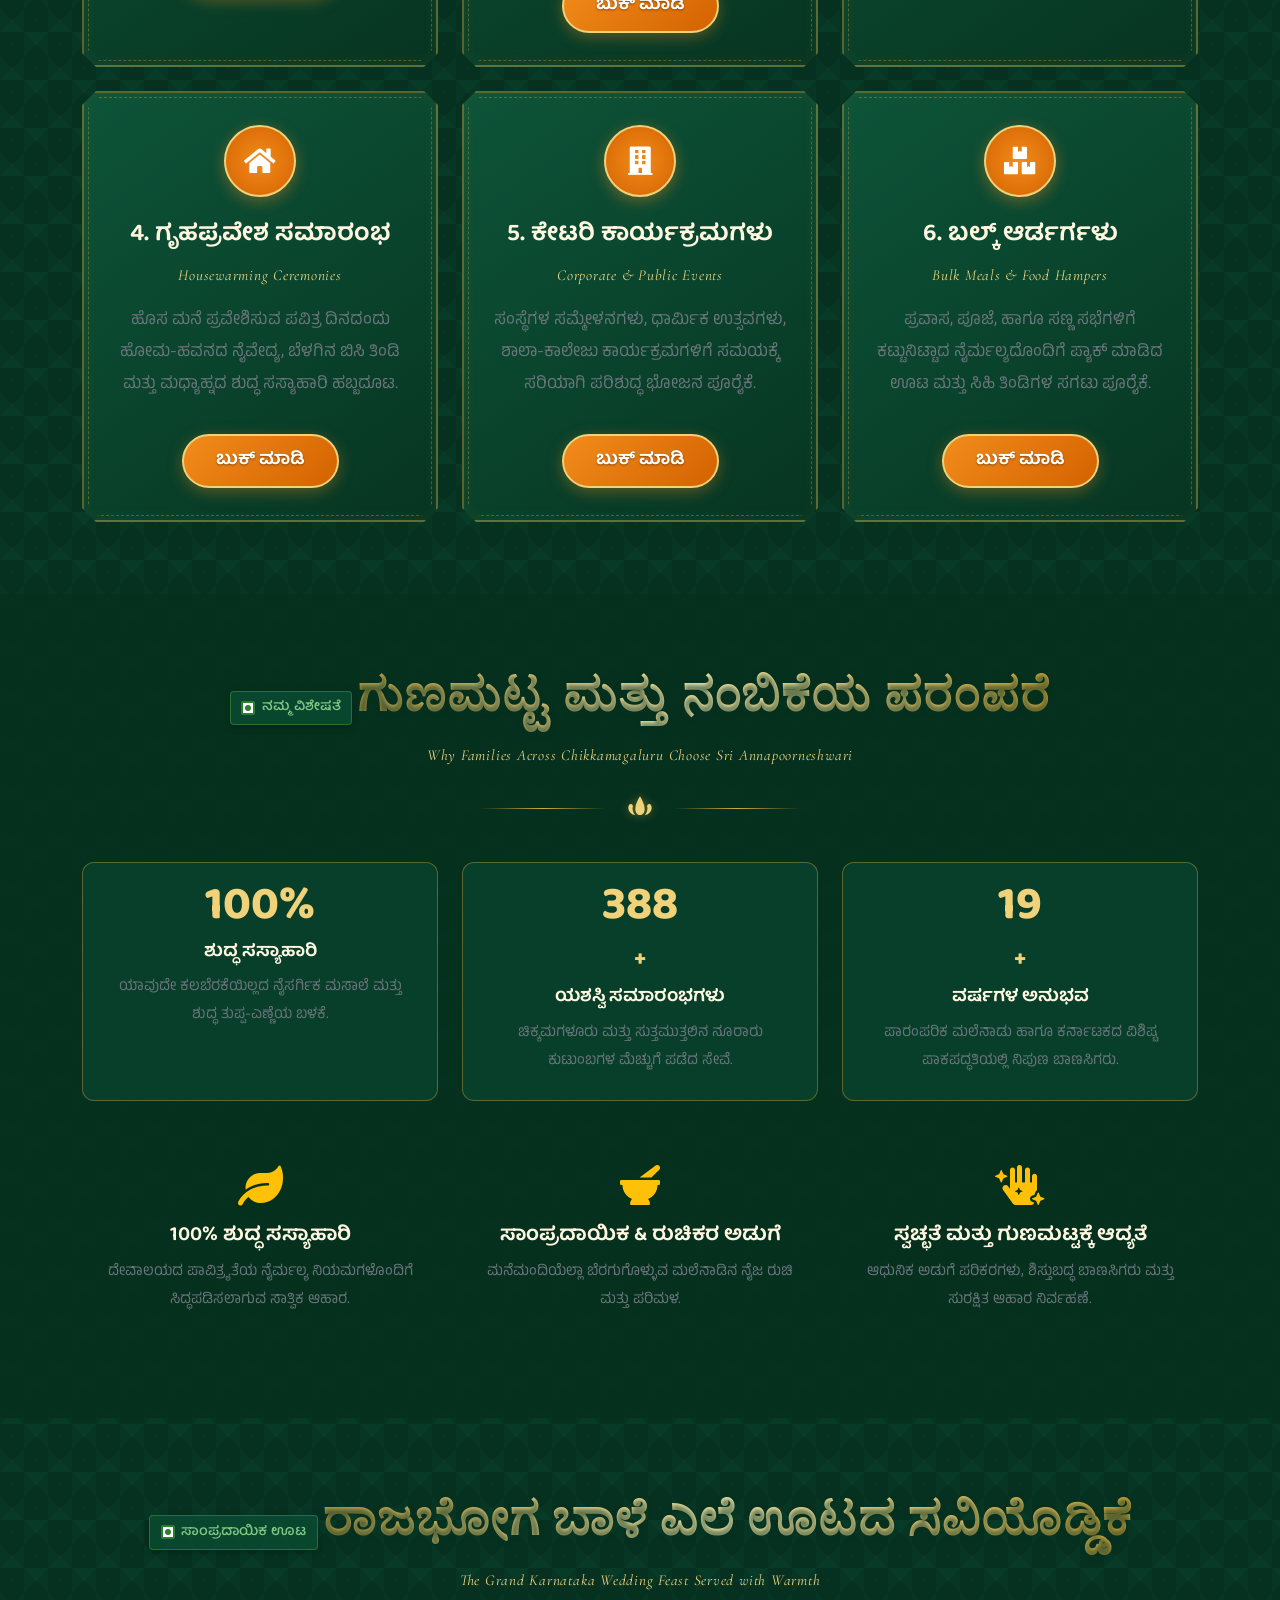
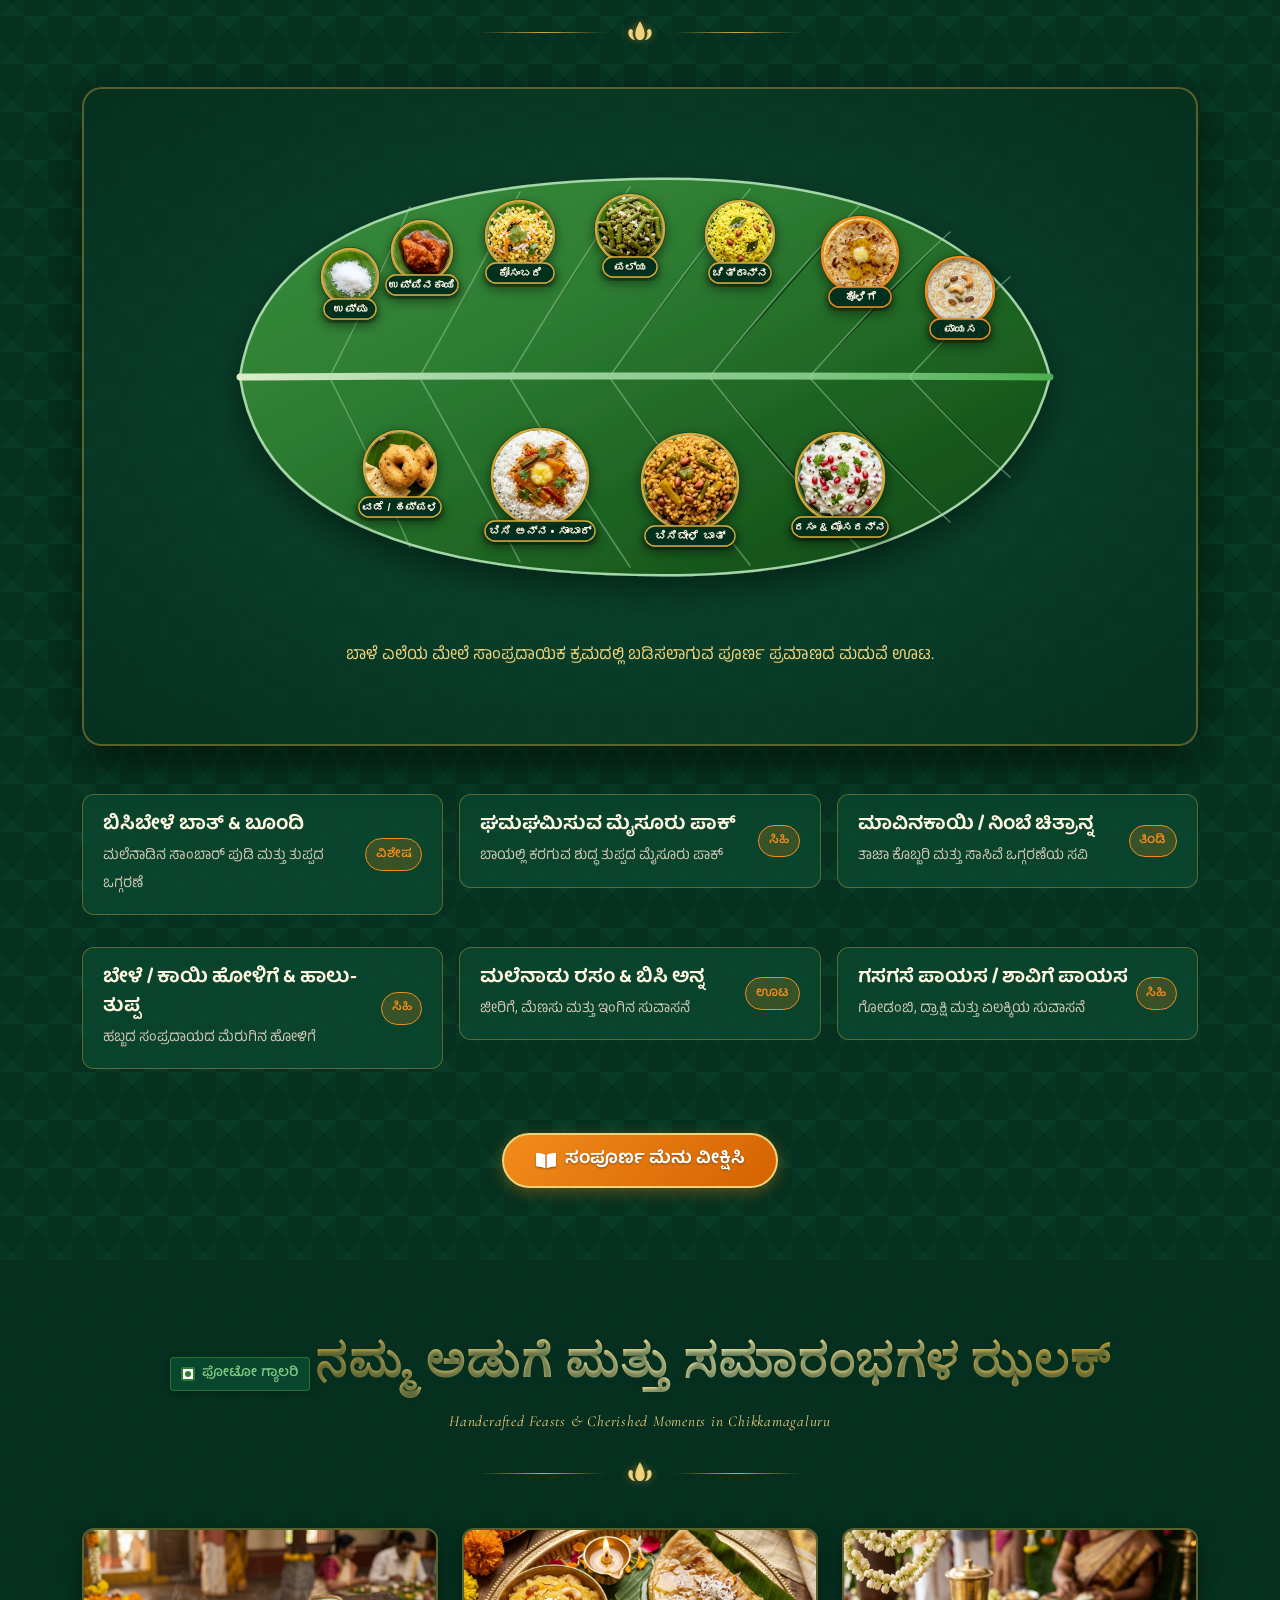
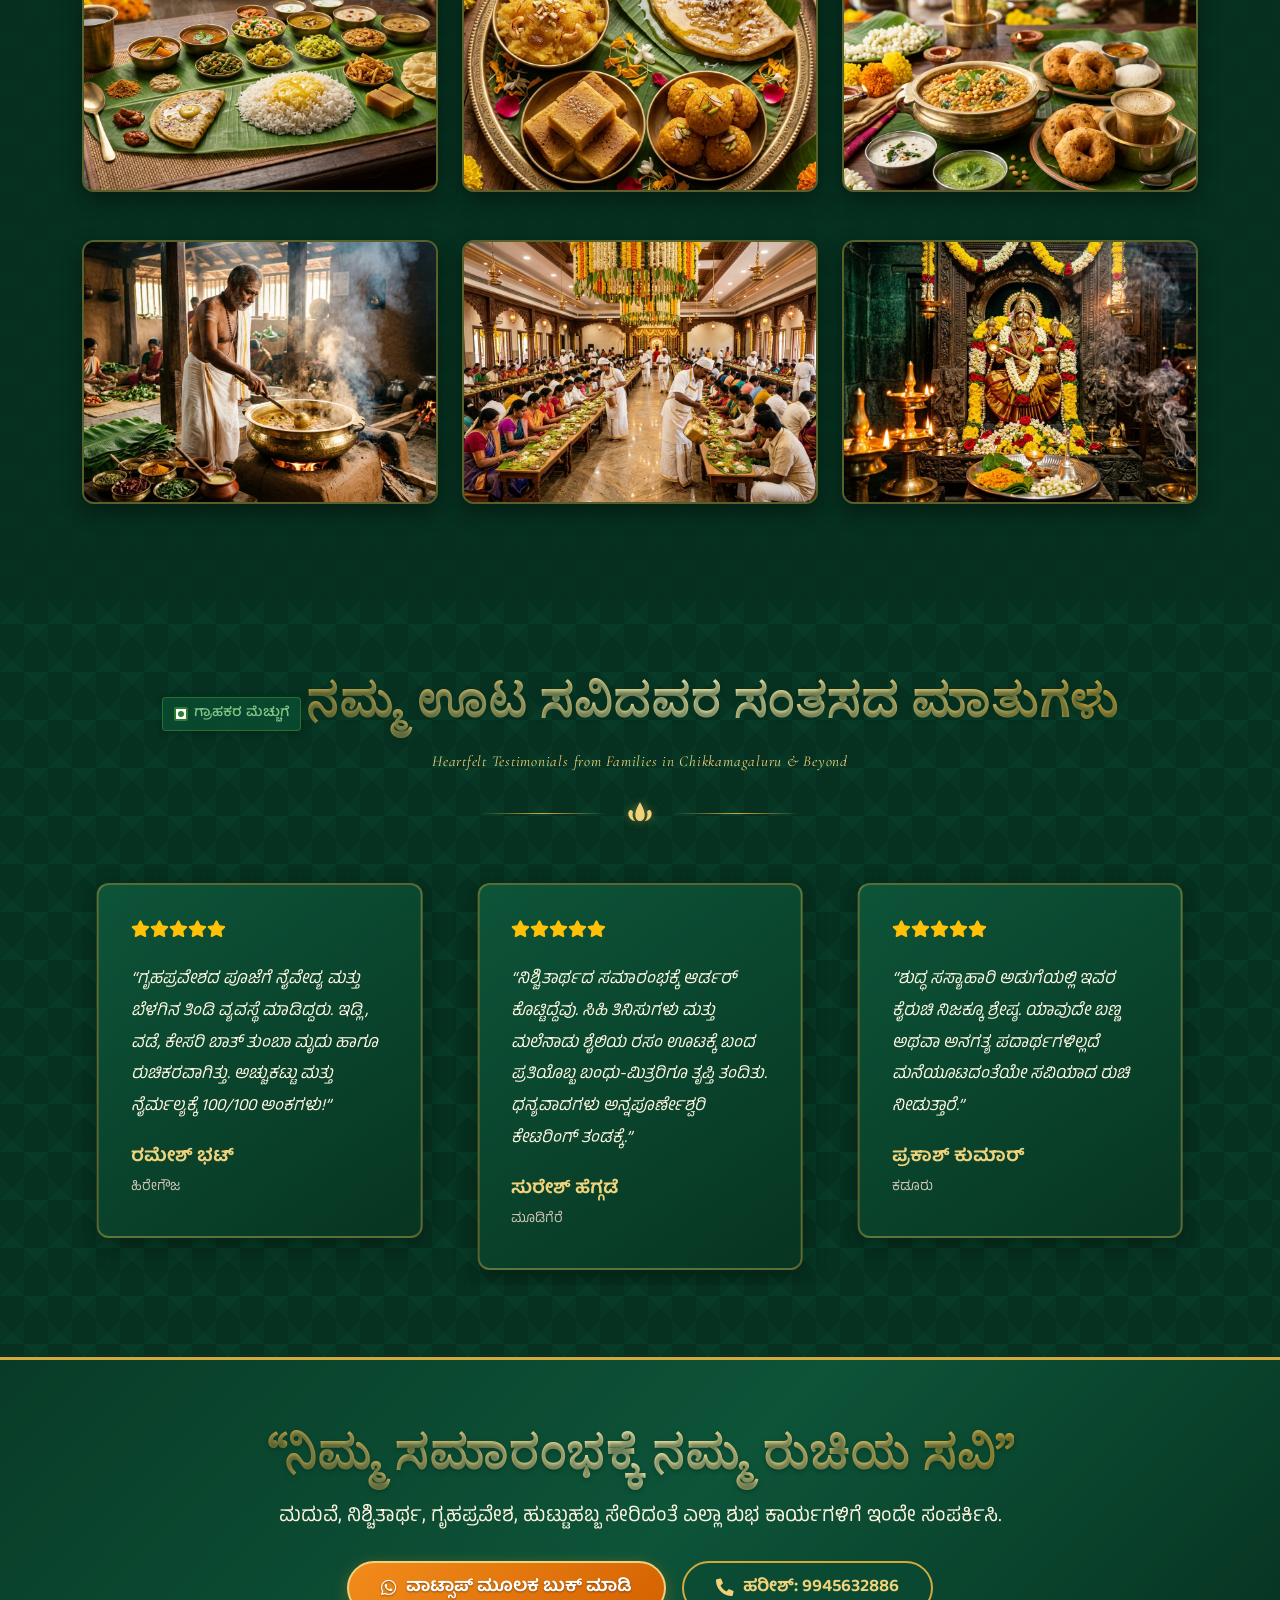
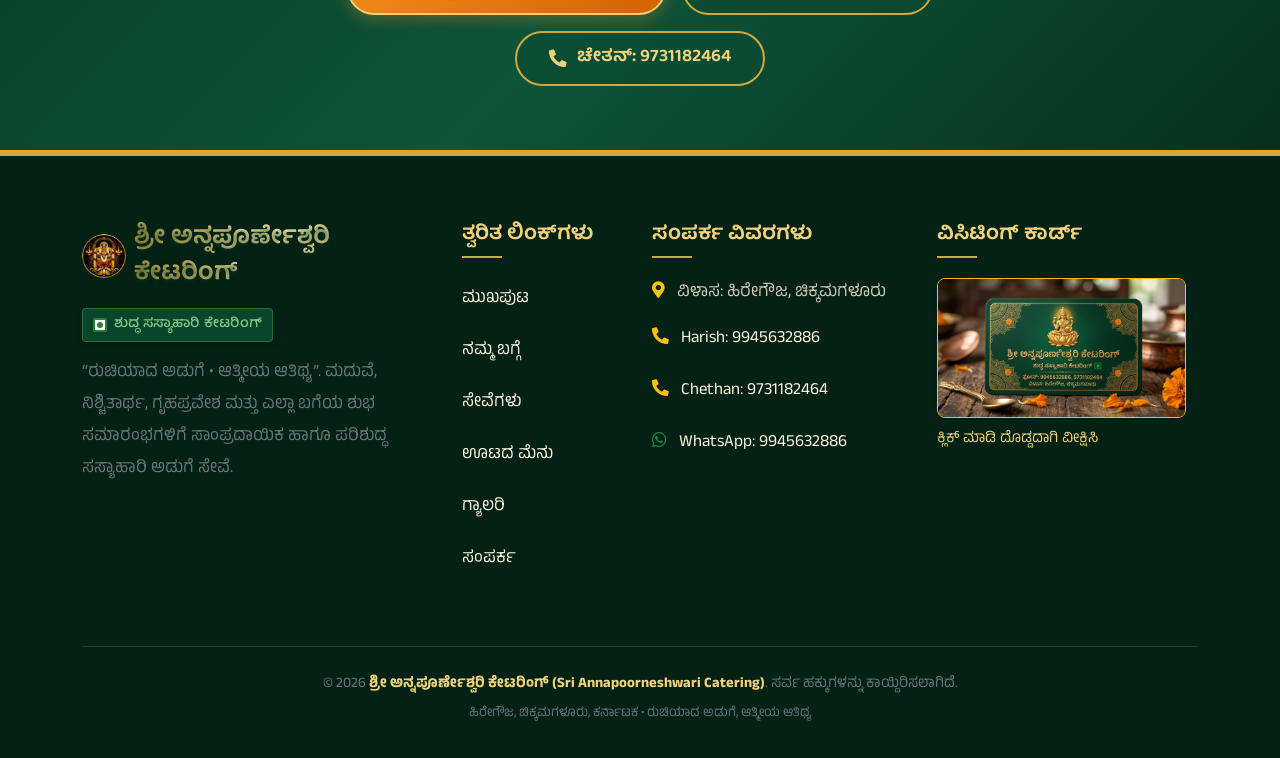
<file: testimonial.html>
<!DOCTYPE html>
<html lang="kn">
    <head>
        <meta charset="utf-8">
        <title>ಗ್ರಾಹಕರ ಮೆಚ್ಚುಗೆ | ಶ್ರೀ ಅನ್ನಪೂರ್ಣೇಶ್ವರಿ ಕೇಟರಿಂಗ್</title>
        <meta http-equiv="refresh" content="0; url=index.html#testimonials">
        <link rel="canonical" href="index.html#testimonials">
        <script>window.location.href = "index.html#testimonials";</script>
    </head>
    <body style="background:#06301F; color:#FFF6E0; font-family:sans-serif; text-align:center; padding-top:100px;">
        <h2>ಗ್ರಾಹಕರ ಮೆಚ್ಚುಗೆ ಪುಟಕ್ಕೆ ತೆರಳಲಾಗುತ್ತಿದೆ...</h2>
        <p><a href="index.html#testimonials" style="color:#F0D27A;">ಇಲ್ಲಿ ಕ್ಲಿಕ್ ಮಾಡಿ (Testimonials)</a></p>
    </body>
</html>
</file>
<file: css/style.css>
/*** Spinner Start ***/
#spinner {
    opacity: 0;
    visibility: hidden;
    transition: opacity .8s ease-out, visibility 0s linear .5s;
    z-index: 99999;
 }

 #spinner.show {
     transition: opacity .8s ease-out, visibility 0s linear .0s;
     visibility: visible;
     opacity: 1;
 }
/*** Spinner End ***/


.back-to-top {
    position: fixed;
    right: 30px;
    bottom: 30px;
    z-index: 99;
}

h1, h2, h3, .h1, .h2, .h3 {
    font-weight: 400 !important;
    font-family: 'Playball', cursive !important;
}

h4, h5, h6, .h4, .h5, .h6 {
    font-weight: 600 !important;
    font-family: 'Open Sans', sans-serif !important;
}

.my-6 {
    margin-top: 6rem;
    margin-bottom: 6rem;
}

.py-6 {
    padding-top: 6rem;
    padding-bottom: 6rem;
}

.wow,
.animated {
    animation-duration: 2s !important;
}


/*** Button Start ***/
.btn.btn-primary {
    border: 0;
}

.btn.btn-primary:hover {
    background: var(--bs-dark) !important;
    color: var(--bs-primary) !important;
}

.btn {
    font-weight: 600;
    transition: .5s;
}

.btn-square {
    width: 32px;
    height: 32px;
}

.btn-sm-square {
    width: 38px;
    height: 38px;
}

.btn-md-square {
    width: 44px;
    height: 44px;
}

.btn-lg-square {
    width: 56px;
    height: 56px;
}

.btn-square,
.btn-sm-square,
.btn-md-square,
.btn-lg-square {
    padding: 0;
    display: flex;
    align-items: center;
    justify-content: center;
    font-weight: normal;
}
/*** Button End ***/


/*** Navbar Start ***/
.nav-bar {
    background: var(--bs-light);
    border-bottom: 1px solid rgba(0, 0, 0, .05);
}

.navbar .navbar-nav .nav-link {
    padding: 10px 12px;
    font-weight: 600;
    font-size: 17px;
    transition: .5s;
}

.navbar .navbar-nav .nav-link:hover,
.navbar .navbar-nav .nav-link.active {
    color: var(--bs-primary);
}

.navbar .dropdown-toggle::after {
    border: none;
    content: "\f107";
    font-family: "Font Awesome 5 Free";
    font-weight: 700;
    vertical-align: middle;
    margin-left: 8px;
}

@media (min-width: 1200px) {
    .navbar .nav-item .dropdown-menu {
        display: block;
        visibility: hidden;
        top: 100%;
        transform: rotateX(-75deg);
        transform-origin: 0% 0%;
        transition: .5s;
        opacity: 0;
    }
    
    .navbar .nav-item:hover .dropdown-menu {
        transform: rotateX(0deg);
        visibility: visible;
        opacity: 1;
    }
}

.dropdown .dropdown-menu a:hover {
    background: var(--bs-primary);
    color: var(--bs-white);
}

#searchModal .modal-content {
    background-color: rgba(255, 255, 255, .95);
}
/*** Navbar End ***/


/*** Events Start ***/
.event .tab-class .nav-item a.active {
    background: var(--bs-primary) !important;
}

.event .event-img .event-overlay {
    position: absolute;
    width: 100%;
    height: 100%;
    top: 0;
    left: 0;
    background: rgba(212, 167, 98, 0.7);
    border-radius: 8px;
    transition: 0.5s;
    opacity: 0;
    z-index: 1;
}

.event .event-img:hover .event-overlay {
    opacity: 1;
}
/*** Events End ***/


/*** service start ***/
.service .service-item {
    position: relative;
    height: 100%;
    border-radius: 8px;
    box-shadow: 0 0 45px rgba(0, 0, 0, .08);
}

.service-content::after {
    position: absolute;
    content: "";
    width: 100%;
    height: 0;
    top: 0;
    left: 0;
    bottom: auto;
    background: var(--bs-primary);
    border-radius: 8px;
    transition: 1s;
}

.service-item:hover .service-content::after {
    height: 100%;
    opacity: 1;
}

.service-item .service-content-icon {
    position: relative;
    z-index: 2;
}

.service-item .service-content-icon i,
.service-item .service-content-icon p {
    transition: 1s;
}

.service-item:hover .service-content-icon i {
    color: var(--bs-dark) !important;
}

.service-item:hover .service-content-icon p {
    color: var(--bs-white);
}

.service-item:hover .service-content-icon a.btn-primary {
    background: var(--bs-white);
    color: var(--bs-dark);
}

.service-item .service-content-icon a.btn-primary {
    transition: 1s !important;
}
/*** Services End ***/


/*** Menu Start ***/
.menu .nav-item a.active {
    background: var(--bs-primary) !important;
}

.menu .menu-item .border-bottom {
    border-bottom-style: dashed !important;
}
/*** Menu End ***/


/*** Youtube Video start ***/
.video {
    position: relative;
    height: 100%;
    min-height: 400px;
    background: linear-gradient(rgba(254, 218, 154, 0.1), rgba(254, 218, 154, 0.1)), url(../img/fact.jpg);
    background-position: center center;
    background-repeat: no-repeat;
    background-size: cover;
    border-radius: 8px;
}

.video .btn-play {
    position: absolute;
    z-index: 3;
    top: 50%;
    left: 50%;
    transform: translateX(-50%) translateY(-50%);
    box-sizing: content-box;
    display: block;
    width: 32px;
    height: 44px;
    border-radius: 50%;
    border: none;
    outline: none;
    padding: 18px 20px 18px 28px;
}

.video .btn-play:before {
    content: "";
    position: absolute;
    z-index: 0;
    left: 50%;
    top: 50%;
    transform: translateX(-50%) translateY(-50%);
    display: block;
    width: 100px;
    height: 100px;
    background: var(--bs-primary);
    border-radius: 50%;
    animation: pulse-border 1500ms ease-out infinite;
}

.video .btn-play:after {
    content: "";
    position: absolute;
    z-index: 1;
    left: 50%;
    top: 50%;
    transform: translateX(-50%) translateY(-50%);
    display: block;
    width: 100px;
    height: 100px;
    background: var(--bs-white);
    border-radius: 50%;
    transition: all 200ms;
}

.video .btn-play img {
    position: relative;
    z-index: 3;
    max-width: 100%;
    width: auto;
    height: auto;
}

.video .btn-play span {
    display: block;
    position: relative;
    z-index: 3;
    width: 0;
    height: 0;
    border-left: 32px solid var(--bs-dark);
    border-top: 22px solid transparent;
    border-bottom: 22px solid transparent;
}

@keyframes pulse-border {
    0% {
        transform: translateX(-50%) translateY(-50%) translateZ(0) scale(1);
        opacity: 1;
    }

    100% {
        transform: translateX(-50%) translateY(-50%) translateZ(0) scale(1.5);
        opacity: 0;
    }
}

#videoModal {
    z-index: 99999;
}

#videoModal .modal-dialog {
    position: relative;
    max-width: 800px;
    margin: 60px auto 0 auto;
}

#videoModal .modal-body {
    position: relative;
    padding: 0px;
}

#videoModal .close {
    position: absolute;
    width: 30px;
    height: 30px;
    right: 0px;
    top: -30px;
    z-index: 999;
    font-size: 30px;
    font-weight: normal;
    color: #FFFFFF;
    background: #000000;
    opacity: 1;
}
/*** Youtube Video End ***/


/*** Blog Start ***/
.blog-item {
    position: relative;
}

.blog-item img {
    transition: 0.5s;
}

.blog-item:hover img {
    transform: scale(1.3)
}

.blog-item .blog-content {
    position: relative;
    transform: translateY(-50%);
    box-shadow: 0 0 45px rgba(0, 0, 0, .08);
}

.blog-item .blog-content a.btn h5 {
    transition: 0.5s;
}

.blog-item:hover .blog-content a.btn h5 {
    color: var(--bs-primary) !important;
}
/*** Blog End ***/


/*** Team Start ***/
.team-item {
    width: 100%;
    height: 100%;
    position: relative;
}

.team-item .team-icon {
    position: absolute;
    top: 0;
    right: 0;
}

.team-item .team-icon .share-link {
    opacity: 0;
    transition: 0.9s;
}

.team-item:hover .share-link {
    opacity: 1;
}

.team-item .team-content {
    transition: 0.9s;
}

.team-item:hover .team-content {
    background: var(--bs-primary) !important;
    color: var(--bs-dark) !important;
}

.team-item .team-content h4,
.team-item .team-content p {
    transition: 0.5s;
}

.team-item:hover .team-content h4 {
    color: var(--bs-dark) !important;
}

.team-item:hover .team-content p {
    color: var(--bs-white);
}
/*** Team End ***/


/*** testimonial Start ***/
.testimonial-item {
    border: 1px solid var(--bs-primary);
    padding: 20px 20px;
}

.testimonial-carousel .owl-item img {
    width: 100px;
    height: 100px;
}

.testimonial-carousel.owl-rtl .testimonial-item {
    direction: ltr !important;
}
/*** testimonial End ***/


/*** Contact start ***/
.contact-form {
    box-shadow: 0 0 45px rgba(0, 0, 0, .08);
}

/*** Contact End ***/


/*** Footer Start ***/
.footer .footer-item a.text-body:hover {
    color: var(--bs-primary) !important;
}
/*** Footer End ***/
</file>
<file: css/custom.css>
/* ==========================================================================
   ಶ್ರೀ ಅನ್ನಪೂರ್ಣೇಶ್ವರಿ ಕೇಟರಿಂಗ್ (Sri Annapoorneshwari Catering)
   Design System: "Temple Silk & Marigold"
   Custom stylesheet overriding stock template visuals
   ========================================================================== */

@import url('https://fonts.googleapis.com/css2?family=Anek+Kannada:wght@400;500;600;700&family=Baloo+Tamma+2:wght@600;700;800&family=Cormorant+Garamond:ital,wght@1,400;1,600;1,700&family=Tiro+Kannada:ital@0;1&family=Noto+Sans+Kannada:wght@400;600;700&display=swap');

:root {
    /* Color Palette */
    --green-deep: #0B4A32;
    --green-dark: #06301F;
    --green-subtle: #125B3E;
    --green-card: #0A3D29;
    --gold: #D4A93C;
    --gold-light: #F0D27A;
    --gold-dark: #8A6A14;
    --marigold: #F28C1B;
    --marigold-hover: #d9770f;
    --cream: #FFF6E0;
    --cream-light: #FFFBF2;
    --kumkum: #B3261E;
    --text-light: #F8F5EB;
    --text-muted: #D1C7B7;
    --border-gold: rgba(212, 169, 60, 0.4);
    --border-gold-bright: rgba(240, 210, 122, 0.8);
    
    /* Typography Stacks */
    --font-heading: 'Tiro Kannada', 'Noto Serif Kannada', serif;
    --font-feature: 'Baloo Tamma 2', 'Noto Sans Kannada', sans-serif;
    --font-body: 'Anek Kannada', 'Noto Sans Kannada', sans-serif;
    --font-en-sub: 'Cormorant Garamond', serif;
}

/* Base Document Styling */
html {
    scroll-behavior: smooth;
    font-size: 16px;
}

body {
    background-color: var(--green-dark);
    color: var(--text-light);
    font-family: var(--font-body);
    font-size: 1.05rem;
    line-height: 1.9; /* Essential for Kannada matras / subscript marks */
    letter-spacing: 0 !important; /* Critical: NEVER alter letter-spacing in Kannada */
    text-transform: none !important;
    font-feature-settings: "kern", "liga", "clig";
    overflow-x: hidden;
    position: relative;
    /* Subtle silk-weave / kasuti-pattern background */
    background-image: 
        radial-gradient(circle at 50% 50%, rgba(212, 169, 60, 0.03) 1px, transparent 1px),
        linear-gradient(45deg, rgba(11, 74, 50, 0.25) 25%, transparent 25%, transparent 75%, rgba(11, 74, 50, 0.25) 75%),
        linear-gradient(-45deg, rgba(11, 74, 50, 0.25) 25%, transparent 25%, transparent 75%, rgba(11, 74, 50, 0.25) 75%);
    background-size: 24px 24px, 48px 48px, 48px 48px;
    background-position: 0 0, 0 0, 24px 0;
}

/* Kannada Specific Typography Overrides */
[lang="kn"], .lang-kn {
    letter-spacing: 0 !important;
    text-transform: none !important;
    line-height: 1.9;
    word-break: normal;
    overflow-wrap: break-word;
}

h1, h2, h3, .h1, .h2, .h3 {
    font-family: var(--font-heading) !important;
    font-weight: 600 !important;
    line-height: 1.4 !important;
    letter-spacing: 0 !important;
    text-transform: none !important;
}

h4, h5, h6, .h4, .h5, .h6 {
    font-family: var(--font-feature) !important;
    font-weight: 700 !important;
    line-height: 1.5 !important;
    letter-spacing: 0 !important;
}

/* English sub-line under Kannada headings */
.en-sub {
    display: block;
    font-family: var(--font-en-sub);
    font-style: italic;
    font-size: 0.95rem;
    color: var(--gold-light);
    letter-spacing: 0.05em;
    margin-top: 0.25rem;
    font-weight: 400;
}

/* Gold Foil Gradient for Headings */
.gold-text {
    background: linear-gradient(90deg, #bfa044 0%, #FFF2B2 25%, #D4A93C 50%, #F0D27A 75%, #bfa044 100%);
    background-size: 200% auto;
    -webkit-background-clip: text;
    background-clip: text;
    color: transparent !important;
    text-shadow: 0 2px 4px rgba(6, 48, 31, 0.6);
    animation: goldShimmer 6s linear infinite;
    display: inline-block;
}

@keyframes goldShimmer {
    0% { background-position: 0% center; }
    100% { background-position: 200% center; }
}

.text-gold {
    color: var(--gold-light) !important;
}

.text-marigold {
    color: var(--marigold) !important;
}

.text-cream {
    color: var(--cream) !important;
}

/* Focus Ring Accessibility */
a:focus-visible, button:focus-visible, input:focus-visible, select:focus-visible, textarea:focus-visible {
    outline: 3px solid var(--gold-light) !important;
    outline-offset: 3px !important;
}

/* Veg Symbol Badge (Small green square with green filled circle inside) */
.veg-badge {
    display: inline-flex;
    align-items: center;
    gap: 0.4rem;
    background: rgba(11, 74, 50, 0.85);
    border: 1px solid rgba(46, 125, 50, 0.8);
    padding: 0.2rem 0.65rem;
    border-radius: 4px;
    font-size: 0.85rem;
    color: #81c784;
    font-family: var(--font-feature);
    font-weight: 600;
    box-shadow: 0 2px 6px rgba(0,0,0,0.25);
}

.veg-icon {
    width: 14px;
    height: 14px;
    border: 2px solid #2e7d32;
    background: #ffffff;
    display: inline-flex;
    align-items: center;
    justify-content: center;
    border-radius: 2px;
}

.veg-icon::after {
    content: '';
    width: 6px;
    height: 6px;
    background: #2e7d32;
    border-radius: 50%;
}

/* Hanging Toran (Marigold & Mango Leaf Garland) */
.hero-toran {
    position: absolute;
    top: 0;
    left: 0;
    width: 100%;
    height: 38px;
    background-image: url('../img/toran.svg');
    background-repeat: repeat-x;
    background-size: auto 38px;
    z-index: 15;
    pointer-events: none;
    transform-origin: top center;
    animation: toranSway 4s ease-in-out infinite alternate;
}

@keyframes toranSway {
    0% { transform: translateY(0) scaleY(1); }
    100% { transform: translateY(2px) scaleY(1.03); }
}

/* Rotating Mandalas */
.mandala-left, .mandala-right {
    position: absolute;
    top: 15%;
    width: 480px;
    height: 480px;
    pointer-events: none;
    z-index: 1;
    opacity: 0.18;
    filter: drop-shadow(0 0 15px rgba(212, 169, 60, 0.3));
    animation: mandalaRotate 60s linear infinite;
}

.mandala-left {
    left: -240px;
}

.mandala-right {
    right: -240px;
    animation-direction: reverse;
}

@keyframes mandalaRotate {
    from { transform: rotate(0deg); }
    to { transform: rotate(360deg); }
}

/* Section Dividers with Lotus/Diya */
.section-divider {
    display: flex;
    align-items: center;
    justify-content: center;
    gap: 1.25rem;
    margin: 1.5rem auto 2.5rem;
    max-width: 320px;
}

.section-divider::before, .section-divider::after {
    content: '';
    flex: 1;
    height: 1px;
    background: linear-gradient(90deg, transparent, var(--gold), transparent);
}

.section-divider svg {
    width: 28px;
    height: 28px;
    fill: var(--gold-light);
    filter: drop-shadow(0 0 4px rgba(212, 169, 60, 0.5));
}

/* Temple Signboard Cards with Notched Corners */
.temple-card {
    background: linear-gradient(145deg, #0d5439, #073522);
    border: 2px solid var(--border-gold);
    box-shadow: 0 10px 25px rgba(0, 0, 0, 0.4), inset 0 0 15px rgba(212, 169, 60, 0.08);
    border-radius: 8px;
    padding: 2rem 1.5rem;
    position: relative;
    transition: all 0.35s ease;
    clip-path: polygon(
        14px 0%, calc(100% - 14px) 0%,
        100% 14px, 100% calc(100% - 14px),
        calc(100% - 14px) 100%, 14px 100%,
        0% calc(100% - 14px), 0% 14px
    );
}

.temple-card:hover {
    transform: translateY(-6px);
    border-color: var(--gold-light);
    box-shadow: 0 16px 35px rgba(0, 0, 0, 0.6), inset 0 0 25px rgba(212, 169, 60, 0.18);
}

.temple-card::before {
    content: '';
    position: absolute;
    inset: 4px;
    border: 1px dashed rgba(212, 169, 60, 0.35);
    border-radius: 6px;
    pointer-events: none;
    clip-path: polygon(
        11px 0%, calc(100% - 11px) 0%,
        100% 11px, 100% calc(100% - 11px),
        calc(100% - 11px) 100%, 11px 100%,
        0% calc(100% - 11px), 0% 11px
    );
}

/* Buttons: Pill shape, Marigold gradient, Gold border, Soft glow */
.btn-annapoorna {
    background: linear-gradient(135deg, #F28C1B 0%, #D46200 100%);
    color: #ffffff !important;
    border: 2px solid var(--gold-light);
    border-radius: 50px;
    padding: 0.75rem 2rem;
    font-family: var(--font-feature);
    font-weight: 700;
    font-size: 1.1rem;
    display: inline-flex;
    align-items: center;
    justify-content: center;
    gap: 0.6rem;
    text-shadow: 0 1px 2px rgba(0,0,0,0.4);
    box-shadow: 0 4px 15px rgba(242, 140, 27, 0.35);
    transition: all 0.3s ease;
    min-height: 48px;
    min-width: 48px;
}

.btn-annapoorna:hover {
    background: linear-gradient(135deg, #ff9e3b 0%, #e66b00 100%);
    color: #ffffff !important;
    transform: translateY(-2px) scale(1.02);
    box-shadow: 0 6px 22px rgba(242, 140, 27, 0.55), 0 0 12px rgba(240, 210, 122, 0.4);
    border-color: #ffffff;
}

.btn-annapoorna-outline {
    background: rgba(11, 74, 50, 0.6);
    color: var(--gold-light) !important;
    border: 2px solid var(--gold);
    border-radius: 50px;
    padding: 0.75rem 2rem;
    font-family: var(--font-feature);
    font-weight: 700;
    font-size: 1.1rem;
    display: inline-flex;
    align-items: center;
    justify-content: center;
    gap: 0.6rem;
    transition: all 0.3s ease;
    min-height: 48px;
}

.btn-annapoorna-outline:hover {
    background: var(--gold);
    color: var(--green-dark) !important;
    border-color: var(--gold-light);
    transform: translateY(-2px);
    box-shadow: 0 6px 20px rgba(212, 169, 60, 0.4);
}

/* Sticky Floating Action Buttons (WhatsApp & Call) */
.floating-actions {
    position: fixed;
    bottom: 25px;
    right: 25px;
    display: flex;
    flex-direction: column;
    gap: 12px;
    z-index: 9999;
}

.fab-btn {
    width: 56px;
    height: 56px;
    border-radius: 50%;
    display: flex;
    align-items: center;
    justify-content: center;
    color: #ffffff !important;
    font-size: 1.6rem;
    box-shadow: 0 4px 16px rgba(0, 0, 0, 0.4);
    transition: all 0.3s cubic-bezier(0.175, 0.885, 0.32, 1.275);
    position: relative;
    border: 2px solid rgba(255, 255, 255, 0.3);
}

.fab-whatsapp {
    background: #25D366;
    animation: fabPulseGreen 2.5s infinite;
}

.fab-call {
    background: #F28C1B;
    animation: fabPulseGold 2.5s infinite 1.25s;
}

.fab-btn:hover {
    transform: scale(1.15) translateY(-3px);
    color: #ffffff !important;
}

@keyframes fabPulseGreen {
    0% { box-shadow: 0 0 0 0 rgba(37, 211, 102, 0.7); }
    70% { box-shadow: 0 0 0 14px rgba(37, 211, 102, 0); }
    100% { box-shadow: 0 0 0 0 rgba(37, 211, 102, 0); }
}

@keyframes fabPulseGold {
    0% { box-shadow: 0 0 0 0 rgba(242, 140, 27, 0.7); }
    70% { box-shadow: 0 0 0 14px rgba(242, 140, 27, 0); }
    100% { box-shadow: 0 0 0 0 rgba(242, 140, 27, 0); }
}

/* Navbar Customization */
.nav-bar {
    position: fixed;
    top: 0;
    left: 0;
    right: 0;
    z-index: 1030;
    transition: all 0.4s ease;
    background: transparent;
}

.nav-bar.scrolled {
    background: rgba(6, 48, 31, 0.96) !important;
    backdrop-filter: blur(10px);
    -webkit-backdrop-filter: blur(10px);
    border-bottom: 2px solid var(--gold);
    box-shadow: 0 4px 20px rgba(0,0,0,0.5);
    padding-top: 0.4rem !important;
    padding-bottom: 0.4rem !important;
}

.navbar-brand {
    display: flex;
    align-items: center;
    gap: 0.75rem;
    text-decoration: none;
}

.brand-emblem {
    width: 54px;
    height: 54px;
    border-radius: 50%;
    object-fit: contain;
    background: transparent !important;
    border: none !important;
    box-shadow: none !important;
    filter: drop-shadow(0 2px 6px rgba(212, 169, 60, 0.45));
    display: inline-block;
}

.brand-text-container {
    display: flex;
    flex-direction: column;
}

.brand-title {
    font-family: var(--font-heading) !important;
    font-size: 1.45rem;
    font-weight: 700;
    line-height: 1.2;
    margin: 0;
}

.brand-subtitle {
    font-family: var(--font-feature);
    font-size: 0.8rem;
    color: var(--gold-light);
    margin: 0;
    display: flex;
    align-items: center;
    gap: 0.4rem;
}

.navbar-nav .nav-link {
    font-family: var(--font-feature);
    font-size: 1.1rem;
    font-weight: 600;
    color: var(--text-light) !important;
    padding: 0.6rem 1rem !important;
    transition: all 0.25s ease;
    position: relative;
    min-height: 48px;
    display: flex;
    align-items: center;
}

.navbar-nav .nav-link:hover, .navbar-nav .nav-link.active {
    color: var(--gold-light) !important;
}

.navbar-nav .nav-link::after {
    content: '';
    position: absolute;
    bottom: 5px;
    left: 15%;
    width: 0%;
    height: 2px;
    background: var(--gold);
    transition: width 0.3s ease;
}

.navbar-nav .nav-link:hover::after, .navbar-nav .nav-link.active::after {
    width: 70%;
}

/* Language Toggle Switch in Navbar */
.lang-switch-btn {
    background: rgba(212, 169, 60, 0.15);
    border: 1.5px solid var(--gold);
    color: var(--gold-light);
    border-radius: 20px;
    padding: 0.35rem 0.85rem;
    font-family: var(--font-feature);
    font-size: 0.95rem;
    font-weight: 700;
    cursor: pointer;
    transition: all 0.25s ease;
    display: inline-flex;
    align-items: center;
    gap: 0.35rem;
    min-height: 44px;
}

.lang-switch-btn:hover {
    background: var(--gold);
    color: var(--green-dark);
}

/* Hero Section */
.hero-section {
    min-height: 100vh;
    background: radial-gradient(circle at center, #0e563a 0%, #06301F 80%);
    position: relative;
    display: flex;
    align-items: center;
    justify-content: center;
    padding: 120px 0 80px;
    overflow: hidden;
}

.hero-content {
    position: relative;
    z-index: 10;
}

.hero-emblem {
    width: 150px;
    height: 150px;
    border-radius: 50%;
    object-fit: contain;
    background: transparent !important;
    border: none !important;
    box-shadow: none !important;
    margin: 0 auto 1.5rem;
    filter: drop-shadow(0 4px 20px rgba(212, 169, 60, 0.55));
    display: block;
}

.hero-title {
    font-size: clamp(2rem, 5vw, 3.8rem);
    margin-bottom: 0.75rem;
    line-height: 1.3 !important;
}

.hero-tagline {
    font-family: var(--font-feature);
    font-size: clamp(1.2rem, 2.5vw, 1.8rem);
    color: var(--cream);
    margin-bottom: 1.5rem;
    font-weight: 600;
}

.hero-closing {
    font-family: var(--font-heading);
    font-size: clamp(1.1rem, 2vw, 1.4rem);
    color: var(--gold-light);
    font-style: italic;
    margin-bottom: 2rem;
}

/* Word-by-word reveal without breaking Kannada ligatures */
.word-reveal span {
    display: inline-block;
    opacity: 0;
    transform: translateY(12px);
    animation: wordFadeIn 0.8s forwards;
}

.word-reveal span:nth-child(1) { animation-delay: 0.2s; }
.word-reveal span:nth-child(2) { animation-delay: 0.4s; }
.word-reveal span:nth-child(3) { animation-delay: 0.6s; }
.word-reveal span:nth-child(4) { animation-delay: 0.8s; }
.word-reveal span:nth-child(5) { animation-delay: 1.0s; }

@keyframes wordFadeIn {
    to {
        opacity: 1;
        transform: translateY(0);
    }
}

/* Banana Leaf "Oota" Menu Layout */
.banana-leaf-container {
    background: radial-gradient(ellipse at center, rgba(14, 86, 58, 0.7) 0%, rgba(6, 48, 31, 0.95) 100%);
    border: 2px solid var(--border-gold);
    border-radius: 20px;
    padding: 3rem 2rem;
    position: relative;
    box-shadow: 0 15px 40px rgba(0,0,0,0.5);
    margin: 2rem 0;
}

.banana-leaf-visual {
    width: 100%;
    max-width: 900px;
    margin: 0 auto;
    position: relative;
}

.dish-item {
    background: rgba(11, 74, 50, 0.75);
    border: 1px solid var(--border-gold);
    border-radius: 12px;
    padding: 1rem 1.25rem;
    margin-bottom: 1rem;
    transition: all 0.3s ease;
    display: flex;
    align-items: center;
    justify-content: space-between;
}

.dish-item:hover {
    background: rgba(18, 91, 62, 0.9);
    border-color: var(--gold-light);
    transform: translateX(5px);
}

.dish-name {
    font-family: var(--font-feature);
    font-size: 1.2rem;
    font-weight: 700;
    color: var(--cream);
    margin: 0;
}

.dish-desc {
    font-size: 0.9rem;
    color: var(--text-muted);
    margin: 0.2rem 0 0;
}

.dish-tag {
    background: rgba(242, 140, 27, 0.2);
    border: 1px solid var(--marigold);
    color: var(--marigold);
    padding: 0.2rem 0.6rem;
    border-radius: 20px;
    font-size: 0.8rem;
    font-family: var(--font-feature);
    font-weight: 600;
}

/* Cream Light Section (for variety if needed) */
.section-cream {
    background-color: var(--cream);
    color: #2D2517;
}

.section-cream h1, .section-cream h2, .section-cream h3 {
    color: var(--green-deep) !important;
}

.section-cream p {
    color: #3e3322;
}

/* Testimonial Cards */
.testimonial-item {
    background: linear-gradient(145deg, #0d5439, #073522);
    border: 2px solid var(--border-gold);
    border-radius: 12px;
    padding: 2rem;
    margin: 15px;
    color: var(--text-light);
    box-shadow: 0 8px 25px rgba(0,0,0,0.3);
}

.testimonial-quote {
    font-family: var(--font-body);
    font-size: 1.05rem;
    font-style: italic;
    line-height: 1.9;
    color: var(--cream);
    margin-bottom: 1.25rem;
}

.testimonial-author {
    font-family: var(--font-feature);
    font-size: 1.15rem;
    font-weight: 700;
    color: var(--gold-light);
    margin: 0;
}

.testimonial-place {
    font-size: 0.85rem;
    color: var(--text-muted);
}

/* Service Cards */
.service-icon-box {
    width: 72px;
    height: 72px;
    background: radial-gradient(circle, #F28C1B 0%, #D46200 100%);
    border: 2px solid var(--gold-light);
    border-radius: 50%;
    display: flex;
    align-items: center;
    justify-content: center;
    margin: 0 auto 1.25rem;
    box-shadow: 0 4px 15px rgba(242, 140, 27, 0.4);
    color: #ffffff;
    font-size: 1.75rem;
    transition: transform 0.3s ease;
}

.temple-card:hover .service-icon-box {
    transform: rotate(10deg) scale(1.1);
}

/* Counter Boxes */
.counter-box {
    text-align: center;
    padding: 1.5rem;
    background: rgba(11, 74, 50, 0.6);
    border: 1px solid var(--border-gold);
    border-radius: 12px;
}

.counter-number {
    font-family: var(--font-feature);
    font-size: 2.8rem;
    font-weight: 800;
    color: var(--gold-light);
    line-height: 1;
    margin-bottom: 0.5rem;
}

.counter-label {
    font-family: var(--font-feature);
    font-size: 1.1rem;
    font-weight: 600;
    color: var(--cream);
    margin: 0;
}

/* CTA Band */
.cta-band {
    background: linear-gradient(135deg, #093c28 0%, #0d5439 50%, #06301F 100%);
    border-top: 3px solid var(--gold);
    border-bottom: 3px solid var(--gold);
    padding: 4rem 1.5rem;
    position: relative;
    text-align: center;
    overflow: hidden;
}

/* Contact Form */
.booking-form-box {
    background: linear-gradient(145deg, #0b4a32, #06301f);
    border: 2px solid var(--gold);
    border-radius: 16px;
    padding: 2.5rem;
    box-shadow: 0 15px 40px rgba(0,0,0,0.5);
}

.form-label {
    font-family: var(--font-feature);
    font-weight: 600;
    color: var(--gold-light);
    margin-bottom: 0.4rem;
}

.form-control, .form-select {
    background-color: rgba(6, 48, 31, 0.85) !important;
    border: 1px solid var(--border-gold) !important;
    color: #ffffff !important;
    border-radius: 8px;
    padding: 0.75rem 1rem;
    font-family: var(--font-body);
    font-size: 1rem;
    transition: all 0.25s ease;
}

.form-control:focus, .form-select:focus {
    background-color: rgba(11, 74, 50, 0.95) !important;
    border-color: var(--gold-light) !important;
    box-shadow: 0 0 10px rgba(240, 210, 122, 0.35) !important;
    color: #ffffff !important;
}

.form-control::placeholder {
    color: rgba(209, 199, 183, 0.6);
}

/* Footer Styling */
.footer-annapoorna {
    background-color: #042115;
    border-top: 3px solid var(--gold);
    color: var(--text-muted);
    padding: 4rem 0 2rem;
    position: relative;
}

.footer-annapoorna h5 {
    color: var(--gold-light);
    margin-bottom: 1.25rem;
    position: relative;
    padding-bottom: 0.5rem;
}

.footer-annapoorna h5::after {
    content: '';
    position: absolute;
    bottom: 0;
    left: 0;
    width: 40px;
    height: 2px;
    background: var(--gold);
}

.footer-contact-link {
    color: var(--cream);
    text-decoration: none;
    transition: color 0.2s ease;
    display: inline-flex;
    align-items: center;
    gap: 0.5rem;
    min-height: 44px;
}

.footer-contact-link:hover {
    color: var(--gold-light);
}

.footer-bottom {
    border-top: 1px solid rgba(212, 169, 60, 0.2);
    margin-top: 3rem;
    padding-top: 1.5rem;
    font-size: 0.9rem;
}

/* Tabs Styling in Menu */
.nav-pills .nav-link {
    background: rgba(11, 74, 50, 0.7);
    color: var(--cream) !important;
    border: 1.5px solid var(--border-gold);
    border-radius: 50px;
    padding: 0.7rem 1.8rem;
    font-family: var(--font-feature);
    font-size: 1.15rem;
    font-weight: 700;
    margin: 0.3rem;
    transition: all 0.3s ease;
}

.nav-pills .nav-link.active, .nav-pills .nav-link:hover {
    background: linear-gradient(135deg, #F28C1B 0%, #D46200 100%) !important;
    color: #ffffff !important;
    border-color: var(--gold-light);
    box-shadow: 0 4px 15px rgba(242, 140, 27, 0.4);
}

/* Gallery Lightbox Cards */
.gallery-card {
    border-radius: 12px;
    overflow: hidden;
    position: relative;
    border: 2px solid var(--border-gold);
    box-shadow: 0 8px 20px rgba(0,0,0,0.4);
    margin-bottom: 1.5rem;
}

.gallery-card img {
    width: 100%;
    height: 260px;
    object-fit: cover;
    transition: transform 0.5s ease;
}

.gallery-card:hover img {
    transform: scale(1.08);
}

.gallery-overlay {
    position: absolute;
    inset: 0;
    background: linear-gradient(to top, rgba(6, 48, 31, 0.9) 0%, transparent 70%);
    display: flex;
    flex-direction: column;
    justify-content: flex-end;
    padding: 1.25rem;
    opacity: 0;
    transition: opacity 0.35s ease;
}

.gallery-card:hover .gallery-overlay {
    opacity: 1;
}

/* Responsive Rules & Mobile Testing (320px, 375px, 768px, 1024px) */
@media (max-width: 991.98px) {
    .navbar-collapse {
        background: #06301F;
        border: 1px solid var(--gold);
        border-radius: 12px;
        padding: 1.25rem;
        margin-top: 1rem;
        box-shadow: 0 10px 30px rgba(0,0,0,0.6);
    }
    
    .mandala-left, .mandala-right {
        width: 320px;
        height: 320px;
        opacity: 0.12;
    }
    
    .mandala-left { left: -160px; }
    .mandala-right { right: -160px; }
    
    .hero-section {
        padding: 110px 0 60px;
    }
}

@media (max-width: 575.98px) {
    body {
        font-size: 0.98rem;
    }
    
    .hero-title {
        font-size: 1.85rem !important;
    }
    
    .hero-emblem {
        width: 100px;
        height: 100px;
        border-radius: 50%;
        object-fit: contain;
        background: transparent !important;
        border: none !important;
    }
    
    .btn-annapoorna, .btn-annapoorna-outline {
        width: 100%;
        margin-bottom: 0.75rem;
        font-size: 1rem;
        padding: 0.7rem 1.25rem;
    }
    
    .floating-actions {
        bottom: 18px;
        right: 18px;
    }
    
    .fab-btn {
        width: 50px;
        height: 50px;
        font-size: 1.4rem;
    }
    
    .temple-card {
        padding: 1.5rem 1.15rem;
    }
}

/* Prefers-Reduced-Motion accessibility */
@media (prefers-reduced-motion: reduce) {
    .mandala-left, .mandala-right {
        animation: none !important;
    }
    .gold-text {
        animation: none !important;
    }
    .hero-toran {
        animation: none !important;
    }
    .fab-whatsapp, .fab-call {
        animation: none !important;
    }
    .word-reveal span {
        animation: none !important;
        opacity: 1 !important;
        transform: none !important;
    }
    * {
        transition-duration: 0.01ms !important;
        animation-duration: 0.01ms !important;
    }
}
</file>
